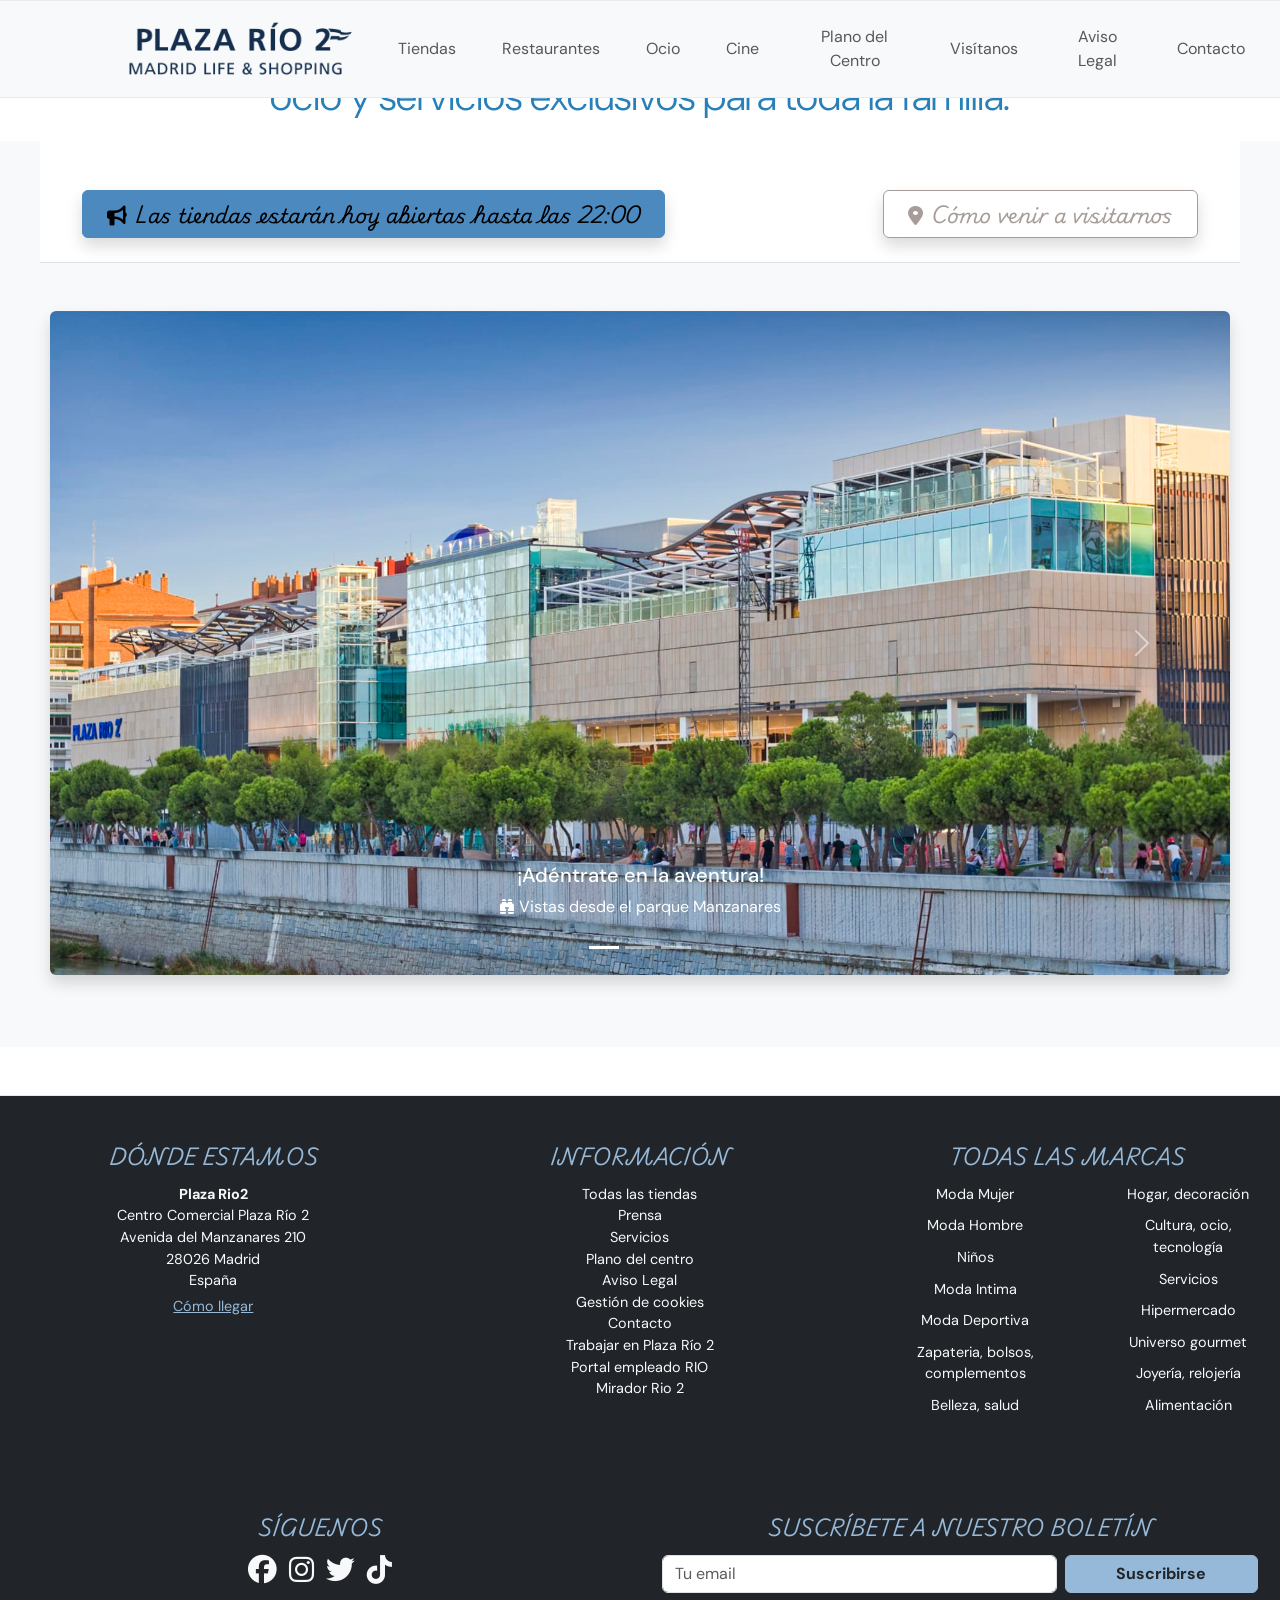
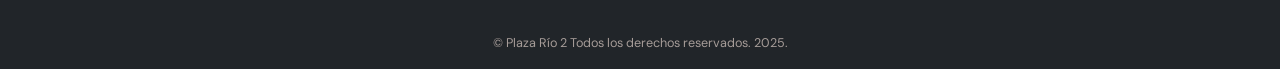
<file: index.html>
<!DOCTYPE html>
<html lang="es">
<head>
  <meta charset="UTF-8">
  <title>Plaza Río 2 - Inicio</title>
  <meta name="viewport" content="width=device-width, initial-scale=1">
  <!-- Icono de la página -->
  <link rel="icon" type="image/png" href="Imágenes/icono.png">
  <!-- Estilos principales -->
  <link rel="stylesheet" href="styles.css">
  <link rel="stylesheet" href="scss/custom.css">
  
  
  <!-- Iconos -->
  <link rel="stylesheet" href="https://cdn.jsdelivr.net/npm/bootstrap-icons@1.13.1/font/bootstrap-icons.min.css">
  <link rel="stylesheet" href="https://cdnjs.cloudflare.com/ajax/libs/font-awesome/6.5.2/css/all.min.css" crossorigin="anonymous" referrerpolicy="no-referrer" />
  <!-- Bootstrap JS -->
  <script src="https://cdn.jsdelivr.net/npm/bootstrap@5.3.5/dist/js/bootstrap.bundle.min.js"></script>
</head>
<body>
  <!-- ===========================
       ENCABEZADO Y NAVEGACIÓN
  ============================ -->
  <header>
    <nav class="navbar navbar-expand-lg navbar bg-light fixed-top ">
      <div class="container-fluid justify-content-center">
        <!-- Logo principal -->
        <a class="navbar-brand" href="index.html">
          <img src="Imágenes/PlazaRio2-Logo.png" alt="Logo Plaza Río 2" class="logo" >
        </a>
        <!-- Botón hamburguesa para móviles -->
        <button class="navbar-toggler" type="button" data-bs-toggle="collapse" data-bs-target="#navbarNav" aria-controls="navbarNav" aria-expanded="false" aria-label="Toggle navigation">
          <span class="navbar-toggler-icon"></span>
        </button>
        <!-- Menú de navegación principal -->
        <div class="collapse navbar-collapse" id="navbarNav">
          <ul class="navbar-nav text-center">
            <li class="nav-item"><a class="nav-link" href="tiendas.html">Tiendas</a></li>
            <li class="nav-item"><a class="nav-link" href="restaurantes.html">Restaurantes</a></li>
            <li class="nav-item"><a class="nav-link" href="ocio.html">Ocio</a></li>
            <li class="nav-item"><a class="nav-link" href="cine.html">Cine</a></li>
            <li class="nav-item"><a class="nav-link" href="plano-centro.html">Plano del Centro</a></li>
            <li class="nav-item"><a class="nav-link" href="visitanos.html">Visítanos</a></li>
            <li class="nav-item"><a class="nav-link" href="avisolegal.html">Aviso Legal</a></li>
            <li class="nav-item"><a class="nav-link" href="contacto.html">Contacto</a></li>
          </ul>
        </div>
      </div>
    </nav>
  </header>

  <!-- ===========================
       CONTENIDO PRINCIPAL
  ============================ -->
  <main class="main-content bg-light py-4">
    <!-- Sección de vídeo de bienvenida -->
    <section class="Vídeo d-flex justify-content-center mb-4">
      <video class="main-video rounded shadow" autoplay muted loop playsinline src="Vídeos\Centro Comercial Plaza Ro 2  Plaza Rio 2.mp4"></video>
    </section>

    <!-- Espacio para futuros contenidos destacados -->
    <section class="d-flex justify-content-center mb-4"></section>

    <!-- Presentación y bienvenida -->
    <section class="presentation-section py-5 text-center">
      <div class="Presentación container">
        <h2 class="título display-2 mb-4 fw-bold text-primary text-white">Bienvenido a Plaza Río 2</h2>
        <a class="boton-titulo btn btn-outline-light btn-lg shadow-sm mx-2 my-1 align-items-lg-center text-center fs-5 px-4 py-2" href="#Carousel" style="font-size: 1.25rem;">
          Descúbrenos<br>
          <i class="bi bi-chevron-double-down" style="font-size: 1.5rem;"></i>
        </a>
      </div>
    </section>



    <!-- Botones rápidos de acceso -->
    <section class="my-5 botones">
      <div class="container">
        <div class="row justify-content-center g-4">
          <div class="col-auto">
            <button class="btn btn-outline-primary btn-xl shadow-sm px-5 py-3 fs-4" onclick="location.href='tiendas.html'">
              <i class="fas fa-store me-2"></i>Tiendas
            </button>
          </div>
          <div class="col-auto">
            <button class="btn btn-outline-success btn-xl shadow-sm px-5 py-3 fs-4" onclick="location.href='restaurantes.html'">
              <i class="fas fa-utensils me-2"></i>Restaurantes
            </button>
          </div>
          <div class="col-auto">
            <button class="btn btn-outline-info btn-xl shadow-sm px-5 py-3 fs-4" onclick="location.href='noticias.html'">
              <i class="fas fa-newspaper me-2"></i>Noticias
            </button>
          </div>
          <div class="col-auto">
            <button class="btn btn-outline-warning btn-xl shadow-sm px-5 py-3 fs-4" data-bs-toggle="modal" data-bs-target="#aviso1">
              <i class="fas fa-clock me-2"></i>Horarios
            </button>
          </div>
        </div>
      </div>
    </section>

    <!-- Información útil: horarios y cómo llegar -->
    <section class="Contenido py-4 bg-white border-top border-bottom">
      <!-- Descripción -->
      <section class="texto-descripción">
        <h2 class="Text-Presentación display-6  text-center">
          <i class="fas fa-map-marker-alt me-2"></i>
            El <strong>centro comercial</strong> de referencia en <strong>Madrid</strong>. Tiendas, restaurantes, ocio y servicios exclusivos para toda la familia.
        </h2>
      </section>
      <section class="texto-horario">
      <div class="container d-flex flex-column flex-md-row align-items-center justify-content-between gap-3">
        <!-- Botón para ver horario de hoy -->
        <div class="mb-3 mb-md-0">
          <button type="button" class="btn btn-primary px-4 py-2 fs-5 shadow" data-bs-toggle="modal" data-bs-target="#aviso1">
        <i class="fas fa-bullhorn me-2"></i>Las tiendas estarán hoy abiertas hasta las 22:00
          </button>
        </div>
        <!-- Botón para ver cómo llegar -->
        <div>
          <a href="visitanos.html" class="btn btn-outline-secondary px-4 py-2 fs-5 shadow">
        <i class="fas fa-map-marker-alt me-2"></i>Cómo venir a visitarnos
          </a>
        </div>
      </div>
      </section>

      <!-- Modal de horarios -->
      <div class="modal fade" id="aviso1" tabindex="-1" aria-labelledby="aviso1Label" aria-hidden="true">
        <div class="modal-dialog modal-md modal-dialog-centered">
          <div class="modal-content">
            <!-- Encabezado del modal -->
            <div class="modal-header bg-primary text-white">
              <h3 class="modal-title text-white" id="aviso1Label"><i class="fas fa-clock me-2"></i>Horario</h3>
              <button type="button" class="btn-close btn-close-white" data-bs-dismiss="modal" aria-label="Cerrar"></button>
            </div>
            <!-- Cuerpo del modal: información de horarios -->
            <div class="modal-body">
              <h4 class="text-center mb-4 card-title fw-bold"><i class="fas fa-question-circle me-2"></i>¿Cuándo venir a visitarnos?</h4>
              <section>
                <div class="row">
                  <!-- Horario general -->
                  <div class="col-md-6 mb-3 mb-md-0">
                    <div class="card border-0 shadow-sm h-100">
                      <div class="card-body">
                        <h5 class=" text-center text-primary">Horario del centro</h5>
                        <div class="d-flex justify-content-center my-3">
                          <img src="Imágenes/reloj.svg" alt="Horario" class="img-fluid" style="max-width:60px;">
                        </div>
                        <ol class=" card-text list-unstyled text-center mb-0">
                          <li class=" card-text">Lunes a Domingo: <strong>10:00 a 22:00</strong></li>
                        </ol>
                      </div>
                    </div>
                  </div>
                  <!-- Festivos -->
                  <div class="col-md-6">
                    <div class="card border-0 shadow-sm h-100 bg-light">
                      <div class="card-body">
                        <h5 class=" text-center text-danger">
                          <i class="fas fa-star me-2"></i>Aperturas Festivos
                        </h5>
                        <p class="card-text text-start mb-0">
                          <strong>Domingos y festivos de apertura:</strong><br>
                          Abrimos todos los domingos y festivos excepto el 25 de diciembre, 1 y 6 de enero y 1 de mayo (abierta zona de restauración).
                        </p>
                      </div>
                    </div>
                  </div>
                </div>
              </section>
            </div>
           
    </section>

    <!-- Carrusel de imágenes del centro comercial -->
    <section id="Carousel" class="Contenido2 carousel-section my-5">
      <div id="demo" class="carousel slide" data-bs-ride="carousel">
        <!-- Imágenes principales -->
        <div class="carousel-inner rounded shadow">
          <div class="carousel-item active">
            <img src="Imágenes/plazario2edificio.jpeg" class="d-block w-100">
            <div class="carousel-caption d-none d-md-block">
              <h5>¡Adéntrate en la aventura!</h5>
              <p><i class="bi bi-binoculars-fill"></i> Vistas desde el parque Manzanares</p>
            </div>
          </div>
          <div class="carousel-item">
            <img src="Imágenes/kidsteamarea.jpeg" class="d-block w-100">
            <div class="carousel-caption d-none d-md-block">
              <h5><i class="fas fa-child me-2"></i>¡Diversión para los más pequeños!</h5>
              <p><i class="fas fa-gamepad me-1"></i>Disfruta del #kidsteamarea del Plaza Río 2</p>
            </div>
          </div>
          <div class="carousel-item">
            <img src="Imágenes/accesoamascotas.jpeg" class="d-block w-100">
            <div class="carousel-caption d-none d-md-block">
              <h5><i class="fas fa-dog me-2"></i>¡Nos gustan los animales!</h5>
              <p><i class="fas fa-paw me-1"></i>Trae a tu amigo canino sin preocupaciones</p>
            </div>
          </div>
        </div>
        <!-- Controles del carrusel -->
        <a class="carousel-control-prev" href="#demo" role="button" data-bs-slide="prev">
          <span class="carousel-control-prev-icon" aria-hidden="true"></span>
          <span class="visually-hidden">Anterior</span>
        </a>
        <a class="carousel-control-next" href="#demo" role="button" data-bs-slide="next">
          <span class="carousel-control-next-icon" aria-hidden="true"></span>
          <span class="visually-hidden">Siguiente</span>
        </a>
        <!-- Indicadores del carrusel -->
        <ol class="carousel-indicators">
          <li data-bs-target="#demo" data-bs-slide-to="0" class="active"></li>
          <li data-bs-target="#demo" data-bs-slide-to="1"></li>
          <li data-bs-target="#demo" data-bs-slide-to="2"></li>
        </ol>
      </div>
    </section>
  </main>

  <!-- ===========================
       PIE DE PÁGINA
  ============================ -->
  <footer class="bg-dark text-light pt-5 pb-3 mt-5">
    <div class="container-fluid">
      <div class="row d-flex align-items-start">
        <!-- Dirección -->
        <div class="address-section col-md-4 mb-4">
          <address>
            <h2 class="h5 text-uppercase text-info mb-3">Dónde estamos</h2>
            <strong>Plaza Rio2</strong>
            <p class="mb-1">
              Centro Comercial Plaza Río 2<br>
              Avenida del Manzanares 210<br>
              28026 Madrid<br>
              España
            </p>
            <a href="visitanos.html" class="text-decoration-underline text-info">Cómo llegar</a>
          </address>
        </div>
        <!-- Enlaces útiles -->
        <div class="info-section col-md-4 mb-4">
          <h2 class="h5 text-uppercase text-info mb-3">Información</h2>
          <ul class="list-unstyled">
            <li><a href="tiendas.html" class="text-light text-decoration-none">Todas las tiendas</a></li>
            <li><a href="noticias.html" class="text-light text-decoration-none">Prensa</a></li>
            <li><a href="ocio.html" class="text-light text-decoration-none">Servicios</a></li>
            <li><a href="plano-centro.html" class="text-light text-decoration-none">Plano del centro</a></li>
            <li><a href="avisolegal.html" class="text-light text-decoration-none">Aviso Legal</a></li>
            <li><a href="avisolegal.html#collapseCookies" class="text-light text-decoration-none">Gestión de cookies</a></li>
            <li><a href="contacto.html" class="text-light text-decoration-none">Contacto</a></li>
            <li><a href="portaldeempleo.html" class="text-light text-decoration-none">Trabajar en Plaza Río 2</a></li>
            <li><a href="portaldeempleo.html" class="text-light text-decoration-none">Portal empleado RIO</a></li>
            <li><a href="ocio.html#miradorrio2" class="text-light text-decoration-none">Mirador Rio 2</a></li>
          </ul>
        </div>
        <!-- Listado de marcas y categorías -->
        <div class="brands-section col-md-4 mb-4">
          <h2 class="h5 text-uppercase text-info mb-3">Todas las marcas</h2>
          <div class="d-flex justify-content-center">
            <ul class="list-unstyled me-4">
              <li><a href="tiendas.html" class="text-light text-decoration-none">Moda Mujer</a></li>
              <li><a href="tiendas.html" class="text-light text-decoration-none">Moda Hombre</a></li>
              <li><a href="tiendas.html" class="text-light text-decoration-none">Niños</a></li>
              <li><a href="tiendas.html" class="text-light text-decoration-none">Moda Intima</a></li>
              <li><a href="tiendas.html" class="text-light text-decoration-none">Moda Deportiva</a></li>
              <li><a href="tiendas.html" class="text-light text-decoration-none">Zapateria, bolsos, complementos</a></li>
              <li><a href="tiendas.html" class="text-light text-decoration-none">Belleza, salud</a></li>
            </ul>
            <ul class="list-unstyled">
              <li><a href="tiendas.html" class="text-light text-decoration-none">Hogar, decoración</a></li>
              <li><a href="tiendas.html" class="text-light text-decoration-none">Cultura, ocio, tecnología</a></li>
              <li><a href="tiendas.html" class="text-light text-decoration-none">Servicios</a></li>
              <li><a href="tiendas.html" class="text-light text-decoration-none">Hipermercado</a></li>
              <li><a href="tiendas.html" class="text-light text-decoration-none">Universo gourmet</a></li>
              <li><a href="tiendas.html" class="text-light text-decoration-none">Joyería, relojería</a></li>
              <li><a href="tiendas.html" class="text-light text-decoration-none">Alimentación</a></li>
            </ul>
          </div>
        </div>
      </div>
    </div>
    <!-- Redes sociales y boletín -->
    <div class="container-fluid pt-4 mt-4">
      <div class="row">
        <!-- Redes sociales -->
        <div class="col-md-6 mb-3">
          <section>
            <h2 class="h5 text-uppercase text-info mb-3">Síguenos</h2>
            <ul class="list-inline mb-2">
              <li class="list-inline-item mx-1">
                <a href="https://www.facebook.com/PlazaRio2/" target="_blank" aria-label="Facebook" class="text-light">
                  <i class="fab fa-facebook fa-2x"></i>
                </a>
              </li>
              <li class="list-inline-item mx-1">
                <a href="https://www.instagram.com/plazario_2/" target="_blank" aria-label="Instagram" class="text-light">
                  <i class="fab fa-instagram fa-2x"></i>
                </a>
              </li>
              <li class="list-inline-item mx-1">
                <a href="https://twitter.com/plazario_2" target="_blank" aria-label="Twitter" class="text-light">
                  <i class="fab fa-twitter fa-2x"></i>
                </a>
              </li>
              <li class="list-inline-item mx-1">
                <a href="https://www.tiktok.com/@plazario2" target="_blank" aria-label="TikTok" class="text-light">
                  <i class="fab fa-tiktok fa-2x"></i>
                </a>
              </li>
            </ul>
          </section>
        </div>
        <!-- Boletín de suscripción -->
        <div class="col-md-6">
          <section>
            <h2 class="h5 text-uppercase text-info mb-3">Suscríbete a nuestro boletín</h2>
            <form  action="http://www.cursos-dise&#241;o.es/mostrar.php" method="post" class="row g-2 align-items-center">
              <div class="col-8">
                <label for="newsletter-email" class="visually-hidden">Tu email</label>
                <input type="email" name="email" id="newsletter-email" class="form-control" placeholder="Tu email" required>
              </div>
              <div class="col-4">
                <button type="submit" class="btn btn-info w-100 text-dark fw-bold">Suscribirse</button>
              </div>
            </form>
          </section>
        </div>
      </div>
      <!-- Copyright -->
      <div class="row mt-4">
        <div class="col text-center text-secondary small">
          &copy; Plaza Río 2 Todos los derechos reservados. 2025.
        </div>
      </div>
    </div>
  </footer>
</body>
</html>
</file>
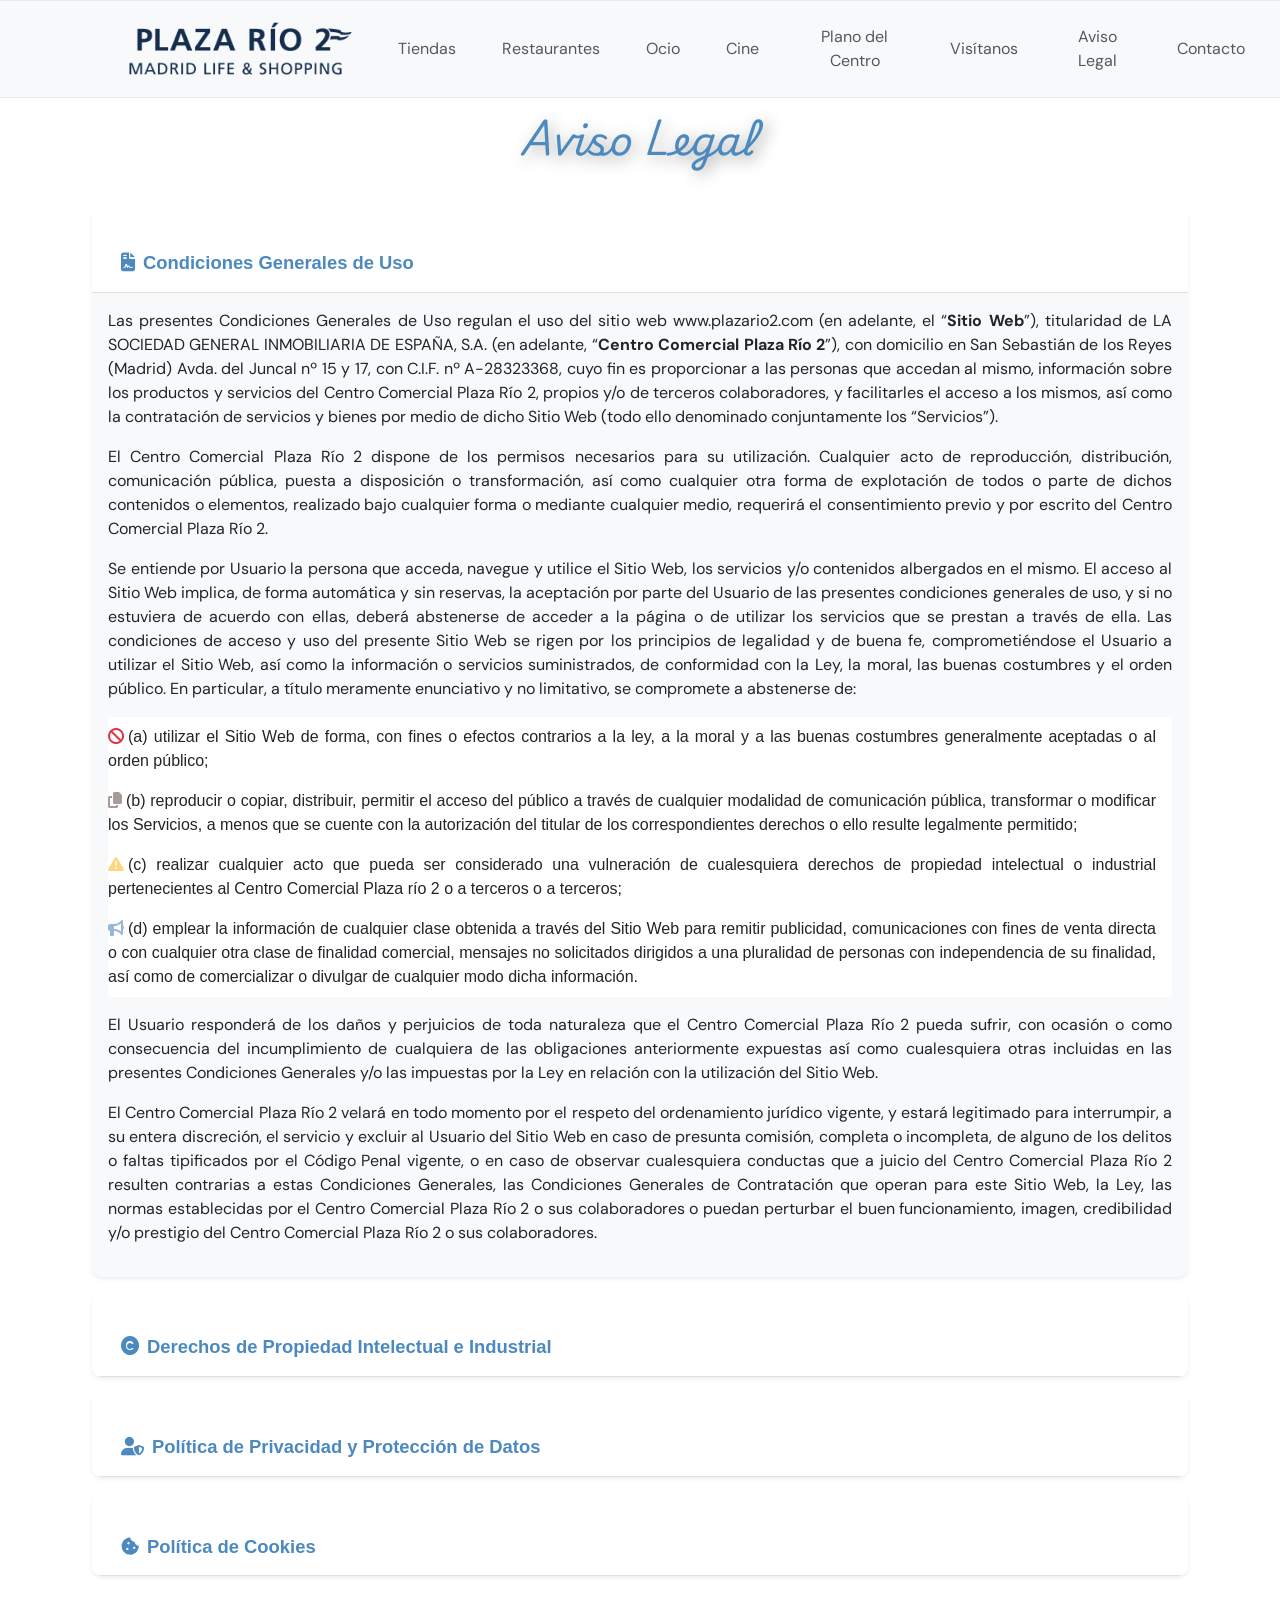
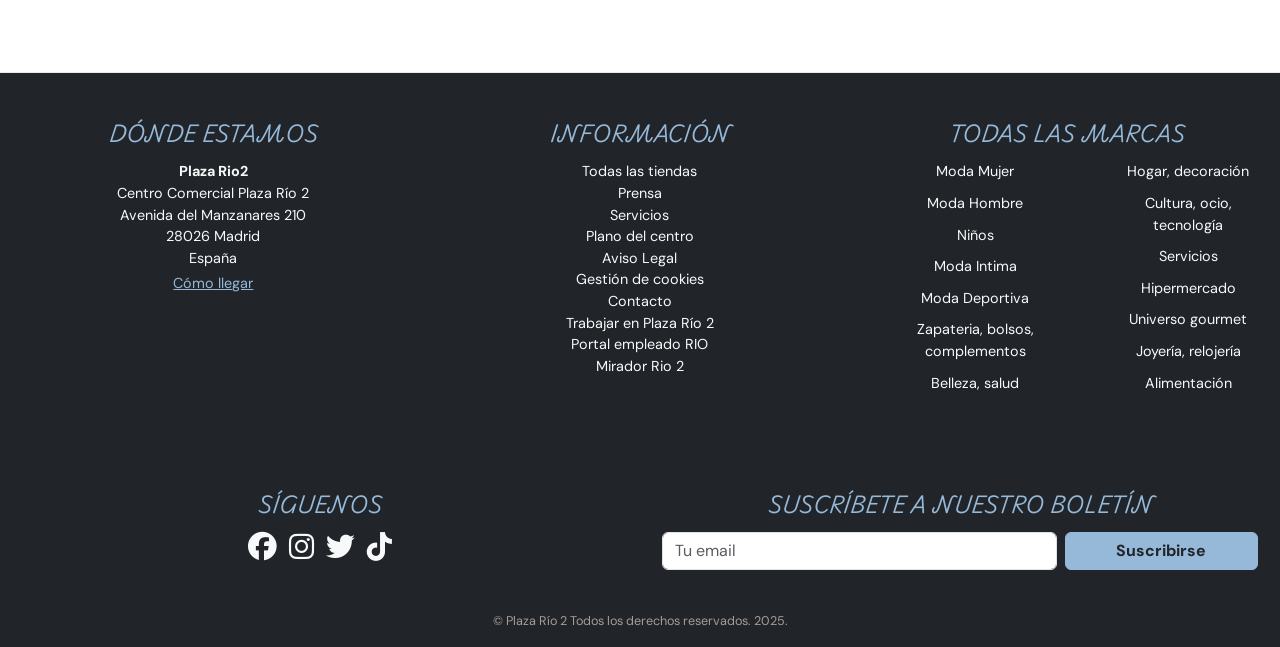
<file: avisolegal.html>
<!DOCTYPE html>
<html lang="es">
<head>
  <!-- Metadatos del documento -->
  <meta charset="UTF-8">
  <title>Aviso Legal</title>
  <link rel="stylesheet" href="styles.css">
  <link rel="icon" type="image/png" href="Imágenes/icono.png">
   <meta name="viewport" content="width=device-width, initial-scale=1">
   <!-- Tus estilos -->
  <link rel="stylesheet" href="styles.css">
  <link rel="stylesheet" href="scss/custom.css">

  <!-- Iconos -->
  <link rel="stylesheet" href="https://cdn.jsdelivr.net/npm/bootstrap-icons@1.13.1/font/bootstrap-icons.min.css">
  <link rel="stylesheet" href="https://cdnjs.cloudflare.com/ajax/libs/font-awesome/6.5.2/css/all.min.css" crossorigin="anonymous" referrerpolicy="no-referrer" />

  <!-- Bootstrap JS -->
  <script src="https://cdn.jsdelivr.net/npm/bootstrap@5.3.5/dist/js/bootstrap.bundle.min.js"></script>
</head>
<body>
  <!-- Encabezado de la página -->
  <header>
    
   <!-- Navbar responsivo -->
  <nav class="navbar navbar-expand-lg navbar-light bg-light fixed-top">
    <div class="container-fluid justify-content-center">
      <!-- Logo -->
      <a class="navbar-brand" href="index.html">
        <img src="Imágenes/PlazaRio2-Logo.png" alt="Logo Plaza Río 2" class="logo">
      </a>
      <!-- Botón hamburguesa para móviles -->
      <button class="navbar-toggler" type="button" data-bs-toggle="collapse" data-bs-target="#navbarNav" aria-controls="navbarNav" aria-expanded="false" aria-label="Toggle navigation">
        <span class="navbar-toggler-icon"></span>
      </button>
      <!-- Contenido del navbar -->
      <div class="collapse navbar-collapse" id="navbarNav">
        <ul class="navbar-nav text-center">
          <li class="nav-item">
            <a class="nav-link" href="tiendas.html">Tiendas</a>
          </li>
          <li class="nav-item">
            <a class="nav-link" href="restaurantes.html">Restaurantes</a>
          </li>
          <li class="nav-item">
            <a class="nav-link" href="ocio.html">Ocio</a>
          </li>
          <li class="nav-item">
            <a class="nav-link" href="cine.html">Cine</a>
          </li>
          <li class="nav-item">
            <a class="nav-link" href="plano-centro.html">Plano del Centro</a>
          </li>
          <li class="nav-item">
            <a class="nav-link" href="visitanos.html">Visítanos</a>
          </li>
          <li class="nav-item">
            <a class="nav-link" href="avisolegal.html">Aviso Legal</a>
          </li>
          <li class="nav-item">
            <a class="nav-link" href="contacto.html">Contacto</a>
          </li>
        </ul>
      </div>
    </div>
  </nav>
  </header>
  
  <!-- Contenido principal de la página -->
  <main class="container my-5 py-4">
    <article>
      <section>
        <h1 class="mb-5 text-center fw-bold text-primary">
          Aviso Legal
        </h1>

        <div class="accordion mb-4" id="avisoLegalAccordion">
          <div class="card border-0 shadow-sm mb-3">
            <div class="card-header bg-white text-primary" id="headingGeneral">
              <h2 class="mb-0">
                <button class="btn btn-link text-primary fw-bold text-start w-100" type="button" data-bs-toggle="collapse" data-bs-target="#collapseGeneral" aria-expanded="true" aria-controls="collapseGeneral">
                  <i class="fas fa-file-contract me-2"></i>Condiciones Generales de Uso
                </button>
              </h2>
            </div>
            <div id="collapseGeneral" class="collapse show" aria-labelledby="headingGeneral" data-bs-parent="#avisoLegalAccordion">
              <div class="card-body bg-light">
                <p>Las presentes Condiciones Generales de Uso regulan el uso del sitio web www.plazario2.com (en adelante, el “<strong>Sitio Web</strong>”), titularidad de LA SOCIEDAD GENERAL INMOBILIARIA DE ESPAÑA, S.A. (en adelante, “<strong>Centro Comercial Plaza Río 2</strong>”), con domicilio en San Sebastián de los Reyes (Madrid) Avda. del Juncal nº 15 y 17, con C.I.F. nº A-28323368, cuyo fin es proporcionar a las personas que accedan al mismo, información sobre los productos y servicios del Centro Comercial Plaza Río 2, propios y/o de terceros colaboradores, y facilitarles el acceso a los mismos, así como la contratación de servicios y bienes por medio de dicho Sitio Web (todo ello denominado conjuntamente los “Servicios”).</p>
                <p>El Centro Comercial Plaza Río 2 dispone de los permisos necesarios para su utilización. Cualquier acto de reproducción, distribución, comunicación pública, puesta a disposición o transformación, así como cualquier otra forma de explotación de todos o parte de dichos contenidos o elementos, realizado bajo cualquier forma o mediante cualquier medio, requerirá el consentimiento previo y por escrito del Centro Comercial Plaza Río 2.</p>
                <p>Se entiende por Usuario la persona que acceda, navegue y utilice el Sitio Web, los servicios y/o contenidos albergados en el mismo. El acceso al Sitio Web implica, de forma automática y sin reservas, la aceptación por parte del Usuario de las presentes condiciones generales de uso, y si no estuviera de acuerdo con ellas, deberá abstenerse de acceder a la página o de utilizar los servicios que se prestan a través de ella. Las condiciones de acceso y uso del presente Sitio Web se rigen por los principios de legalidad y de buena fe, comprometiéndose el Usuario a utilizar el Sitio Web, así como la información o servicios suministrados, de conformidad con la Ley, la moral, las buenas costumbres y el orden público. En particular, a título meramente enunciativo y no limitativo, se compromete a abstenerse de:</p>
                <ul class="list-group list-group-flush mb-3">
                  <li class="list-group-item border-0 ps-0"><i class="fas fa-ban me-1 text-danger"></i>(a) utilizar el Sitio Web de forma, con fines o efectos contrarios a la ley, a la moral y a las buenas costumbres generalmente aceptadas o al orden público;</li>
                  <li class="list-group-item border-0 ps-0"><i class="fas fa-copy me-1 text-secondary"></i>(b) reproducir o copiar, distribuir, permitir el acceso del público a través de cualquier modalidad de comunicación pública, transformar o modificar los Servicios, a menos que se cuente con la autorización del titular de los correspondientes derechos o ello resulte legalmente permitido;</li>
                  <li class="list-group-item border-0 ps-0"><i class="fas fa-exclamation-triangle me-1 text-warning"></i>(c) realizar cualquier acto que pueda ser considerado una vulneración de cualesquiera derechos de propiedad intelectual o industrial pertenecientes al Centro Comercial Plaza río 2 o a terceros o a terceros;</li>
                  <li class="list-group-item border-0 ps-0"><i class="fas fa-bullhorn me-1 text-info"></i>(d) emplear la información de cualquier clase obtenida a través del Sitio Web para remitir publicidad, comunicaciones con fines de venta directa o con cualquier otra clase de finalidad comercial, mensajes no solicitados dirigidos a una pluralidad de personas con independencia de su finalidad, así como de comercializar o divulgar de cualquier modo dicha información.</li>
                </ul>
                <p>El Usuario responderá de los daños y perjuicios de toda naturaleza que el Centro Comercial Plaza Río 2 pueda sufrir, con ocasión o como consecuencia del incumplimiento de cualquiera de las obligaciones anteriormente expuestas así como cualesquiera otras incluidas en las presentes Condiciones Generales y/o las impuestas por la Ley en relación con la utilización del Sitio Web.</p>
                <p>El Centro Comercial Plaza Río 2 velará en todo momento por el respeto del ordenamiento jurídico vigente, y estará legitimado para interrumpir, a su entera discreción, el servicio y excluir al Usuario del Sitio Web en caso de presunta comisión, completa o incompleta, de alguno de los delitos o faltas tipificados por el Código Penal vigente, o en caso de observar cualesquiera conductas que a juicio del Centro Comercial Plaza Río 2 resulten contrarias a estas Condiciones Generales, las Condiciones Generales de Contratación que operan para este Sitio Web, la Ley, las normas establecidas por el Centro Comercial Plaza Río 2 o sus colaboradores o puedan perturbar el buen funcionamiento, imagen, credibilidad y/o prestigio del Centro Comercial Plaza Río 2 o sus colaboradores.</p>
              </div>
            </div>
          </div>
          <div class="card border-0 shadow-sm mb-3">
            <div class="card-header bg-white text-primary" id="headingPropiedad">
              <h2 class="mb-0">
                <button class="btn btn-link text-primary fw-bold text-start w-100 collapsed" type="button" data-bs-toggle="collapse" data-bs-target="#collapsePropiedad" aria-expanded="false" aria-controls="collapsePropiedad">
                  <i class="fas fa-copyright me-2"></i>Derechos de Propiedad Intelectual e Industrial
                </button>
              </h2>
            </div>
            <div id="collapsePropiedad" class="collapse" aria-labelledby="headingPropiedad" data-bs-parent="#avisoLegalAccordion">
              <div class="card-body bg-light">
                <p>El Sitio Web, sus contenidos y derechos de Propiedad Intelectual, la programación y el diseño de la web se encuentran plenamente protegidos por los derechos de autor, quedando prohibida su reproducción, comunicación, divulgación y distribución, a menos que se cuente con la preceptiva autorización. Asimismo, todos los signos distintivos que aparecen en el sitio web son titularidad del Centro Comercial Plaza Río 2 o de terceros, y se encuentran debidamente registrados, quedando prohibida su reproducción o distribución bajo ningún medio, sin la debida, previa y expresa autorización de su titular. El Centro Comercial Plaza Río 2 podrá realizar modificaciones de las presente condiciones generales de uso así como del contenido, presentación y configuración del Sitio Web sin previo aviso, tanto en lo referente a la información de sus servicios, según vaya ampliando y mejorando su oferta, como en relación a cualquier otro elemento que forme parte del mismo. Por todo ello, El Centro Comercial Plaza Río 2 recomienda al Usuario leer los mismos atentamente cada vez que acceda al Sitio Web.</p>
                <p>El Centro Comercial Plaza Río 2 se reserva expresamente la posibilidad de ejercer las acciones legales oportunas contra los Usuarios que violen o infrinjan los derechos de propiedad intelectual e industrial.</p>
              </div>
            </div>
          </div>
          <div class="card border-0 shadow-sm mb-3">
            <div class="card-header bg-white text-primary" id="headingPrivacidad">
              <h2 class="mb-0">
                <button class="btn btn-link text-primary fw-bold text-start w-100 collapsed" type="button" data-bs-toggle="collapse" data-bs-target="#collapsePrivacidad" aria-expanded="false" aria-controls="collapsePrivacidad">
                  <i class="fas fa-user-shield me-2"></i>Política de Privacidad y Protección de Datos
                </button>
              </h2>
            </div>
            <div id="collapsePrivacidad" class="collapse" aria-labelledby="headingPrivacidad" data-bs-parent="#avisoLegalAccordion">
              <div class="card-body bg-light">
                <p>De conformidad con la legislación de Protección de Datos de Carácter Personal, y cualquier otra legislación relevante y actual aplicable, el Usuario queda informado de que los datos personales proporcionados, siempre que proceda, se incorporarán a un archivo automático, que se utilizará únicamente para los fines descritos en el formulario o contrato correspondiente.</p>
                <p>El titular de los datos tiene derecho a obtener confirmación sobre si en el Centro Comercial Plaza Río 2 estamos tratando sus datos personales, por tanto, tiene derecho a acceder a sus datos personales, rectificar los datos inexactos o solicitar su supresión cuando los datos ya no sean necesarios, así como a oponerse al tratamiento de sus datos para alguna finalidad aquí expuesta como por ejemplo para el envío de información comercial.</p>
                <p><i class="fas fa-envelope me-1"></i>Ud. cuenta con los derechos de acceso, rectificación, supresión, oposición, limitación al tratamiento y portabilidad que podrá ejercitar por correo electrónico a la dirección: <a href="mailto:rgpd@scce.es">rgpd@scce.es</a> o por correo físico a: San Sebastián de los Reyes (Madrid) Avda. del Juncal nº 15 y 17, (telef. 91 567 24 00).</p>
                <p>En cualquier caso, el titular de datos puede acudir a la autoridad de control que le corresponda para presentar las reclamaciones que considere adecuadas.</p>
              </div>
            </div>
          </div>
          <div class="card border-0 shadow-sm mb-3">
            <div class="card-header bg-white text-primary" id="headingCookies">
              <h2 class="mb-0">
                <button class="btn btn-link text-primary fw-bold text-start w-100 collapsed" type="button" data-bs-toggle="collapse" data-bs-target="#collapseCookies" aria-expanded="false" aria-controls="collapseCookies">
                  <i class="fas fa-cookie-bite me-2"></i>Política de Cookies
                </button>
              </h2>
            </div>
            <div id="collapseCookies" class="collapse" aria-labelledby="headingCookies" data-bs-parent="#avisoLegalAccordion">
              <div class="card-body bg-light">
                <p>Para que el presente Sitio Web funcione de manera adecuada, PLAZA RÍO 2 algunas veces coloca pequeños ficheros de datos denominados cookies en su dispositivo. Al utilizar nuestro Sitio Web y aceptar la presente política, usted consiente en nuestro uso de cookies de conformidad con las condiciones de la presente política.</p>
                <ul class="list-group list-group-flush mb-3">
                  <li class="list-group-item border-0 ps-0"><i class="fas fa-question-circle me-1 text-primary"></i><strong>¿Qué son las cookies?</strong> Una cookie es un pequeño archivo de texto que un sitio web guarda en su ordenador o dispositivo móvil cuando usted visita el sitio. Permite al sitio web recordar sus acciones y preferencias durante un período de tiempo.</li>
                  <li class="list-group-item border-0 ps-0"><i class="fas fa-sliders-h me-1 text-secondary"></i><strong>Cómo controlar y eliminar Cookies:</strong> Usted puede configurar su navegador de forma que pueda notificar y rechazar cualquier instalación de Cookies por parte de nuestro Sitio Web. Para hacerlo, le rogamos siga las instrucciones de su navegador.</li>
                  <li class="list-group-item border-0 ps-0"><i class="fas fa-list-ul me-1 text-success"></i><strong>Tipos, fines y funcionamiento de Cookies:</strong> Las Cookies pueden ser cookies "persistentes" o cookies "de sesión". Nosotros utilizamos cookies de sesión y cookies persistentes en nuestro sitio web.</li>
                </ul>
                <p><i class="fab fa-google me-1 text-danger"></i>Google ha facilitado un complemento de inhabilitación de las cookies de Google Analytics para los navegadores más habituales: <a href="https://tools.google.com/dlpage/gaoptout?hl=es" target="_blank">Más información</a></p>
              </div>
            </div>
          </div>
        </div>
      </section>
    </article>
  </main>
 
 <!-- ===========================
       PIE DE PÁGINA
  ============================ -->
  <footer class="bg-dark text-light pt-5 pb-3 mt-5">
    <div class="container-fluid">
      <div class="row d-flex align-items-start">
        <!-- Dirección -->
        <div class="address-section col-md-4 mb-4">
          <address>
            <h2 class="h5 text-uppercase text-info mb-3">Dónde estamos</h2>
            <strong>Plaza Rio2</strong>
            <p class="mb-1">
              Centro Comercial Plaza Río 2<br>
              Avenida del Manzanares 210<br>
              28026 Madrid<br>
              España
            </p>
            <a href="visitanos.html" class="text-decoration-underline text-info">Cómo llegar</a>
          </address>
        </div>
        <!-- Enlaces útiles -->
        <div class="info-section col-md-4 mb-4">
          <h2 class="h5 text-uppercase text-info mb-3">Información</h2>
          <ul class="list-unstyled">
            <li><a href="tiendas.html" class="text-light text-decoration-none">Todas las tiendas</a></li>
            <li><a href="noticias.html" class="text-light text-decoration-none">Prensa</a></li>
            <li><a href="ocio.html" class="text-light text-decoration-none">Servicios</a></li>
            <li><a href="plano-centro.html" class="text-light text-decoration-none">Plano del centro</a></li>
            <li><a href="avisolegal.html" class="text-light text-decoration-none">Aviso Legal</a></li>
            <li><a href="avisolegal.html#collapseCookies" class="text-light text-decoration-none">Gestión de cookies</a></li>
            <li><a href="contacto.html" class="text-light text-decoration-none">Contacto</a></li>
            <li><a href="portaldeempleo.html" class="text-light text-decoration-none">Trabajar en Plaza Río 2</a></li>
            <li><a href="portaldeempleo.html" class="text-light text-decoration-none">Portal empleado RIO</a></li>
            <li><a href="ocio.html#miradorrio2" class="text-light text-decoration-none">Mirador Rio 2</a></li>
          </ul>
        </div>
        <!-- Listado de marcas y categorías -->
        <div class="brands-section col-md-4 mb-4">
          <h2 class="h5 text-uppercase text-info mb-3">Todas las marcas</h2>
          <div class="d-flex justify-content-center">
            <ul class="list-unstyled me-4">
              <li><a href="tiendas.html" class="text-light text-decoration-none">Moda Mujer</a></li>
              <li><a href="tiendas.html" class="text-light text-decoration-none">Moda Hombre</a></li>
              <li><a href="tiendas.html" class="text-light text-decoration-none">Niños</a></li>
              <li><a href="tiendas.html" class="text-light text-decoration-none">Moda Intima</a></li>
              <li><a href="tiendas.html" class="text-light text-decoration-none">Moda Deportiva</a></li>
              <li><a href="tiendas.html" class="text-light text-decoration-none">Zapateria, bolsos, complementos</a></li>
              <li><a href="tiendas.html" class="text-light text-decoration-none">Belleza, salud</a></li>
            </ul>
            <ul class="list-unstyled">
              <li><a href="tiendas.html" class="text-light text-decoration-none">Hogar, decoración</a></li>
              <li><a href="tiendas.html" class="text-light text-decoration-none">Cultura, ocio, tecnología</a></li>
              <li><a href="tiendas.html" class="text-light text-decoration-none">Servicios</a></li>
              <li><a href="tiendas.html" class="text-light text-decoration-none">Hipermercado</a></li>
              <li><a href="tiendas.html" class="text-light text-decoration-none">Universo gourmet</a></li>
              <li><a href="tiendas.html" class="text-light text-decoration-none">Joyería, relojería</a></li>
              <li><a href="tiendas.html" class="text-light text-decoration-none">Alimentación</a></li>
            </ul>
          </div>
        </div>
      </div>
    </div>
    
    <!-- Redes sociales y boletín -->
    <div class="container-fluid pt-4 mt-4">
      <div class="row">
        <!-- Redes sociales -->
        <div class="col-md-6 mb-3">
          <section>
            <h2 class="h5 text-uppercase text-info mb-3">Síguenos</h2>
            <ul class="list-inline mb-2">
              <li class="list-inline-item mx-1">
                <a href="https://www.facebook.com/PlazaRio2/" target="_blank" aria-label="Facebook" class="text-light">
                  <i class="fab fa-facebook fa-2x"></i>
                </a>
              </li>
              <li class="list-inline-item mx-1">
                <a href="https://www.instagram.com/plazario_2/" target="_blank" aria-label="Instagram" class="text-light">
                  <i class="fab fa-instagram fa-2x"></i>
                </a>
              </li>
              <li class="list-inline-item mx-1">
                <a href="https://twitter.com/plazario_2" target="_blank" aria-label="Twitter" class="text-light">
                  <i class="fab fa-twitter fa-2x"></i>
                </a>
              </li>
              <li class="list-inline-item mx-1">
                <a href="https://www.tiktok.com/@plazario2" target="_blank" aria-label="TikTok" class="text-light">
                  <i class="fab fa-tiktok fa-2x"></i>
                </a>
              </li>
            </ul>
          </section>
        </div>
        <!-- Boletín de suscripción -->
        <div class="col-md-6">
          <section>
            <h2 class="h5 text-uppercase text-info mb-3">Suscríbete a nuestro boletín</h2>
            <form  action="http://www.cursos-dise&#241;o.es/mostrar.php" method="post" class="row g-2 align-items-center">
              <div class="col-8">
                <label for="newsletter-email" class="visually-hidden">Tu email</label>
                <input type="email" name="email" id="newsletter-email" class="form-control" placeholder="Tu email" required>
              </div>
              <div class="col-4">
                <button type="submit" class="btn btn-info w-100 text-dark fw-bold">Suscribirse</button>
              </div>
            </form>
          </section>
        </div>
      </div>
      <!-- Copyright -->
      <div class="row mt-4">
        <div class="col text-center text-secondary small">
          &copy; Plaza Río 2 Todos los derechos reservados. 2025.
        </div>
      </div>
    </div>
  </footer>
</body>
</html>
</file>
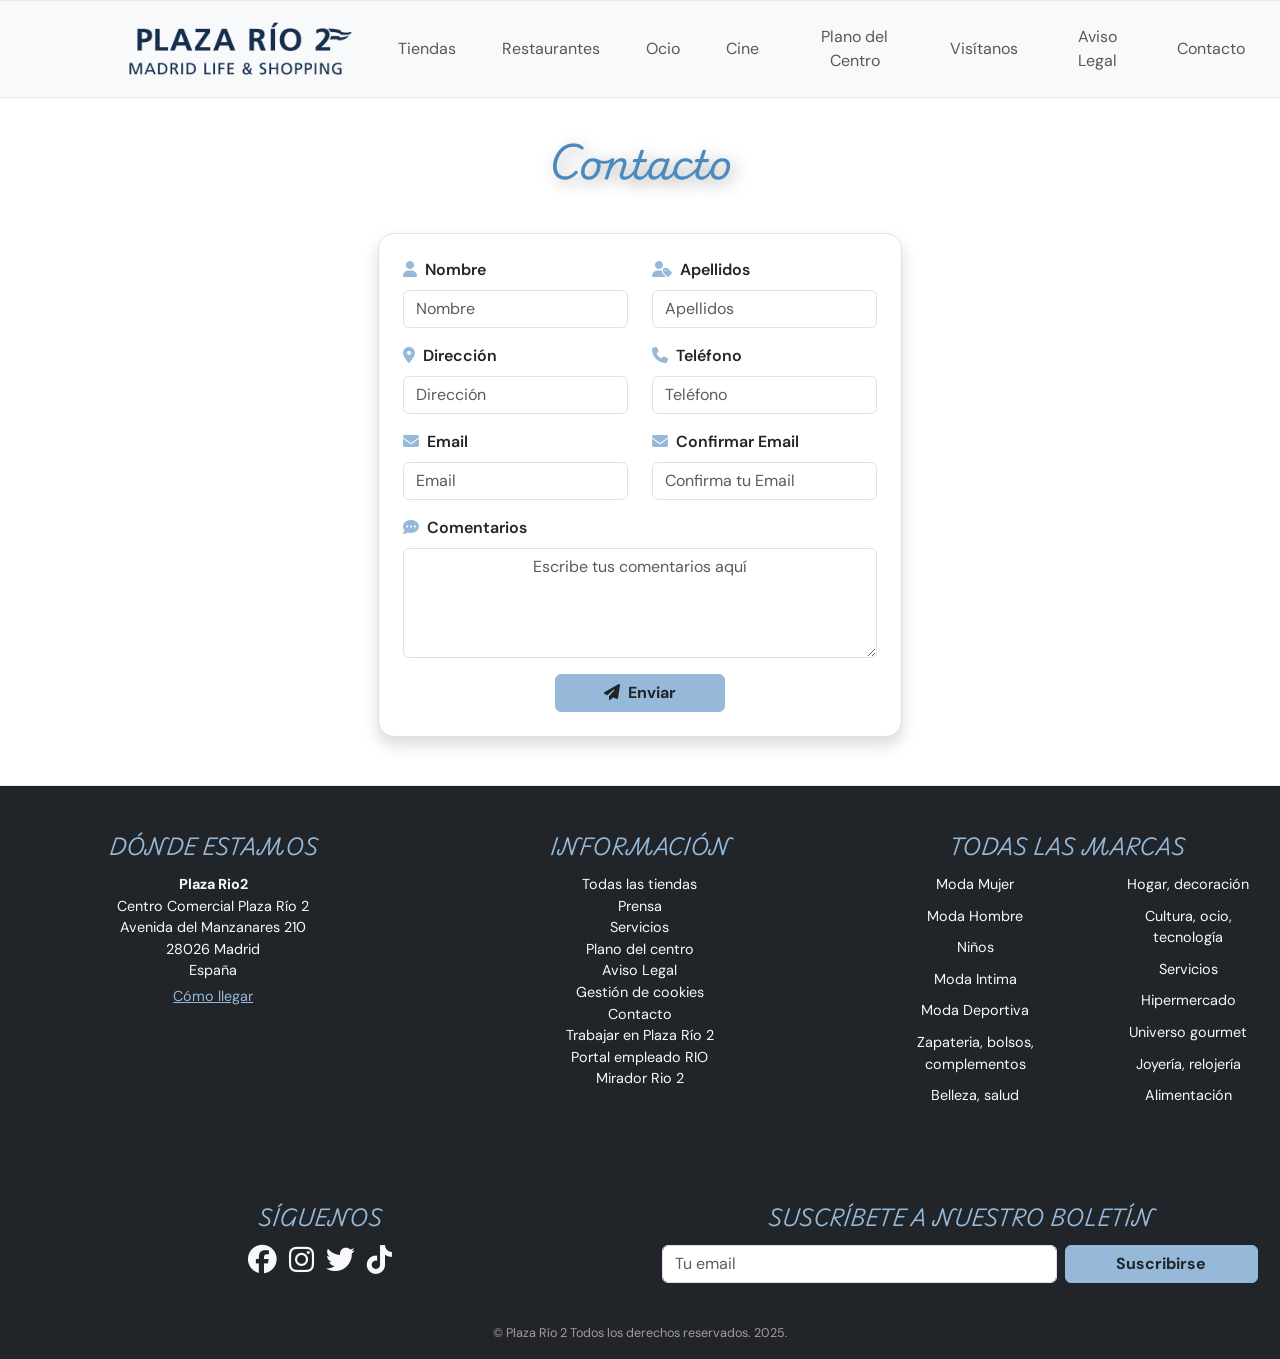
<file: contacto.html>
<!DOCTYPE html>
<html lang="es">
<head>
  <!-- Metadatos básicos -->
  <meta charset="UTF-8">
  <title>Contacto</title>
  <meta name="viewport" content="width=device-width, initial-scale=1">

  <!-- Favicon -->
  <link rel="icon" type="image/png" href="Imágenes/icono.png">

  <!-- Hojas de estilo -->
  <link rel="stylesheet" href="styles.css">
  <link rel="stylesheet" href="scss/custom.css">

  <!-- Iconos -->
  <link rel="stylesheet" href="https://cdn.jsdelivr.net/npm/bootstrap-icons@1.13.1/font/bootstrap-icons.min.css">
  <link rel="stylesheet" href="https://cdnjs.cloudflare.com/ajax/libs/font-awesome/6.5.2/css/all.min.css" crossorigin="anonymous" referrerpolicy="no-referrer" />

  <!-- Bootstrap JS -->
  <script src="https://cdn.jsdelivr.net/npm/bootstrap@5.3.5/dist/js/bootstrap.bundle.min.js"></script>
</head>
<body>
  <!-- =========================
       ENCABEZADO Y NAVEGACIÓN
  ========================== -->
  <header>
    <nav class="navbar navbar-expand-lg navbar-light bg-light fixed-top">
      <div class="container-fluid justify-content-center">
        <!-- Logo -->
        <a class="navbar-brand" href="index.html">
          <img src="Imágenes/PlazaRio2-Logo.png" alt="Logo Plaza Río 2" class="logo">
        </a>
        <!-- Botón hamburguesa para móviles -->
        <button class="navbar-toggler" type="button" data-bs-toggle="collapse" data-bs-target="#navbarNav" aria-controls="navbarNav" aria-expanded="false" aria-label="Toggle navigation">
          <span class="navbar-toggler-icon"></span>
        </button>
        <!-- Menú de navegación -->
        <div class="collapse navbar-collapse" id="navbarNav">
          <ul class="navbar-nav text-center">
            <li class="nav-item"><a class="nav-link" href="tiendas.html">Tiendas</a></li>
            <li class="nav-item"><a class="nav-link" href="restaurantes.html">Restaurantes</a></li>
            <li class="nav-item"><a class="nav-link" href="ocio.html">Ocio</a></li>
            <li class="nav-item"><a class="nav-link" href="cine.html">Cine</a></li>
            <li class="nav-item"><a class="nav-link" href="plano-centro.html">Plano del Centro</a></li>
            <li class="nav-item"><a class="nav-link" href="visitanos.html">Visítanos</a></li>
            <li class="nav-item"><a class="nav-link" href="avisolegal.html">Aviso Legal</a></li>
            <li class="nav-item"><a class="nav-link" href="contacto.html">Contacto</a></li>
          </ul>
        </div>
      </div>
    </nav>
  </header>

  <!-- =========================
       FORMULARIO DE CONTACTO
  ========================== -->
  <main class="container my-5 pt-5 d-flex justify-content-center align-items-center" style="min-height: 70vh;">
    <section class="row justify-content-center w-100">
      <div class="col-md-8 col-lg-6">
        <h1 class="mb-5 text-center fw-bold text-primary">Contacto</h1>
        <form action="http://www.cursos-dise&#241;o.es/mostrar.php" method="post" class="p-4 border rounded-4 shadow bg-white" onsubmit="return validarEmails();">
          <div class="row">
            <!-- Campo Nombre -->
            <div class="col-md-6 mb-3">
              <label for="nombre" class="form-label fw-semibold">
                <i class="fas fa-user me-2 text-info"></i>Nombre
              </label>
              <input type="text" class="form-control text-start" id="nombre" name="nombre" placeholder="Nombre" required>
            </div>
            <!-- Campo Apellidos -->
            <div class="col-md-6 mb-3">
              <label for="apellidos" class="form-label fw-semibold">
                <i class="fas fa-user-tag me-2 text-info"></i>Apellidos
              </label>
              <input type="text" class="form-control text-start" id="apellidos" name="apellidos" placeholder="Apellidos" required>
            </div>
          </div>
          <div class="row">
            <!-- Campo Dirección -->
            <div class="col-md-6 mb-3">
              <label for="direccion" class="form-label fw-semibold">
                <i class="fas fa-map-marker-alt me-2 text-info"></i>Dirección
              </label>
              <input type="text" class="form-control text-start" id="direccion" name="direccion" placeholder="Dirección" required>
            </div>
            <!-- Campo Teléfono -->
            <div class="col-md-6 mb-3">
              <label for="telefono" class="form-label fw-semibold">
                <i class="fas fa-phone me-2 text-info"></i>Teléfono
              </label>
              <input type="tel" class="form-control text-start" id="telefono" name="telefono" placeholder="Teléfono" required>
            </div>
          </div>
          <div class="row">
            <!-- Campo Email -->
            <div class="col-md-6 mb-3">
              <label for="email" class="form-label fw-semibold">
                <i class="fas fa-envelope me-2 text-info"></i>Email
              </label>
              <input type="email" class="form-control text-start" id="email" name="email" placeholder="Email" required>
            </div>
            <!-- Campo Confirmar Email -->
            <div class="col-md-6 mb-3">
              <label for="confirmarEmail" class="form-label fw-semibold">
                <i class="fas fa-envelope me-2 text-info"></i>Confirmar Email
              </label>
              <input type="email" class="form-control text-start" id="confirmarEmail" name="confirmarEmail" placeholder="Confirma tu Email" required>
            </div>
          </div>
          <!-- Campo Comentarios -->
          <div class="mb-3">
            <label for="comentarios" class="form-label fw-semibold">
              <i class="fas fa-comment-dots me-2 text-info"></i>Comentarios
            </label>
            <textarea class="form-control text-center" id="comentarios" name="comentarios" rows="4" placeholder="Escribe tus comentarios aquí" required></textarea>
          </div>
          <!-- Botón Enviar -->
          <div class="text-center">
            <button type="submit" class="btn btn-info px-5 text-dark fw-bold">
              <i class="fas fa-paper-plane me-2"></i>Enviar
            </button>
          </div>
        </form>
      </div>
    </section>
  </main>

  <!-- =========================
       VALIDACIÓN DE EMAILS
  ========================== -->
  <script>
    function validarEmails() {
      var email = document.getElementById('email').value;
      var confirmar = document.getElementById('confirmarEmail').value;
      if (email !== confirmar) {
        alert('Los emails no coinciden.');
        return false;
      }
      return true;
    }
  </script>

  <!-- =========================
       PIE DE PÁGINA
  ========================== -->
  <footer class="bg-dark text-light pt-5 pb-3 mt-5">
    <div class="container-fluid">
      <div class="row d-flex align-items-start">
        <!-- Dirección -->
        <div class="address-section col-md-4 mb-4">
          <address>
            <h2 class="h5 text-uppercase text-info mb-3">Dónde estamos</h2>
            <strong>Plaza Rio2</strong>
            <p class="mb-1">
              Centro Comercial Plaza Río 2<br>
              Avenida del Manzanares 210<br>
              28026 Madrid<br>
              España
            </p>
            <a href="visitanos.html" class="text-decoration-underline text-info">Cómo llegar</a>
          </address>
        </div>
        <!-- Enlaces útiles -->
        <div class="info-section col-md-4 mb-4">
          <h2 class="h5 text-uppercase text-info mb-3">Información</h2>
          <ul class="list-unstyled">
            <li><a href="tiendas.html" class="text-light text-decoration-none">Todas las tiendas</a></li>
            <li><a href="noticias.html" class="text-light text-decoration-none">Prensa</a></li>
            <li><a href="ocio.html" class="text-light text-decoration-none">Servicios</a></li>
            <li><a href="plano-centro.html" class="text-light text-decoration-none">Plano del centro</a></li>
            <li><a href="avisolegal.html" class="text-light text-decoration-none">Aviso Legal</a></li>
            <li><a href="avisolegal.html#collapseCookies" class="text-light text-decoration-none">Gestión de cookies</a></li>
            <li><a href="contacto.html" class="text-light text-decoration-none">Contacto</a></li>
            <li><a href="portaldeempleo.html" class="text-light text-decoration-none">Trabajar en Plaza Río 2</a></li>
            <li><a href="portaldeempleo.html" class="text-light text-decoration-none">Portal empleado RIO</a></li>
            <li><a href="ocio.html#miradorrio2" class="text-light text-decoration-none">Mirador Rio 2</a></li>
          </ul>
        </div>
        <!-- Listado de marcas y categorías -->
        <div class="brands-section col-md-4 mb-4">
          <h2 class="h5 text-uppercase text-info mb-3">Todas las marcas</h2>
          <div class="d-flex justify-content-center">
            <ul class="list-unstyled me-4">
              <li><a href="tiendas.html" class="text-light text-decoration-none">Moda Mujer</a></li>
              <li><a href="tiendas.html" class="text-light text-decoration-none">Moda Hombre</a></li>
              <li><a href="tiendas.html" class="text-light text-decoration-none">Niños</a></li>
              <li><a href="tiendas.html" class="text-light text-decoration-none">Moda Intima</a></li>
              <li><a href="tiendas.html" class="text-light text-decoration-none">Moda Deportiva</a></li>
              <li><a href="tiendas.html" class="text-light text-decoration-none">Zapateria, bolsos, complementos</a></li>
              <li><a href="tiendas.html" class="text-light text-decoration-none">Belleza, salud</a></li>
            </ul>
            <ul class="list-unstyled">
              <li><a href="tiendas.html" class="text-light text-decoration-none">Hogar, decoración</a></li>
              <li><a href="tiendas.html" class="text-light text-decoration-none">Cultura, ocio, tecnología</a></li>
              <li><a href="tiendas.html" class="text-light text-decoration-none">Servicios</a></li>
              <li><a href="tiendas.html" class="text-light text-decoration-none">Hipermercado</a></li>
              <li><a href="tiendas.html" class="text-light text-decoration-none">Universo gourmet</a></li>
              <li><a href="tiendas.html" class="text-light text-decoration-none">Joyería, relojería</a></li>
              <li><a href="tiendas.html" class="text-light text-decoration-none">Alimentación</a></li>
            </ul>
          </div>
        </div>
      </div>
    </div>
    <!-- Redes sociales y boletín -->
    <div class="container-fluid pt-4 mt-4">
      <div class="row">
        <!-- Redes sociales -->
        <div class="col-md-6 mb-3">
          <section>
            <h2 class="h5 text-uppercase text-info mb-3">Síguenos</h2>
            <ul class="list-inline mb-2">
              <li class="list-inline-item mx-1">
                <a href="https://www.facebook.com/PlazaRio2/" target="_blank" aria-label="Facebook" class="text-light">
                  <i class="fab fa-facebook fa-2x"></i>
                </a>
              </li>
              <li class="list-inline-item mx-1">
                <a href="https://www.instagram.com/plazario_2/" target="_blank" aria-label="Instagram" class="text-light">
                  <i class="fab fa-instagram fa-2x"></i>
                </a>
              </li>
              <li class="list-inline-item mx-1">
                <a href="https://twitter.com/plazario_2" target="_blank" aria-label="Twitter" class="text-light">
                  <i class="fab fa-twitter fa-2x"></i>
                </a>
              </li>
              <li class="list-inline-item mx-1">
                <a href="https://www.tiktok.com/@plazario2" target="_blank" aria-label="TikTok" class="text-light">
                  <i class="fab fa-tiktok fa-2x"></i>
                </a>
              </li>
            </ul>
          </section>
        </div>
        <!-- Boletín de suscripción -->
        <div class="col-md-6">
          <section>
            <h2 class="h5 text-uppercase text-info mb-3">Suscríbete a nuestro boletín</h2>
            <form action="http://www.cursos-dise&#241;o.es/mostrar.php" method="post" class="row g-2 align-items-center">
              <div class="col-8">
                <label for="newsletter-email" class="visually-hidden">Tu email</label>
                <input type="email" name="email" id="newsletter-email" class="form-control" placeholder="Tu email" required>
              </div>
              <div class="col-4">
                <button type="submit" class="btn btn-info w-100 text-dark fw-bold">Suscribirse</button>
              </div>
            </form>
          </section>
        </div>
      </div>
      <!-- Copyright -->
      <div class="row mt-4">
        <div class="col text-center text-secondary small">
          &copy; Plaza Río 2 Todos los derechos reservados. 2025.
        </div>
      </div>
    </div>
  </footer>
</body>
</html>
</file>
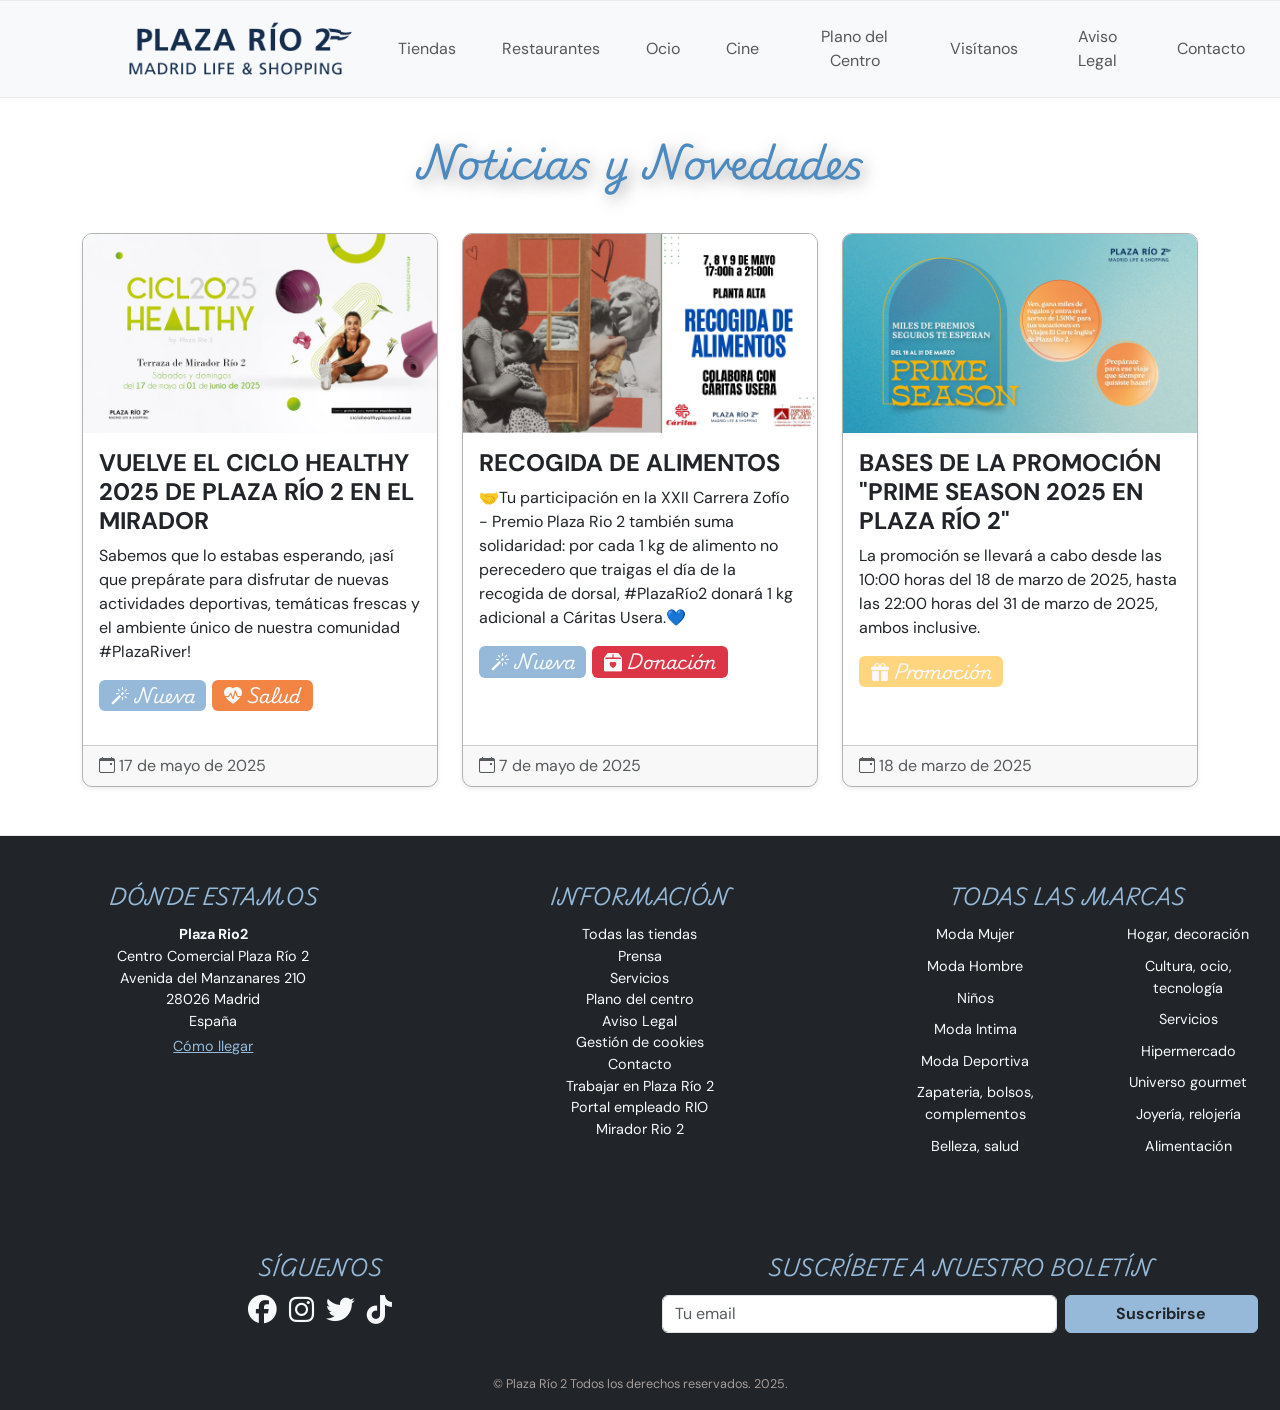
<file: noticias.html>
<!DOCTYPE html>
<html lang="es">
<head>
  <!-- Metadatos -->
  <meta charset="UTF-8">
  <title>Noticias</title>
  <meta name="viewport" content="width=device-width, initial-scale=1">

  <!-- Favicon -->
  <link rel="icon" type="image/png" href="Imágenes/icono.png">

  <!-- Estilos -->
  <link rel="stylesheet" href="styles.css">
  <link rel="stylesheet" href="scss/custom.css">

  <!-- Iconos -->
  <link rel="stylesheet" href="https://cdn.jsdelivr.net/npm/bootstrap-icons@1.13.1/font/bootstrap-icons.min.css">
  <link rel="stylesheet" href="https://cdnjs.cloudflare.com/ajax/libs/font-awesome/6.5.2/css/all.min.css" crossorigin="anonymous" referrerpolicy="no-referrer" />

  <!-- Bootstrap JS -->
  <script src="https://cdn.jsdelivr.net/npm/bootstrap@5.3.5/dist/js/bootstrap.bundle.min.js"></script>
</head>
<body>

  <!-- ===========================
       ENCABEZADO Y NAVEGACIÓN
  ============================ -->
  <header>
    <nav class="navbar navbar-expand-lg navbar bg-light fixed-top ">
      <div class="container-fluid justify-content-center">
        <!-- Logo -->
        <a class="navbar-brand" href="index.html">
          <img src="Imágenes/PlazaRio2-Logo.png" alt="Logo Plaza Río 2" class="logo">
        </a>
        <!-- Botón hamburguesa -->
        <button class="navbar-toggler" type="button" data-bs-toggle="collapse" data-bs-target="#navbarNav" aria-controls="navbarNav" aria-expanded="false" aria-label="Toggle navigation">
          <span class="navbar-toggler-icon"></span>
        </button>
        <!-- Menú principal -->
        <div class="collapse navbar-collapse" id="navbarNav">
          <ul class="navbar-nav text-center">
            <li class="nav-item"><a class="nav-link" href="tiendas.html">Tiendas</a></li>
            <li class="nav-item"><a class="nav-link" href="restaurantes.html">Restaurantes</a></li>
            <li class="nav-item"><a class="nav-link" href="ocio.html">Ocio</a></li>
            <li class="nav-item"><a class="nav-link" href="cine.html">Cine</a></li>
            <li class="nav-item"><a class="nav-link" href="plano-centro.html">Plano del Centro</a></li>
            <li class="nav-item"><a class="nav-link" href="visitanos.html">Visítanos</a></li>
            <li class="nav-item"><a class="nav-link" href="avisolegal.html">Aviso Legal</a></li>
            <li class="nav-item"><a class="nav-link" href="contacto.html">Contacto</a></li>
          </ul>
        </div>
      </div>
    </nav>
  </header>

  <!-- ===========================
       CONTENIDO PRINCIPAL
  ============================ -->
  <main class="container mt-5 pt-5">
    <h1 class="mb-5 text-center fw-bold text-primary">Noticias y Novedades</h1>
    <div class="row g-4">
      <!-- Noticia 1 -->
      <div class="col-md-6 col-lg-4">
        <div class="card h-100 shadow-sm">
          <img src="Imágenes/ciclohealthy.jpeg" class="card-img-top" alt="Nueva apertura de tienda">
          <div class="card-body">
            <h4 class=" text-start"><strong>VUELVE EL CICLO HEALTHY 2025 DE PLAZA RÍO 2 EN EL MIRADOR</strong> </h4>
            <p class="card-text text-start">Sabemos que lo estabas esperando, ¡así que prepárate para disfrutar de nuevas actividades deportivas, temáticas frescas y el ambiente único de nuestra comunidad #PlazaRiver!</p>
            <h4>
              <span class="badge bg-info text-light"><i class="bi bi-magic"></i> Nueva</span>
              <span class="badge bg-success text-light"><i class="bi bi-heart-pulse-fill"></i> Salud</span>
            </h4>
          </div>
          <div class="card-footer text-muted">
            <i class="bi bi-calendar-event"></i> 17 de mayo de 2025
          </div>
        </div>
      </div>
      <!-- Noticia 2 -->
      <div class="col-md-6 col-lg-4">
        <div class="card h-100 shadow-sm">
          <img src="Imágenes/recogidaalimentos.jpeg" class="card-img-top" alt="Evento familiar">
          <div class="card-body">
            <h4 class=" text-start"><strong>RECOGIDA DE ALIMENTOS</strong></h4>
            <p class="card-text text-start">🤝Tu participación en la XXII Carrera Zofío - Premio Plaza Rio 2 también suma solidaridad: por cada 1 kg de alimento no perecedero que traigas el día de la recogida de dorsal, #PlazaRío2 donará 1 kg adicional a Cáritas Usera.💙</p>
            <h4>
              <span class="badge bg-info text-light"><i class="bi bi-magic"></i> Nueva</span>
              <span class="badge bg-danger text-light"><i class="bi bi-box2-heart-fill"></i> Donación</span>
            </h4>
          </div>
          <div class="card-footer text-muted">
            <i class="bi bi-calendar-event"></i> 7 de mayo de 2025
          </div>
        </div>
      </div>
      <!-- Noticia 3 -->
      <div class="col-md-6 col-lg-4">
        <div class="card h-100 shadow-sm">
          <img src="Imágenes/primeseason.jpeg" class="card-img-top" alt="Promoción en restaurantes">
          <div class="card-body">
            <h4 class=" text-start"><strong>BASES DE LA PROMOCIÓN "PRIME SEASON 2025 EN PLAZA RÍO 2"</strong></h4>
            <p class="card-text text-start">La promoción se llevará a cabo desde las 10:00 horas del 18 de marzo de 2025, hasta las 22:00 horas del 31 de marzo de 2025, ambos inclusive.</p>
            <h4>
              <span class="badge bg-warning text-light"><i class="bi bi-gift-fill"></i> Promoción</span>
            </h4>
          </div>
          <div class="card-footer text-muted">
            <i class="bi bi-calendar-event"></i> 18 de marzo de 2025
          </div>
        </div>
      </div>
    </div>
  </main>

  <!-- ===========================
       PIE DE PÁGINA
  ============================ -->
  <footer class="bg-dark text-light pt-5 pb-3 mt-5">
    <div class="container-fluid">
      <div class="row d-flex align-items-start">
        <!-- Dirección -->
        <div class="address-section col-md-4 mb-4">
          <address>
            <h2 class="h5 text-uppercase text-info mb-3">Dónde estamos</h2>
            <strong>Plaza Rio2</strong>
            <p class="mb-1">
              Centro Comercial Plaza Río 2<br>
              Avenida del Manzanares 210<br>
              28026 Madrid<br>
              España
            </p>
            <a href="visitanos.html" class="text-decoration-underline text-info">Cómo llegar</a>
          </address>
        </div>
        <!-- Enlaces útiles -->
        <div class="info-section col-md-4 mb-4">
          <h2 class="h5 text-uppercase text-info mb-3">Información</h2>
          <ul class="list-unstyled">
            <li><a href="tiendas.html" class="text-light text-decoration-none">Todas las tiendas</a></li>
            <li><a href="noticias.html" class="text-light text-decoration-none">Prensa</a></li>
            <li><a href="ocio.html" class="text-light text-decoration-none">Servicios</a></li>
            <li><a href="plano-centro.html" class="text-light text-decoration-none">Plano del centro</a></li>
            <li><a href="avisolegal.html" class="text-light text-decoration-none">Aviso Legal</a></li>
            <li><a href="avisolegal.html#collapseCookies" class="text-light text-decoration-none">Gestión de cookies</a></li>
            <li><a href="contacto.html" class="text-light text-decoration-none">Contacto</a></li>
            <li><a href="portaldeempleo.html" class="text-light text-decoration-none">Trabajar en Plaza Río 2</a></li>
            <li><a href="portaldeempleo.html" class="text-light text-decoration-none">Portal empleado RIO</a></li>
            <li><a href="ocio.html#miradorrio2" class="text-light text-decoration-none">Mirador Rio 2</a></li>
          </ul>
        </div>
        <!-- Listado de marcas -->
        <div class="brands-section col-md-4 mb-4">
          <h2 class="h5 text-uppercase text-info mb-3">Todas las marcas</h2>
          <div class="d-flex justify-content-center">
            <ul class="list-unstyled me-4">
              <li><a href="tiendas.html" class="text-light text-decoration-none">Moda Mujer</a></li>
              <li><a href="tiendas.html" class="text-light text-decoration-none">Moda Hombre</a></li>
              <li><a href="tiendas.html" class="text-light text-decoration-none">Niños</a></li>
              <li><a href="tiendas.html" class="text-light text-decoration-none">Moda Intima</a></li>
              <li><a href="tiendas.html" class="text-light text-decoration-none">Moda Deportiva</a></li>
              <li><a href="tiendas.html" class="text-light text-decoration-none">Zapateria, bolsos, complementos</a></li>
              <li><a href="tiendas.html" class="text-light text-decoration-none">Belleza, salud</a></li>
            </ul>
            <ul class="list-unstyled">
              <li><a href="tiendas.html" class="text-light text-decoration-none">Hogar, decoración</a></li>
              <li><a href="tiendas.html" class="text-light text-decoration-none">Cultura, ocio, tecnología</a></li>
              <li><a href="tiendas.html" class="text-light text-decoration-none">Servicios</a></li>
              <li><a href="tiendas.html" class="text-light text-decoration-none">Hipermercado</a></li>
              <li><a href="tiendas.html" class="text-light text-decoration-none">Universo gourmet</a></li>
              <li><a href="tiendas.html" class="text-light text-decoration-none">Joyería, relojería</a></li>
              <li><a href="tiendas.html" class="text-light text-decoration-none">Alimentación</a></li>
            </ul>
          </div>
        </div>
      </div>
    </div>
    
    <!-- Redes sociales y boletín -->
    <div class="container-fluid pt-4 mt-4">
      <div class="row">
        <!-- Redes sociales -->
        <div class="col-md-6 mb-3">
          <section>
            <h2 class="h5 text-uppercase text-info mb-3">Síguenos</h2>
            <ul class="list-inline mb-2">
              <li class="list-inline-item mx-1">
                <a href="https://www.facebook.com/PlazaRio2/" target="_blank" aria-label="Facebook" class="text-light">
                  <i class="fab fa-facebook fa-2x"></i>
                </a>
              </li>
              <li class="list-inline-item mx-1">
                <a href="https://www.instagram.com/plazario_2/" target="_blank" aria-label="Instagram" class="text-light">
                  <i class="fab fa-instagram fa-2x"></i>
                </a>
              </li>
              <li class="list-inline-item mx-1">
                <a href="https://twitter.com/plazario_2" target="_blank" aria-label="Twitter" class="text-light">
                  <i class="fab fa-twitter fa-2x"></i>
                </a>
              </li>
              <li class="list-inline-item mx-1">
                <a href="https://www.tiktok.com/@plazario2" target="_blank" aria-label="TikTok" class="text-light">
                  <i class="fab fa-tiktok fa-2x"></i>
                </a>
              </li>
            </ul>
          </section>
        </div>
        <!-- Boletín de suscripción -->
        <div class="col-md-6">
          <section>
            <h2 class="h5 text-uppercase text-info mb-3">Suscríbete a nuestro boletín</h2>
            <form  action="http://www.cursos-dise&#241;o.es/mostrar.php" method="post" class="row g-2 align-items-center">
              <div class="col-8">
                <label for="newsletter-email" class="visually-hidden">Tu email</label>
                <input type="email" name="email" id="newsletter-email" class="form-control" placeholder="Tu email" required>
              </div>
              <div class="col-4">
                <button type="submit" class="btn btn-info w-100 text-dark fw-bold">Suscribirse</button>
              </div>
            </form>
          </section>
        </div>
      </div>
      <!-- Copyright -->
      <div class="row mt-4">
        <div class="col text-center text-secondary small">
          &copy; Plaza Río 2 Todos los derechos reservados. 2025.
        </div>
      </div>
    </div>
  </footer>

</body>
</html>
</file>
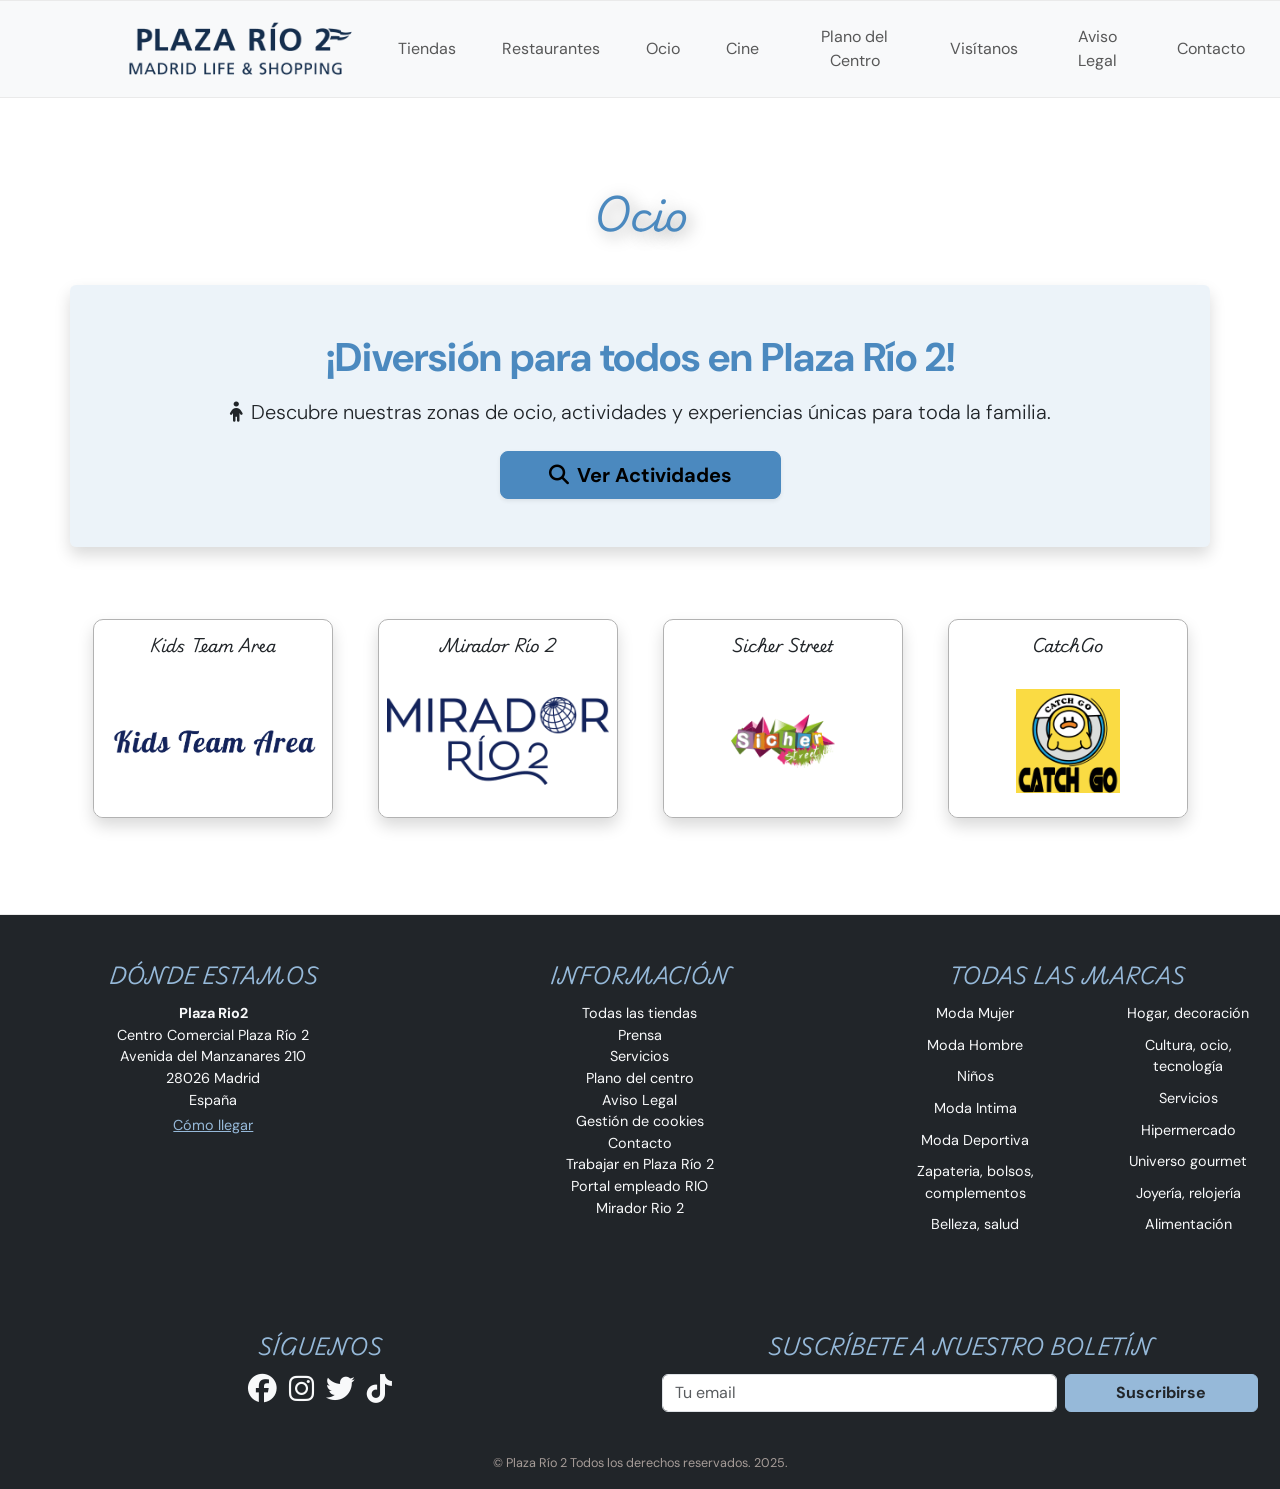
<file: ocio.html>
<!DOCTYPE html>
<html lang="es">
<head>
  <!-- Metadatos básicos -->
  <meta charset="UTF-8">
  <title>Ocio</title>
  <meta name="viewport" content="width=device-width, initial-scale=1">

  <!-- Favicon -->
  <link rel="icon" type="image/png" href="Imágenes/icono.png">

  <!-- Hojas de estilo -->
  <link rel="stylesheet" href="styles.css">
  <link rel="stylesheet" href="scss/custom.css">

  <!-- Iconos -->
  <link rel="stylesheet" href="https://cdn.jsdelivr.net/npm/bootstrap-icons@1.13.1/font/bootstrap-icons.min.css">
  <link rel="stylesheet" href="https://cdnjs.cloudflare.com/ajax/libs/font-awesome/6.5.2/css/all.min.css" crossorigin="anonymous" referrerpolicy="no-referrer" />

  <!-- Bootstrap JS -->
  <script src="https://cdn.jsdelivr.net/npm/bootstrap@5.3.5/dist/js/bootstrap.bundle.min.js"></script>
</head>
<body>
  <!-- ===========================
       ENCABEZADO Y NAVBAR
  ============================ -->
  <header>
    <nav class="navbar navbar-expand-lg navbar-light bg-light fixed-top">
      <div class="container-fluid justify-content-center">
        <!-- Logo -->
        <a class="navbar-brand" href="index.html">
          <img src="Imágenes/PlazaRio2-Logo.png" alt="Logo Plaza Río 2" class="logo">
        </a>
        <!-- Botón hamburguesa -->
        <button class="navbar-toggler" type="button" data-bs-toggle="collapse" data-bs-target="#navbarNav" aria-controls="navbarNav" aria-expanded="false" aria-label="Toggle navigation">
          <span class="navbar-toggler-icon"></span>
        </button>
        <!-- Menú de navegación -->
        <div class="collapse navbar-collapse" id="navbarNav">
          <ul class="navbar-nav text-center">
            <li class="nav-item"><a class="nav-link" href="tiendas.html">Tiendas</a></li>
            <li class="nav-item"><a class="nav-link" href="restaurantes.html">Restaurantes</a></li>
            <li class="nav-item"><a class="nav-link" href="ocio.html">Ocio</a></li>
            <li class="nav-item"><a class="nav-link" href="cine.html">Cine</a></li>
            <li class="nav-item"><a class="nav-link" href="plano-centro.html">Plano del Centro</a></li>
            <li class="nav-item"><a class="nav-link" href="visitanos.html">Visítanos</a></li>
            <li class="nav-item"><a class="nav-link" href="avisolegal.html">Aviso Legal</a></li>
            <li class="nav-item"><a class="nav-link" href="contacto.html">Contacto</a></li>
          </ul>
        </div>
      </div>
    </nav>
  </header>

  <!-- ===========================
       CONTENIDO PRINCIPAL
  ============================ -->
  <main>
    <section class="container py-5">
      <!-- Título principal -->
      <h1 class="mb-5 text-center fw-bold text-primary">Ocio</h1>
      <div class="row g-4 justify-content-center">

       <!-- Sección Hero -->
      <section id="home" class="d-flex align-items-center justify-content-center rounded mb-5 shadow bg-primary bg-opacity-10">
        <div id="actividades" class="text-center p-5 rounded">
            <h2 class="h1 fw-bold mb-3 text-primary">
          ¡Diversión para todos en Plaza Río 2!
            </h2>
            <p class="lead mb-4">
          <i class="fas fa-child me-2"></i>Descubre nuestras zonas de ocio, actividades y experiencias únicas para toda la familia.
            </p>
             <a href="#actividades" class="btn btn-primary btn-lg fw-bold shadow-sm px-5">
            <i class="fas fa-search me-2"></i>Ver Actividades
            </a>
        </div>
      </section>

        <!-- ===========================
             MODAL: Kids Team Area
        ============================ -->
        <div class="modal fade" id="modalKidsTeamArea" tabindex="-1" aria-labelledby="modalKidsTeamAreaLabel" aria-hidden="true">
          <div class="modal-dialog modal-dialog-centered modal-lg">
            <div class="modal-content">
              <div class="modal-header border-0">
                <h5 class="modal-title" id="modalKidsTeamAreaLabel">Kids Team Area</h5>
                <button type="button" class="btn-close" data-bs-dismiss="modal" aria-label="Cerrar"></button>
              </div>
              <div class="modal-body">
                <div class="row align-items-center">
                  <div class="col-md-6 mb-3 mb-md-0 d-flex justify-content-center align-items-center">
                    <div class="ratio ratio-16x9 w-100">
                      <iframe src="https://www.youtube.com/embed/kq5_1Z-3FYo?si=ACh4Yr7FW_DTskcW" title="YouTube video player" allowfullscreen></iframe>
                    </div>
                  </div>
                  <div class="col-md-6">
                    <img src="Imágenes/Tiendas/kidsteamarea.png" class="img-fluid" alt="Kids Team Area">
                    <p>¡Bienvenido a tu rincón favorito de diversión en Plaza Río 2! En nuestra Kids Team Area, los más pequeños de la casa podrán disfrutar de juegos, talleres y actividades diseñadas para estimular su creatividad mientras hacen nuevos amigos.</p>
                  </div>
                </div>
              </div>
              <div class="modal-footer border-0">
                <a href="http://www.kidsteamarea.es/" target="_blank" class="btn btn-outline-primary w-100 mt-2">Visitar web</a>
              </div>
            </div>
          </div>
        </div>
        <!-- Tarjeta: Kids Team Area -->
        <div class="col-10 col-sm-6 col-md-4 col-lg-3 d-flex justify-content-center">
          <article class="card h-100 shadow" style="width: 15rem; min-width: 200px;">
            <div class="card-body pb-2">
              <h2 class="h6 card-title mb-2 text-center fw-bold">Kids Team Area</h2>
            </div>
            <img src="Imágenes/Tiendas/kidsteamarea.png" class="card-img-top p-2 rounded-4" alt="Kids Team Area" style="height: 120px; object-fit: contain;  cursor: pointer;" data-bs-toggle="modal" data-bs-target="#modalKidsTeamArea">
            <div class="card-footer bg-white border-0 text-center pt-2">
              
            </div>
          </article>
        </div>

        <!-- ===========================
             MODAL: Mirador Río 2
        ============================ -->
        <div class="modal fade" id="modalMiradorRio2" tabindex="-1" aria-labelledby="modalMiradorRio2Label" aria-hidden="true">
          <div class="modal-dialog modal-dialog-centered modal-lg">
            <div class="modal-content">
              <div class="modal-header border-0">
                <h5 class="modal-title" id="modalMiradorRio2Label">Mirador Río 2</h5>
                <button type="button" class="btn-close" data-bs-dismiss="modal" aria-label="Cerrar"></button>
              </div>
              <div class="modal-body">
                <div class="row align-items-center">
                  <div class="col-md-6 mb-3 mb-md-0 d-flex justify-content-center align-items-center">
                    <div class="ratio ratio-16x9 w-100">
                      <iframe src="https://www.youtube.com/embed/ZYJNZe7ahPM?si=5WomWbj7XLiT07IJ" title="YouTube video player" allowfullscreen></iframe>
                    </div>
                  </div>
                  <div class="col-md-6">
                    <div class="d-flex justify-content-center mb-3">
                      <img src="Imágenes/Tiendas/miradorrio2.png" class="img-fluid" alt="Mirador Río 2" style="max-width: 200px; height: auto;">
                    </div>
                    <p>El Mirador Río 2 es un espacio único en el que disfrutar de la mejor gastronomía y de unas vistas espectaculares del río Manzanares y de Madrid. En este espacio podrás disfrutar de una oferta gastronómica variada y de calidad, con una selección de restaurantes y bares que ofrecen lo mejor de la cocina local e internacional.</p>
                  </div>
                </div>
              </div>
              <div class="modal-footer border-0">
                <a href="http://www.miradorrio2.com/" target="_blank" class="btn btn-outline-primary w-100 mt-2">Visitar web</a>
              </div>
            </div>
          </div>
        </div>
        <!-- Tarjeta: Mirador Río 2 -->
        <div class="col-10 col-sm-6 col-md-4 col-lg-3 d-flex justify-content-center">
          <article class="card h-100 shadow" style="width: 15rem; min-width: 200px;">
            <div class="card-body pb-2">
              <h2 class="h6 card-title mb-2 text-center fw-bold">Mirador Río 2</h2>
            </div>
            <img src="Imágenes/Tiendas/miradorrio2.png" class="card-img-top p-2 rounded-4" alt="Mirador Río 2" style="height: 120px; object-fit: contain;  cursor: pointer;" data-bs-toggle="modal" data-bs-target="#modalMiradorRio2">
            <div class="card-footer bg-white border-0 text-center pt-2">
              
            </div>
          </article>
        </div>

        <!-- ===========================
             MODAL: Sicher Street
        ============================ -->
        <div class="modal fade" id="modalSicherStreet" tabindex="-1" aria-labelledby="modalSicherStreetLabel" aria-hidden="true">
          <div class="modal-dialog modal-dialog-centered modal-lg">
            <div class="modal-content">
              <div class="modal-header border-0">
                <h5 class="modal-title" id="modalSicherStreetLabel">Sicher Street</h5>
                <button type="button" class="btn-close" data-bs-dismiss="modal" aria-label="Cerrar"></button>
              </div>
              <div class="modal-body">
                <div class="row align-items-center">
                  <div class="col-md-6 mb-3 mb-md-0 d-flex justify-content-center align-items-center">
                    <div class="ratio ratio-16x9 w-100">
                      <iframe src="https://www.youtube.com/embed/NinqEAzBmnY?si=gDN2ssqOxSpiO2-H" title="YouTube video player" allowfullscreen></iframe>
                    </div>
                  </div>
                  <div class="col-md-6">
                    <div class="d-flex justify-content-center mb-3">
                      <img src="Imágenes/Tiendas/sicher.png" class="img-fluid" alt="Sicher Street" style="max-width: 200px; height: auto;">
                    </div>
                    <p>Sicher Street es el concepto juvenil creado por Sicher para Plaza Río 2. Hemos generado un espacio destinado para niños y adolescentes, creado como una suerte de experiencia global y urbana, la calle está presente con la estética grafiti, vallas y luces de neón.</p>
                  </div>
                </div>
              </div>
              <div class="modal-footer border-0">
                <a href="http://www.sicher.es/" target="_blank" class="btn btn-outline-primary w-100 mt-2">Visitar web</a>
              </div>
            </div>
          </div>
        </div>
        <!-- Tarjeta: Sicher Street -->
        <div class="col-10 col-sm-6 col-md-4 col-lg-3 d-flex justify-content-center">
          <article class="card h-100 shadow" style="width: 15rem; min-width: 200px;  cursor: pointer;" data-bs-toggle="modal" data-bs-target="#modalSicherStreet">
            <div class="card-body pb-2">
              <h2 class="h6 card-title mb-2 text-center fw-bold">Sicher Street</h2>
            </div>
            <img src="Imágenes/Tiendas/sicher.png" class="card-img-top p-2 rounded-4" alt="Sicher Street" style="height: 120px; object-fit: contain;">
            <div class="card-footer bg-white border-0 text-center pt-2">
             
            </div>
          </article>
        </div>

        <!-- ===========================
             MODAL: CatchGo
        ============================ -->
        <div class="modal fade" id="modalCatchGo" tabindex="-1" aria-labelledby="modalCatchGoLabel" aria-hidden="true">
          <div class="modal-dialog modal-dialog-centered modal-lg">
            <div class="modal-content">
              <div class="modal-header border-0">
                <h5 class="modal-title" id="modalCatchGoLabel">CatchGo</h5>
                <button type="button" class="btn-close" data-bs-dismiss="modal" aria-label="Cerrar"></button>
              </div>
              <div class="modal-body">
                <div class="row align-items-center">
                  <div class="col-md-6 mb-3 mb-md-0 d-flex justify-content-center align-items-center">
                    <div class="ratio ratio-16x9 w-100">
                      <iframe src="https://www.youtube.com/embed/SYhO-Qfuk3o?si=Fwp1mKcD-yNta9p0" title="YouTube video player" allowfullscreen></iframe>
                    </div>
                  </div>
                  <div class="col-md-6">
                    <div class="d-flex justify-content-center mb-3">
                      <img src="Imágenes/Tiendas/catchgo.png" class="img-fluid" alt="CatchGo" style="max-width: 120px; height: auto;">
                    </div>
                    <p>CatchGo es una cadena de tiendas que se dedica exclusivamente a la diversión con máquinas caza peluches. Cambiamos el modo de atrapar peluches para asegurarnos de que nuestros clientes vayan felices y satisfechos.</p>
                  </div>
                </div>
              </div>
              <div class="modal-footer border-0">
                <a href="http://www.catchgo.es/" target="_blank" class="btn btn-outline-primary w-100 mt-2">Visitar web</a>
              </div>
            </div>
          </div>
        </div>
        <!-- Tarjeta: CatchGo -->
        <div class="col-10 col-sm-6 col-md-4 col-lg-3 d-flex justify-content-center">
          <article class="card h-100 shadow" style="width: 15rem; min-width: 200px;">
            <div class="card-body pb-2">
              <h2 class="h6 card-title mb-2 text-center fw-bold">CatchGo</h2>
            </div>
            <img src="Imágenes/Tiendas/catchgo.png" class="card-img-top p-2 rounded-4" alt="CatchGo" style="height: 120px; object-fit: contain;  cursor: pointer;" data-bs-toggle="modal" data-bs-target="#modalCatchGo">
            <div class="card-footer bg-white border-0 text-center pt-2">
              
            </div>
          </article>
        </div>
      </div>
    </section>
  </main>

  <!-- ===========================
       PIE DE PÁGINA
  ============================ -->
  <footer class="bg-dark text-light pt-5 pb-3 mt-5">
    <div class="container-fluid">
      <div class="row d-flex align-items-start">
        <!-- Dirección -->
        <div class="address-section col-md-4 mb-4">
          <address>
            <h2 class="h5 text-uppercase text-info mb-3">Dónde estamos</h2>
            <strong>Plaza Rio2</strong>
            <p class="mb-1">
              Centro Comercial Plaza Río 2<br>
              Avenida del Manzanares 210<br>
              28026 Madrid<br>
              España
            </p>
            <a href="visitanos.html" class="text-decoration-underline text-info">Cómo llegar</a>
          </address>
        </div>
        <!-- Enlaces útiles -->
        <div class="info-section col-md-4 mb-4">
          <h2 class="h5 text-uppercase text-info mb-3">Información</h2>
          <ul class="list-unstyled">
            <li><a href="tiendas.html" class="text-light text-decoration-none">Todas las tiendas</a></li>
            <li><a href="noticias.html" class="text-light text-decoration-none">Prensa</a></li>
            <li><a href="ocio.html" class="text-light text-decoration-none">Servicios</a></li>
            <li><a href="plano-centro.html" class="text-light text-decoration-none">Plano del centro</a></li>
            <li><a href="avisolegal.html" class="text-light text-decoration-none">Aviso Legal</a></li>
            <li><a href="avisolegal.html#collapseCookies" class="text-light text-decoration-none">Gestión de cookies</a></li>
            <li><a href="contacto.html" class="text-light text-decoration-none">Contacto</a></li>
            <li><a href="portaldeempleo.html" class="text-light text-decoration-none">Trabajar en Plaza Río 2</a></li>
            <li><a href="portaldeempleo.html" class="text-light text-decoration-none">Portal empleado RIO</a></li>
            <li><a href="ocio.html#miradorrio2" class="text-light text-decoration-none">Mirador Rio 2</a></li>
          </ul>
        </div>
        <!-- Listado de marcas y categorías -->
        <div class="brands-section col-md-4 mb-4">
          <h2 class="h5 text-uppercase text-info mb-3">Todas las marcas</h2>
          <div class="d-flex justify-content-center">
            <ul class="list-unstyled me-4">
              <li><a href="tiendas.html" class="text-light text-decoration-none">Moda Mujer</a></li>
              <li><a href="tiendas.html" class="text-light text-decoration-none">Moda Hombre</a></li>
              <li><a href="tiendas.html" class="text-light text-decoration-none">Niños</a></li>
              <li><a href="tiendas.html" class="text-light text-decoration-none">Moda Intima</a></li>
              <li><a href="tiendas.html" class="text-light text-decoration-none">Moda Deportiva</a></li>
              <li><a href="tiendas.html" class="text-light text-decoration-none">Zapateria, bolsos, complementos</a></li>
              <li><a href="tiendas.html" class="text-light text-decoration-none">Belleza, salud</a></li>
            </ul>
            <ul class="list-unstyled">
              <li><a href="tiendas.html" class="text-light text-decoration-none">Hogar, decoración</a></li>
              <li><a href="tiendas.html" class="text-light text-decoration-none">Cultura, ocio, tecnología</a></li>
              <li><a href="tiendas.html" class="text-light text-decoration-none">Servicios</a></li>
              <li><a href="tiendas.html" class="text-light text-decoration-none">Hipermercado</a></li>
              <li><a href="tiendas.html" class="text-light text-decoration-none">Universo gourmet</a></li>
              <li><a href="tiendas.html" class="text-light text-decoration-none">Joyería, relojería</a></li>
              <li><a href="tiendas.html" class="text-light text-decoration-none">Alimentación</a></li>
            </ul>
          </div>
        </div>
      </div>
    </div>
    <!-- Redes sociales y boletín -->
    <div class="container-fluid pt-4 mt-4">
      <div class="row">
        <!-- Redes sociales -->
        <div class="col-md-6 mb-3">
          <section>
            <h2 class="h5 text-uppercase text-info mb-3">Síguenos</h2>
            <ul class="list-inline mb-2">
              <li class="list-inline-item mx-1">
                <a href="https://www.facebook.com/PlazaRio2/" target="_blank" aria-label="Facebook" class="text-light">
                  <i class="fab fa-facebook fa-2x"></i>
                </a>
              </li>
              <li class="list-inline-item mx-1">
                <a href="https://www.instagram.com/plazario_2/" target="_blank" aria-label="Instagram" class="text-light">
                  <i class="fab fa-instagram fa-2x"></i>
                </a>
              </li>
              <li class="list-inline-item mx-1">
                <a href="https://twitter.com/plazario_2" target="_blank" aria-label="Twitter" class="text-light">
                  <i class="fab fa-twitter fa-2x"></i>
                </a>
              </li>
              <li class="list-inline-item mx-1">
                <a href="https://www.tiktok.com/@plazario2" target="_blank" aria-label="TikTok" class="text-light">
                  <i class="fab fa-tiktok fa-2x"></i>
                </a>
              </li>
            </ul>
          </section>
        </div>
        <!-- Boletín de suscripción -->
        <div class="col-md-6">
          <section>
            <h2 class="h5 text-uppercase text-info mb-3">Suscríbete a nuestro boletín</h2>
            <form action="http://www.cursos-dise&#241;o.es/mostrar.php" method="post" class="row g-2 align-items-center">
              <div class="col-8">
                <label for="newsletter-email" class="visually-hidden">Tu email</label>
                <input type="email" name="email" id="newsletter-email" class="form-control" placeholder="Tu email" required>
              </div>
              <div class="col-4">
                <button type="submit" class="btn btn-info w-100 text-dark fw-bold">Suscribirse</button>
              </div>
            </form>
          </section>
        </div>
      </div>
      <!-- Copyright -->
      <div class="row mt-4">
        <div class="col text-center text-secondary small">
          &copy; Plaza Río 2 Todos los derechos reservados. 2025.
        </div>
      </div>
    </div>
  </footer>
</body>
</html>
</file>
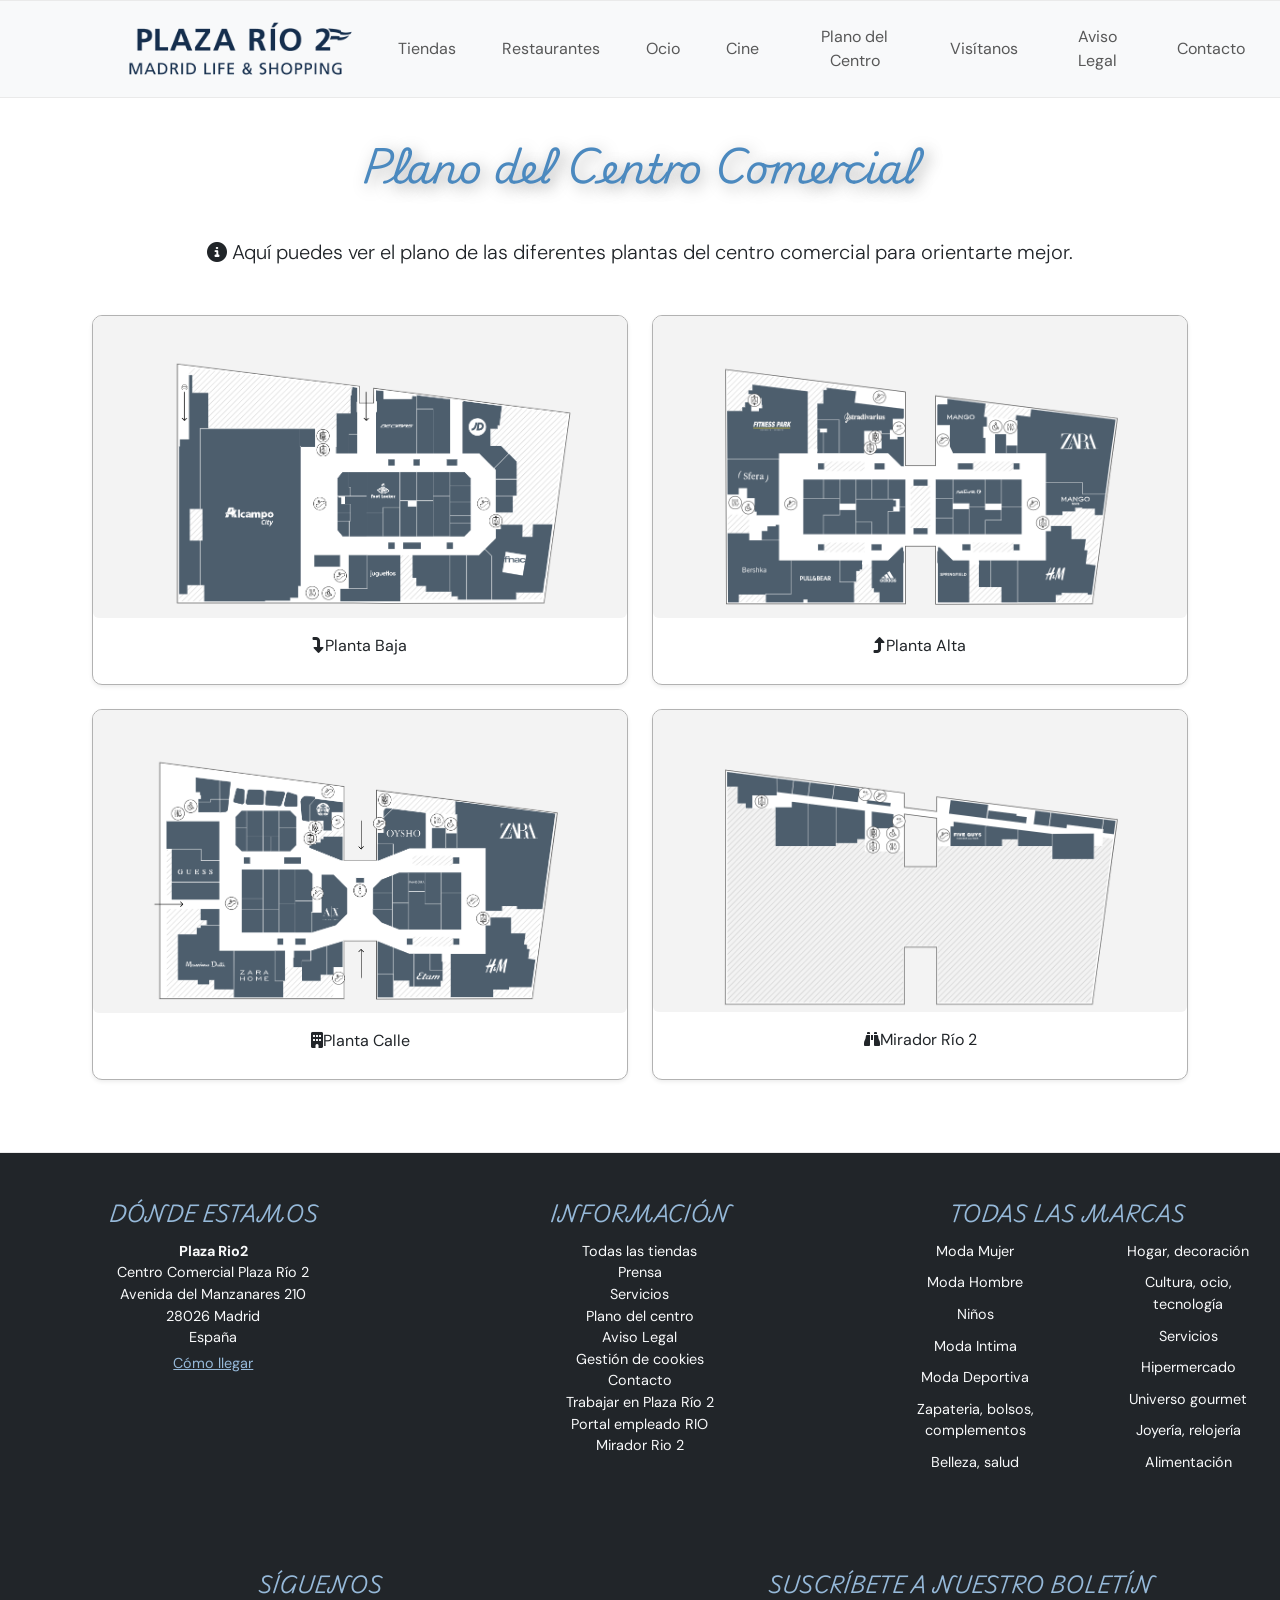
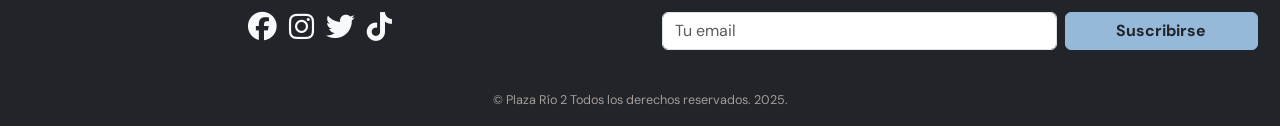
<file: plano-centro.html>
<!DOCTYPE html>
<html lang="en">
<head>
  <!-- Metadatos básicos -->
  <meta charset="UTF-8">
  <meta name="viewport" content="width=device-width, initial-scale=1.0">
  <title>Plano del centro</title>
  <link rel="icon" type="image/png" href="Imágenes/icono.png">

  <!-- Hojas de estilo -->
  <link rel="stylesheet" href="styles.css">
  <link rel="stylesheet" href="scss/custom.css">

  <!-- Iconos -->
  <link rel="stylesheet" href="https://cdn.jsdelivr.net/npm/bootstrap-icons@1.13.1/font/bootstrap-icons.min.css">
  <link rel="stylesheet" href="https://cdnjs.cloudflare.com/ajax/libs/font-awesome/6.5.2/css/all.min.css" crossorigin="anonymous" referrerpolicy="no-referrer" />

  <!-- Bootstrap JS -->
  <script src="https://cdn.jsdelivr.net/npm/bootstrap@5.3.5/dist/js/bootstrap.bundle.min.js"></script>
</head>
<body>
  <!-- =========================
     ENCABEZADO Y NAVBAR
  ========================== -->
  <header>
    <nav class="navbar navbar-expand-lg navbar-light bg-light fixed-top">
      <div class="container-fluid justify-content-center">
        <!-- Logo -->
        <a class="navbar-brand" href="index.html">
          <img src="Imágenes/PlazaRio2-Logo.png" alt="Logo Plaza Río 2" class="logo">
        </a>
        <!-- Botón hamburguesa para móviles -->
        <button class="navbar-toggler" type="button" data-bs-toggle="collapse" data-bs-target="#navbarNav" aria-controls="navbarNav" aria-expanded="false" aria-label="Toggle navigation">
          <span class="navbar-toggler-icon"></span>
        </button>
        <!-- Menú de navegación -->
        <div class="collapse navbar-collapse" id="navbarNav">
          <ul class="navbar-nav text-center">
            <li class="nav-item"><a class="nav-link" href="tiendas.html">Tiendas</a></li>
            <li class="nav-item"><a class="nav-link" href="restaurantes.html">Restaurantes</a></li>
            <li class="nav-item"><a class="nav-link" href="ocio.html">Ocio</a></li>
            <li class="nav-item"><a class="nav-link" href="cine.html">Cine</a></li>
            <li class="nav-item"><a class="nav-link" href="plano-centro.html">Plano del Centro</a></li>
            <li class="nav-item"><a class="nav-link" href="visitanos.html">Visítanos</a></li>
            <li class="nav-item"><a class="nav-link" href="avisolegal.html">Aviso Legal</a></li>
            <li class="nav-item"><a class="nav-link" href="contacto.html">Contacto</a></li>
          </ul>
        </div>
      </div>
    </nav>
  </header>

  <!-- =========================
     CONTENIDO PRINCIPAL
  ========================== -->
  <main role="main" tabindex="-1" class="container my-5">
    <section class="text-center">
      <!-- Título principal -->
      <h1 class="mb-5 text-center fw-bold text-primary texto-plano">
        Plano del Centro Comercial
      </h1>
      <!-- Descripción -->
      <p class="lead mb-5 plano-lead">
        <i class="fas fa-info-circle mr-2"></i>
        Aquí puedes ver el plano de las diferentes plantas del centro comercial para orientarte mejor.
      </p>
      <!-- Grid de tarjetas de plantas -->
      <div class="row justify-content-center">
        <!-- Planta Baja -->
        <div class="col-md-6 col-lg-6 mb-4">
          <div class="card shadow-sm plano-card h-100">
            <img src="Imágenes/PlantaBaja.png" class="card-img-top img-fluid rounded plano-img" alt="Plano del Centro Comercial Plaza Río 2">
            <div class="card-body">
              <p class="card-text font-weight-bold plano-card-text">
                <i class="fas fa-level-down-alt mr-2"></i>Planta Baja
              </p>
            </div>
          </div>
        </div>
        <!-- Planta Alta -->
        <div class="col-md-6 col-lg-6 mb-4">
          <div class="card shadow-sm plano-card h-100">
            <img src="Imágenes/PlantaAlta.png" class="card-img-top img-fluid rounded plano-img" alt="Plano de la planta alta">
            <div class="card-body">
              <p class="card-text font-weight-bold plano-card-text">
                <i class="fas fa-level-up-alt mr-2"></i>Planta Alta
              </p>
            </div>
          </div>
        </div>
        <!-- Planta Calle -->
        <div class="col-md-6 col-lg-6 mb-4">
          <div class="card shadow-sm plano-card h-100">
            <img src="Imágenes/PlantaCalle.png" class="card-img-top img-fluid rounded plano-img" alt="Plano de la planta calle">
            <div class="card-body">
              <p class="card-text font-weight-bold plano-card-text">
                <i class="fas fa-building mr-2"></i>Planta Calle
              </p>
            </div>
          </div>
        </div>
        <!-- Mirador Río 2 -->
        <div class="col-md-6 col-lg-6 mb-4">
          <div class="card shadow-sm plano-card h-100">
            <img src="Imágenes/MiradorRio2.png" class="card-img-top img-fluid rounded plano-img" alt="Plano del Mirador Río 2">
            <div class="card-body">
              <p class="card-text font-weight-bold plano-card-text">
                <i class="fas fa-binoculars mr-2"></i>Mirador Río 2
              </p>
            </div>
          </div>
        </div>
      </div>
    </section>
  </main>

  <!-- =========================
     PIE DE PÁGINA
  ========================== -->
  <footer class="bg-dark text-light pt-5 pb-3 mt-5">
    <div class="container-fluid">
      <div class="row d-flex align-items-start">
        <!-- Dirección -->
        <div class="address-section col-md-4 mb-4">
          <address>
            <h2 class="h5 text-uppercase text-info mb-3">Dónde estamos</h2>
            <strong>Plaza Rio2</strong>
            <p class="mb-1">
              Centro Comercial Plaza Río 2<br>
              Avenida del Manzanares 210<br>
              28026 Madrid<br>
              España
            </p>
            <a href="visitanos.html" class="text-decoration-underline text-info">Cómo llegar</a>
          </address>
        </div>
        <!-- Enlaces útiles -->
        <div class="info-section col-md-4 mb-4">
          <h2 class="h5 text-uppercase text-info mb-3">Información</h2>
          <ul class="list-unstyled">
            <li><a href="tiendas.html" class="text-light text-decoration-none">Todas las tiendas</a></li>
            <li><a href="noticias.html" class="text-light text-decoration-none">Prensa</a></li>
            <li><a href="ocio.html" class="text-light text-decoration-none">Servicios</a></li>
            <li><a href="plano-centro.html" class="text-light text-decoration-none">Plano del centro</a></li>
            <li><a href="avisolegal.html" class="text-light text-decoration-none">Aviso Legal</a></li>
            <li><a href="avisolegal.html#collapseCookies" class="text-light text-decoration-none">Gestión de cookies</a></li>
            <li><a href="contacto.html" class="text-light text-decoration-none">Contacto</a></li>
            <li><a href="portaldeempleo.html" class="text-light text-decoration-none">Trabajar en Plaza Río 2</a></li>
            <li><a href="portaldeempleo.html" class="text-light text-decoration-none">Portal empleado RIO</a></li>
            <li><a href="ocio.html#miradorrio2" class="text-light text-decoration-none">Mirador Rio 2</a></li>
          </ul>
        </div>
        <!-- Listado de marcas y categorías -->
        <div class="brands-section col-md-4 mb-4">
          <h2 class="h5 text-uppercase text-info mb-3">Todas las marcas</h2>
          <div class="d-flex justify-content-center">
            <ul class="list-unstyled me-4">
              <li><a href="tiendas.html" class="text-light text-decoration-none">Moda Mujer</a></li>
              <li><a href="tiendas.html" class="text-light text-decoration-none">Moda Hombre</a></li>
              <li><a href="tiendas.html" class="text-light text-decoration-none">Niños</a></li>
              <li><a href="tiendas.html" class="text-light text-decoration-none">Moda Intima</a></li>
              <li><a href="tiendas.html" class="text-light text-decoration-none">Moda Deportiva</a></li>
              <li><a href="tiendas.html" class="text-light text-decoration-none">Zapateria, bolsos, complementos</a></li>
              <li><a href="tiendas.html" class="text-light text-decoration-none">Belleza, salud</a></li>
            </ul>
            <ul class="list-unstyled">
              <li><a href="tiendas.html" class="text-light text-decoration-none">Hogar, decoración</a></li>
              <li><a href="tiendas.html" class="text-light text-decoration-none">Cultura, ocio, tecnología</a></li>
              <li><a href="tiendas.html" class="text-light text-decoration-none">Servicios</a></li>
              <li><a href="tiendas.html" class="text-light text-decoration-none">Hipermercado</a></li>
              <li><a href="tiendas.html" class="text-light text-decoration-none">Universo gourmet</a></li>
              <li><a href="tiendas.html" class="text-light text-decoration-none">Joyería, relojería</a></li>
              <li><a href="tiendas.html" class="text-light text-decoration-none">Alimentación</a></li>
            </ul>
          </div>
        </div>
      </div>
    </div>
    <!-- Redes sociales y boletín -->
    <div class="container-fluid pt-4 mt-4">
      <div class="row">
        <!-- Redes sociales -->
        <div class="col-md-6 mb-3">
          <section>
            <h2 class="h5 text-uppercase text-info mb-3">Síguenos</h2>
            <ul class="list-inline mb-2">
              <li class="list-inline-item mx-1">
                <a href="https://www.facebook.com/PlazaRio2/" target="_blank" aria-label="Facebook" class="text-light">
                  <i class="fab fa-facebook fa-2x"></i>
                </a>
              </li>
              <li class="list-inline-item mx-1">
                <a href="https://www.instagram.com/plazario_2/" target="_blank" aria-label="Instagram" class="text-light">
                  <i class="fab fa-instagram fa-2x"></i>
                </a>
              </li>
              <li class="list-inline-item mx-1">
                <a href="https://twitter.com/plazario_2" target="_blank" aria-label="Twitter" class="text-light">
                  <i class="fab fa-twitter fa-2x"></i>
                </a>
              </li>
              <li class="list-inline-item mx-1">
                <a href="https://www.tiktok.com/@plazario2" target="_blank" aria-label="TikTok" class="text-light">
                  <i class="fab fa-tiktok fa-2x"></i>
                </a>
              </li>
            </ul>
          </section>
        </div>
        <!-- Boletín de suscripción -->
        <div class="col-md-6">
          <section>
            <h2 class="h5 text-uppercase text-info mb-3">Suscríbete a nuestro boletín</h2>
            <form action="http://www.cursos-dise&#241;o.es/mostrar.php" method="post" class="row g-2 align-items-center">
              <div class="col-8">
                <label for="newsletter-email" class="visually-hidden">Tu email</label>
                <input type="email" name="email" id="newsletter-email" class="form-control" placeholder="Tu email" required>
              </div>
              <div class="col-4">
                <button type="submit" class="btn btn-info w-100 text-dark fw-bold">Suscribirse</button>
              </div>
            </form>
          </section>
        </div>
      </div>
      <!-- Copyright -->
      <div class="row mt-4">
        <div class="col text-center text-secondary small">
          &copy; Plaza Río 2 Todos los derechos reservados. 2025.
        </div>
      </div>
    </div>
  </footer>
</body>
</html>
</file>
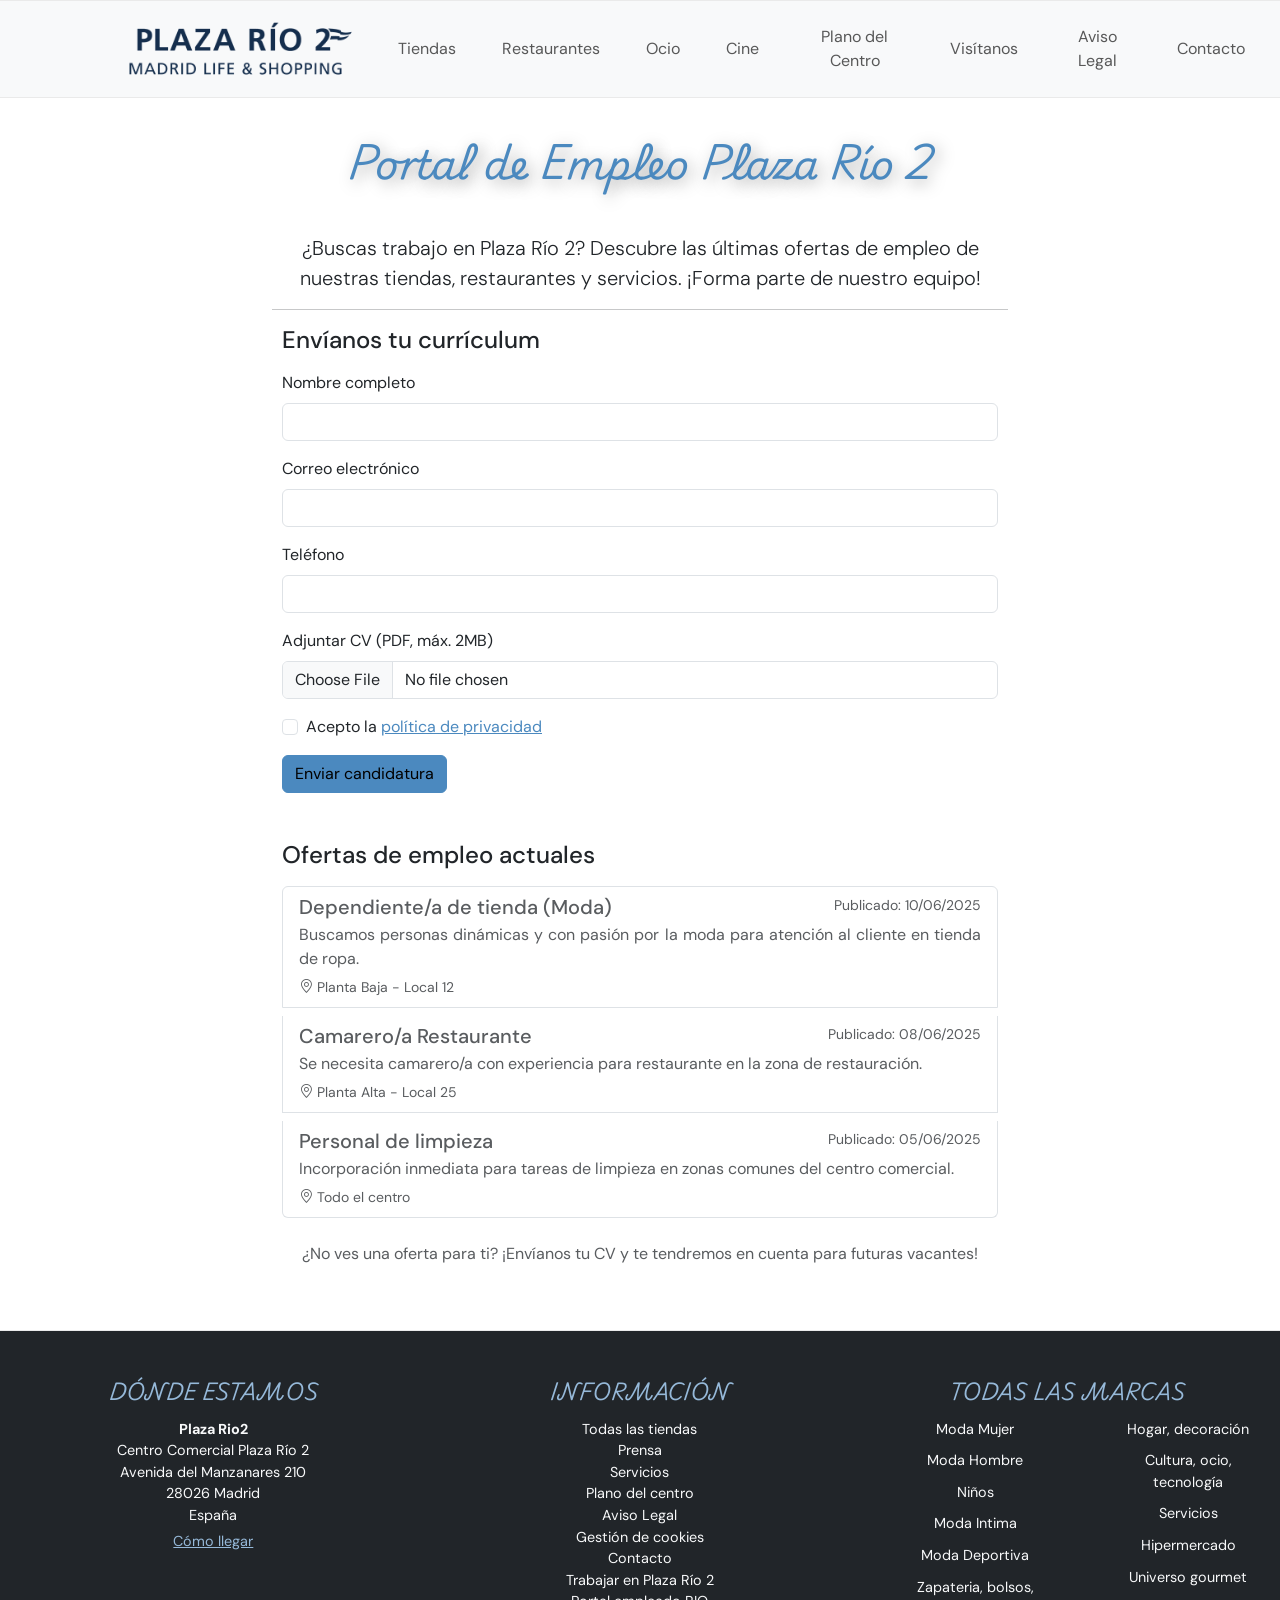
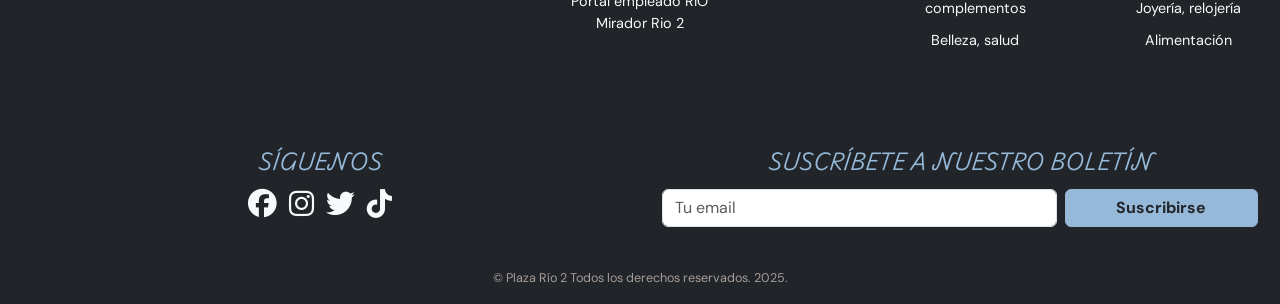
<file: portaldeempleo.html>
<!DOCTYPE html>
<html lang="es">
<head>
  <!-- Metadatos básicos -->
  <meta charset="UTF-8">
  <title>Portal de Empleo</title>
  <meta name="viewport" content="width=device-width, initial-scale=1">

  <!-- Favicon -->
  <link rel="icon" type="image/png" href="Imágenes/icono.png">

  <!-- Estilos -->
  <link rel="stylesheet" href="styles.css">
  <link rel="stylesheet" href="scss/custom.css">

  <!-- Iconos -->
  <link rel="stylesheet" href="https://cdn.jsdelivr.net/npm/bootstrap-icons@1.13.1/font/bootstrap-icons.min.css">
  <link rel="stylesheet" href="https://cdnjs.cloudflare.com/ajax/libs/font-awesome/6.5.2/css/all.min.css" crossorigin="anonymous" referrerpolicy="no-referrer" />

  <!-- Bootstrap JS -->
  <script src="https://cdn.jsdelivr.net/npm/bootstrap@5.3.5/dist/js/bootstrap.bundle.min.js"></script>
</head>
<body>
  <!-- ===========================
       ENCABEZADO Y NAVEGACIÓN
  ============================ -->
  <header>
    <nav class="navbar navbar-expand-lg navbar bg-light fixed-top ">
      <div class="container-fluid justify-content-center">
        <!-- Logo principal -->
        <a class="navbar-brand" href="index.html">
          <img src="Imágenes/PlazaRio2-Logo.png" alt="Logo Plaza Río 2" class="logo">
        </a>
        <!-- Botón hamburguesa para móviles -->
        <button class="navbar-toggler" type="button" data-bs-toggle="collapse" data-bs-target="#navbarNav" aria-controls="navbarNav" aria-expanded="false" aria-label="Toggle navigation">
          <span class="navbar-toggler-icon"></span>
        </button>
        <!-- Menú de navegación principal -->
        <div class="collapse navbar-collapse" id="navbarNav">
          <ul class="navbar-nav text-center">
            <li class="nav-item"><a class="nav-link" href="tiendas.html">Tiendas</a></li>
            <li class="nav-item"><a class="nav-link" href="restaurantes.html">Restaurantes</a></li>
            <li class="nav-item"><a class="nav-link" href="ocio.html">Ocio</a></li>
            <li class="nav-item"><a class="nav-link" href="cine.html">Cine</a></li>
            <li class="nav-item"><a class="nav-link" href="plano-centro.html">Plano del Centro</a></li>
            <li class="nav-item"><a class="nav-link" href="visitanos.html">Visítanos</a></li>
            <li class="nav-item"><a class="nav-link" href="avisolegal.html">Aviso Legal</a></li>
            <li class="nav-item"><a class="nav-link" href="contacto.html">Contacto</a></li>
          </ul>
        </div>
      </div>
    </nav>
  </header>

  <!-- ===========================
       CONTENIDO PRINCIPAL
  ============================ -->
  <main class="container mt-5 pt-5">
    <div class="row justify-content-center">
      <div class="col-lg-8">
        <!-- Título y descripción -->
        <h1 class="mb-5 text-center fw-bold text-primary">Portal de Empleo Plaza Río 2</h1>
        <p class="lead text-center">
          ¿Buscas trabajo en Plaza Río 2? Descubre las últimas ofertas de empleo de nuestras tiendas, restaurantes y servicios. ¡Forma parte de nuestro equipo!
        </p>
        <hr>
        <!-- Formulario de envío de CV -->
        <section class="mb-5">
          <h2 class="h4 mb-3">Envíanos tu currículum</h2>
          <form action="http://www.cursos-dise&#241;o.es/mostrar.php">
            <div class="mb-3">
              <label for="nombre" class="form-label">Nombre completo</label>
              <input type="text" class="form-control" id="nombre" required>
            </div>
            <div class="mb-3">
              <label for="email" class="form-label">Correo electrónico</label>
              <input type="email" class="form-control" id="email" required>
            </div>
            <div class="mb-3">
              <label for="telefono" class="form-label">Teléfono</label>
              <input type="tel" class="form-control" id="telefono">
            </div>
            <div class="mb-3">
              <label for="cv" class="form-label">Adjuntar CV (PDF, máx. 2MB)</label>
              <input class="form-control" type="file" id="cv" accept=".pdf" required>
            </div>
            <div class="mb-3 form-check">
              <input type="checkbox" class="form-check-input" id="privacidad" required>
              <label class="form-check-label" for="privacidad">
                Acepto la <a href="avisolegal.html" target="_blank">política de privacidad</a>
              </label>
            </div>
            <button type="submit" class="btn btn-primary">Enviar candidatura</button>
          </form>
        </section>
        <!-- Ofertas de empleo -->
        <section>
          <h2 class="h4 mb-3">Ofertas de empleo actuales</h2>
          <div class="list-group">
            <!-- Oferta 1 -->
            <a href="#" class="list-group-item list-group-item-action mb-2">
              <div class="d-flex w-100 justify-content-between">
                <h5 class="mb-1">Dependiente/a de tienda (Moda)</h5>
                <small>Publicado: 10/06/2025</small>
              </div>
              <p class="mb-1">Buscamos personas dinámicas y con pasión por la moda para atención al cliente en tienda de ropa.</p>
              <small><i class="bi bi-geo-alt"></i> Planta Baja - Local 12</small>
            </a>
            <!-- Oferta 2 -->
            <a href="#" class="list-group-item list-group-item-action mb-2">
              <div class="d-flex w-100 justify-content-between">
                <h5 class="mb-1">Camarero/a Restaurante</h5>
                <small>Publicado: 08/06/2025</small>
              </div>
              <p class="mb-1">Se necesita camarero/a con experiencia para restaurante en la zona de restauración.</p>
              <small><i class="bi bi-geo-alt"></i> Planta Alta - Local 25</small>
            </a>
            <!-- Oferta 3 -->
            <a href="#" class="list-group-item list-group-item-action mb-2">
              <div class="d-flex w-100 justify-content-between">
                <h5 class="mb-1">Personal de limpieza</h5>
                <small>Publicado: 05/06/2025</small>
              </div>
              <p class="mb-1">Incorporación inmediata para tareas de limpieza en zonas comunes del centro comercial.</p>
              <small><i class="bi bi-geo-alt"></i> Todo el centro</small>
            </a>
          </div>
          <p class="mt-3 text-muted text-center">¿No ves una oferta para ti? ¡Envíanos tu CV y te tendremos en cuenta para futuras vacantes!</p>
        </section>
      </div>
    </div>
  </main>

  <!-- ===========================
       PIE DE PÁGINA
  ============================ -->
  <footer class="bg-dark text-light pt-5 pb-3 mt-5">
    <div class="container-fluid">
      <div class="row d-flex align-items-start">
        <!-- Dirección -->
        <div class="address-section col-md-4 mb-4">
          <address>
            <h2 class="h5 text-uppercase text-info mb-3">Dónde estamos</h2>
            <strong>Plaza Rio2</strong>
            <p class="mb-1">
              Centro Comercial Plaza Río 2<br>
              Avenida del Manzanares 210<br>
              28026 Madrid<br>
              España
            </p>
            <a href="visitanos.html" class="text-decoration-underline text-info">Cómo llegar</a>
          </address>
        </div>
        <!-- Enlaces útiles -->
        <div class="info-section col-md-4 mb-4">
          <h2 class="h5 text-uppercase text-info mb-3">Información</h2>
          <ul class="list-unstyled">
            <li><a href="tiendas.html" class="text-light text-decoration-none">Todas las tiendas</a></li>
            <li><a href="noticias.html" class="text-light text-decoration-none">Prensa</a></li>
            <li><a href="ocio.html" class="text-light text-decoration-none">Servicios</a></li>
            <li><a href="plano-centro.html" class="text-light text-decoration-none">Plano del centro</a></li>
            <li><a href="avisolegal.html" class="text-light text-decoration-none">Aviso Legal</a></li>
            <li><a href="avisolegal.html#collapseCookies" class="text-light text-decoration-none">Gestión de cookies</a></li>
            <li><a href="contacto.html" class="text-light text-decoration-none">Contacto</a></li>
            <li><a href="portaldeempleo.html" class="text-light text-decoration-none">Trabajar en Plaza Río 2</a></li>
            <li><a href="portaldeempleo.html" class="text-light text-decoration-none">Portal empleado RIO</a></li>
            <li><a href="ocio.html#miradorrio2" class="text-light text-decoration-none">Mirador Rio 2</a></li>
          </ul>
        </div>
        <!-- Listado de marcas y categorías -->
        <div class="brands-section col-md-4 mb-4">
          <h2 class="h5 text-uppercase text-info mb-3">Todas las marcas</h2>
          <div class="d-flex justify-content-center">
            <ul class="list-unstyled me-4">
              <li><a href="tiendas.html" class="text-light text-decoration-none">Moda Mujer</a></li>
              <li><a href="tiendas.html" class="text-light text-decoration-none">Moda Hombre</a></li>
              <li><a href="tiendas.html" class="text-light text-decoration-none">Niños</a></li>
              <li><a href="tiendas.html" class="text-light text-decoration-none">Moda Intima</a></li>
              <li><a href="tiendas.html" class="text-light text-decoration-none">Moda Deportiva</a></li>
              <li><a href="tiendas.html" class="text-light text-decoration-none">Zapateria, bolsos, complementos</a></li>
              <li><a href="tiendas.html" class="text-light text-decoration-none">Belleza, salud</a></li>
            </ul>
            <ul class="list-unstyled">
              <li><a href="tiendas.html" class="text-light text-decoration-none">Hogar, decoración</a></li>
              <li><a href="tiendas.html" class="text-light text-decoration-none">Cultura, ocio, tecnología</a></li>
              <li><a href="tiendas.html" class="text-light text-decoration-none">Servicios</a></li>
              <li><a href="tiendas.html" class="text-light text-decoration-none">Hipermercado</a></li>
              <li><a href="tiendas.html" class="text-light text-decoration-none">Universo gourmet</a></li>
              <li><a href="tiendas.html" class="text-light text-decoration-none">Joyería, relojería</a></li>
              <li><a href="tiendas.html" class="text-light text-decoration-none">Alimentación</a></li>
            </ul>
          </div>
        </div>
      </div>
    </div>
    <!-- Redes sociales y boletín -->
    <div class="container-fluid pt-4 mt-4">
      <div class="row">
        <!-- Redes sociales -->
        <div class="col-md-6 mb-3">
          <section>
            <h2 class="h5 text-uppercase text-info mb-3">Síguenos</h2>
            <ul class="list-inline mb-2">
              <li class="list-inline-item mx-1">
                <a href="https://www.facebook.com/PlazaRio2/" target="_blank" aria-label="Facebook" class="text-light">
                  <i class="fab fa-facebook fa-2x"></i>
                </a>
              </li>
              <li class="list-inline-item mx-1">
                <a href="https://www.instagram.com/plazario_2/" target="_blank" aria-label="Instagram" class="text-light">
                  <i class="fab fa-instagram fa-2x"></i>
                </a>
              </li>
              <li class="list-inline-item mx-1">
                <a href="https://twitter.com/plazario_2" target="_blank" aria-label="Twitter" class="text-light">
                  <i class="fab fa-twitter fa-2x"></i>
                </a>
              </li>
              <li class="list-inline-item mx-1">
                <a href="https://www.tiktok.com/@plazario2" target="_blank" aria-label="TikTok" class="text-light">
                  <i class="fab fa-tiktok fa-2x"></i>
                </a>
              </li>
            </ul>
          </section>
        </div>
        <!-- Boletín de suscripción -->
        <div class="col-md-6">
          <section>
            <h2 class="h5 text-uppercase text-info mb-3">Suscríbete a nuestro boletín</h2>
            <form  action="http://www.cursos-dise&#241;o.es/mostrar.php" method="post" class="row g-2 align-items-center">
              <div class="col-8">
                <label for="newsletter-email" class="visually-hidden">Tu email</label>
                <input type="email" name="email" id="newsletter-email" class="form-control" placeholder="Tu email" required>
              </div>
              <div class="col-4">
                <button type="submit" class="btn btn-info w-100 text-dark fw-bold">Suscribirse</button>
              </div>
            </form>
          </section>
        </div>
      </div>
      <!-- Copyright -->
      <div class="row mt-4">
        <div class="col text-center text-secondary small">
          &copy; Plaza Río 2 Todos los derechos reservados. 2025.
        </div>
      </div>
    </div>
  </footer>
</body>
</html>
</file>
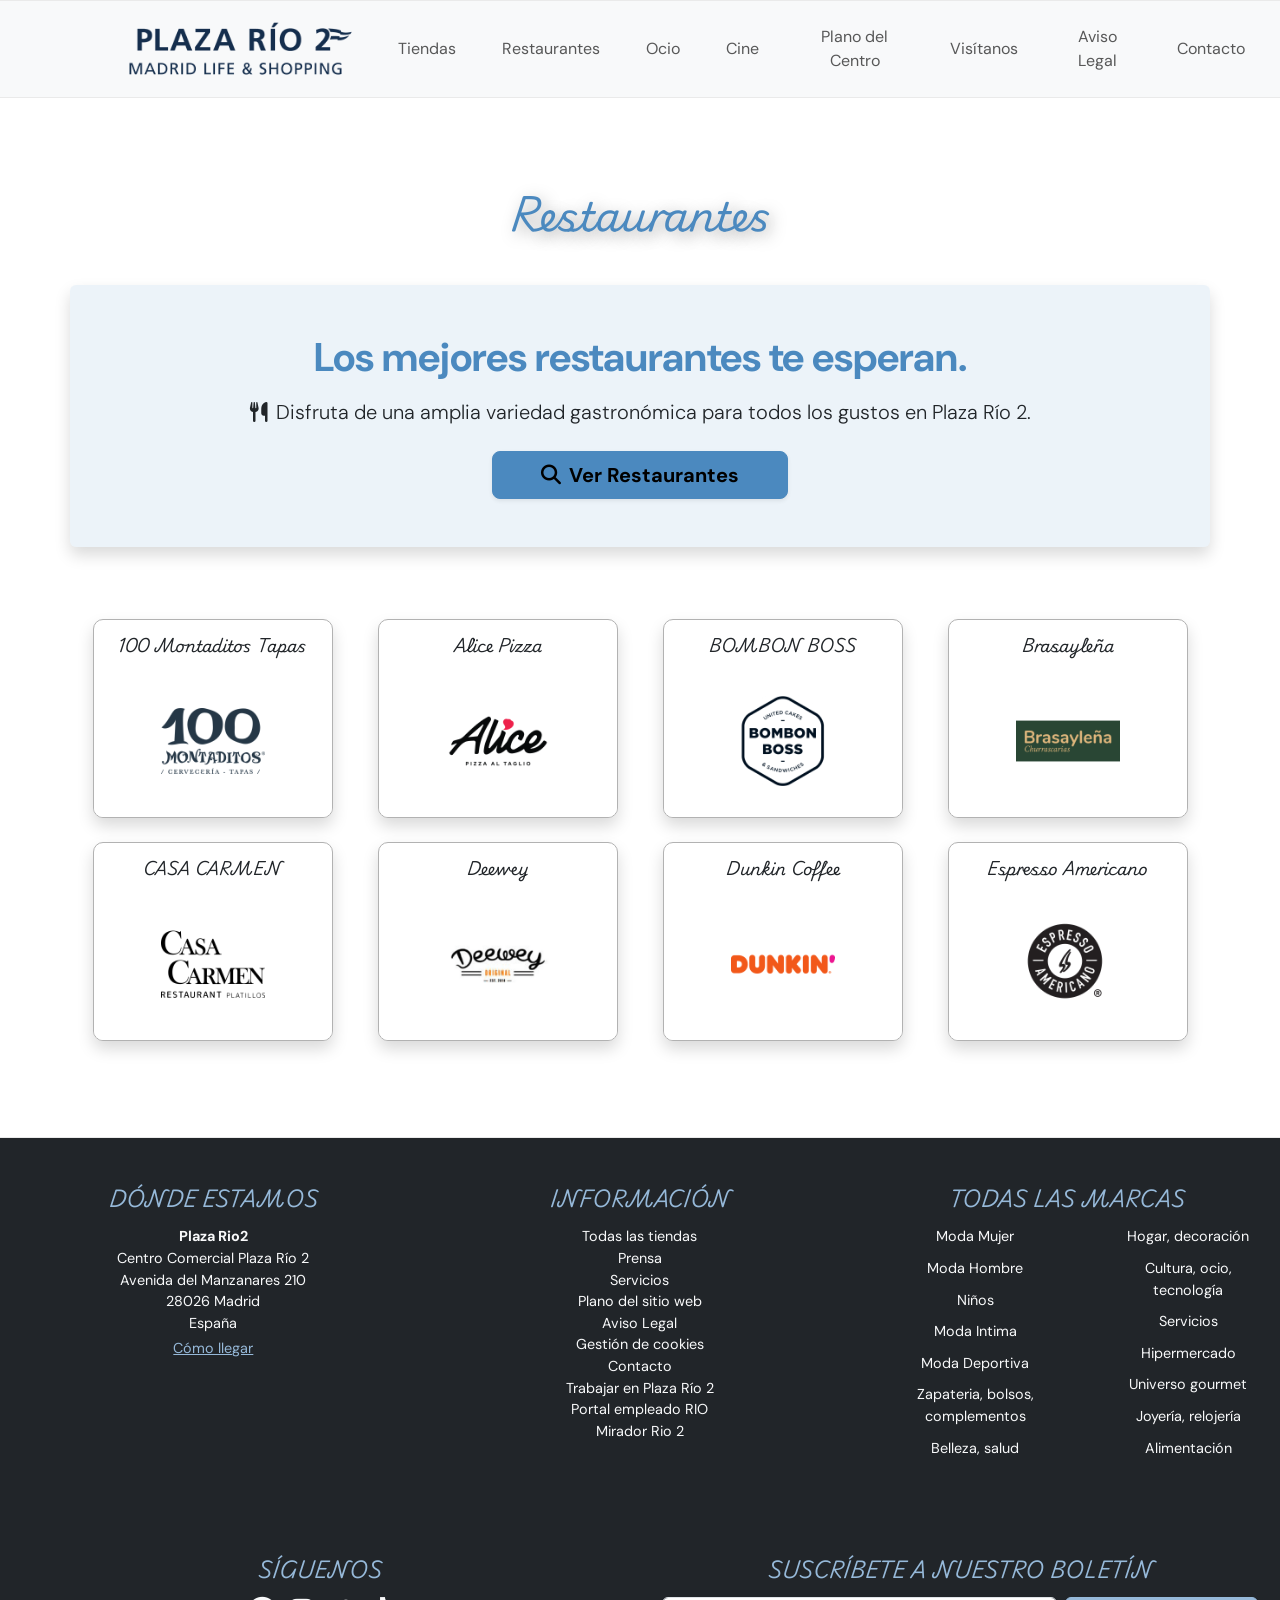
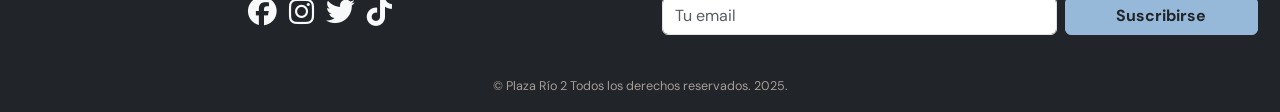
<file: restaurantes.html>
<!DOCTYPE html>

<html lang="es">
<head>
  <!-- Metadatos básicos -->
  <meta charset="UTF-8">
  <title>Restaurantes</title>
  <meta name="viewport" content="width=device-width, initial-scale=1">

  <!-- Favicon -->
  <link rel="icon" type="image/png" href="Imágenes/icono.png">

  <!-- Estilos principales -->
  <link rel="stylesheet" href="styles.css">
  <link rel="stylesheet" href="scss/custom.css">

  <!-- Iconos -->
  <link rel="stylesheet" href="https://cdn.jsdelivr.net/npm/bootstrap-icons@1.13.1/font/bootstrap-icons.min.css">
  <link rel="stylesheet" href="https://cdnjs.cloudflare.com/ajax/libs/font-awesome/6.5.2/css/all.min.css" crossorigin="anonymous" referrerpolicy="no-referrer" />

  <!-- Bootstrap JS -->
  <script src="https://cdn.jsdelivr.net/npm/bootstrap@5.3.5/dist/js/bootstrap.bundle.min.js"></script>
</head>
<body>
  <!-- ======= Header y Navbar ======= -->
  <header>
    <nav class="navbar navbar-expand-lg navbar-light bg-light fixed-top">
      <div class="container-fluid justify-content-center">
        <!-- Logo -->
        <a class="navbar-brand" href="index.html">
          <img src="Imágenes/PlazaRio2-Logo.png" alt="Logo Plaza Río 2" class="logo">
        </a>
        <!-- Botón hamburguesa para móviles -->
        <button class="navbar-toggler" type="button" data-bs-toggle="collapse" data-bs-target="#navbarNav" aria-controls="navbarNav" aria-expanded="false" aria-label="Toggle navigation">
          <span class="navbar-toggler-icon"></span>
        </button>
        <!-- Enlaces del navbar -->
        <div class="collapse navbar-collapse" id="navbarNav">
          <ul class="navbar-nav text-center">
            <li class="nav-item"><a class="nav-link" href="tiendas.html">Tiendas</a></li>
            <li class="nav-item"><a class="nav-link" href="restaurantes.html">Restaurantes</a></li>
            <li class="nav-item"><a class="nav-link" href="ocio.html">Ocio</a></li>
            <li class="nav-item"><a class="nav-link" href="cine.html">Cine</a></li>
            <li class="nav-item"><a class="nav-link" href="plano-centro.html">Plano del Centro</a></li>
            <li class="nav-item"><a class="nav-link" href="visitanos.html">Visítanos</a></li>
            <li class="nav-item"><a class="nav-link" href="avisolegal.html">Aviso Legal</a></li>
            <li class="nav-item"><a class="nav-link" href="contacto.html">Contacto</a></li>
          </ul>
        </div>
      </div>
    </nav>
  </header>

  <!-- ======= Contenido principal ======= -->
  <main>
    <section class="container py-5">
      <h1 class="mb-5 text-center fw-bold text-primary">Restaurantes</h1>
      <div class="row g-4 justify-content-center">

       <!-- Sección Hero -->
      <section id="home" class="d-flex align-items-center justify-content-center rounded mb-5 shadow bg-primary bg-opacity-10">
        <div id= "restaurantes" class="text-center p-5 rounded">
            <h2 class="h1 fw-bold mb-3 text-primary">
            Los mejores restaurantes te esperan.
            </h2>
            <p class="lead mb-4">
            <i class="fas fa-utensils me-2"></i>Disfruta de una amplia variedad gastronómica para todos los gustos en Plaza Río 2.
            </p>
            <a href="#restaurantes" class="btn btn-primary btn-lg fw-bold shadow-sm px-5">
              <i class="fas fa-search me-2"></i>Ver Restaurantes
            </a>
          
        </div>
      </section>

        <!-- ======= Restaurante 100 Montaditos ======= -->
        <!-- Modal -->
        <div class="modal fade" id="modal100Montaditos" tabindex="-1" aria-labelledby="modal100MontaditosLabel" aria-hidden="true">
          <div class="modal-dialog modal-dialog-centered modal-lg">
            <div class="modal-content">
              <div class="modal-header border-0">
                <h5 class="modal-title fw-bold" id="modal100MontaditosLabel">100 Montaditos Tapas</h5>
                <button type="button" class="btn-close" data-bs-dismiss="modal" aria-label="Cerrar"></button>
              </div>
              <div class="modal-body">
                <div class="row align-items-center">
                  <div class="col-md-6 mb-3 mb-md-0">
                    <img src="Imágenes/Restaurantes/Local/100montaditos.jpg" class="img-fluid rounded shadow" alt="Restaurante 100 Montaditos Tapas">
                  </div>
                  <div class="col-md-6">
                    <p>CERVECERIA 100 MONTADITOS es un innovador concepto de restauración basado en una variada oferta de 100 montaditos de diversos productos al precios únicos bajos en torno a 1€. Ofrece al consumidor una modalidad de alimentación sana que se combina con los factores de comodidad, rapidez y alto grado de atención al cliente.</p>
                    <a href="plano-centro.html" target="_blank" class="btn btn-outline-primary w-100 mt-2">Ver en el plano</a>
                  </div>
                </div>
              </div>
              <div class="modal-footer border-0">
                <a href="https://spain.100montaditos.com" target="_blank" class="btn btn-primary w-100">Visitar web</a>
              </div>
            </div>
          </div>
        </div>
        <!-- Card -->
        <div class="col-10 col-sm-6 col-md-4 col-lg-3 d-flex justify-content-center">
          <article class="card h-100 shadow" style="width: 15rem; min-width: 200px; cursor: pointer;" data-bs-toggle="modal" data-bs-target="#modal100Montaditos">
            <div class="card-body pb-2 text-center">
              <h2 class="h6 card-title mb-2 fw-bold">100 Montaditos Tapas</h2>
            </div>
            <img src="Imágenes/Restaurantes/100montaditos.png" class="card-img-top p-2 rounded-4" alt="100 Montaditos Tapas" style="height: 120px; object-fit: contain;">
            <div class="card-footer bg-white border-0 text-center pt-2">
              
            </div>
          </article>
        </div>

        <!-- ======= Restaurante Alice Pizza ======= -->
        <!-- Modal -->
        <div class="modal fade" id="modalAlicePizza" tabindex="-1" aria-labelledby="modalAlicePizzaLabel" aria-hidden="true">
          <div class="modal-dialog modal-dialog-centered modal-lg">
            <div class="modal-content">
              <div class="modal-header border-0">
                <h5 class="modal-title fw-bold" id="modalAlicePizzaLabel">Alice Pizza</h5>
                <button type="button" class="btn-close" data-bs-dismiss="modal" aria-label="Cerrar"></button>
              </div>
              <div class="modal-body">
                <div class="row align-items-center">
                  <div class="col-md-6 mb-3 mb-md-0">
                    <img src="Imágenes/Restaurantes/Local/alicepizza.jpeg" class="img-fluid rounded shadow" alt="Restaurante Alice Pizza">
                  </div>
                  <div class="col-md-6">
                    <p>Directamente desde Roma para todo el mundo, ALICE PIZZA te trae las pizzas más auténticas y sabrosas preparadas de forma tradicional con una variadísima combinación de ingredientes. Además, Alice Pizza Río 2 ha sido galardonado con dos insignias por Recomendación según los comentarios de nuestros clientes y por Excelente Pizza en Restaurant Guru.</p>
                    <a href="plano-centro.html" target="_blank" class="btn btn-outline-primary w-100 mt-2">Ver en el plano</a>
                  </div>
                </div>
              </div>
              <div class="modal-footer border-0">
                <a href="https://www.alicepizza.com" target="_blank" class="btn btn-primary w-100">Visitar web</a>
              </div>
            </div>
          </div>
        </div>
        <!-- Card -->
        <div class="col-10 col-sm-6 col-md-4 col-lg-3 d-flex justify-content-center">
          <article class="card h-100 shadow" style="width: 15rem; min-width: 200px; cursor: pointer;" data-bs-toggle="modal" data-bs-target="#modalAlicePizza">
            <div class="card-body pb-2 text-center">
              <h2 class="h6 card-title mb-2 fw-bold">Alice Pizza</h2>
            </div>
            <img src="Imágenes/Restaurantes/alice.png" class="card-img-top p-2 rounded-4" alt="Alice Pizza" style="height: 120px; object-fit: contain;">
            <div class="card-footer bg-white border-0 text-center pt-2">
              
            </div>
          </article>
        </div>

        <!-- ======= Restaurante Bombon Boss ======= -->
        <!-- Modal -->
        <div class="modal fade" id="modalBombonBoss" tabindex="-1" aria-labelledby="modalBombonBossLabel" aria-hidden="true">
          <div class="modal-dialog modal-dialog-centered modal-lg">
            <div class="modal-content">
              <div class="modal-header border-0">
                <h5 class="modal-title fw-bold" id="modalBombonBossLabel">BOMBON BOSS</h5>
                <button type="button" class="btn-close" data-bs-dismiss="modal" aria-label="Cerrar"></button>
              </div>
              <div class="modal-body">
                <div class="row align-items-center">
                  <div class="col-md-6 mb-3 mb-md-0">
                    <img src="Imágenes/Restaurantes/Local/bombonboss.jpeg" class="img-fluid rounded shadow" alt="Restaurante BOMBON BOSS">
                  </div>
                  <div class="col-md-6">
                    <p>Bombon Boss ofrece desayunos, almuerzos y meriendas. Nuestros desayunos están escrutados por unos exigentes estándares de calidad, por lo que nuestro café, bollería casera y tostadas vienen de un pequeño obrador muy cuidado hasta en el más mínimo detalle, realizando los productos al momento y dándoselo al cliente prácticamente recién hecho.</p>
                    <a href="plano-centro.html" target="_blank" class="btn btn-outline-primary w-100 mt-2">Ver en el plano</a>
                  </div>
                </div>
              </div>
              <div class="modal-footer border-0">
                <a href="https://www.bombonboss.com" target="_blank" class="btn btn-primary w-100">Visitar web</a>
              </div>
            </div>
          </div>
        </div>
        <!-- Card -->
        <div class="col-10 col-sm-6 col-md-4 col-lg-3 d-flex justify-content-center">
          <article class="card h-100 shadow" style="width: 15rem; min-width: 200px; cursor: pointer;" data-bs-toggle="modal" data-bs-target="#modalBombonBoss">
            <div class="card-body pb-2 text-center">
              <h2 class="h6 card-title mb-2 fw-bold">BOMBON BOSS</h2>
            </div>
            <img src="Imágenes/Restaurantes/bombonboss.png" class="card-img-top p-2 rounded-4" alt="BOMBON BOSS" style="height: 120px; object-fit: contain;">
            <div class="card-footer bg-white border-0 text-center pt-2">
              
            </div>
          </article>
        </div>

        <!-- ======= Restaurante Brasayleña ======= -->
        <!-- Modal -->
        <div class="modal fade" id="modalBrasaylena" tabindex="-1" aria-labelledby="modalBrasaylenaLabel" aria-hidden="true">
          <div class="modal-dialog modal-dialog-centered modal-lg">
            <div class="modal-content">
              <div class="modal-header border-0">
                <h5 class="modal-title fw-bold" id="modalBrasaylenaLabel">Brasayleña</h5>
                <button type="button" class="btn-close" data-bs-dismiss="modal" aria-label="Cerrar"></button>
              </div>
              <div class="modal-body">
                <div class="row align-items-center">
                  <div class="col-md-6 mb-3 mb-md-0">
                    <img src="Imágenes/Restaurantes/Local/brasayleña.jpeg" class="img-fluid rounded shadow" alt="Restaurante Brasayleña">
                  </div>
                  <div class="col-md-6">
                    <p>Brasayleña es una cadena de rodizio brasileño, restaurantes de carnes asadas con la mejor calidad precio que se puede encontrar en el sector de la restauración. Es un concepto de restaurante en el que puedes comer carnes y guarniciones de manera ilimitada por un precio fijo.</p>
                    <a href="plano-centro.html" target="_blank" class="btn btn-outline-primary w-100 mt-2">Ver en el plano</a>
                  </div>
                </div>
              </div>
              <div class="modal-footer border-0">
                <a href="https://www.brasaylena.com" target="_blank" class="btn btn-primary w-100">Visitar web</a>
              </div>
            </div>
          </div>
        </div>
        <!-- Card -->
        <div class="col-10 col-sm-6 col-md-4 col-lg-3 d-flex justify-content-center">
          <article class="card h-100 shadow" style="width: 15rem; min-width: 200px; cursor: pointer;" data-bs-toggle="modal" data-bs-target="#modalBrasaylena">
            <div class="card-body pb-2 text-center">
              <h2 class="h6 card-title mb-2 fw-bold">Brasayleña</h2>
            </div>
            <img src="Imágenes/Restaurantes/brasayleña.png" class="card-img-top p-2 rounded-4" alt="Brasayleña" style="height: 120px; object-fit: contain;">
            <div class="card-footer bg-white border-0 text-center pt-2">
              
            </div>
          </article>
        </div>

        <!-- ======= Restaurante Casa Carmen ======= -->
        <!-- Modal -->
        <div class="modal fade" id="modalCasaCarmen" tabindex="-1" aria-labelledby="modalCasaCarmenLabel" aria-hidden="true">
          <div class="modal-dialog modal-dialog-centered modal-lg">
            <div class="modal-content">
              <div class="modal-header border-0">
                <h5 class="modal-title fw-bold" id="modalCasaCarmenLabel">CASA CARMEN</h5>
                <button type="button" class="btn-close" data-bs-dismiss="modal" aria-label="Cerrar"></button>
              </div>
              <div class="modal-body">
                <div class="row align-items-center">
                  <div class="col-md-6 mb-3 mb-md-0">
                    <img src="Imágenes/Restaurantes/Local/casacarmen.jpeg" class="img-fluid rounded shadow" alt="Restaurante CASA CARMEN">
                  </div>
                  <div class="col-md-6">
                    <p>Casa Carmen es más que comida mediterránea, es una experiencia cálida y cercana con un trato personalizado. Es un grupo de restaurantes con una decoración cuidada y elegante que dispone de menús para grupos que varían por temporadas por precios fantásticos, además de una suculenta carta con todo tipo de platos.</p>
                    <a href="plano-centro.html" target="_blank" class="btn btn-outline-primary w-100 mt-2">Ver en el plano</a>
                  </div>
                </div>
              </div>
              <div class="modal-footer border-0">
                <a href="https://www.casacarmenrestaurant.com" target="_blank" class="btn btn-primary w-100">Visitar web</a>
              </div>
            </div>
          </div>
        </div>
        <!-- Card -->
        <div class="col-10 col-sm-6 col-md-4 col-lg-3 d-flex justify-content-center">
          <article class="card h-100 shadow" style="width: 15rem; min-width: 200px; cursor: pointer;" data-bs-toggle="modal" data-bs-target="#modalCasaCarmen">
            <div class="card-body pb-2 text-center">
              <h2 class="h6 card-title mb-2 fw-bold">CASA CARMEN</h2>
            </div>
            <img src="Imágenes/Restaurantes/casacarmen.png" class="card-img-top p-2 rounded-4" alt="CASA CARMEN" style="height: 120px; object-fit: contain;">
            <div class="card-footer bg-white border-0 text-center pt-2">
              
            </div>
          </article>
        </div>

        <!-- ======= Restaurante Deewey ======= -->
        <!-- Modal -->
        <div class="modal fade" id="modalDeewey" tabindex="-1" aria-labelledby="modalDeeweyLabel" aria-hidden="true">
          <div class="modal-dialog modal-dialog-centered modal-lg">
            <div class="modal-content">
              <div class="modal-header border-0">
                <h5 class="modal-title fw-bold" id="modalDeeweyLabel">Deewey</h5>
                <button type="button" class="btn-close" data-bs-dismiss="modal" aria-label="Cerrar"></button>
              </div>
              <div class="modal-body">
                <div class="row align-items-center">
                  <div class="col-md-6 mb-3 mb-md-0">
                    <img src="Imágenes/Restaurantes/Local/deewey.jpg" class="img-fluid rounded shadow" alt="Restaurante Deewey">
                  </div>
                  <div class="col-md-6">
                    <p>Comida rápida saludable y deliciosa, con opciones frescas y equilibradas para todos los gustos. Perfecto para quienes buscan cuidarse sin renunciar al sabor.</p>
                    <a href="plano-centro.html" target="_blank" class="btn btn-outline-primary w-100 mt-2">Ver en el plano</a>
                  </div>
                </div>
              </div>
              <div class="modal-footer border-0">
                <a href="https://www.deewey.com" target="_blank" class="btn btn-primary w-100">Visitar web</a>
              </div>
            </div>
          </div>
        </div>
        <!-- Card -->
        <div class="col-10 col-sm-6 col-md-4 col-lg-3 d-flex justify-content-center">
          <article class="card h-100 shadow" style="width: 15rem; min-width: 200px; cursor: pointer;" data-bs-toggle="modal" data-bs-target="#modalDeewey">
            <div class="card-body pb-2 text-center">
              <h2 class="h6 card-title mb-2 fw-bold">Deewey</h2>
            </div>
            <img src="Imágenes/Restaurantes/deewey.png" class="card-img-top p-2 rounded-4" alt="Deewey" style="height: 120px; object-fit: contain;">
            <div class="card-footer bg-white border-0 text-center pt-2">
              
            </div>
          </article>
        </div>

        <!-- ======= Restaurante Dunkin Coffee ======= -->
        <!-- Modal -->
        <div class="modal fade" id="modalDunkin" tabindex="-1" aria-labelledby="modalDunkinLabel" aria-hidden="true">
          <div class="modal-dialog modal-dialog-centered modal-lg">
            <div class="modal-content">
              <div class="modal-header border-0">
                <h5 class="modal-title fw-bold" id="modalDunkinLabel">Dunkin Coffee</h5>
                <button type="button" class="btn-close" data-bs-dismiss="modal" aria-label="Cerrar"></button>
              </div>
              <div class="modal-body">
                <div class="row align-items-center">
                  <div class="col-md-6 mb-3 mb-md-0">
                    <img src="Imágenes/Restaurantes/Local/dunkincoffee.jpeg" class="img-fluid rounded shadow" alt="Restaurante Dunkin Coffee">
                  </div>
                  <div class="col-md-6">
                    <p>DUNKIN’ COFEE sabe que tomar un café es para ti un momento especial. Es un momento ideal para conversar y compartir experiencias que reúne a amigos, colegas, familia, parejas y compañeros de trabajo.</p>
                    <a href="plano-centro.html" target="_blank" class="btn btn-outline-primary w-100 mt-2">Ver en el plano</a>
                  </div>
                </div>
              </div>
              <div class="modal-footer border-0">
                <a href="https://www.dunkin.es" target="_blank" class="btn btn-primary w-100">Visitar web</a>
              </div>
            </div>
          </div>
        </div>
        <!-- Card -->
        <div class="col-10 col-sm-6 col-md-4 col-lg-3 d-flex justify-content-center">
          <article class="card h-100 shadow" style="width: 15rem; min-width: 200px; cursor: pointer;" data-bs-toggle="modal" data-bs-target="#modalDunkin">
            <div class="card-body pb-2 text-center">
              <h2 class="h6 card-title mb-2 fw-bold">Dunkin Coffee</h2>
            </div>
            <img src="Imágenes/Restaurantes/dunkin.png" class="card-img-top p-2 rounded-4" alt="Dunkin Coffee" style="height: 120px; object-fit: contain;">
            <div class="card-footer bg-white border-0 text-center pt-2">
              
            </div>
          </article>
        </div>

        <!-- ======= Restaurante Espresso Americano ======= -->
        <!-- Modal -->
        <div class="modal fade" id="modalEspressoAmericano" tabindex="-1" aria-labelledby="modalEspressoAmericanoLabel" aria-hidden="true">
          <div class="modal-dialog modal-dialog-centered modal-lg">
            <div class="modal-content">
              <div class="modal-header border-0">
                <h5 class="modal-title fw-bold" id="modalEspressoAmericanoLabel">Espresso Americano</h5>
                <button type="button" class="btn-close" data-bs-dismiss="modal" aria-label="Cerrar"></button>
              </div>
              <div class="modal-body">
                <div class="row align-items-center">
                  <div class="col-md-6 mb-3 mb-md-0">
                    <img src="Imágenes/Restaurantes/Local/espressoamericano.jpg" class="img-fluid rounded shadow" alt="Restaurante Espresso Americano">
                  </div>
                  <div class="col-md-6">
                    <p>Descubre el arte del café en Espresso Americano, donde la pasión por esta exquisita bebida cobra vida. Nuestros coffee shops son un refugio acogedor donde cada taza es una experiencia única. Desde la meticulosa selección de granos hasta la maestría de nuestros baristas, te ofrecemos un viaje sensorial incomparable.</p>
                    <a href="plano-centro.html" target="_blank" class="btn btn-outline-primary w-100 mt-2">Ver en el plano</a>
                  </div>
                </div>
              </div>
              <div class="modal-footer border-0">
                <a href="https://www.espressoamericano.com" target="_blank" class="btn btn-primary w-100">Visitar web</a>
              </div>
            </div>
          </div>
        </div>
        <!-- Card -->
        <div class="col-10 col-sm-6 col-md-4 col-lg-3 d-flex justify-content-center">
          <article class="card h-100 shadow" style="width: 15rem; min-width: 200px; cursor: pointer;" data-bs-toggle="modal" data-bs-target="#modalEspressoAmericano">
            <div class="card-body pb-2 text-center">
              <h2 class="h6 card-title mb-2 fw-bold">Espresso Americano</h2>
            </div>
            <img src="Imágenes/Restaurantes/espressoamericano.png" class="card-img-top p-2 rounded-4" alt="Espresso Americano" style="height: 120px; object-fit: contain;">
            <div class="card-footer bg-white border-0 text-center pt-2">
              
            </div>
          </article>
        </div>

      </div>
    </section>
  </main>

  <!-- ======= Footer ======= -->
  <footer class="bg-dark text-light pt-5 pb-3 mt-5">
    <div class="container-fluid">
      <div class="row d-flex align-items-start">
        <!-- Dirección -->
        <div class="address-section col-md-4 mb-4">
          <address>
            <h2 class="h5 text-uppercase text-info mb-3">Dónde estamos</h2>
            <strong>Plaza Rio2</strong>
            <p class="mb-1">Centro Comercial Plaza Río 2<br>
              Avenida del Manzanares 210<br>
              28026 Madrid<br>
              España</p>
            <a href="visitanos.html" class="text-decoration-underline text-info">Cómo llegar</a>
          </address>
        </div>
        <!-- Información útil -->
        <div class="info-section col-md-4 mb-4">
          <h2 class="h5 text-uppercase text-info mb-3">Información</h2>
          <ul class="list-unstyled">
            <li><a href="tiendas.html" class="text-light text-decoration-none">Todas las tiendas</a></li>
            <li><a href="/prensa" class="text-light text-decoration-none">Prensa</a></li>
            <li><a href="ocio.html" class="text-light text-decoration-none">Servicios</a></li>
            <li><a href="/plano-del-sitio-web" class="text-light text-decoration-none">Plano del sitio web</a></li>
            <li><a href="avisolegal.html" class="text-light text-decoration-none">Aviso Legal</a></li>
            <li><a href="avisolegal.html#collapseCookies" class="text-light text-decoration-none">Gestión de cookies</a></li>
            <li><a href="contacto.html" class="text-light text-decoration-none">Contacto</a></li>
            <li><a href="/trabajar-en-plaza-rio" class="text-light text-decoration-none">Trabajar en Plaza Río 2</a></li>
            <li><a href="" class="text-light text-decoration-none">Portal empleado RIO</a></li>
            <li><a href="ocio.html#miradorrio2" class="text-light text-decoration-none">Mirador Rio 2</a></li>
          </ul>
        </div>
        <!-- Marcas y categorías -->
        <div class="brands-section col-md-4 mb-4">
          <h2 class="h5 text-uppercase text-info mb-3">Todas las marcas</h2>
          <div class="d-flex justify-content-center">
            <ul class="list-unstyled me-4">
              <li><a href="tiendas.html" class="text-light text-decoration-none">Moda Mujer</a></li>
              <li><a href="tiendas.html" class="text-light text-decoration-none">Moda Hombre</a></li>
              <li><a href="tiendas.html" class="text-light text-decoration-none">Niños</a></li>
              <li><a href="tiendas.html" class="text-light text-decoration-none">Moda Intima</a></li>
              <li><a href="tiendas.html" class="text-light text-decoration-none">Moda Deportiva</a></li>
              <li><a href="tiendas.html" class="text-light text-decoration-none">Zapateria, bolsos, complementos</a></li>
              <li><a href="tiendas.html" class="text-light text-decoration-none">Belleza, salud</a></li>
            </ul>
            <ul class="list-unstyled">
              <li><a href="tiendas.html" class="text-light text-decoration-none">Hogar, decoración</a></li>
              <li><a href="tiendas.html" class="text-light text-decoration-none">Cultura, ocio, tecnología</a></li>
              <li><a href="tiendas.html" class="text-light text-decoration-none">Servicios</a></li>
              <li><a href="tiendas.html" class="text-light text-decoration-none">Hipermercado</a></li>
              <li><a href="tiendas.html" class="text-light text-decoration-none">Universo gourmet</a></li>
              <li><a href="tiendas.html" class="text-light text-decoration-none">Joyería, relojería</a></li>
              <li><a href="tiendas.html" class="text-light text-decoration-none">Alimentación</a></li>
            </ul>
          </div>
        </div>
      </div>
    </div>
    <!-- Redes sociales y boletín -->
    <div class="container-fluid pt-4 mt-4">
      <div class="row">
        <!-- Redes sociales -->
        <div class="col-md-6 mb-3">
          <section>
            <h2 class="h5 text-uppercase text-info mb-3">Síguenos</h2>
            <ul class="list-inline mb-2">
              <li class="list-inline-item mx-1">
                <a href="https://www.facebook.com/PlazaRio2/" target="_blank" aria-label="Facebook" class="text-light">
                  <i class="fab fa-facebook fa-2x"></i>
                </a>
              </li>
              <li class="list-inline-item mx-1">
                <a href="https://www.instagram.com/plazario_2/" target="_blank" aria-label="Instagram" class="text-light">
                  <i class="fab fa-instagram fa-2x"></i>
                </a>
              </li>
              <li class="list-inline-item mx-1">
                <a href="https://twitter.com/plazario_2" target="_blank" aria-label="Twitter" class="text-light">
                  <i class="fab fa-twitter fa-2x"></i>
                </a>
              </li>
              <li class="list-inline-item mx-1">
                <a href="https://www.tiktok.com/@plazario2" target="_blank" aria-label="TikTok" class="text-light">
                  <i class="fab fa-tiktok fa-2x"></i>
                </a>
              </li>
            </ul>
          </section>
        </div>
        <!-- Boletín de suscripción -->
        <div class="col-md-6">
          <section>
            <h2 class="h5 text-uppercase text-info mb-3">Suscríbete a nuestro boletín</h2>
            <form action="http://www.cursos-dise&#241;o.es/mostrar.php" method="post" class="row g-2 align-items-center">
              <div class="col-8">
                <label for="newsletter-email" class="visually-hidden">Tu email</label>
                <input type="email" name="email" id="newsletter-email" class="form-control" placeholder="Tu email" required>
              </div>
              <div class="col-4">
                <button type="submit" class="btn btn-info w-100 text-dark fw-bold">Suscribirse</button>
              </div>
            </form>
          </section>
        </div>
      </div>
      <!-- Copyright -->
      <div class="row mt-4">
        <div class="col text-center text-secondary small">
          &copy; Plaza Río 2 Todos los derechos reservados. 2025.
        </div>
      </div>
    </div>
  </footer>
</body>
</html>
</file>
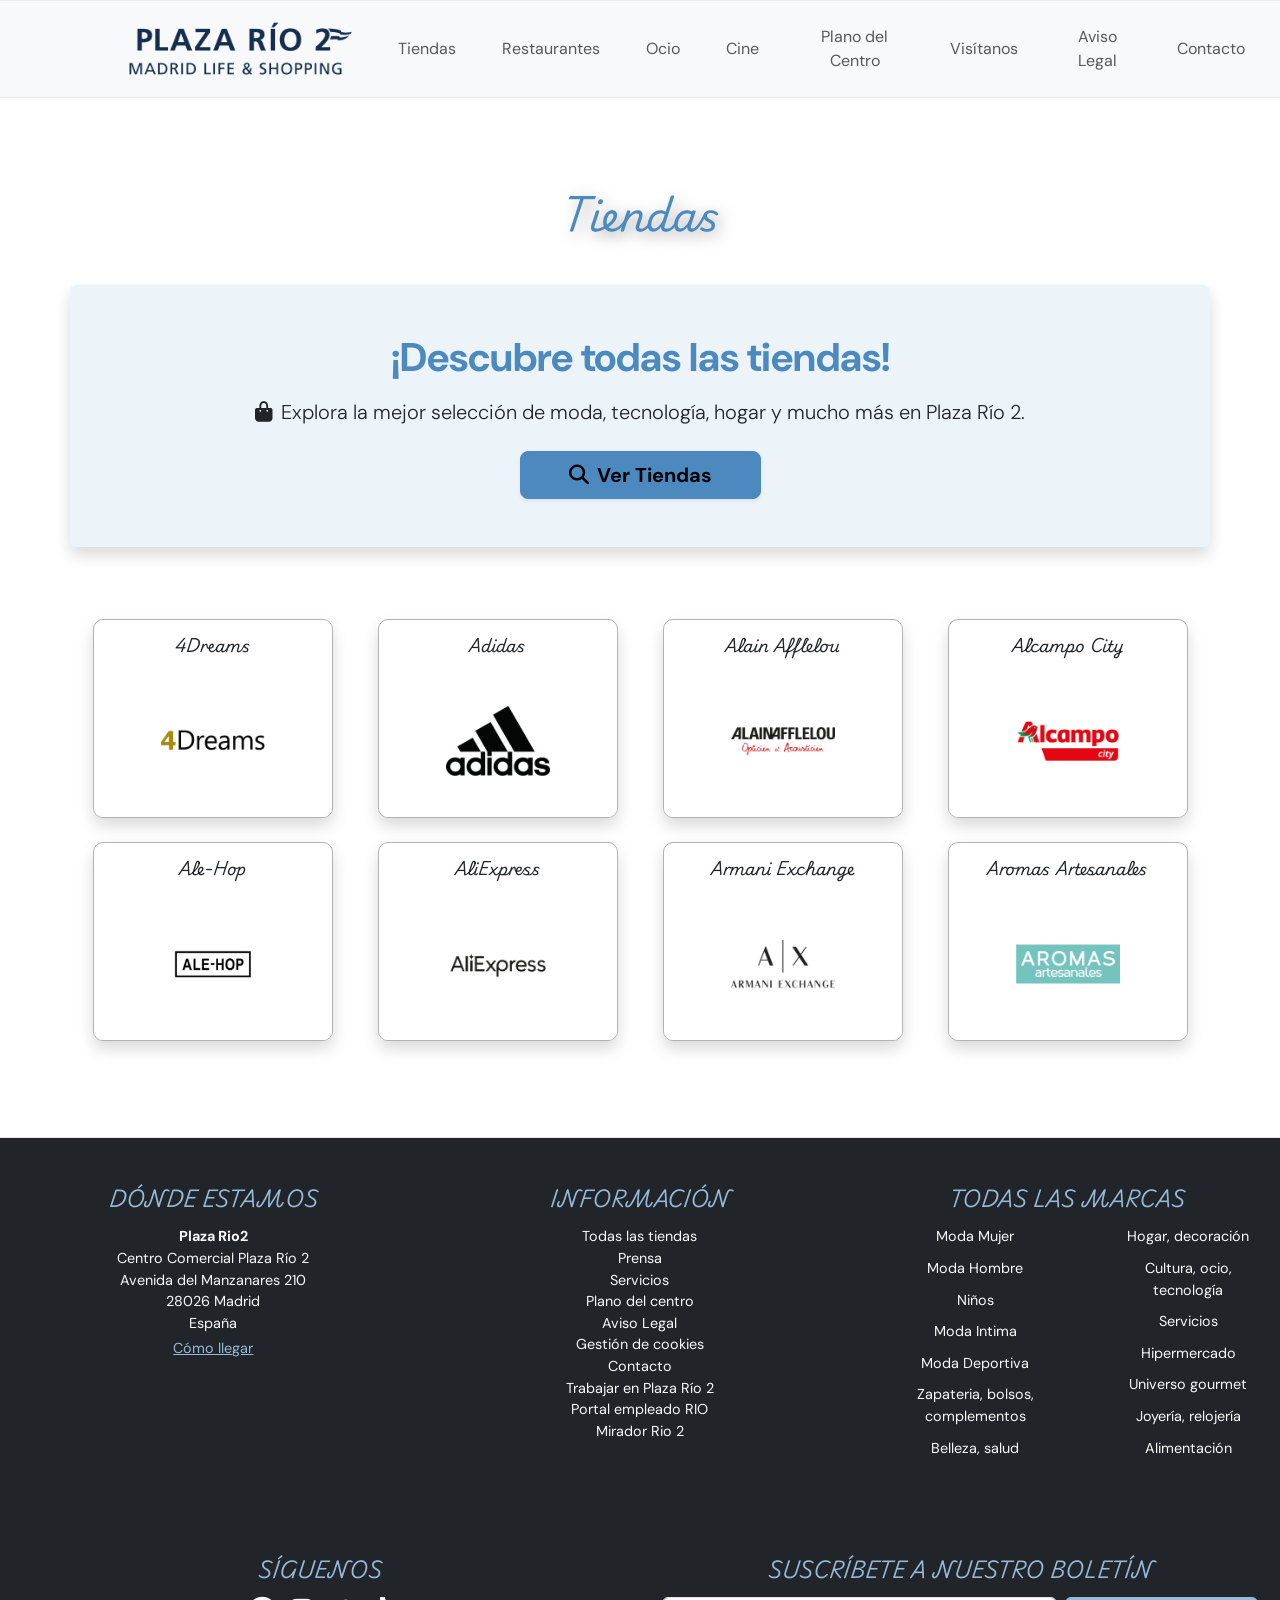
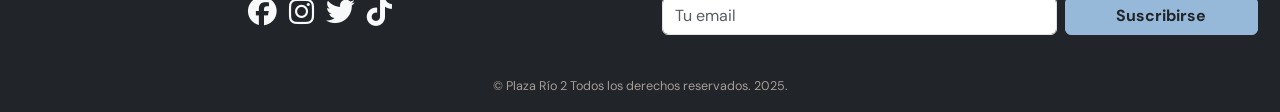
<file: tiendas.html>
<!DOCTYPE html>
<html lang="es">
<head>
  <meta charset="UTF-8">
  <title>Tiendas</title>
  <!-- Estilos principales -->
  <link rel="stylesheet" href="styles.css">
  <link rel="stylesheet" href="scss/custom.css">
  <!-- Icono de la página -->
  <link rel="icon" type="image/png" href="Imágenes/icono.png">
  <meta name="viewport" content="width=device-width, initial-scale=1">
  <!-- Iconos externos -->
  <link rel="stylesheet" href="https://cdn.jsdelivr.net/npm/bootstrap-icons@1.13.1/font/bootstrap-icons.min.css">
  <link rel="stylesheet" href="https://cdnjs.cloudflare.com/ajax/libs/font-awesome/6.5.2/css/all.min.css" crossorigin="anonymous" referrerpolicy="no-referrer" />
  <!-- Bootstrap JS -->
  <script src="https://cdn.jsdelivr.net/npm/bootstrap@5.3.5/dist/js/bootstrap.bundle.min.js"></script>
</head>
<body>
  <!-- ===========================
       CABECERA Y NAVBAR
  ============================ -->
  <header>
    <nav class="navbar navbar-expand-lg navbar-light bg-light fixed-top">
      <div class="container-fluid justify-content-center">
        <!-- Logo -->
        <a class="navbar-brand" href="index.html">
          <img src="Imágenes/PlazaRio2-Logo.png" alt="Logo Plaza Río 2" class="logo">
        </a>
        <!-- Botón hamburguesa para móviles -->
        <button class="navbar-toggler" type="button" data-bs-toggle="collapse" data-bs-target="#navbarNav" aria-controls="navbarNav" aria-expanded="false" aria-label="Toggle navigation">
          <span class="navbar-toggler-icon"></span>
        </button>
        <!-- Menú de navegación -->
        <div class="collapse navbar-collapse" id="navbarNav">
          <ul class="navbar-nav text-center">
            <li class="nav-item"><a class="nav-link" href="tiendas.html">Tiendas</a></li>
            <li class="nav-item"><a class="nav-link" href="restaurantes.html">Restaurantes</a></li>
            <li class="nav-item"><a class="nav-link" href="ocio.html">Ocio</a></li>
            <li class="nav-item"><a class="nav-link" href="cine.html">Cine</a></li>
            <li class="nav-item"><a class="nav-link" href="plano-centro.html">Plano del Centro</a></li>
            <li class="nav-item"><a class="nav-link" href="visitanos.html">Visítanos</a></li>
            <li class="nav-item"><a class="nav-link" href="avisolegal.html">Aviso Legal</a></li>
            <li class="nav-item"><a class="nav-link" href="contacto.html">Contacto</a></li>
          </ul>
        </div>
      </div>
    </nav>
  </header>

  <!-- ===========================
       CONTENIDO PRINCIPAL
  ============================ -->
  <main>

    <section class="container py-5">
      <h1 class="mb-5 text-center fw-bold text-primary">Tiendas</h1>
      <div class="row g-4 justify-content-center">

       <!-- Sección Hero -->
      <section id="home" class="d-flex align-items-center justify-content-center rounded mb-5 shadow bg-primary bg-opacity-10">
        <div id="tiendas" class="text-center p-5 rounded">
          <h2 class="h1 fw-bold mb-3 text-primary">
            ¡Descubre todas las tiendas!
          </h2>
          <p class="lead mb-4">
            <i class="fas fa-shopping-bag me-2 "></i>Explora la mejor selección de moda, tecnología, hogar y mucho más en Plaza Río 2.
          </p>
            <a href="#tiendas" class="btn btn-primary btn-lg fw-bold shadow-sm px-5">
            <i class="fas fa-search me-2"></i>Ver Tiendas
            </a>
          
        </div>
      </section>

        <!-- ========== MODALES Y CARDS DE TIENDAS ========== -->
        
        <!-- Modal 4Dreams -->
        <div class="modal fade" id="modal4Dreams" tabindex="-1" aria-labelledby="modal4DreamsLabel" aria-hidden="true">
          <div class="modal-dialog modal-dialog-centered modal-lg">
            <div class="modal-content">
              <div class="modal-header border-0">
                <h5 class="modal-title fw-bold" id="modal4DreamsLabel">4Dreams</h5>
                <button type="button" class="btn-close" data-bs-dismiss="modal" aria-label="Cerrar"></button>
              </div>
              <div class="modal-body">
                <div class="row align-items-center">
                  <div class="col-md-6 mb-3 mb-md-0">
                    <img src="Imágenes/Tiendas/Local/4dreams.jpeg" class="img-fluid rounded shadow" alt="Tienda 4Dreams">
                  </div>
                  <div class="col-md-6">
                    <p>4Dreams es una tienda especializada en productos para el hogar y decoración. Ofrecen una amplia gama de artículos que combinan funcionalidad y diseño, ideales para transformar cualquier espacio en un lugar acogedor y único. Desde muebles hasta pequeños detalles decorativos, 4Dreams tiene todo lo que necesitas para hacer realidad tus sueños de diseño interior.</p>
                    <a href="plano-centro.html" target="_blank" class="btn btn-outline-primary w-100 mt-2">Ver en el plano</a>
                  </div>
                </div>
              </div>
              <div class="modal-footer border-0">
                <a href="https://4dreams.es/" target="_blank" class="btn btn-primary w-100">Visitar web</a>
              </div>
            </div>
          </div>
        </div>
        <!-- Card 4Dreams -->
        <div  class="col-10 col-sm-6 col-md-4 col-lg-3 d-flex justify-content-center">
            <article class="card h-100 shadow" style="width: 15rem; min-width: 200px; cursor: pointer;" data-bs-toggle="modal" data-bs-target="#modal4Dreams">
            <div class="card-body pb-2 text-center">
              <h2 class="h6 card-title mb-2 fw-bold">4Dreams</h2>
            </div>
            <img src="Imágenes/Tiendas/4dreams.png" class="card-img-top p-2 rounded-4" alt="4Dreams" style="height: 120px; object-fit: contain;">
            <div class="card-footer bg-white border-0 text-center pt-2">
             
            </div>
            </article>
        </div>

        <!-- Modal Adidas -->
        <div class="modal fade" id="modalAdidas" tabindex="-1" aria-labelledby="modalAdidasLabel" aria-hidden="true">
          <div class="modal-dialog modal-dialog-centered modal-lg">
            <div class="modal-content">
              <div class="modal-header border-0">
                <h5 class="modal-title fw-bold" id="modalAdidasLabel">Adidas</h5>
                <button type="button" class="btn-close" data-bs-dismiss="modal" aria-label="Cerrar"></button>
              </div>
              <div class="modal-body">
                <div class="row align-items-center">
                  <div class="col-md-6 mb-3 mb-md-0">
                    <img src="Imágenes/Tiendas/Local/adidas.jpeg" class="img-fluid rounded shadow" alt="Tienda Adidas">
                  </div>
                  <div class="col-md-6">
                    <p>Adidas es una marca líder mundial en ropa y accesorios deportivos. Con una larga trayectoria en innovación y diseño, ofrece productos de alta calidad para deportistas y amantes del deporte. Desde zapatillas de running hasta ropa casual con estilo, Adidas combina rendimiento y moda para ayudarte a alcanzar tus metas.</p>
                    
                    <a href="plano-centro.html" target="_blank" class="btn btn-outline-primary w-100 mt-2">Ver en el plano</a>
                  </div>
                </div>
              </div>
              <div class="modal-footer border-0">
                <a href="https://www.adidas.com" target="_blank" class="btn btn-primary w-100">Visitar web</a>
              </div>
            </div>
          </div>
        </div>
        <!-- Card Adidas -->
        <div class="col-10 col-sm-6 col-md-4 col-lg-3 d-flex justify-content-center">
          <article class="card h-100 shadow" style="width: 15rem; min-width: 200px; cursor: pointer;" data-bs-toggle="modal" data-bs-target="#modalAdidas">
            <div class="card-body pb-2 text-center">
              <h2 class="h6 card-title mb-2 fw-bold">Adidas</h2>
            </div>
            <img src="Imágenes/Tiendas/adidas.png" class="card-img-top p-2 rounded-4" alt="Adidas" style="height: 120px; object-fit: contain;">
            <div class="card-footer bg-white border-0 text-center pt-2">
             
            </div>
          </article>
        </div>

        <!-- Modal Alain Afflelou -->
        <div class="modal fade" id="modalAlainAfflelou" tabindex="-1" aria-labelledby="modalAlainAfflelouLabel" aria-hidden="true">
          <div class="modal-dialog modal-dialog-centered modal-lg">
            <div class="modal-content">
              <div class="modal-header border-0">
                <h5 class="modal-title fw-bold" id="modalAlainAfflelouLabel">Alain Afflelou</h5>
                <button type="button" class="btn-close" data-bs-dismiss="modal" aria-label="Cerrar"></button>
              </div>
              <div class="modal-body">
                <div class="row align-items-center">
                  <div class="col-md-6 mb-3 mb-md-0">
                    <img src="Imágenes/Tiendas/Local/alainafflelou.jpeg" class="img-fluid rounded shadow" alt="Tienda Alain Afflelou">
                  </div>
                  <div class="col-md-6">
                   <p>Alain Afflelou es una óptica reconocida por su compromiso con la salud visual y el diseño innovador. Ofrecen una amplia variedad de gafas graduadas, lentes de contacto y gafas de sol, adaptadas a las necesidades de cada cliente. Con tecnología avanzada y un enfoque en la moda, Alain Afflelou garantiza calidad y estilo en cada producto.</p>
                     
                    <a href="plano-centro.html" target="_blank" class="btn btn-outline-primary w-100 mt-2">Ver en el plano</a>
                  </div>
                </div>
              </div>
              <div class="modal-footer border-0">
                <a href="https://www.afflelou.es" target="_blank" class="btn btn-primary w-100">Visitar web</a>
              </div>
            </div>
          </div>
        </div>
        <!-- Card Alain Afflelou -->
        <div class="col-10 col-sm-6 col-md-4 col-lg-3 d-flex justify-content-center">
          <article class="card h-100 shadow" style="width: 15rem; min-width: 200px; cursor: pointer;" data-bs-toggle="modal" data-bs-target="#modalAlainAfflelou">
            <div class="card-body pb-2 text-center">
              <h2 class="h6 card-title mb-2 fw-bold">Alain Afflelou</h2>
            </div>
            <img src="Imágenes/Tiendas/alainafflelou.png" class="card-img-top p-2 rounded-4" alt="Alain Afflelou" style="height: 120px; object-fit: contain;">
            <div class="card-footer bg-white border-0 text-center pt-2">
              
            </div>
          </article>
        </div>

        <!-- Modal Alcampo City -->
        <div class="modal fade" id="modalAlcampoCity" tabindex="-1" aria-labelledby="modalAlcampoCityLabel" aria-hidden="true">
          <div class="modal-dialog modal-dialog-centered modal-lg">
            <div class="modal-content">
              <div class="modal-header border-0">
                <h5 class="modal-title fw-bold" id="modalAlcampoCityLabel">Alcampo City</h5>
                <button type="button" class="btn-close" data-bs-dismiss="modal" aria-label="Cerrar"></button>
              </div>
              <div class="modal-body">
                <div class="row align-items-center">
                  <div class="col-md-6 mb-3 mb-md-0">
                    <img src="Imágenes/Tiendas/Local/alcampocity.jpeg" class="img-fluid rounded shadow" alt="Tienda Alcampo City">
                  </div>
                  <div class="col-md-6">
                    <p>Alcampo City es un supermercado que ofrece una amplia variedad de productos de alta calidad a precios competitivos. Desde alimentos frescos y productos de limpieza hasta artículos para el hogar, Alcampo City se esfuerza por satisfacer las necesidades diarias de sus clientes con un excelente servicio y promociones constantes.</p>
                     
                    <a href="plano-centro.html" target="_blank" class="btn btn-outline-primary w-100 mt-2">Ver en el plano</a>
                  </div>
                </div>
              </div>
              <div class="modal-footer border-0">
                <a href="https://www.alcampo.es" target="_blank" class="btn btn-primary w-100">Visitar web</a>
              </div>
            </div>
          </div>
        </div>
        <!-- Card Alcampo City -->
        <div class="col-10 col-sm-6 col-md-4 col-lg-3 d-flex justify-content-center">
          <article class="card h-100 shadow" style="width: 15rem; min-width: 200px; cursor: pointer;" data-bs-toggle="modal" data-bs-target="#modalAlcampoCity">
            <div class="card-body pb-2 text-center">
              <h2 class="h6 card-title mb-2 fw-bold">Alcampo City</h2>
            </div>
            <img src="Imágenes/Tiendas/alcampo.png" class="card-img-top p-2 rounded-4" alt="Alcampo City" style="height: 120px; object-fit: contain;">
            <div class="card-footer bg-white border-0 text-center pt-2">
              
            </div>
          </article>
        </div>

        <!-- Modal Ale-Hop -->
        <div class="modal fade" id="modalAleHop" tabindex="-1" aria-labelledby="modalAleHopLabel" aria-hidden="true">
          <div class="modal-dialog modal-dialog-centered modal-lg">
            <div class="modal-content">
              <div class="modal-header border-0">
                <h5 class="modal-title fw-bold" id="modalAleHopLabel">Ale-Hop</h5>
                <button type="button" class="btn-close" data-bs-dismiss="modal" aria-label="Cerrar"></button>
              </div>
              <div class="modal-body">
                <div class="row align-items-center">
                  <div class="col-md-6 mb-3 mb-md-0">
                    <img src="Imágenes/Tiendas/Local/alehop.jpeg" class="img-fluid rounded shadow" alt="Tienda Ale-Hop">
                  </div>
                  <div class="col-md-6">
                     <p>Ale-Hop es una tienda conocida por su amplia selección de regalos y accesorios originales. Desde artículos de papelería y decoración hasta gadgets divertidos, Ale-Hop ofrece productos únicos y asequibles que son perfectos para cualquier ocasión. Su ambiente alegre y creativo hace que cada visita sea una experiencia divertida.</p>
                     
                    <a href="plano-centro.html" target="_blank" class="btn btn-outline-primary w-100 mt-2">Ver en el plano</a>
                  </div>
                </div>
              </div>
              <div class="modal-footer border-0">
                <a href="https://www.ale-hop.org" target="_blank" class="btn btn-primary w-100">Visitar web</a>
              </div>
            </div>
          </div>
        </div>
        <!-- Card Ale-Hop -->
        <div class="col-10 col-sm-6 col-md-4 col-lg-3 d-flex justify-content-center">
          <article class="card h-100 shadow" style="width: 15rem; min-width: 200px; cursor: pointer;" data-bs-toggle="modal" data-bs-target="#modalAleHop">
            <div class="card-body pb-2 text-center">
              <h2 class="h6 card-title mb-2 fw-bold">Ale-Hop</h2>
            </div>
            <img src="Imágenes/Tiendas/alehop.png" class="card-img-top p-2 rounded-4" alt="Ale-Hop" style="height: 120px; object-fit: contain;">
            <div class="card-footer bg-white border-0 text-center pt-2">
              
            </div>
          </article>
        </div>

        <!-- Modal AliExpress -->
        <div class="modal fade" id="modalAliExpress" tabindex="-1" aria-labelledby="modalAliExpressLabel" aria-hidden="true">
          <div class="modal-dialog modal-dialog-centered modal-lg">
            <div class="modal-content">
              <div class="modal-header border-0">
                <h5 class="modal-title fw-bold" id="modalAliExpressLabel">AliExpress</h5>
                <button type="button" class="btn-close" data-bs-dismiss="modal" aria-label="Cerrar"></button>
              </div>
              <div class="modal-body">
                <div class="row align-items-center">
                  <div class="col-md-6 mb-3 mb-md-0">
                    <img src="Imágenes/Tiendas/Local/aliexpress.jpeg" class="img-fluid rounded shadow" alt="Tienda AliExpress">
                  </div>
                  <div class="col-md-6">
                    <p>AliExpress es una plataforma global de comercio electrónico que ofrece una amplia variedad de productos a precios competitivos. Desde electrónica y moda hasta artículos para el hogar y accesorios, AliExpress conecta a millones de compradores con vendedores de todo el mundo. Su compromiso con la accesibilidad y la diversidad de productos lo convierte en un destino ideal para encontrar todo lo que necesitas en un solo lugar.</p>
                    
                    <a href="plano-centro.html" target="_blank" class="btn btn-outline-primary w-100 mt-2">Ver en el plano</a>
                  </div>
                </div>
              </div>
              <div class="modal-footer border-0">
                <a href="https://www.aliexpress.com" target="_blank" class="btn btn-primary w-100">Visitar web</a>
              </div>
            </div>
          </div>
        </div>
        <!-- Card AliExpress -->
        <div class="col-10 col-sm-6 col-md-4 col-lg-3 d-flex justify-content-center">
          <article class="card h-100 shadow" style="width: 15rem; min-width: 200px; cursor: pointer;" data-bs-toggle="modal" data-bs-target="#modalAliExpress">
            <div class="card-body pb-2 text-center">
              <h2 class="h6 card-title mb-2 fw-bold">AliExpress</h2>
            </div>
            <img src="Imágenes/Tiendas/aliexpress.png" class="card-img-top p-2 rounded-4" alt="AliExpress" style="height: 120px; object-fit: contain;">
            <div class="card-footer bg-white border-0 text-center pt-2">
              
            </div>
          </article>
        </div>

        <!-- Modal Armani Exchange -->
        <div class="modal fade" id="modalArmaniExchange" tabindex="-1" aria-labelledby="modalArmaniExchangeLabel" aria-hidden="true">
          <div class="modal-dialog modal-dialog-centered modal-lg">
            <div class="modal-content">
              <div class="modal-header border-0">
                <h5 class="modal-title fw-bold" id="modalArmaniExchangeLabel">Armani Exchange</h5>
                <button type="button" class="btn-close" data-bs-dismiss="modal" aria-label="Cerrar"></button>
              </div>
              <div class="modal-body">
                <div class="row align-items-center">
                  <div class="col-md-6 mb-3 mb-md-0">
                    <img src="Imágenes/Tiendas/Local/armaniexchange.jpeg" class="img-fluid rounded shadow" alt="Tienda Armani Exchange">
                  </div>
                  <div class="col-md-6">
                    <p>Armani Exchange es la línea más joven y urbana de la reconocida casa de moda italiana Armani. Ofrece ropa, accesorios y calzado con un estilo moderno, sofisticado y accesible, dirigido a un público dinámico que busca las últimas tendencias en moda internacional.</p>
                     
                    <a href="plano-centro.html" target="_blank" class="btn btn-outline-primary w-100 mt-2">Ver en el plano</a>
                  </div>
                </div>
              </div>
              <div class="modal-footer border-0">
                <a href="https://www.armaniexchange.com" target="_blank" class="btn btn-primary w-100">Visitar web</a>
              </div>
            </div>
          </div>
        </div>
        <!-- Card Armani Exchange -->
        <div class="col-10 col-sm-6 col-md-4 col-lg-3 d-flex justify-content-center">
          <article class="card h-100 shadow" style="width: 15rem; min-width: 200px; cursor: pointer;" data-bs-toggle="modal" data-bs-target="#modalArmaniExchange">
            <div class="card-body pb-2 text-center">
              <h2 class="h6 card-title mb-2 fw-bold">Armani Exchange</h2>
            </div>
            <img src="Imágenes/Tiendas/armaniexchange.png" class="card-img-top p-2 rounded-4" alt="Armani Exchange" style="height: 120px; object-fit: contain;">
            <div class="card-footer bg-white border-0 text-center pt-2">
              
            </div>
          </article>
        </div>

        <!-- Modal Aromas Artesanales -->
        <div class="modal fade" id="modalAromasArtesanales" tabindex="-1" aria-labelledby="modalAromasArtesanalesLabel" aria-hidden="true">
          <div class="modal-dialog modal-dialog-centered modal-lg">
            <div class="modal-content">
              <div class="modal-header border-0">
                <h5 class="modal-title fw-bold" id="modalAromasArtesanalesLabel">Aromas Artesanales</h5>
                <button type="button" class="btn-close" data-bs-dismiss="modal" aria-label="Cerrar"></button>
              </div>
              <div class="modal-body">
                <div class="row align-items-center">
                  <div class="col-md-6 mb-3 mb-md-0">
                    <img src="Imágenes/Tiendas/Local/aromasartesanales.jpeg" class="img-fluid rounded shadow" alt="Tienda Aromas Artesanales">
                  </div>
                  <div class="col-md-6">
                     <p>Aromas Artesanales es una tienda especializada en fragancias y productos aromáticos hechos a mano. Descubre velas, inciensos, aceites esenciales y ambientadores únicos, elaborados con ingredientes naturales para crear ambientes acogedores y personalizados en tu hogar o espacio de trabajo.</p>
                  
                    <a href="plano-centro.html" target="_blank" class="btn btn-outline-primary w-100 mt-2">Ver en el plano</a>
                  </div>
                </div>
              </div>
              <div class="modal-footer border-0">
                <a href="https://aromasartesanales.com" target="_blank" class="btn btn-primary w-100">Visitar web</a>
              </div>
            </div>
          </div>
        </div>
        <!-- Card Aromas Artesanales -->
        <div class="col-10 col-sm-6 col-md-4 col-lg-3 d-flex justify-content-center">
          <article class="card h-100 shadow" style="width: 15rem; min-width: 200px; cursor: pointer;" data-bs-toggle="modal" data-bs-target="#modalAromasArtesanales">
            <div class="card-body pb-2 text-center">
              <h2 class="h6 card-title mb-2 fw-bold">Aromas Artesanales</h2>
            </div>
            <img src="Imágenes/Tiendas/aromasartesanales.png" class="card-img-top p-2 rounded-4" alt="Aromas Artesanales" style="height: 120px; object-fit: contain;">
            <div class="card-footer bg-white border-0 text-center pt-2">
              
            </div>
          </article>
        </div>
        <!-- ========== FIN MODALES Y CARDS ========== -->

      </div>
    </section>
  </main>

  <!-- ===========================
       PIE DE PÁGINA
  ============================ -->
  <footer class="bg-dark text-light pt-5 pb-3 mt-5">
    <div class="container-fluid">
      <div class="row d-flex align-items-start">
        <!-- Dirección -->
        <div class="address-section col-md-4 mb-4">
          <address>
            <h2 class="h5 text-uppercase text-info mb-3">Dónde estamos</h2>
            <strong>Plaza Rio2</strong>
            <p class="mb-1">
              Centro Comercial Plaza Río 2<br>
              Avenida del Manzanares 210<br>
              28026 Madrid<br>
              España
            </p>
            <a href="visitanos.html" class="text-decoration-underline text-info">Cómo llegar</a>
          </address>
        </div>
        <!-- Enlaces útiles -->
        <div class="info-section col-md-4 mb-4">
          <h2 class="h5 text-uppercase text-info mb-3">Información</h2>
          <ul class="list-unstyled">
            <li><a href="tiendas.html" class="text-light text-decoration-none">Todas las tiendas</a></li>
            <li><a href="noticias.html" class="text-light text-decoration-none">Prensa</a></li>
            <li><a href="ocio.html" class="text-light text-decoration-none">Servicios</a></li>
            <li><a href="plano-centro.html" class="text-light text-decoration-none">Plano del centro</a></li>
            <li><a href="avisolegal.html" class="text-light text-decoration-none">Aviso Legal</a></li>
            <li><a href="avisolegal.html#collapseCookies" class="text-light text-decoration-none">Gestión de cookies</a></li>
            <li><a href="contacto.html" class="text-light text-decoration-none">Contacto</a></li>
            <li><a href="portaldeempleo.html" class="text-light text-decoration-none">Trabajar en Plaza Río 2</a></li>
            <li><a href="portaldeempleo.html" class="text-light text-decoration-none">Portal empleado RIO</a></li>
            <li><a href="ocio.html#miradorrio2" class="text-light text-decoration-none">Mirador Rio 2</a></li>
          </ul>
        </div>
        <!-- Listado de marcas y categorías -->
        <div class="brands-section col-md-4 mb-4">
          <h2 class="h5 text-uppercase text-info mb-3">Todas las marcas</h2>
          <div class="d-flex justify-content-center">
            <ul class="list-unstyled me-4">
              <li><a href="tiendas.html" class="text-light text-decoration-none">Moda Mujer</a></li>
              <li><a href="tiendas.html" class="text-light text-decoration-none">Moda Hombre</a></li>
              <li><a href="tiendas.html" class="text-light text-decoration-none">Niños</a></li>
              <li><a href="tiendas.html" class="text-light text-decoration-none">Moda Intima</a></li>
              <li><a href="tiendas.html" class="text-light text-decoration-none">Moda Deportiva</a></li>
              <li><a href="tiendas.html" class="text-light text-decoration-none">Zapateria, bolsos, complementos</a></li>
              <li><a href="tiendas.html" class="text-light text-decoration-none">Belleza, salud</a></li>
            </ul>
            <ul class="list-unstyled">
              <li><a href="tiendas.html" class="text-light text-decoration-none">Hogar, decoración</a></li>
              <li><a href="tiendas.html" class="text-light text-decoration-none">Cultura, ocio, tecnología</a></li>
              <li><a href="tiendas.html" class="text-light text-decoration-none">Servicios</a></li>
              <li><a href="tiendas.html" class="text-light text-decoration-none">Hipermercado</a></li>
              <li><a href="tiendas.html" class="text-light text-decoration-none">Universo gourmet</a></li>
              <li><a href="tiendas.html" class="text-light text-decoration-none">Joyería, relojería</a></li>
              <li><a href="tiendas.html" class="text-light text-decoration-none">Alimentación</a></li>
            </ul>
          </div>
        </div>
      </div>
    </div>
    <!-- Redes sociales y boletín -->
    <div class="container-fluid pt-4 mt-4">
      <div class="row">
        <!-- Redes sociales -->
        <div class="col-md-6 mb-3">
          <section>
            <h2 class="h5 text-uppercase text-info mb-3">Síguenos</h2>
            <ul class="list-inline mb-2">
              <li class="list-inline-item mx-1">
                <a href="https://www.facebook.com/PlazaRio2/" target="_blank" aria-label="Facebook" class="text-light">
                  <i class="fab fa-facebook fa-2x"></i>
                </a>
              </li>
              <li class="list-inline-item mx-1">
                <a href="https://www.instagram.com/plazario_2/" target="_blank" aria-label="Instagram" class="text-light">
                  <i class="fab fa-instagram fa-2x"></i>
                </a>
              </li>
              <li class="list-inline-item mx-1">
                <a href="https://twitter.com/plazario_2" target="_blank" aria-label="Twitter" class="text-light">
                  <i class="fab fa-twitter fa-2x"></i>
                </a>
              </li>
              <li class="list-inline-item mx-1">
                <a href="https://www.tiktok.com/@plazario2" target="_blank" aria-label="TikTok" class="text-light">
                  <i class="fab fa-tiktok fa-2x"></i>
                </a>
              </li>
            </ul>
          </section>
        </div>
        <!-- Boletín de suscripción -->
        <div class="col-md-6">
          <section>
            <h2 class="h5 text-uppercase text-info mb-3">Suscríbete a nuestro boletín</h2>
            <form  action="http://www.cursos-dise&#241;o.es/mostrar.php" method="post" class="row g-2 align-items-center">
              <div class="col-8">
                <label for="newsletter-email" class="visually-hidden">Tu email</label>
                <input type="email" name="email" id="newsletter-email" class="form-control" placeholder="Tu email" required>
              </div>
              <div class="col-4">
                <button type="submit" class="btn btn-info w-100 text-dark fw-bold">Suscribirse</button>
              </div>
            </form>
          </section>
        </div>
      </div>
      <!-- Copyright -->
      <div class="row mt-4">
        <div class="col text-center text-secondary small">
          &copy; Plaza Río 2 Todos los derechos reservados. 2025.
        </div>
      </div>
    </div>
  </footer>
</body>
</html>
</file>
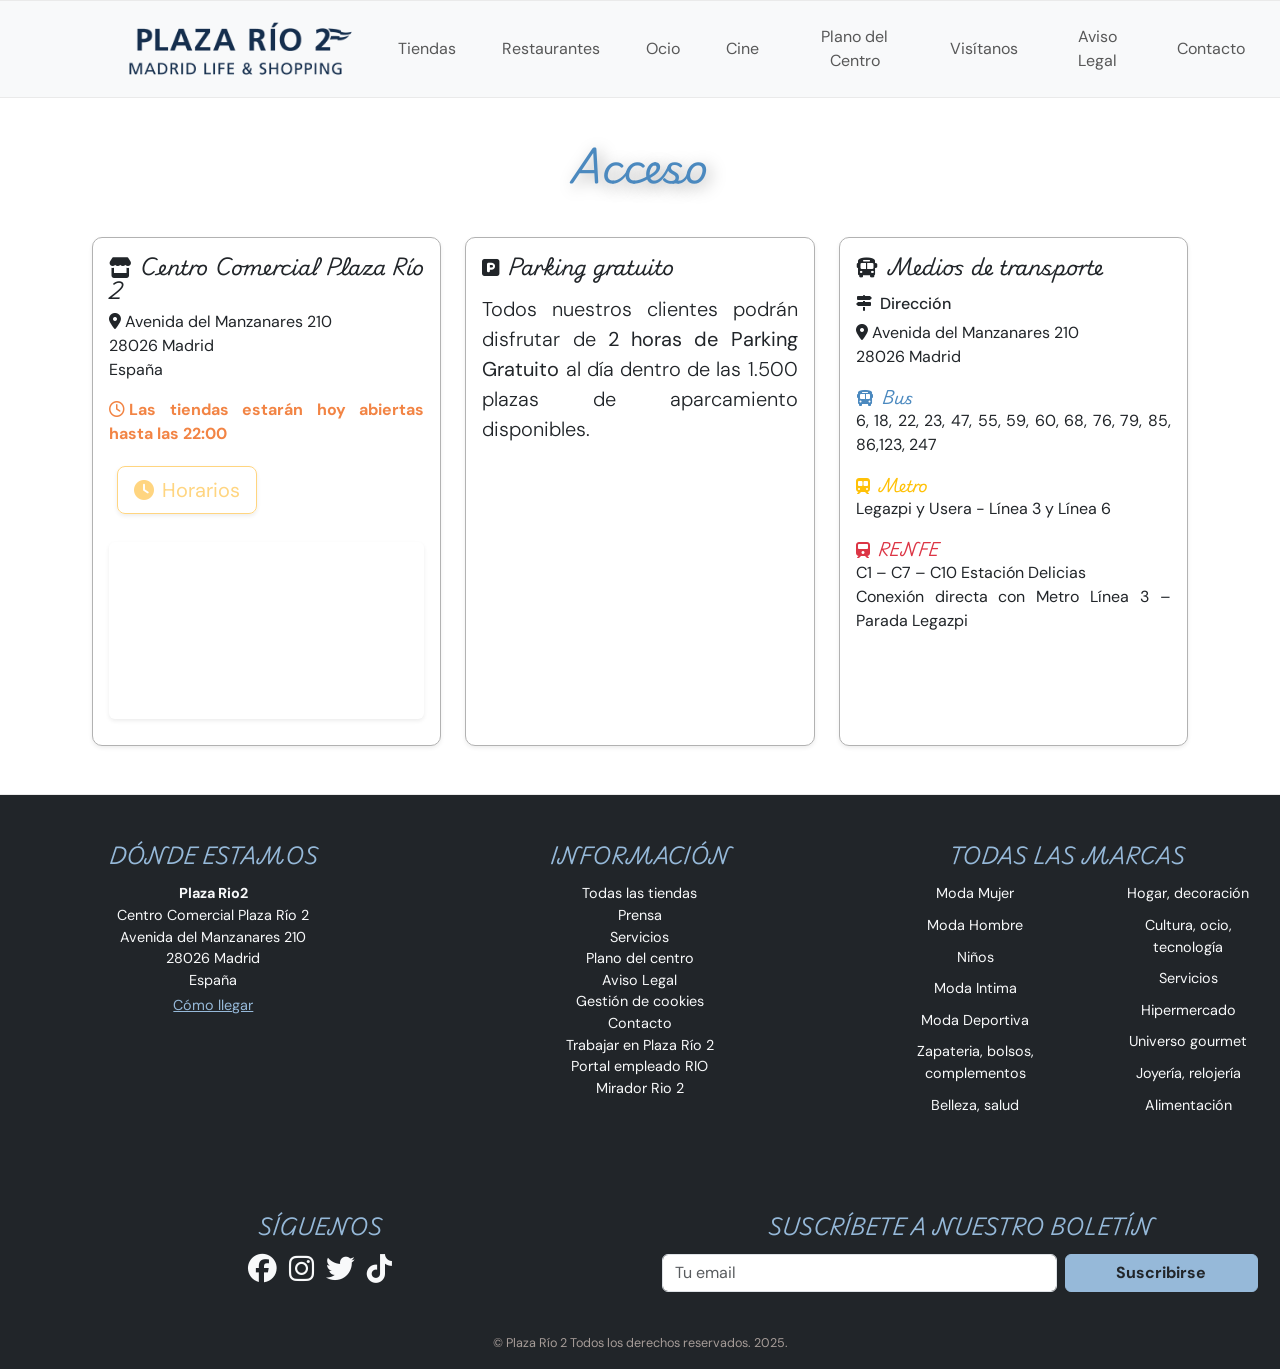
<file: visitanos.html>
<!DOCTYPE html>

<html lang="en">
<head>
  <!-- Metadatos básicos -->
  <meta charset="UTF-8">
  <meta name="viewport" content="width=device-width, initial-scale=1.0">
  <title>Acceso - Centro Comercial Plaza Río 2</title>
  <link rel="icon" type="image/png" href="Imágenes/icono.png">

  <!-- Estilos -->
  <link rel="stylesheet" href="styles.css">
  <link rel="stylesheet" href="scss/custom.css">

  <!-- Iconos -->
  <link rel="stylesheet" href="https://cdn.jsdelivr.net/npm/bootstrap-icons@1.13.1/font/bootstrap-icons.min.css">
  <link rel="stylesheet" href="https://cdnjs.cloudflare.com/ajax/libs/font-awesome/6.5.2/css/all.min.css" crossorigin="anonymous" referrerpolicy="no-referrer" />

  <!-- Bootstrap JS -->
  <script src="https://cdn.jsdelivr.net/npm/bootstrap@5.3.5/dist/js/bootstrap.bundle.min.js"></script>
</head>
<body>
  <!-- ===========================
     HEADER Y NAVBAR
  ============================ -->
  <header>
    <nav class="navbar navbar-expand-lg navbar-light bg-light fixed-top">
      <div class="container-fluid justify-content-center">
        <!-- Logo -->
        <a class="navbar-brand" href="index.html">
          <img src="Imágenes/PlazaRio2-Logo.png" alt="Logo Plaza Río 2" class="logo">
        </a>
        <!-- Botón hamburguesa para móviles -->
        <button class="navbar-toggler" type="button" data-bs-toggle="collapse" data-bs-target="#navbarNav" aria-controls="navbarNav" aria-expanded="false" aria-label="Toggle navigation">
          <span class="navbar-toggler-icon"></span>
        </button>
        <!-- Menú de navegación -->
        <div class="collapse navbar-collapse" id="navbarNav">
          <ul class="navbar-nav text-center">
            <li class="nav-item"><a class="nav-link" href="tiendas.html">Tiendas</a></li>
            <li class="nav-item"><a class="nav-link" href="restaurantes.html">Restaurantes</a></li>
            <li class="nav-item"><a class="nav-link" href="ocio.html">Ocio</a></li>
            <li class="nav-item"><a class="nav-link" href="cine.html">Cine</a></li>
            <li class="nav-item"><a class="nav-link" href="plano-centro.html">Plano del Centro</a></li>
            <li class="nav-item"><a class="nav-link" href="visitanos.html">Visítanos</a></li>
            <li class="nav-item"><a class="nav-link" href="avisolegal.html">Aviso Legal</a></li>
            <li class="nav-item"><a class="nav-link" href="contacto.html">Contacto</a></li>
          </ul>
        </div>
      </div>
    </nav>
  </header>

  <!-- ===========================
     CONTENIDO PRINCIPAL
  ============================ -->
  <main role="main" tabindex="-1" class="container my-5">
    <section>
      <!-- Título y subtítulo -->
      <h1 class="mb-5 text-center fw-bold text-primary texto-plano">Acceso</h1>
      
      <div class="row g-4">
        <!-- Columna: El centro -->
        <div class="col-md-4">
          <div class="card shadow-sm h-100">
            <div class="card-body">
              <address class="mb-4">
                <h3 class="h5 card-title"><i class="fas fa-store me-2"></i>Centro Comercial Plaza Río 2</h3>
                <p><i class="fas fa-map-marker-alt me-1"></i>Avenida del Manzanares 210<br>28026 Madrid<br>España</p>
                <p class="text-success fw-bold"><i class="far fa-clock me-1"></i>Las tiendas estarán hoy abiertas hasta las 22:00</p>
                <!-- Botón para abrir modal de horarios -->
                <button class="btn btn-outline-warning btn-lg shadow-sm mx-2 my-1" data-bs-toggle="modal" data-bs-target="#aviso1">
                  <i class="fas fa-clock me-2"></i>Horarios
                </button>
              </address>
              <!-- Mapa Google Maps -->
              <div class="ratio ratio-16x9 rounded shadow-sm overflow-hidden">
                <iframe src="https://www.google.com/maps/embed?pb=!1m18!1m12!1m3!1d6077.293257929698!2d-3.710663772097049!3d40.39452381747084!2m3!1f0!2f0!3f0!3m2!1i1024!2i768!4f13.1!3m3!1m2!1s0xd42264a5f32eaf9%3A0x511d4a578e2c1b5c!2sCentro+Comercial+Plaza+Rio+2!5e0!3m2!1sen!2sus!4v1504628122834" width="600" height="450" frameborder="0" allowfullscreen></iframe>
              </div>
            </div>
          </div>
        </div>
        <!-- Columna: Parking gratuito -->
        <div class="col-md-4">
          <div class="card shadow-sm h-100" aria-label="Información sobre parking gratuito">
            <div class="card-body">
              <h3 class="h5 mb-3 card-title"><i class="fas fa-parking me-2"></i>Parking gratuito</h3>
              <p class="lead">Todos nuestros clientes podrán disfrutar de <strong>2 horas de Parking Gratuito</strong> al día dentro de las 1.500 plazas de aparcamiento disponibles.</p>
            </div>
          </div>
        </div>
        <!-- Columna: Medios de transporte -->
        <div class="col-md-4">
          <div class="card shadow-sm h-100">
            <div class="card-body">
              <h3 class="  h5 mb-3 card-title "><i class="fas fa-bus me-2"></i>Medios de transporte</h3>
              <h4 class="h6"><i class="fas fa-map-signs me-2"></i>Dirección</h4>
              <p><i class="fas fa-map-marker-alt me-1"></i>Avenida del Manzanares 210<br>28026 Madrid</p>
                <h4 class=" modal-title h6 mt-3 text-primary fw-bold"><i class="fas fa-bus me-2"></i>Bus</h4>
              <p>6, 18, 22, 23, 47, 55, 59, 60, 68, 76, 79, 85, 86,123, 247</p>
                <h4 class=" modal-title h6 mt-3 fw-bold" style="color: #ffc107;"><i class="fas fa-subway me-2"></i>Metro</h4>
              <p>Legazpi y Usera - Línea 3 y Línea 6</p>
                <h4 class=" modal-title h6 mt-3 text-danger fw-bold"><i class="fas fa-train me-2"></i>RENFE</h4>
              <p>C1 – C7 – C10 Estación Delicias<br>Conexión directa con Metro Línea 3 – Parada Legazpi</p>
            </div>
          </div>
        </div>
      </div>
    </section>
  </main>

  <!-- ===========================
     PIE DE PÁGINA (FOOTER)
  ============================ -->
  <footer class="bg-dark text-light pt-5 pb-3 mt-5">
    <div class="container-fluid">
      <div class="row d-flex align-items-start">
        <!-- Dirección -->
        <div class="address-section col-md-4 mb-4">
          <address>
            <h2 class="h5 text-uppercase text-info mb-3">Dónde estamos</h2>
            <strong>Plaza Rio2</strong>
            <p class="mb-1">
              Centro Comercial Plaza Río 2<br>
              Avenida del Manzanares 210<br>
              28026 Madrid<br>
              España
            </p>
            <a href="visitanos.html" class="text-decoration-underline text-info">Cómo llegar</a>
          </address>
        </div>
        <!-- Enlaces útiles -->
        <div class="info-section col-md-4 mb-4">
          <h2 class="h5 text-uppercase text-info mb-3">Información</h2>
          <ul class="list-unstyled">
            <li><a href="tiendas.html" class="text-light text-decoration-none">Todas las tiendas</a></li>
            <li><a href="noticias.html" class="text-light text-decoration-none">Prensa</a></li>
            <li><a href="ocio.html" class="text-light text-decoration-none">Servicios</a></li>
            <li><a href="plano-centro.html" class="text-light text-decoration-none">Plano del centro</a></li>
            <li><a href="avisolegal.html" class="text-light text-decoration-none">Aviso Legal</a></li>
            <li><a href="avisolegal.html#collapseCookies" class="text-light text-decoration-none">Gestión de cookies</a></li>
            <li><a href="contacto.html" class="text-light text-decoration-none">Contacto</a></li>
            <li><a href="portaldeempleo.html" class="text-light text-decoration-none">Trabajar en Plaza Río 2</a></li>
            <li><a href="portaldeempleo.html" class="text-light text-decoration-none">Portal empleado RIO</a></li>
            <li><a href="ocio.html#miradorrio2" class="text-light text-decoration-none">Mirador Rio 2</a></li>
          </ul>
        </div>
        <!-- Listado de marcas y categorías -->
        <div class="brands-section col-md-4 mb-4">
          <h2 class="h5 text-uppercase text-info mb-3">Todas las marcas</h2>
          <div class="d-flex justify-content-center">
            <ul class="list-unstyled me-4">
              <li><a href="tiendas.html" class="text-light text-decoration-none">Moda Mujer</a></li>
              <li><a href="tiendas.html" class="text-light text-decoration-none">Moda Hombre</a></li>
              <li><a href="tiendas.html" class="text-light text-decoration-none">Niños</a></li>
              <li><a href="tiendas.html" class="text-light text-decoration-none">Moda Intima</a></li>
              <li><a href="tiendas.html" class="text-light text-decoration-none">Moda Deportiva</a></li>
              <li><a href="tiendas.html" class="text-light text-decoration-none">Zapateria, bolsos, complementos</a></li>
              <li><a href="tiendas.html" class="text-light text-decoration-none">Belleza, salud</a></li>
            </ul>
            <ul class="list-unstyled">
              <li><a href="tiendas.html" class="text-light text-decoration-none">Hogar, decoración</a></li>
              <li><a href="tiendas.html" class="text-light text-decoration-none">Cultura, ocio, tecnología</a></li>
              <li><a href="tiendas.html" class="text-light text-decoration-none">Servicios</a></li>
              <li><a href="tiendas.html" class="text-light text-decoration-none">Hipermercado</a></li>
              <li><a href="tiendas.html" class="text-light text-decoration-none">Universo gourmet</a></li>
              <li><a href="tiendas.html" class="text-light text-decoration-none">Joyería, relojería</a></li>
              <li><a href="tiendas.html" class="text-light text-decoration-none">Alimentación</a></li>
            </ul>
          </div>
        </div>
      </div>
    </div>
    <!-- Redes sociales y boletín -->
    <div class="container-fluid pt-4 mt-4">
      <div class="row">
        <!-- Redes sociales -->
        <div class="col-md-6 mb-3">
          <section>
            <h2 class="h5 text-uppercase text-info mb-3">Síguenos</h2>
            <ul class="list-inline mb-2">
              <li class="list-inline-item mx-1">
                <a href="https://www.facebook.com/PlazaRio2/" target="_blank" aria-label="Facebook" class="text-light">
                  <i class="fab fa-facebook fa-2x"></i>
                </a>
              </li>
              <li class="list-inline-item mx-1">
                <a href="https://www.instagram.com/plazario_2/" target="_blank" aria-label="Instagram" class="text-light">
                  <i class="fab fa-instagram fa-2x"></i>
                </a>
              </li>
              <li class="list-inline-item mx-1">
                <a href="https://twitter.com/plazario_2" target="_blank" aria-label="Twitter" class="text-light">
                  <i class="fab fa-twitter fa-2x"></i>
                </a>
              </li>
              <li class="list-inline-item mx-1">
                <a href="https://www.tiktok.com/@plazario2" target="_blank" aria-label="TikTok" class="text-light">
                  <i class="fab fa-tiktok fa-2x"></i>
                </a>
              </li>
            </ul>
          </section>
        </div>
        <!-- Boletín de suscripción -->
        <div class="col-md-6">
          <section>
            <h2 class="h5 text-uppercase text-info mb-3">Suscríbete a nuestro boletín</h2>
            <form action="/submit" method="post" class="row g-2 align-items-center">
              <div class="col-8">
                <label for="newsletter-email" class="visually-hidden">Tu email</label>
                <input type="email" name="email" id="newsletter-email" class="form-control" placeholder="Tu email" required>
              </div>
              <div class="col-4">
                <button type="submit" class="btn btn-info w-100 text-dark fw-bold">Suscribirse</button>
              </div>
            </form>
          </section>
        </div>
      </div>
      <!-- Copyright -->
      <div class="row mt-4">
        <div class="col text-center text-secondary small">
          &copy; Plaza Río 2 Todos los derechos reservados. 2025.
        </div>
      </div>
    </div>
  </footer>

   <!-- Modal de horarios -->
      <div class="modal fade" id="aviso1" tabindex="-1" aria-labelledby="aviso1Label" aria-hidden="true">
        <div class="modal-dialog modal-md modal-dialog-centered">
          <div class="modal-content">
            <!-- Encabezado del modal -->
            <div class="modal-header bg-primary text-white">
              <h3 class="modal-title text-white" id="aviso1Label"><i class="fas fa-clock me-2"></i>Horario</h3>
              <button type="button" class="btn-close btn-close-white" data-bs-dismiss="modal" aria-label="Cerrar"></button>
            </div>
            <!-- Cuerpo del modal: información de horarios -->
            <div class="modal-body">
              <h4 class="text-center mb-4 card-title fw-bold"><i class="fas fa-question-circle me-2"></i>¿Cuándo venir a visitarnos?</h4>
              <section>
                <div class="row">
                  <!-- Horario general -->
                  <div class="col-md-6 mb-3 mb-md-0">
                    <div class="card border-0 shadow-sm h-100">
                      <div class="card-body">
                        <h5 class=" text-center text-primary">Horario del centro</h5>
                        <div class="d-flex justify-content-center my-3">
                          <img src="Imágenes/reloj.svg" alt="Horario" class="img-fluid" style="max-width:60px;">
                        </div>
                        <ol class=" card-text list-unstyled text-center mb-0">
                          <li class=" card-text">Lunes a Domingo: <strong>10:00 a 22:00</strong></li>
                        </ol>
                      </div>
                    </div>
                  </div>
                  <!-- Festivos -->
                  <div class="col-md-6">
                    <div class="card border-0 shadow-sm h-100 bg-light">
                      <div class="card-body">
                        <h5 class=" text-center text-danger">
                          <i class="fas fa-star me-2"></i>Aperturas Festivos
                        </h5>
                        <p class="card-text text-start mb-0">
                          <strong>Domingos y festivos de apertura:</strong><br>
                          Abrimos todos los domingos y festivos excepto el 25 de diciembre, 1 y 6 de enero y 1 de mayo (abierta zona de restauración).
                        </p>
                      </div>
                    </div>
                  </div>
                </div>
              </section>
            </div>
           
    </section>
</body>
</html>
</file>
<file: styles.css>
/* 1. Importación de fuentes desde Google Fonts */
@import url('https://fonts.googleapis.com/css2?family=Corben:wght@400;700&family=DM+Sans:ital,opsz,wght@0,9..40,100..1000;1,9..40,100..1000&family=Playwrite+DK+Loopet:wght@100..400&display=swap');
@import url('https://fonts.googleapis.com/css2?family=Cabin+Sketch:wght@400;700&display=swap');

/* 2. Ajustes globales y tipografía base */
html, body {
     overflow-x: hidden;
     text-align: justify;
     font-family: 'DM Sans', Arial, sans-serif;
     scroll-behavior: smooth;
     margin: 0;
     padding: 0;
     background-color: #F2D9BB;
     color: #333;
}

ul, main ul, main ol {
     list-style-type: none;
     padding-left: 0;
     font-family: 'Jost', Arial, sans-serif;
}

code, pre {
     font-family: 'DM Sans', Arial, sans-serif;
}

/* 3. Tipografía por elementos */
h1, .título {
     font-family: 'Playwrite DK Loopet', 'Jost', Arial, sans-serif!important;
     text-shadow: 4px 4px 16px rgba(0,0,0,0.35);
}

.botón-título{
     text-shadow: 4px 4px 16px rgba(0,0,0,0.35);

}

h2, h3 {
     font-family: 'Jost', Arial, sans-serif;
}

h2 {
     font-size: 1.5rem;
     margin-bottom: 20px;
     color: #000;
     font-family: 'DM Sans', Arial, sans-serif;
}

main h2, main h3 {
     color: #2980b9;
     margin-top: 1.5rem;
     margin-bottom: 1rem;
}

/* 4. Header y navegación */
header {
     background-color: #F2D9BB;
     border-bottom: 1px solid #eaeaea;
     padding: 20px 0;
     text-align: center;
     font-family: 'Playwrite DK Loopet', 'Jost', Arial, sans-serif;
}

header h1 {
     margin: 0;
     font-size: 2rem;
     color: #000;
}

nav {
     position: fixed;
     z-index: 1000;
     display: flex;
     align-items: center;
     justify-content: center;
     background-color: #f8f8f8;
     border-top: 1px solid #eaeaea;
     border-bottom: 1px solid #eaeaea;
     font-family: 'Jost', Arial, sans-serif;
     width: 100%;
}

.logo {
     height: 70px;
     margin-left: 100px;
}

nav ul {
     display: flex;
     justify-content: center;
     align-items: center;
     text-align: center;
}

nav ul li {
     margin: 0 15px;
}

nav ul li a {
     text-decoration: none;
     color: #333;
     font-weight: 600;
     transition: color 0.3s;
     font-family: 'DM Sans', Arial, sans-serif;
}

nav ul li a:hover {
     color: #007bff;
}

/* 5. Main y secciones */
main {
     margin-top: 100px;
     font-family: 'DM Sans', Arial, sans-serif;
}

section {
     padding: 0px 10px;
     max-width: 1200px;
     margin: 0 auto;
     font-family: 'DM Sans', Arial, sans-serif;
}

.botones{
     display: flex;
     justify-content: center;
     margin-top: -500px;
     font-family: 'Playwrite DK Loopet', 'Jost', Arial, sans-serif;
     font-weight: 400;
     font-size: 0.9rem;
     gap: 40px; /* Aumenta la separación entre botones */
}

@media (max-width: 1024px) {
     .botones {
          flex-direction: column;
          gap: 64px; /* Más separación vertical en pantallas medianas */
          margin-top: -400px;
     }
}

@media (max-width: 768px) {
     .botones {
          flex-direction: column;
          gap: 80px; /* Aumenta aún más la separación en pantallas pequeñas */
          margin-top: -400px;
     }
}

.Presentación {
     margin-top: -570px;
     margin-bottom: -800px;
     text-shadow: 2px 2px 8px rgba(0,0,0,0.25);
     font-family: 'Playwrite DK Loopet', 'Jost', Arial, sans-serif;
     text-align: center;
}

.texto-horario{
     font-family: 'Playwrite DK Loopet', 'Jost', Arial, sans-serif;
  font-weight: 700;
}

.Text-Presentación, .texto-descripción {
     text-align: center;
     font-family: 'DM Sans', Arial, sans-serif;
  font-weight: 700;
  
}

.texto-descripción{
     margin-bottom: 70px;
     
}

.modal-title{
     font-family: 'Playwrite DK Loopet', 'Jost', Arial, sans-serif;
  font-weight: 700;
     font-size: 2.5rem;
     

}

.Contenido {
     font-family: 'DM Sans', Arial, sans-serif;
}

.Vídeo {
     margin-top: -500px;
     margin-bottom: -800px;
}

.texto-plano{
     margin-top: 100px;
}

.presentation-section{
     margin-bottom: -150px;
}



/* 6. Cards y contenido */
.card {
     background-color: #fff;
     border: 1px solid #7f7f7f;
     border-radius: 5px;
     box-shadow: 0 2px 5px rgba(0,0,0,0.05);
     overflow: hidden;
     transition: transform 0.3s;
     font-family: 'DM Sans', Arial, sans-serif;
}

.card-title{
     font-family: 'Playwrite DK Loopet', 'Jost', Arial, sans-serif;
     font-size: 1.5rem;
     color: #333;
    
  
    
}

.card:hover {
     transform: translateY(-5px);
}

.card img {
     width: 100%;
     height: auto;
     display: block;
}

.card-content {
     padding: 20px;
     font-family: 'DM Sans', Arial, sans-serif;
}

.card-content h3 {
     margin-top: 0;
     font-size: 1.2rem;
     color: #000;
     font-family: 'Jost', Arial, sans-serif;
}

.card-content p {
     font-size: 1rem;
     color: #666;
     font-family: 'DM Sans', Arial, sans-serif;
}

/* 7. Footer y marcas */
footer {
     background-color: #f8f8f8;
     border-top: 1px solid #eaeaea;
     text-align: center;
     padding: 20px 0;
     font-size: 0.9rem;
     color: #999;
     font-family: 'DM Sans', Arial, sans-serif;
}

footer h2, .brands-section h2 {
     margin-bottom: 12px;
     font-family: 'Playwrite DK Loopet', 'Jost', Arial, sans-serif;
}

.brands-section ul li {
     margin-bottom: 10px;
   font-family: 'DM Sans', Arial, sans-serif;
}

.text-light{
     font-family: 'DM Sans', Arial, sans-serif;
}

.badge{
      font-family: 'Playwrite DK Loopet', 'Jost', Arial, sans-serif;
     font-size: 1.5rem;
     color: #333;
    

}



/* 8. Aviso legal y contenido legal */
.avisolegal {
     background: #fff;
     border-radius: 16px;
     box-shadow: 0 4px 24px rgba(0,0,0,0.08);
     font-family: 'DM Sans', Arial, sans-serif;
}

main .card-header {
     background: #f8f9fa;
     border-bottom: 1px solid #e1e1e1;
     font-family: 'Jost', Arial, sans-serif;
}

main .card {
     border-radius: 10px;
     margin-bottom: 10px;
     border: 1px solid #b2b2b2;
     font-family: 'DM Sans', Arial, sans-serif;
}

main .btn-link {
     color: #4B89BF;
     text-decoration: none;
     font-size: 1.15rem;
     transition: color 0.2s;
     font-family: 'Jost', Arial, sans-serif;
}

main .btn-link:hover, main .btn-link:focus {
     color: #1a5276;
     text-decoration: underline;
}

main .legal-content::-webkit-scrollbar {
     width: 8px;
     background: #f1f1f1;
}

main .legal-content::-webkit-scrollbar-thumb {
     background: #d1d1d1;
     border-radius: 4px;
}

/* 9. Otros */
#collapseCookies {
     scroll-margin-top: 80px;
}

/* 10. Responsive Design */

/* --- Tablets --- */
@media (max-width: 1024px) {
     main {
          margin-top: 80px;
     }

     .logo {
          height: 60px;
          margin-left: 0px;
     }
}

/* --- Tablets y móviles --- */
@media (max-width: 768px) {
     nav ul {
          flex-direction: column;
          gap: 10px;
     }
     .logo {
          height: 50px;
          align-items: center;
          margin-left: 0;
     }
     header {
          padding: 10px 0;
     }
     main {
          margin-top: 70px;
          padding: 0 10px;
     }
     section {
          padding: 0 5px;
     }
     .card-content {
          padding: 12px;
     }
}

/* --- Móviles pequeños --- */
@media (max-width: 480px) {
     nav {
          flex-direction: column;
          padding: 5px 0;
     }
     nav ul {
          flex-direction: column;
          gap: 5px;
     }
     .logo {
          height: 40px;
          margin-left: 0;
          align-items: center;
     }
     header h1 {
          font-size: 1.2rem;
     }
     h2 {
          font-size: 1.1rem;
     }
     .card {
          margin-bottom: 16px;
     }
     .card-content {
          padding: 8px;
     }
     section {
          padding: 0 2px;
     }
}
</file>
<file: scss/custom.css>
@charset "UTF-8";
/* 2. Paleta de colores */
/* Color Theme Swatches in Hex */
.Plaza-Río-2-1-hex {
  color: #4B89BF;
}

.Plaza-Río-2-2-hex {
  color: #96B9D9;
}

.Plaza-Río-2-3-hex {
  color: #F2D9BB;
}

.Plaza-Río-2-4-hex {
  color: #F28444;
}

.Plaza-Río-2-5-hex {
  color: #A69C98;
}

/* Color Theme Swatches in RGBA */
.Plaza-Río-2-1-rgba {
  color: rgb(75, 137, 191);
}

.Plaza-Río-2-2-rgba {
  color: rgb(150, 185, 217);
}

.Plaza-Río-2-3-rgba {
  color: rgb(242, 217, 187);
}

.Plaza-Río-2-4-rgba {
  color: rgb(242, 132, 68);
}

.Plaza-Río-2-5-rgba {
  color: rgb(166, 156, 152);
}

/* Color Theme Swatches in HSLA */
.Plaza-Río-2-1-hsla {
  color: hsl(207, 47%, 52%);
}

.Plaza-Río-2-2-hsla {
  color: hsl(208, 46%, 71%);
}

.Plaza-Río-2-3-hsla {
  color: hsl(32, 67%, 84%);
}

.Plaza-Río-2-4-hsla {
  color: hsl(22, 86%, 60%);
}

.Plaza-Río-2-5-hsla {
  color: hsl(17, 7%, 62%);
}

/*!
 * Bootstrap  v5.3.6 (https://getbootstrap.com/)
 * Copyright 2011-2025 The Bootstrap Authors
 * Licensed under MIT (https://github.com/twbs/bootstrap/blob/main/LICENSE)
 */
:root,
[data-bs-theme=light] {
  --bs-blue: #0d6efd;
  --bs-indigo: #6610f2;
  --bs-purple: #6f42c1;
  --bs-pink: #d63384;
  --bs-red: #dc3545;
  --bs-orange: #fd7e14;
  --bs-yellow: #ffc107;
  --bs-green: #198754;
  --bs-teal: #20c997;
  --bs-cyan: #0dcaf0;
  --bs-black: #000;
  --bs-white: #fff;
  --bs-gray: #6c757d;
  --bs-gray-dark: #343a40;
  --bs-gray-100: #f8f9fa;
  --bs-gray-200: #e9ecef;
  --bs-gray-300: #dee2e6;
  --bs-gray-400: #ced4da;
  --bs-gray-500: #adb5bd;
  --bs-gray-600: #6c757d;
  --bs-gray-700: #495057;
  --bs-gray-800: #343a40;
  --bs-gray-900: #212529;
  --bs-primary: #4B89BF;
  --bs-secondary: #A69C98;
  --bs-success: #F28444;
  --bs-info: #96B9D9;
  --bs-warning: #FFD580;
  --bs-danger: #dc3545;
  --bs-light: #f8f9fa;
  --bs-dark: #212529;
  --bs-primary-rgb: 75, 137, 191;
  --bs-secondary-rgb: 166, 156, 152;
  --bs-success-rgb: 242, 132, 68;
  --bs-info-rgb: 150, 185, 217;
  --bs-warning-rgb: 255, 213, 128;
  --bs-danger-rgb: 220, 53, 69;
  --bs-light-rgb: 248, 249, 250;
  --bs-dark-rgb: 33, 37, 41;
  --bs-primary-text-emphasis: #1e374c;
  --bs-secondary-text-emphasis: #423e3d;
  --bs-success-text-emphasis: #61351b;
  --bs-info-text-emphasis: #3c4a57;
  --bs-warning-text-emphasis: #665533;
  --bs-danger-text-emphasis: #58151c;
  --bs-light-text-emphasis: #495057;
  --bs-dark-text-emphasis: #495057;
  --bs-primary-bg-subtle: #dbe7f2;
  --bs-secondary-bg-subtle: #edebea;
  --bs-success-bg-subtle: #fce6da;
  --bs-info-bg-subtle: #eaf1f7;
  --bs-warning-bg-subtle: #fff7e6;
  --bs-danger-bg-subtle: #f8d7da;
  --bs-light-bg-subtle: #fcfcfd;
  --bs-dark-bg-subtle: #ced4da;
  --bs-primary-border-subtle: #b7d0e5;
  --bs-secondary-border-subtle: #dbd7d6;
  --bs-success-border-subtle: #faceb4;
  --bs-info-border-subtle: #d5e3f0;
  --bs-warning-border-subtle: #ffeecc;
  --bs-danger-border-subtle: #f1aeb5;
  --bs-light-border-subtle: #e9ecef;
  --bs-dark-border-subtle: #adb5bd;
  --bs-white-rgb: 255, 255, 255;
  --bs-black-rgb: 0, 0, 0;
  --bs-font-sans-serif: system-ui, -apple-system, "Segoe UI", Roboto, "Helvetica Neue", "Noto Sans", "Liberation Sans", Arial, sans-serif, "Apple Color Emoji", "Segoe UI Emoji", "Segoe UI Symbol", "Noto Color Emoji";
  --bs-font-monospace: SFMono-Regular, Menlo, Monaco, Consolas, "Liberation Mono", "Courier New", monospace;
  --bs-gradient: linear-gradient(180deg, rgba(255, 255, 255, 0.15), rgba(255, 255, 255, 0));
  --bs-body-font-family: var(--bs-font-sans-serif);
  --bs-body-font-size: 1rem;
  --bs-body-font-weight: 400;
  --bs-body-line-height: 1.5;
  --bs-body-color: #212529;
  --bs-body-color-rgb: 33, 37, 41;
  --bs-body-bg: #fff;
  --bs-body-bg-rgb: 255, 255, 255;
  --bs-emphasis-color: #000;
  --bs-emphasis-color-rgb: 0, 0, 0;
  --bs-secondary-color: rgba(33, 37, 41, 0.75);
  --bs-secondary-color-rgb: 33, 37, 41;
  --bs-secondary-bg: #e9ecef;
  --bs-secondary-bg-rgb: 233, 236, 239;
  --bs-tertiary-color: rgba(33, 37, 41, 0.5);
  --bs-tertiary-color-rgb: 33, 37, 41;
  --bs-tertiary-bg: #f8f9fa;
  --bs-tertiary-bg-rgb: 248, 249, 250;
  --bs-heading-color: inherit;
  --bs-link-color: #4B89BF;
  --bs-link-color-rgb: 75, 137, 191;
  --bs-link-decoration: underline;
  --bs-link-hover-color: #3c6e99;
  --bs-link-hover-color-rgb: 60, 110, 153;
  --bs-code-color: #d63384;
  --bs-highlight-color: #212529;
  --bs-highlight-bg: #fff3cd;
  --bs-border-width: 1px;
  --bs-border-style: solid;
  --bs-border-color: #dee2e6;
  --bs-border-color-translucent: rgba(0, 0, 0, 0.175);
  --bs-border-radius: 0.375rem;
  --bs-border-radius-sm: 0.25rem;
  --bs-border-radius-lg: 0.5rem;
  --bs-border-radius-xl: 1rem;
  --bs-border-radius-xxl: 2rem;
  --bs-border-radius-2xl: var(--bs-border-radius-xxl);
  --bs-border-radius-pill: 50rem;
  --bs-box-shadow: 0 0.5rem 1rem rgba(0, 0, 0, 0.15);
  --bs-box-shadow-sm: 0 0.125rem 0.25rem rgba(0, 0, 0, 0.075);
  --bs-box-shadow-lg: 0 1rem 3rem rgba(0, 0, 0, 0.175);
  --bs-box-shadow-inset: inset 0 1px 2px rgba(0, 0, 0, 0.075);
  --bs-focus-ring-width: 0.25rem;
  --bs-focus-ring-opacity: 0.25;
  --bs-focus-ring-color: rgba(75, 137, 191, 0.25);
  --bs-form-valid-color: #F28444;
  --bs-form-valid-border-color: #F28444;
  --bs-form-invalid-color: #dc3545;
  --bs-form-invalid-border-color: #dc3545;
}

[data-bs-theme=dark] {
  color-scheme: dark;
  --bs-body-color: #dee2e6;
  --bs-body-color-rgb: 222, 226, 230;
  --bs-body-bg: #212529;
  --bs-body-bg-rgb: 33, 37, 41;
  --bs-emphasis-color: #fff;
  --bs-emphasis-color-rgb: 255, 255, 255;
  --bs-secondary-color: rgba(222, 226, 230, 0.75);
  --bs-secondary-color-rgb: 222, 226, 230;
  --bs-secondary-bg: #343a40;
  --bs-secondary-bg-rgb: 52, 58, 64;
  --bs-tertiary-color: rgba(222, 226, 230, 0.5);
  --bs-tertiary-color-rgb: 222, 226, 230;
  --bs-tertiary-bg: #2b3035;
  --bs-tertiary-bg-rgb: 43, 48, 53;
  --bs-primary-text-emphasis: #93b8d9;
  --bs-secondary-text-emphasis: #cac4c1;
  --bs-success-text-emphasis: #f7b58f;
  --bs-info-text-emphasis: #c0d5e8;
  --bs-warning-text-emphasis: #ffe6b3;
  --bs-danger-text-emphasis: #ea868f;
  --bs-light-text-emphasis: #f8f9fa;
  --bs-dark-text-emphasis: #dee2e6;
  --bs-primary-bg-subtle: #0f1b26;
  --bs-secondary-bg-subtle: #211f1e;
  --bs-success-bg-subtle: #301a0e;
  --bs-info-bg-subtle: #1e252b;
  --bs-warning-bg-subtle: #332b1a;
  --bs-danger-bg-subtle: #2c0b0e;
  --bs-light-bg-subtle: #343a40;
  --bs-dark-bg-subtle: #1a1d20;
  --bs-primary-border-subtle: #2d5273;
  --bs-secondary-border-subtle: #645e5b;
  --bs-success-border-subtle: #914f29;
  --bs-info-border-subtle: #5a6f82;
  --bs-warning-border-subtle: #99804d;
  --bs-danger-border-subtle: #842029;
  --bs-light-border-subtle: #495057;
  --bs-dark-border-subtle: #343a40;
  --bs-heading-color: inherit;
  --bs-link-color: #93b8d9;
  --bs-link-hover-color: #a9c6e1;
  --bs-link-color-rgb: 147, 184, 217;
  --bs-link-hover-color-rgb: 169, 198, 225;
  --bs-code-color: #e685b5;
  --bs-highlight-color: #dee2e6;
  --bs-highlight-bg: #664d03;
  --bs-border-color: #495057;
  --bs-border-color-translucent: rgba(255, 255, 255, 0.15);
  --bs-form-valid-color: #75b798;
  --bs-form-valid-border-color: #75b798;
  --bs-form-invalid-color: #ea868f;
  --bs-form-invalid-border-color: #ea868f;
}

*,
*::before,
*::after {
  box-sizing: border-box;
}

@media (prefers-reduced-motion: no-preference) {
  :root {
    scroll-behavior: smooth;
  }
}

body {
  margin: 0;
  font-family: var(--bs-body-font-family);
  font-size: var(--bs-body-font-size);
  font-weight: var(--bs-body-font-weight);
  line-height: var(--bs-body-line-height);
  color: var(--bs-body-color);
  text-align: var(--bs-body-text-align);
  background-color: var(--bs-body-bg);
  -webkit-text-size-adjust: 100%;
  -webkit-tap-highlight-color: rgba(0, 0, 0, 0);
}

hr {
  margin: 1rem 0;
  color: inherit;
  border: 0;
  border-top: var(--bs-border-width) solid;
  opacity: 0.25;
}

h6, .h6, h5, .h5, h4, .h4, h3, .h3, h2, .h2, h1, .h1 {
  margin-top: 0;
  margin-bottom: 0.5rem;
  font-weight: 500;
  line-height: 1.2;
  color: var(--bs-heading-color);
}

h1, .h1 {
  font-size: calc(1.375rem + 1.5vw);
}
@media (min-width: 1200px) {
  h1, .h1 {
    font-size: 2.5rem;
  }
}

h2, .h2 {
  font-size: calc(1.325rem + 0.9vw);
}
@media (min-width: 1200px) {
  h2, .h2 {
    font-size: 2rem;
  }
}

h3, .h3 {
  font-size: calc(1.3rem + 0.6vw);
}
@media (min-width: 1200px) {
  h3, .h3 {
    font-size: 1.75rem;
  }
}

h4, .h4 {
  font-size: calc(1.275rem + 0.3vw);
}
@media (min-width: 1200px) {
  h4, .h4 {
    font-size: 1.5rem;
  }
}

h5, .h5 {
  font-size: 1.25rem;
}

h6, .h6 {
  font-size: 1rem;
}

p {
  margin-top: 0;
  margin-bottom: 1rem;
}

abbr[title] {
  -webkit-text-decoration: underline dotted;
          text-decoration: underline dotted;
  cursor: help;
  -webkit-text-decoration-skip-ink: none;
          text-decoration-skip-ink: none;
}

address {
  margin-bottom: 1rem;
  font-style: normal;
  line-height: inherit;
}

ol,
ul {
  padding-left: 2rem;
}

ol,
ul,
dl {
  margin-top: 0;
  margin-bottom: 1rem;
}

ol ol,
ul ul,
ol ul,
ul ol {
  margin-bottom: 0;
}

dt {
  font-weight: 700;
}

dd {
  margin-bottom: 0.5rem;
  margin-left: 0;
}

blockquote {
  margin: 0 0 1rem;
}

b,
strong {
  font-weight: bolder;
}

small, .small {
  font-size: 0.875em;
}

mark, .mark {
  padding: 0.1875em;
  color: var(--bs-highlight-color);
  background-color: var(--bs-highlight-bg);
}

sub,
sup {
  position: relative;
  font-size: 0.75em;
  line-height: 0;
  vertical-align: baseline;
}

sub {
  bottom: -0.25em;
}

sup {
  top: -0.5em;
}

a {
  color: rgba(var(--bs-link-color-rgb), var(--bs-link-opacity, 1));
  text-decoration: underline;
}
a:hover {
  --bs-link-color-rgb: var(--bs-link-hover-color-rgb);
}

a:not([href]):not([class]), a:not([href]):not([class]):hover {
  color: inherit;
  text-decoration: none;
}

pre,
code,
kbd,
samp {
  font-family: var(--bs-font-monospace);
  font-size: 1em;
}

pre {
  display: block;
  margin-top: 0;
  margin-bottom: 1rem;
  overflow: auto;
  font-size: 0.875em;
}
pre code {
  font-size: inherit;
  color: inherit;
  word-break: normal;
}

code {
  font-size: 0.875em;
  color: var(--bs-code-color);
  word-wrap: break-word;
}
a > code {
  color: inherit;
}

kbd {
  padding: 0.1875rem 0.375rem;
  font-size: 0.875em;
  color: var(--bs-body-bg);
  background-color: var(--bs-body-color);
  border-radius: 0.25rem;
}
kbd kbd {
  padding: 0;
  font-size: 1em;
}

figure {
  margin: 0 0 1rem;
}

img,
svg {
  vertical-align: middle;
}

table {
  caption-side: bottom;
  border-collapse: collapse;
}

caption {
  padding-top: 0.5rem;
  padding-bottom: 0.5rem;
  color: var(--bs-secondary-color);
  text-align: left;
}

th {
  text-align: inherit;
  text-align: -webkit-match-parent;
}

thead,
tbody,
tfoot,
tr,
td,
th {
  border-color: inherit;
  border-style: solid;
  border-width: 0;
}

label {
  display: inline-block;
}

button {
  border-radius: 0;
}

button:focus:not(:focus-visible) {
  outline: 0;
}

input,
button,
select,
optgroup,
textarea {
  margin: 0;
  font-family: inherit;
  font-size: inherit;
  line-height: inherit;
}

button,
select {
  text-transform: none;
}

[role=button] {
  cursor: pointer;
}

select {
  word-wrap: normal;
}
select:disabled {
  opacity: 1;
}

[list]:not([type=date]):not([type=datetime-local]):not([type=month]):not([type=week]):not([type=time])::-webkit-calendar-picker-indicator {
  display: none !important;
}

button,
[type=button],
[type=reset],
[type=submit] {
  -webkit-appearance: button;
}
button:not(:disabled),
[type=button]:not(:disabled),
[type=reset]:not(:disabled),
[type=submit]:not(:disabled) {
  cursor: pointer;
}

::-moz-focus-inner {
  padding: 0;
  border-style: none;
}

textarea {
  resize: vertical;
}

fieldset {
  min-width: 0;
  padding: 0;
  margin: 0;
  border: 0;
}

legend {
  float: left;
  width: 100%;
  padding: 0;
  margin-bottom: 0.5rem;
  line-height: inherit;
  font-size: calc(1.275rem + 0.3vw);
}
@media (min-width: 1200px) {
  legend {
    font-size: 1.5rem;
  }
}
legend + * {
  clear: left;
}

::-webkit-datetime-edit-fields-wrapper,
::-webkit-datetime-edit-text,
::-webkit-datetime-edit-minute,
::-webkit-datetime-edit-hour-field,
::-webkit-datetime-edit-day-field,
::-webkit-datetime-edit-month-field,
::-webkit-datetime-edit-year-field {
  padding: 0;
}

::-webkit-inner-spin-button {
  height: auto;
}

[type=search] {
  -webkit-appearance: textfield;
  outline-offset: -2px;
}

/* rtl:raw:
[type="tel"],
[type="url"],
[type="email"],
[type="number"] {
  direction: ltr;
}
*/
::-webkit-search-decoration {
  -webkit-appearance: none;
}

::-webkit-color-swatch-wrapper {
  padding: 0;
}

::file-selector-button {
  font: inherit;
  -webkit-appearance: button;
}

output {
  display: inline-block;
}

iframe {
  border: 0;
}

summary {
  display: list-item;
  cursor: pointer;
}

progress {
  vertical-align: baseline;
}

[hidden] {
  display: none !important;
}

.lead {
  font-size: 1.25rem;
  font-weight: 300;
}

.display-1 {
  font-weight: 300;
  line-height: 1.2;
  font-size: calc(1.625rem + 4.5vw);
}
@media (min-width: 1200px) {
  .display-1 {
    font-size: 5rem;
  }
}

.display-2 {
  font-weight: 300;
  line-height: 1.2;
  font-size: calc(1.575rem + 3.9vw);
}
@media (min-width: 1200px) {
  .display-2 {
    font-size: 4.5rem;
  }
}

.display-3 {
  font-weight: 300;
  line-height: 1.2;
  font-size: calc(1.525rem + 3.3vw);
}
@media (min-width: 1200px) {
  .display-3 {
    font-size: 4rem;
  }
}

.display-4 {
  font-weight: 300;
  line-height: 1.2;
  font-size: calc(1.475rem + 2.7vw);
}
@media (min-width: 1200px) {
  .display-4 {
    font-size: 3.5rem;
  }
}

.display-5 {
  font-weight: 300;
  line-height: 1.2;
  font-size: calc(1.425rem + 2.1vw);
}
@media (min-width: 1200px) {
  .display-5 {
    font-size: 3rem;
  }
}

.display-6 {
  font-weight: 300;
  line-height: 1.2;
  font-size: calc(1.375rem + 1.5vw);
}
@media (min-width: 1200px) {
  .display-6 {
    font-size: 2.5rem;
  }
}

.list-unstyled {
  padding-left: 0;
  list-style: none;
}

.list-inline {
  padding-left: 0;
  list-style: none;
}

.list-inline-item {
  display: inline-block;
}
.list-inline-item:not(:last-child) {
  margin-right: 0.5rem;
}

.initialism {
  font-size: 0.875em;
  text-transform: uppercase;
}

.blockquote {
  margin-bottom: 1rem;
  font-size: 1.25rem;
}
.blockquote > :last-child {
  margin-bottom: 0;
}

.blockquote-footer {
  margin-top: -1rem;
  margin-bottom: 1rem;
  font-size: 0.875em;
  color: #6c757d;
}
.blockquote-footer::before {
  content: "— ";
}

.img-fluid {
  max-width: 100%;
  height: auto;
}

.img-thumbnail {
  padding: 0.25rem;
  background-color: var(--bs-body-bg);
  border: var(--bs-border-width) solid var(--bs-border-color);
  border-radius: var(--bs-border-radius);
  max-width: 100%;
  height: auto;
}

.figure {
  display: inline-block;
}

.figure-img {
  margin-bottom: 0.5rem;
  line-height: 1;
}

.figure-caption {
  font-size: 0.875em;
  color: var(--bs-secondary-color);
}

.container,
.container-fluid,
.container-xxl,
.container-xl,
.container-lg,
.container-md,
.container-sm {
  --bs-gutter-x: 1.5rem;
  --bs-gutter-y: 0;
  width: 100%;
  padding-right: calc(var(--bs-gutter-x) * 0.5);
  padding-left: calc(var(--bs-gutter-x) * 0.5);
  margin-right: auto;
  margin-left: auto;
}

@media (min-width: 576px) {
  .container-sm, .container {
    max-width: 540px;
  }
}
@media (min-width: 768px) {
  .container-md, .container-sm, .container {
    max-width: 720px;
  }
}
@media (min-width: 992px) {
  .container-lg, .container-md, .container-sm, .container {
    max-width: 960px;
  }
}
@media (min-width: 1200px) {
  .container-xl, .container-lg, .container-md, .container-sm, .container {
    max-width: 1140px;
  }
}
@media (min-width: 1400px) {
  .container-xxl, .container-xl, .container-lg, .container-md, .container-sm, .container {
    max-width: 1320px;
  }
}
:root {
  --bs-breakpoint-xs: 0;
  --bs-breakpoint-sm: 576px;
  --bs-breakpoint-md: 768px;
  --bs-breakpoint-lg: 992px;
  --bs-breakpoint-xl: 1200px;
  --bs-breakpoint-xxl: 1400px;
}

.row {
  --bs-gutter-x: 1.5rem;
  --bs-gutter-y: 0;
  display: flex;
  flex-wrap: wrap;
  margin-top: calc(-1 * var(--bs-gutter-y));
  margin-right: calc(-0.5 * var(--bs-gutter-x));
  margin-left: calc(-0.5 * var(--bs-gutter-x));
}
.row > * {
  flex-shrink: 0;
  width: 100%;
  max-width: 100%;
  padding-right: calc(var(--bs-gutter-x) * 0.5);
  padding-left: calc(var(--bs-gutter-x) * 0.5);
  margin-top: var(--bs-gutter-y);
}

.col {
  flex: 1 0 0;
}

.row-cols-auto > * {
  flex: 0 0 auto;
  width: auto;
}

.row-cols-1 > * {
  flex: 0 0 auto;
  width: 100%;
}

.row-cols-2 > * {
  flex: 0 0 auto;
  width: 50%;
}

.row-cols-3 > * {
  flex: 0 0 auto;
  width: 33.33333333%;
}

.row-cols-4 > * {
  flex: 0 0 auto;
  width: 25%;
}

.row-cols-5 > * {
  flex: 0 0 auto;
  width: 20%;
}

.row-cols-6 > * {
  flex: 0 0 auto;
  width: 16.66666667%;
}

.col-auto {
  flex: 0 0 auto;
  width: auto;
}

.col-1 {
  flex: 0 0 auto;
  width: 8.33333333%;
}

.col-2 {
  flex: 0 0 auto;
  width: 16.66666667%;
}

.col-3 {
  flex: 0 0 auto;
  width: 25%;
}

.col-4 {
  flex: 0 0 auto;
  width: 33.33333333%;
}

.col-5 {
  flex: 0 0 auto;
  width: 41.66666667%;
}

.col-6 {
  flex: 0 0 auto;
  width: 50%;
}

.col-7 {
  flex: 0 0 auto;
  width: 58.33333333%;
}

.col-8 {
  flex: 0 0 auto;
  width: 66.66666667%;
}

.col-9 {
  flex: 0 0 auto;
  width: 75%;
}

.col-10 {
  flex: 0 0 auto;
  width: 83.33333333%;
}

.col-11 {
  flex: 0 0 auto;
  width: 91.66666667%;
}

.col-12 {
  flex: 0 0 auto;
  width: 100%;
}

.offset-1 {
  margin-left: 8.33333333%;
}

.offset-2 {
  margin-left: 16.66666667%;
}

.offset-3 {
  margin-left: 25%;
}

.offset-4 {
  margin-left: 33.33333333%;
}

.offset-5 {
  margin-left: 41.66666667%;
}

.offset-6 {
  margin-left: 50%;
}

.offset-7 {
  margin-left: 58.33333333%;
}

.offset-8 {
  margin-left: 66.66666667%;
}

.offset-9 {
  margin-left: 75%;
}

.offset-10 {
  margin-left: 83.33333333%;
}

.offset-11 {
  margin-left: 91.66666667%;
}

.g-0,
.gx-0 {
  --bs-gutter-x: 0;
}

.g-0,
.gy-0 {
  --bs-gutter-y: 0;
}

.g-1,
.gx-1 {
  --bs-gutter-x: 0.25rem;
}

.g-1,
.gy-1 {
  --bs-gutter-y: 0.25rem;
}

.g-2,
.gx-2 {
  --bs-gutter-x: 0.5rem;
}

.g-2,
.gy-2 {
  --bs-gutter-y: 0.5rem;
}

.g-3,
.gx-3 {
  --bs-gutter-x: 1rem;
}

.g-3,
.gy-3 {
  --bs-gutter-y: 1rem;
}

.g-4,
.gx-4 {
  --bs-gutter-x: 1.5rem;
}

.g-4,
.gy-4 {
  --bs-gutter-y: 1.5rem;
}

.g-5,
.gx-5 {
  --bs-gutter-x: 3rem;
}

.g-5,
.gy-5 {
  --bs-gutter-y: 3rem;
}

@media (min-width: 576px) {
  .col-sm {
    flex: 1 0 0;
  }
  .row-cols-sm-auto > * {
    flex: 0 0 auto;
    width: auto;
  }
  .row-cols-sm-1 > * {
    flex: 0 0 auto;
    width: 100%;
  }
  .row-cols-sm-2 > * {
    flex: 0 0 auto;
    width: 50%;
  }
  .row-cols-sm-3 > * {
    flex: 0 0 auto;
    width: 33.33333333%;
  }
  .row-cols-sm-4 > * {
    flex: 0 0 auto;
    width: 25%;
  }
  .row-cols-sm-5 > * {
    flex: 0 0 auto;
    width: 20%;
  }
  .row-cols-sm-6 > * {
    flex: 0 0 auto;
    width: 16.66666667%;
  }
  .col-sm-auto {
    flex: 0 0 auto;
    width: auto;
  }
  .col-sm-1 {
    flex: 0 0 auto;
    width: 8.33333333%;
  }
  .col-sm-2 {
    flex: 0 0 auto;
    width: 16.66666667%;
  }
  .col-sm-3 {
    flex: 0 0 auto;
    width: 25%;
  }
  .col-sm-4 {
    flex: 0 0 auto;
    width: 33.33333333%;
  }
  .col-sm-5 {
    flex: 0 0 auto;
    width: 41.66666667%;
  }
  .col-sm-6 {
    flex: 0 0 auto;
    width: 50%;
  }
  .col-sm-7 {
    flex: 0 0 auto;
    width: 58.33333333%;
  }
  .col-sm-8 {
    flex: 0 0 auto;
    width: 66.66666667%;
  }
  .col-sm-9 {
    flex: 0 0 auto;
    width: 75%;
  }
  .col-sm-10 {
    flex: 0 0 auto;
    width: 83.33333333%;
  }
  .col-sm-11 {
    flex: 0 0 auto;
    width: 91.66666667%;
  }
  .col-sm-12 {
    flex: 0 0 auto;
    width: 100%;
  }
  .offset-sm-0 {
    margin-left: 0;
  }
  .offset-sm-1 {
    margin-left: 8.33333333%;
  }
  .offset-sm-2 {
    margin-left: 16.66666667%;
  }
  .offset-sm-3 {
    margin-left: 25%;
  }
  .offset-sm-4 {
    margin-left: 33.33333333%;
  }
  .offset-sm-5 {
    margin-left: 41.66666667%;
  }
  .offset-sm-6 {
    margin-left: 50%;
  }
  .offset-sm-7 {
    margin-left: 58.33333333%;
  }
  .offset-sm-8 {
    margin-left: 66.66666667%;
  }
  .offset-sm-9 {
    margin-left: 75%;
  }
  .offset-sm-10 {
    margin-left: 83.33333333%;
  }
  .offset-sm-11 {
    margin-left: 91.66666667%;
  }
  .g-sm-0,
  .gx-sm-0 {
    --bs-gutter-x: 0;
  }
  .g-sm-0,
  .gy-sm-0 {
    --bs-gutter-y: 0;
  }
  .g-sm-1,
  .gx-sm-1 {
    --bs-gutter-x: 0.25rem;
  }
  .g-sm-1,
  .gy-sm-1 {
    --bs-gutter-y: 0.25rem;
  }
  .g-sm-2,
  .gx-sm-2 {
    --bs-gutter-x: 0.5rem;
  }
  .g-sm-2,
  .gy-sm-2 {
    --bs-gutter-y: 0.5rem;
  }
  .g-sm-3,
  .gx-sm-3 {
    --bs-gutter-x: 1rem;
  }
  .g-sm-3,
  .gy-sm-3 {
    --bs-gutter-y: 1rem;
  }
  .g-sm-4,
  .gx-sm-4 {
    --bs-gutter-x: 1.5rem;
  }
  .g-sm-4,
  .gy-sm-4 {
    --bs-gutter-y: 1.5rem;
  }
  .g-sm-5,
  .gx-sm-5 {
    --bs-gutter-x: 3rem;
  }
  .g-sm-5,
  .gy-sm-5 {
    --bs-gutter-y: 3rem;
  }
}
@media (min-width: 768px) {
  .col-md {
    flex: 1 0 0;
  }
  .row-cols-md-auto > * {
    flex: 0 0 auto;
    width: auto;
  }
  .row-cols-md-1 > * {
    flex: 0 0 auto;
    width: 100%;
  }
  .row-cols-md-2 > * {
    flex: 0 0 auto;
    width: 50%;
  }
  .row-cols-md-3 > * {
    flex: 0 0 auto;
    width: 33.33333333%;
  }
  .row-cols-md-4 > * {
    flex: 0 0 auto;
    width: 25%;
  }
  .row-cols-md-5 > * {
    flex: 0 0 auto;
    width: 20%;
  }
  .row-cols-md-6 > * {
    flex: 0 0 auto;
    width: 16.66666667%;
  }
  .col-md-auto {
    flex: 0 0 auto;
    width: auto;
  }
  .col-md-1 {
    flex: 0 0 auto;
    width: 8.33333333%;
  }
  .col-md-2 {
    flex: 0 0 auto;
    width: 16.66666667%;
  }
  .col-md-3 {
    flex: 0 0 auto;
    width: 25%;
  }
  .col-md-4 {
    flex: 0 0 auto;
    width: 33.33333333%;
  }
  .col-md-5 {
    flex: 0 0 auto;
    width: 41.66666667%;
  }
  .col-md-6 {
    flex: 0 0 auto;
    width: 50%;
  }
  .col-md-7 {
    flex: 0 0 auto;
    width: 58.33333333%;
  }
  .col-md-8 {
    flex: 0 0 auto;
    width: 66.66666667%;
  }
  .col-md-9 {
    flex: 0 0 auto;
    width: 75%;
  }
  .col-md-10 {
    flex: 0 0 auto;
    width: 83.33333333%;
  }
  .col-md-11 {
    flex: 0 0 auto;
    width: 91.66666667%;
  }
  .col-md-12 {
    flex: 0 0 auto;
    width: 100%;
  }
  .offset-md-0 {
    margin-left: 0;
  }
  .offset-md-1 {
    margin-left: 8.33333333%;
  }
  .offset-md-2 {
    margin-left: 16.66666667%;
  }
  .offset-md-3 {
    margin-left: 25%;
  }
  .offset-md-4 {
    margin-left: 33.33333333%;
  }
  .offset-md-5 {
    margin-left: 41.66666667%;
  }
  .offset-md-6 {
    margin-left: 50%;
  }
  .offset-md-7 {
    margin-left: 58.33333333%;
  }
  .offset-md-8 {
    margin-left: 66.66666667%;
  }
  .offset-md-9 {
    margin-left: 75%;
  }
  .offset-md-10 {
    margin-left: 83.33333333%;
  }
  .offset-md-11 {
    margin-left: 91.66666667%;
  }
  .g-md-0,
  .gx-md-0 {
    --bs-gutter-x: 0;
  }
  .g-md-0,
  .gy-md-0 {
    --bs-gutter-y: 0;
  }
  .g-md-1,
  .gx-md-1 {
    --bs-gutter-x: 0.25rem;
  }
  .g-md-1,
  .gy-md-1 {
    --bs-gutter-y: 0.25rem;
  }
  .g-md-2,
  .gx-md-2 {
    --bs-gutter-x: 0.5rem;
  }
  .g-md-2,
  .gy-md-2 {
    --bs-gutter-y: 0.5rem;
  }
  .g-md-3,
  .gx-md-3 {
    --bs-gutter-x: 1rem;
  }
  .g-md-3,
  .gy-md-3 {
    --bs-gutter-y: 1rem;
  }
  .g-md-4,
  .gx-md-4 {
    --bs-gutter-x: 1.5rem;
  }
  .g-md-4,
  .gy-md-4 {
    --bs-gutter-y: 1.5rem;
  }
  .g-md-5,
  .gx-md-5 {
    --bs-gutter-x: 3rem;
  }
  .g-md-5,
  .gy-md-5 {
    --bs-gutter-y: 3rem;
  }
}
@media (min-width: 992px) {
  .col-lg {
    flex: 1 0 0;
  }
  .row-cols-lg-auto > * {
    flex: 0 0 auto;
    width: auto;
  }
  .row-cols-lg-1 > * {
    flex: 0 0 auto;
    width: 100%;
  }
  .row-cols-lg-2 > * {
    flex: 0 0 auto;
    width: 50%;
  }
  .row-cols-lg-3 > * {
    flex: 0 0 auto;
    width: 33.33333333%;
  }
  .row-cols-lg-4 > * {
    flex: 0 0 auto;
    width: 25%;
  }
  .row-cols-lg-5 > * {
    flex: 0 0 auto;
    width: 20%;
  }
  .row-cols-lg-6 > * {
    flex: 0 0 auto;
    width: 16.66666667%;
  }
  .col-lg-auto {
    flex: 0 0 auto;
    width: auto;
  }
  .col-lg-1 {
    flex: 0 0 auto;
    width: 8.33333333%;
  }
  .col-lg-2 {
    flex: 0 0 auto;
    width: 16.66666667%;
  }
  .col-lg-3 {
    flex: 0 0 auto;
    width: 25%;
  }
  .col-lg-4 {
    flex: 0 0 auto;
    width: 33.33333333%;
  }
  .col-lg-5 {
    flex: 0 0 auto;
    width: 41.66666667%;
  }
  .col-lg-6 {
    flex: 0 0 auto;
    width: 50%;
  }
  .col-lg-7 {
    flex: 0 0 auto;
    width: 58.33333333%;
  }
  .col-lg-8 {
    flex: 0 0 auto;
    width: 66.66666667%;
  }
  .col-lg-9 {
    flex: 0 0 auto;
    width: 75%;
  }
  .col-lg-10 {
    flex: 0 0 auto;
    width: 83.33333333%;
  }
  .col-lg-11 {
    flex: 0 0 auto;
    width: 91.66666667%;
  }
  .col-lg-12 {
    flex: 0 0 auto;
    width: 100%;
  }
  .offset-lg-0 {
    margin-left: 0;
  }
  .offset-lg-1 {
    margin-left: 8.33333333%;
  }
  .offset-lg-2 {
    margin-left: 16.66666667%;
  }
  .offset-lg-3 {
    margin-left: 25%;
  }
  .offset-lg-4 {
    margin-left: 33.33333333%;
  }
  .offset-lg-5 {
    margin-left: 41.66666667%;
  }
  .offset-lg-6 {
    margin-left: 50%;
  }
  .offset-lg-7 {
    margin-left: 58.33333333%;
  }
  .offset-lg-8 {
    margin-left: 66.66666667%;
  }
  .offset-lg-9 {
    margin-left: 75%;
  }
  .offset-lg-10 {
    margin-left: 83.33333333%;
  }
  .offset-lg-11 {
    margin-left: 91.66666667%;
  }
  .g-lg-0,
  .gx-lg-0 {
    --bs-gutter-x: 0;
  }
  .g-lg-0,
  .gy-lg-0 {
    --bs-gutter-y: 0;
  }
  .g-lg-1,
  .gx-lg-1 {
    --bs-gutter-x: 0.25rem;
  }
  .g-lg-1,
  .gy-lg-1 {
    --bs-gutter-y: 0.25rem;
  }
  .g-lg-2,
  .gx-lg-2 {
    --bs-gutter-x: 0.5rem;
  }
  .g-lg-2,
  .gy-lg-2 {
    --bs-gutter-y: 0.5rem;
  }
  .g-lg-3,
  .gx-lg-3 {
    --bs-gutter-x: 1rem;
  }
  .g-lg-3,
  .gy-lg-3 {
    --bs-gutter-y: 1rem;
  }
  .g-lg-4,
  .gx-lg-4 {
    --bs-gutter-x: 1.5rem;
  }
  .g-lg-4,
  .gy-lg-4 {
    --bs-gutter-y: 1.5rem;
  }
  .g-lg-5,
  .gx-lg-5 {
    --bs-gutter-x: 3rem;
  }
  .g-lg-5,
  .gy-lg-5 {
    --bs-gutter-y: 3rem;
  }
}
@media (min-width: 1200px) {
  .col-xl {
    flex: 1 0 0;
  }
  .row-cols-xl-auto > * {
    flex: 0 0 auto;
    width: auto;
  }
  .row-cols-xl-1 > * {
    flex: 0 0 auto;
    width: 100%;
  }
  .row-cols-xl-2 > * {
    flex: 0 0 auto;
    width: 50%;
  }
  .row-cols-xl-3 > * {
    flex: 0 0 auto;
    width: 33.33333333%;
  }
  .row-cols-xl-4 > * {
    flex: 0 0 auto;
    width: 25%;
  }
  .row-cols-xl-5 > * {
    flex: 0 0 auto;
    width: 20%;
  }
  .row-cols-xl-6 > * {
    flex: 0 0 auto;
    width: 16.66666667%;
  }
  .col-xl-auto {
    flex: 0 0 auto;
    width: auto;
  }
  .col-xl-1 {
    flex: 0 0 auto;
    width: 8.33333333%;
  }
  .col-xl-2 {
    flex: 0 0 auto;
    width: 16.66666667%;
  }
  .col-xl-3 {
    flex: 0 0 auto;
    width: 25%;
  }
  .col-xl-4 {
    flex: 0 0 auto;
    width: 33.33333333%;
  }
  .col-xl-5 {
    flex: 0 0 auto;
    width: 41.66666667%;
  }
  .col-xl-6 {
    flex: 0 0 auto;
    width: 50%;
  }
  .col-xl-7 {
    flex: 0 0 auto;
    width: 58.33333333%;
  }
  .col-xl-8 {
    flex: 0 0 auto;
    width: 66.66666667%;
  }
  .col-xl-9 {
    flex: 0 0 auto;
    width: 75%;
  }
  .col-xl-10 {
    flex: 0 0 auto;
    width: 83.33333333%;
  }
  .col-xl-11 {
    flex: 0 0 auto;
    width: 91.66666667%;
  }
  .col-xl-12 {
    flex: 0 0 auto;
    width: 100%;
  }
  .offset-xl-0 {
    margin-left: 0;
  }
  .offset-xl-1 {
    margin-left: 8.33333333%;
  }
  .offset-xl-2 {
    margin-left: 16.66666667%;
  }
  .offset-xl-3 {
    margin-left: 25%;
  }
  .offset-xl-4 {
    margin-left: 33.33333333%;
  }
  .offset-xl-5 {
    margin-left: 41.66666667%;
  }
  .offset-xl-6 {
    margin-left: 50%;
  }
  .offset-xl-7 {
    margin-left: 58.33333333%;
  }
  .offset-xl-8 {
    margin-left: 66.66666667%;
  }
  .offset-xl-9 {
    margin-left: 75%;
  }
  .offset-xl-10 {
    margin-left: 83.33333333%;
  }
  .offset-xl-11 {
    margin-left: 91.66666667%;
  }
  .g-xl-0,
  .gx-xl-0 {
    --bs-gutter-x: 0;
  }
  .g-xl-0,
  .gy-xl-0 {
    --bs-gutter-y: 0;
  }
  .g-xl-1,
  .gx-xl-1 {
    --bs-gutter-x: 0.25rem;
  }
  .g-xl-1,
  .gy-xl-1 {
    --bs-gutter-y: 0.25rem;
  }
  .g-xl-2,
  .gx-xl-2 {
    --bs-gutter-x: 0.5rem;
  }
  .g-xl-2,
  .gy-xl-2 {
    --bs-gutter-y: 0.5rem;
  }
  .g-xl-3,
  .gx-xl-3 {
    --bs-gutter-x: 1rem;
  }
  .g-xl-3,
  .gy-xl-3 {
    --bs-gutter-y: 1rem;
  }
  .g-xl-4,
  .gx-xl-4 {
    --bs-gutter-x: 1.5rem;
  }
  .g-xl-4,
  .gy-xl-4 {
    --bs-gutter-y: 1.5rem;
  }
  .g-xl-5,
  .gx-xl-5 {
    --bs-gutter-x: 3rem;
  }
  .g-xl-5,
  .gy-xl-5 {
    --bs-gutter-y: 3rem;
  }
}
@media (min-width: 1400px) {
  .col-xxl {
    flex: 1 0 0;
  }
  .row-cols-xxl-auto > * {
    flex: 0 0 auto;
    width: auto;
  }
  .row-cols-xxl-1 > * {
    flex: 0 0 auto;
    width: 100%;
  }
  .row-cols-xxl-2 > * {
    flex: 0 0 auto;
    width: 50%;
  }
  .row-cols-xxl-3 > * {
    flex: 0 0 auto;
    width: 33.33333333%;
  }
  .row-cols-xxl-4 > * {
    flex: 0 0 auto;
    width: 25%;
  }
  .row-cols-xxl-5 > * {
    flex: 0 0 auto;
    width: 20%;
  }
  .row-cols-xxl-6 > * {
    flex: 0 0 auto;
    width: 16.66666667%;
  }
  .col-xxl-auto {
    flex: 0 0 auto;
    width: auto;
  }
  .col-xxl-1 {
    flex: 0 0 auto;
    width: 8.33333333%;
  }
  .col-xxl-2 {
    flex: 0 0 auto;
    width: 16.66666667%;
  }
  .col-xxl-3 {
    flex: 0 0 auto;
    width: 25%;
  }
  .col-xxl-4 {
    flex: 0 0 auto;
    width: 33.33333333%;
  }
  .col-xxl-5 {
    flex: 0 0 auto;
    width: 41.66666667%;
  }
  .col-xxl-6 {
    flex: 0 0 auto;
    width: 50%;
  }
  .col-xxl-7 {
    flex: 0 0 auto;
    width: 58.33333333%;
  }
  .col-xxl-8 {
    flex: 0 0 auto;
    width: 66.66666667%;
  }
  .col-xxl-9 {
    flex: 0 0 auto;
    width: 75%;
  }
  .col-xxl-10 {
    flex: 0 0 auto;
    width: 83.33333333%;
  }
  .col-xxl-11 {
    flex: 0 0 auto;
    width: 91.66666667%;
  }
  .col-xxl-12 {
    flex: 0 0 auto;
    width: 100%;
  }
  .offset-xxl-0 {
    margin-left: 0;
  }
  .offset-xxl-1 {
    margin-left: 8.33333333%;
  }
  .offset-xxl-2 {
    margin-left: 16.66666667%;
  }
  .offset-xxl-3 {
    margin-left: 25%;
  }
  .offset-xxl-4 {
    margin-left: 33.33333333%;
  }
  .offset-xxl-5 {
    margin-left: 41.66666667%;
  }
  .offset-xxl-6 {
    margin-left: 50%;
  }
  .offset-xxl-7 {
    margin-left: 58.33333333%;
  }
  .offset-xxl-8 {
    margin-left: 66.66666667%;
  }
  .offset-xxl-9 {
    margin-left: 75%;
  }
  .offset-xxl-10 {
    margin-left: 83.33333333%;
  }
  .offset-xxl-11 {
    margin-left: 91.66666667%;
  }
  .g-xxl-0,
  .gx-xxl-0 {
    --bs-gutter-x: 0;
  }
  .g-xxl-0,
  .gy-xxl-0 {
    --bs-gutter-y: 0;
  }
  .g-xxl-1,
  .gx-xxl-1 {
    --bs-gutter-x: 0.25rem;
  }
  .g-xxl-1,
  .gy-xxl-1 {
    --bs-gutter-y: 0.25rem;
  }
  .g-xxl-2,
  .gx-xxl-2 {
    --bs-gutter-x: 0.5rem;
  }
  .g-xxl-2,
  .gy-xxl-2 {
    --bs-gutter-y: 0.5rem;
  }
  .g-xxl-3,
  .gx-xxl-3 {
    --bs-gutter-x: 1rem;
  }
  .g-xxl-3,
  .gy-xxl-3 {
    --bs-gutter-y: 1rem;
  }
  .g-xxl-4,
  .gx-xxl-4 {
    --bs-gutter-x: 1.5rem;
  }
  .g-xxl-4,
  .gy-xxl-4 {
    --bs-gutter-y: 1.5rem;
  }
  .g-xxl-5,
  .gx-xxl-5 {
    --bs-gutter-x: 3rem;
  }
  .g-xxl-5,
  .gy-xxl-5 {
    --bs-gutter-y: 3rem;
  }
}
.table {
  --bs-table-color-type: initial;
  --bs-table-bg-type: initial;
  --bs-table-color-state: initial;
  --bs-table-bg-state: initial;
  --bs-table-color: var(--bs-emphasis-color);
  --bs-table-bg: var(--bs-body-bg);
  --bs-table-border-color: var(--bs-border-color);
  --bs-table-accent-bg: transparent;
  --bs-table-striped-color: var(--bs-emphasis-color);
  --bs-table-striped-bg: rgba(var(--bs-emphasis-color-rgb), 0.05);
  --bs-table-active-color: var(--bs-emphasis-color);
  --bs-table-active-bg: rgba(var(--bs-emphasis-color-rgb), 0.1);
  --bs-table-hover-color: var(--bs-emphasis-color);
  --bs-table-hover-bg: rgba(var(--bs-emphasis-color-rgb), 0.075);
  width: 100%;
  margin-bottom: 1rem;
  vertical-align: top;
  border-color: var(--bs-table-border-color);
}
.table > :not(caption) > * > * {
  padding: 0.5rem 0.5rem;
  color: var(--bs-table-color-state, var(--bs-table-color-type, var(--bs-table-color)));
  background-color: var(--bs-table-bg);
  border-bottom-width: var(--bs-border-width);
  box-shadow: inset 0 0 0 9999px var(--bs-table-bg-state, var(--bs-table-bg-type, var(--bs-table-accent-bg)));
}
.table > tbody {
  vertical-align: inherit;
}
.table > thead {
  vertical-align: bottom;
}

.table-group-divider {
  border-top: calc(var(--bs-border-width) * 2) solid currentcolor;
}

.caption-top {
  caption-side: top;
}

.table-sm > :not(caption) > * > * {
  padding: 0.25rem 0.25rem;
}

.table-bordered > :not(caption) > * {
  border-width: var(--bs-border-width) 0;
}
.table-bordered > :not(caption) > * > * {
  border-width: 0 var(--bs-border-width);
}

.table-borderless > :not(caption) > * > * {
  border-bottom-width: 0;
}
.table-borderless > :not(:first-child) {
  border-top-width: 0;
}

.table-striped > tbody > tr:nth-of-type(odd) > * {
  --bs-table-color-type: var(--bs-table-striped-color);
  --bs-table-bg-type: var(--bs-table-striped-bg);
}

.table-striped-columns > :not(caption) > tr > :nth-child(even) {
  --bs-table-color-type: var(--bs-table-striped-color);
  --bs-table-bg-type: var(--bs-table-striped-bg);
}

.table-active {
  --bs-table-color-state: var(--bs-table-active-color);
  --bs-table-bg-state: var(--bs-table-active-bg);
}

.table-hover > tbody > tr:hover > * {
  --bs-table-color-state: var(--bs-table-hover-color);
  --bs-table-bg-state: var(--bs-table-hover-bg);
}

.table-primary {
  --bs-table-color: #000;
  --bs-table-bg: #dbe7f2;
  --bs-table-border-color: #afb9c2;
  --bs-table-striped-bg: #d0dbe6;
  --bs-table-striped-color: #000;
  --bs-table-active-bg: #c5d0da;
  --bs-table-active-color: #000;
  --bs-table-hover-bg: #cbd6e0;
  --bs-table-hover-color: #000;
  color: var(--bs-table-color);
  border-color: var(--bs-table-border-color);
}

.table-secondary {
  --bs-table-color: #000;
  --bs-table-bg: #edebea;
  --bs-table-border-color: #bebcbb;
  --bs-table-striped-bg: #e1dfde;
  --bs-table-striped-color: #000;
  --bs-table-active-bg: #d5d4d3;
  --bs-table-active-color: #000;
  --bs-table-hover-bg: #dbd9d8;
  --bs-table-hover-color: #000;
  color: var(--bs-table-color);
  border-color: var(--bs-table-border-color);
}

.table-success {
  --bs-table-color: #000;
  --bs-table-bg: #fce6da;
  --bs-table-border-color: #cab8ae;
  --bs-table-striped-bg: #efdbcf;
  --bs-table-striped-color: #000;
  --bs-table-active-bg: #e3cfc4;
  --bs-table-active-color: #000;
  --bs-table-hover-bg: #e9d5ca;
  --bs-table-hover-color: #000;
  color: var(--bs-table-color);
  border-color: var(--bs-table-border-color);
}

.table-info {
  --bs-table-color: #000;
  --bs-table-bg: #eaf1f7;
  --bs-table-border-color: #bbc1c6;
  --bs-table-striped-bg: #dee5eb;
  --bs-table-striped-color: #000;
  --bs-table-active-bg: #d3d9de;
  --bs-table-active-color: #000;
  --bs-table-hover-bg: #d8dfe4;
  --bs-table-hover-color: #000;
  color: var(--bs-table-color);
  border-color: var(--bs-table-border-color);
}

.table-warning {
  --bs-table-color: #000;
  --bs-table-bg: #fff7e6;
  --bs-table-border-color: #ccc6b8;
  --bs-table-striped-bg: #f2ebdb;
  --bs-table-striped-color: #000;
  --bs-table-active-bg: #e6decf;
  --bs-table-active-color: #000;
  --bs-table-hover-bg: #ece4d5;
  --bs-table-hover-color: #000;
  color: var(--bs-table-color);
  border-color: var(--bs-table-border-color);
}

.table-danger {
  --bs-table-color: #000;
  --bs-table-bg: #f8d7da;
  --bs-table-border-color: #c6acae;
  --bs-table-striped-bg: #eccccf;
  --bs-table-striped-color: #000;
  --bs-table-active-bg: #dfc2c4;
  --bs-table-active-color: #000;
  --bs-table-hover-bg: #e5c7ca;
  --bs-table-hover-color: #000;
  color: var(--bs-table-color);
  border-color: var(--bs-table-border-color);
}

.table-light {
  --bs-table-color: #000;
  --bs-table-bg: #f8f9fa;
  --bs-table-border-color: #c6c7c8;
  --bs-table-striped-bg: #ecedee;
  --bs-table-striped-color: #000;
  --bs-table-active-bg: #dfe0e1;
  --bs-table-active-color: #000;
  --bs-table-hover-bg: #e5e6e7;
  --bs-table-hover-color: #000;
  color: var(--bs-table-color);
  border-color: var(--bs-table-border-color);
}

.table-dark {
  --bs-table-color: #fff;
  --bs-table-bg: #212529;
  --bs-table-border-color: #4d5154;
  --bs-table-striped-bg: #2c3034;
  --bs-table-striped-color: #fff;
  --bs-table-active-bg: #373b3e;
  --bs-table-active-color: #fff;
  --bs-table-hover-bg: #323539;
  --bs-table-hover-color: #fff;
  color: var(--bs-table-color);
  border-color: var(--bs-table-border-color);
}

.table-responsive {
  overflow-x: auto;
  -webkit-overflow-scrolling: touch;
}

@media (max-width: 575.98px) {
  .table-responsive-sm {
    overflow-x: auto;
    -webkit-overflow-scrolling: touch;
  }
}
@media (max-width: 767.98px) {
  .table-responsive-md {
    overflow-x: auto;
    -webkit-overflow-scrolling: touch;
  }
}
@media (max-width: 991.98px) {
  .table-responsive-lg {
    overflow-x: auto;
    -webkit-overflow-scrolling: touch;
  }
}
@media (max-width: 1199.98px) {
  .table-responsive-xl {
    overflow-x: auto;
    -webkit-overflow-scrolling: touch;
  }
}
@media (max-width: 1399.98px) {
  .table-responsive-xxl {
    overflow-x: auto;
    -webkit-overflow-scrolling: touch;
  }
}
.form-label {
  margin-bottom: 0.5rem;
}

.col-form-label {
  padding-top: calc(0.375rem + var(--bs-border-width));
  padding-bottom: calc(0.375rem + var(--bs-border-width));
  margin-bottom: 0;
  font-size: inherit;
  line-height: 1.5;
}

.col-form-label-lg {
  padding-top: calc(0.5rem + var(--bs-border-width));
  padding-bottom: calc(0.5rem + var(--bs-border-width));
  font-size: 1.25rem;
}

.col-form-label-sm {
  padding-top: calc(0.25rem + var(--bs-border-width));
  padding-bottom: calc(0.25rem + var(--bs-border-width));
  font-size: 0.875rem;
}

.form-text {
  margin-top: 0.25rem;
  font-size: 0.875em;
  color: var(--bs-secondary-color);
}

.form-control {
  display: block;
  width: 100%;
  padding: 0.375rem 0.75rem;
  font-size: 1rem;
  font-weight: 400;
  line-height: 1.5;
  color: var(--bs-body-color);
  -webkit-appearance: none;
     -moz-appearance: none;
          appearance: none;
  background-color: var(--bs-body-bg);
  background-clip: padding-box;
  border: var(--bs-border-width) solid var(--bs-border-color);
  border-radius: var(--bs-border-radius);
  transition: border-color 0.15s ease-in-out, box-shadow 0.15s ease-in-out;
}
@media (prefers-reduced-motion: reduce) {
  .form-control {
    transition: none;
  }
}
.form-control[type=file] {
  overflow: hidden;
}
.form-control[type=file]:not(:disabled):not([readonly]) {
  cursor: pointer;
}
.form-control:focus {
  color: var(--bs-body-color);
  background-color: var(--bs-body-bg);
  border-color: #a5c4df;
  outline: 0;
  box-shadow: 0 0 0 0.25rem rgba(75, 137, 191, 0.25);
}
.form-control::-webkit-date-and-time-value {
  min-width: 85px;
  height: 1.5em;
  margin: 0;
}
.form-control::-webkit-datetime-edit {
  display: block;
  padding: 0;
}
.form-control::-moz-placeholder {
  color: var(--bs-secondary-color);
  opacity: 1;
}
.form-control::placeholder {
  color: var(--bs-secondary-color);
  opacity: 1;
}
.form-control:disabled {
  background-color: var(--bs-secondary-bg);
  opacity: 1;
}
.form-control::file-selector-button {
  padding: 0.375rem 0.75rem;
  margin: -0.375rem -0.75rem;
  margin-inline-end: 0.75rem;
  color: var(--bs-body-color);
  background-color: var(--bs-tertiary-bg);
  pointer-events: none;
  border-color: inherit;
  border-style: solid;
  border-width: 0;
  border-inline-end-width: var(--bs-border-width);
  border-radius: 0;
  transition: color 0.15s ease-in-out, background-color 0.15s ease-in-out, border-color 0.15s ease-in-out, box-shadow 0.15s ease-in-out;
}
@media (prefers-reduced-motion: reduce) {
  .form-control::file-selector-button {
    transition: none;
  }
}
.form-control:hover:not(:disabled):not([readonly])::file-selector-button {
  background-color: var(--bs-secondary-bg);
}

.form-control-plaintext {
  display: block;
  width: 100%;
  padding: 0.375rem 0;
  margin-bottom: 0;
  line-height: 1.5;
  color: var(--bs-body-color);
  background-color: transparent;
  border: solid transparent;
  border-width: var(--bs-border-width) 0;
}
.form-control-plaintext:focus {
  outline: 0;
}
.form-control-plaintext.form-control-sm, .form-control-plaintext.form-control-lg {
  padding-right: 0;
  padding-left: 0;
}

.form-control-sm {
  min-height: calc(1.5em + 0.5rem + calc(var(--bs-border-width) * 2));
  padding: 0.25rem 0.5rem;
  font-size: 0.875rem;
  border-radius: var(--bs-border-radius-sm);
}
.form-control-sm::file-selector-button {
  padding: 0.25rem 0.5rem;
  margin: -0.25rem -0.5rem;
  margin-inline-end: 0.5rem;
}

.form-control-lg {
  min-height: calc(1.5em + 1rem + calc(var(--bs-border-width) * 2));
  padding: 0.5rem 1rem;
  font-size: 1.25rem;
  border-radius: var(--bs-border-radius-lg);
}
.form-control-lg::file-selector-button {
  padding: 0.5rem 1rem;
  margin: -0.5rem -1rem;
  margin-inline-end: 1rem;
}

textarea.form-control {
  min-height: calc(1.5em + 0.75rem + calc(var(--bs-border-width) * 2));
}
textarea.form-control-sm {
  min-height: calc(1.5em + 0.5rem + calc(var(--bs-border-width) * 2));
}
textarea.form-control-lg {
  min-height: calc(1.5em + 1rem + calc(var(--bs-border-width) * 2));
}

.form-control-color {
  width: 3rem;
  height: calc(1.5em + 0.75rem + calc(var(--bs-border-width) * 2));
  padding: 0.375rem;
}
.form-control-color:not(:disabled):not([readonly]) {
  cursor: pointer;
}
.form-control-color::-moz-color-swatch {
  border: 0 !important;
  border-radius: var(--bs-border-radius);
}
.form-control-color::-webkit-color-swatch {
  border: 0 !important;
  border-radius: var(--bs-border-radius);
}
.form-control-color.form-control-sm {
  height: calc(1.5em + 0.5rem + calc(var(--bs-border-width) * 2));
}
.form-control-color.form-control-lg {
  height: calc(1.5em + 1rem + calc(var(--bs-border-width) * 2));
}

.form-select {
  --bs-form-select-bg-img: url("data:image/svg+xml,%3csvg xmlns='http://www.w3.org/2000/svg' viewBox='0 0 16 16'%3e%3cpath fill='none' stroke='%23343a40' stroke-linecap='round' stroke-linejoin='round' stroke-width='2' d='m2 5 6 6 6-6'/%3e%3c/svg%3e");
  display: block;
  width: 100%;
  padding: 0.375rem 2.25rem 0.375rem 0.75rem;
  font-size: 1rem;
  font-weight: 400;
  line-height: 1.5;
  color: var(--bs-body-color);
  -webkit-appearance: none;
     -moz-appearance: none;
          appearance: none;
  background-color: var(--bs-body-bg);
  background-image: var(--bs-form-select-bg-img), var(--bs-form-select-bg-icon, none);
  background-repeat: no-repeat;
  background-position: right 0.75rem center;
  background-size: 16px 12px;
  border: var(--bs-border-width) solid var(--bs-border-color);
  border-radius: var(--bs-border-radius);
  transition: border-color 0.15s ease-in-out, box-shadow 0.15s ease-in-out;
}
@media (prefers-reduced-motion: reduce) {
  .form-select {
    transition: none;
  }
}
.form-select:focus {
  border-color: #a5c4df;
  outline: 0;
  box-shadow: 0 0 0 0.25rem rgba(75, 137, 191, 0.25);
}
.form-select[multiple], .form-select[size]:not([size="1"]) {
  padding-right: 0.75rem;
  background-image: none;
}
.form-select:disabled {
  background-color: var(--bs-secondary-bg);
}
.form-select:-moz-focusring {
  color: transparent;
  text-shadow: 0 0 0 var(--bs-body-color);
}

.form-select-sm {
  padding-top: 0.25rem;
  padding-bottom: 0.25rem;
  padding-left: 0.5rem;
  font-size: 0.875rem;
  border-radius: var(--bs-border-radius-sm);
}

.form-select-lg {
  padding-top: 0.5rem;
  padding-bottom: 0.5rem;
  padding-left: 1rem;
  font-size: 1.25rem;
  border-radius: var(--bs-border-radius-lg);
}

[data-bs-theme=dark] .form-select {
  --bs-form-select-bg-img: url("data:image/svg+xml,%3csvg xmlns='http://www.w3.org/2000/svg' viewBox='0 0 16 16'%3e%3cpath fill='none' stroke='%23dee2e6' stroke-linecap='round' stroke-linejoin='round' stroke-width='2' d='m2 5 6 6 6-6'/%3e%3c/svg%3e");
}

.form-check {
  display: block;
  min-height: 1.5rem;
  padding-left: 1.5em;
  margin-bottom: 0.125rem;
}
.form-check .form-check-input {
  float: left;
  margin-left: -1.5em;
}

.form-check-reverse {
  padding-right: 1.5em;
  padding-left: 0;
  text-align: right;
}
.form-check-reverse .form-check-input {
  float: right;
  margin-right: -1.5em;
  margin-left: 0;
}

.form-check-input {
  --bs-form-check-bg: var(--bs-body-bg);
  flex-shrink: 0;
  width: 1em;
  height: 1em;
  margin-top: 0.25em;
  vertical-align: top;
  -webkit-appearance: none;
     -moz-appearance: none;
          appearance: none;
  background-color: var(--bs-form-check-bg);
  background-image: var(--bs-form-check-bg-image);
  background-repeat: no-repeat;
  background-position: center;
  background-size: contain;
  border: var(--bs-border-width) solid var(--bs-border-color);
  -webkit-print-color-adjust: exact;
          print-color-adjust: exact;
}
.form-check-input[type=checkbox] {
  border-radius: 0.25em;
}
.form-check-input[type=radio] {
  border-radius: 50%;
}
.form-check-input:active {
  filter: brightness(90%);
}
.form-check-input:focus {
  border-color: #a5c4df;
  outline: 0;
  box-shadow: 0 0 0 0.25rem rgba(75, 137, 191, 0.25);
}
.form-check-input:checked {
  background-color: #4B89BF;
  border-color: #4B89BF;
}
.form-check-input:checked[type=checkbox] {
  --bs-form-check-bg-image: url("data:image/svg+xml,%3csvg xmlns='http://www.w3.org/2000/svg' viewBox='0 0 20 20'%3e%3cpath fill='none' stroke='%23fff' stroke-linecap='round' stroke-linejoin='round' stroke-width='3' d='m6 10 3 3 6-6'/%3e%3c/svg%3e");
}
.form-check-input:checked[type=radio] {
  --bs-form-check-bg-image: url("data:image/svg+xml,%3csvg xmlns='http://www.w3.org/2000/svg' viewBox='-4 -4 8 8'%3e%3ccircle r='2' fill='%23fff'/%3e%3c/svg%3e");
}
.form-check-input[type=checkbox]:indeterminate {
  background-color: #4B89BF;
  border-color: #4B89BF;
  --bs-form-check-bg-image: url("data:image/svg+xml,%3csvg xmlns='http://www.w3.org/2000/svg' viewBox='0 0 20 20'%3e%3cpath fill='none' stroke='%23fff' stroke-linecap='round' stroke-linejoin='round' stroke-width='3' d='M6 10h8'/%3e%3c/svg%3e");
}
.form-check-input:disabled {
  pointer-events: none;
  filter: none;
  opacity: 0.5;
}
.form-check-input[disabled] ~ .form-check-label, .form-check-input:disabled ~ .form-check-label {
  cursor: default;
  opacity: 0.5;
}

.form-switch {
  padding-left: 2.5em;
}
.form-switch .form-check-input {
  --bs-form-switch-bg: url("data:image/svg+xml,%3csvg xmlns='http://www.w3.org/2000/svg' viewBox='-4 -4 8 8'%3e%3ccircle r='3' fill='rgba%280, 0, 0, 0.25%29'/%3e%3c/svg%3e");
  width: 2em;
  margin-left: -2.5em;
  background-image: var(--bs-form-switch-bg);
  background-position: left center;
  border-radius: 2em;
  transition: background-position 0.15s ease-in-out;
}
@media (prefers-reduced-motion: reduce) {
  .form-switch .form-check-input {
    transition: none;
  }
}
.form-switch .form-check-input:focus {
  --bs-form-switch-bg: url("data:image/svg+xml,%3csvg xmlns='http://www.w3.org/2000/svg' viewBox='-4 -4 8 8'%3e%3ccircle r='3' fill='%23a5c4df'/%3e%3c/svg%3e");
}
.form-switch .form-check-input:checked {
  background-position: right center;
  --bs-form-switch-bg: url("data:image/svg+xml,%3csvg xmlns='http://www.w3.org/2000/svg' viewBox='-4 -4 8 8'%3e%3ccircle r='3' fill='%23fff'/%3e%3c/svg%3e");
}
.form-switch.form-check-reverse {
  padding-right: 2.5em;
  padding-left: 0;
}
.form-switch.form-check-reverse .form-check-input {
  margin-right: -2.5em;
  margin-left: 0;
}

.form-check-inline {
  display: inline-block;
  margin-right: 1rem;
}

.btn-check {
  position: absolute;
  clip: rect(0, 0, 0, 0);
  pointer-events: none;
}
.btn-check[disabled] + .btn, .btn-check:disabled + .btn {
  pointer-events: none;
  filter: none;
  opacity: 0.65;
}

[data-bs-theme=dark] .form-switch .form-check-input:not(:checked):not(:focus) {
  --bs-form-switch-bg: url("data:image/svg+xml,%3csvg xmlns='http://www.w3.org/2000/svg' viewBox='-4 -4 8 8'%3e%3ccircle r='3' fill='rgba%28255, 255, 255, 0.25%29'/%3e%3c/svg%3e");
}

.form-range {
  width: 100%;
  height: 1.5rem;
  padding: 0;
  -webkit-appearance: none;
     -moz-appearance: none;
          appearance: none;
  background-color: transparent;
}
.form-range:focus {
  outline: 0;
}
.form-range:focus::-webkit-slider-thumb {
  box-shadow: 0 0 0 1px #fff, 0 0 0 0.25rem rgba(75, 137, 191, 0.25);
}
.form-range:focus::-moz-range-thumb {
  box-shadow: 0 0 0 1px #fff, 0 0 0 0.25rem rgba(75, 137, 191, 0.25);
}
.form-range::-moz-focus-outer {
  border: 0;
}
.form-range::-webkit-slider-thumb {
  width: 1rem;
  height: 1rem;
  margin-top: -0.25rem;
  -webkit-appearance: none;
          appearance: none;
  background-color: #4B89BF;
  border: 0;
  border-radius: 1rem;
  -webkit-transition: background-color 0.15s ease-in-out, border-color 0.15s ease-in-out, box-shadow 0.15s ease-in-out;
  transition: background-color 0.15s ease-in-out, border-color 0.15s ease-in-out, box-shadow 0.15s ease-in-out;
}
@media (prefers-reduced-motion: reduce) {
  .form-range::-webkit-slider-thumb {
    -webkit-transition: none;
    transition: none;
  }
}
.form-range::-webkit-slider-thumb:active {
  background-color: #c9dcec;
}
.form-range::-webkit-slider-runnable-track {
  width: 100%;
  height: 0.5rem;
  color: transparent;
  cursor: pointer;
  background-color: var(--bs-secondary-bg);
  border-color: transparent;
  border-radius: 1rem;
}
.form-range::-moz-range-thumb {
  width: 1rem;
  height: 1rem;
  -moz-appearance: none;
       appearance: none;
  background-color: #4B89BF;
  border: 0;
  border-radius: 1rem;
  -moz-transition: background-color 0.15s ease-in-out, border-color 0.15s ease-in-out, box-shadow 0.15s ease-in-out;
  transition: background-color 0.15s ease-in-out, border-color 0.15s ease-in-out, box-shadow 0.15s ease-in-out;
}
@media (prefers-reduced-motion: reduce) {
  .form-range::-moz-range-thumb {
    -moz-transition: none;
    transition: none;
  }
}
.form-range::-moz-range-thumb:active {
  background-color: #c9dcec;
}
.form-range::-moz-range-track {
  width: 100%;
  height: 0.5rem;
  color: transparent;
  cursor: pointer;
  background-color: var(--bs-secondary-bg);
  border-color: transparent;
  border-radius: 1rem;
}
.form-range:disabled {
  pointer-events: none;
}
.form-range:disabled::-webkit-slider-thumb {
  background-color: var(--bs-secondary-color);
}
.form-range:disabled::-moz-range-thumb {
  background-color: var(--bs-secondary-color);
}

.form-floating {
  position: relative;
}
.form-floating > .form-control,
.form-floating > .form-control-plaintext,
.form-floating > .form-select {
  height: calc(3.5rem + calc(var(--bs-border-width) * 2));
  min-height: calc(3.5rem + calc(var(--bs-border-width) * 2));
  line-height: 1.25;
}
.form-floating > label {
  position: absolute;
  top: 0;
  left: 0;
  z-index: 2;
  max-width: 100%;
  height: 100%;
  padding: 1rem 0.75rem;
  overflow: hidden;
  color: rgba(var(--bs-body-color-rgb), 0.65);
  text-align: start;
  text-overflow: ellipsis;
  white-space: nowrap;
  pointer-events: none;
  border: var(--bs-border-width) solid transparent;
  transform-origin: 0 0;
  transition: opacity 0.1s ease-in-out, transform 0.1s ease-in-out;
}
@media (prefers-reduced-motion: reduce) {
  .form-floating > label {
    transition: none;
  }
}
.form-floating > .form-control,
.form-floating > .form-control-plaintext {
  padding: 1rem 0.75rem;
}
.form-floating > .form-control::-moz-placeholder, .form-floating > .form-control-plaintext::-moz-placeholder {
  color: transparent;
}
.form-floating > .form-control::placeholder,
.form-floating > .form-control-plaintext::placeholder {
  color: transparent;
}
.form-floating > .form-control:not(:-moz-placeholder-shown), .form-floating > .form-control-plaintext:not(:-moz-placeholder-shown) {
  padding-top: 1.625rem;
  padding-bottom: 0.625rem;
}
.form-floating > .form-control:focus, .form-floating > .form-control:not(:placeholder-shown),
.form-floating > .form-control-plaintext:focus,
.form-floating > .form-control-plaintext:not(:placeholder-shown) {
  padding-top: 1.625rem;
  padding-bottom: 0.625rem;
}
.form-floating > .form-control:-webkit-autofill,
.form-floating > .form-control-plaintext:-webkit-autofill {
  padding-top: 1.625rem;
  padding-bottom: 0.625rem;
}
.form-floating > .form-select {
  padding-top: 1.625rem;
  padding-bottom: 0.625rem;
  padding-left: 0.75rem;
}
.form-floating > .form-control:not(:-moz-placeholder-shown) ~ label {
  transform: scale(0.85) translateY(-0.5rem) translateX(0.15rem);
}
.form-floating > .form-control:focus ~ label,
.form-floating > .form-control:not(:placeholder-shown) ~ label,
.form-floating > .form-control-plaintext ~ label,
.form-floating > .form-select ~ label {
  transform: scale(0.85) translateY(-0.5rem) translateX(0.15rem);
}
.form-floating > .form-control:-webkit-autofill ~ label {
  transform: scale(0.85) translateY(-0.5rem) translateX(0.15rem);
}
.form-floating > textarea:not(:-moz-placeholder-shown) ~ label::after {
  position: absolute;
  inset: 1rem 0.375rem;
  z-index: -1;
  height: 1.5em;
  content: "";
  background-color: var(--bs-body-bg);
  border-radius: var(--bs-border-radius);
}
.form-floating > textarea:focus ~ label::after,
.form-floating > textarea:not(:placeholder-shown) ~ label::after {
  position: absolute;
  inset: 1rem 0.375rem;
  z-index: -1;
  height: 1.5em;
  content: "";
  background-color: var(--bs-body-bg);
  border-radius: var(--bs-border-radius);
}
.form-floating > textarea:disabled ~ label::after {
  background-color: var(--bs-secondary-bg);
}
.form-floating > .form-control-plaintext ~ label {
  border-width: var(--bs-border-width) 0;
}
.form-floating > :disabled ~ label,
.form-floating > .form-control:disabled ~ label {
  color: #6c757d;
}

.input-group {
  position: relative;
  display: flex;
  flex-wrap: wrap;
  align-items: stretch;
  width: 100%;
}
.input-group > .form-control,
.input-group > .form-select,
.input-group > .form-floating {
  position: relative;
  flex: 1 1 auto;
  width: 1%;
  min-width: 0;
}
.input-group > .form-control:focus,
.input-group > .form-select:focus,
.input-group > .form-floating:focus-within {
  z-index: 5;
}
.input-group .btn {
  position: relative;
  z-index: 2;
}
.input-group .btn:focus {
  z-index: 5;
}

.input-group-text {
  display: flex;
  align-items: center;
  padding: 0.375rem 0.75rem;
  font-size: 1rem;
  font-weight: 400;
  line-height: 1.5;
  color: var(--bs-body-color);
  text-align: center;
  white-space: nowrap;
  background-color: var(--bs-tertiary-bg);
  border: var(--bs-border-width) solid var(--bs-border-color);
  border-radius: var(--bs-border-radius);
}

.input-group-lg > .form-control,
.input-group-lg > .form-select,
.input-group-lg > .input-group-text,
.input-group-lg > .btn {
  padding: 0.5rem 1rem;
  font-size: 1.25rem;
  border-radius: var(--bs-border-radius-lg);
}

.input-group-sm > .form-control,
.input-group-sm > .form-select,
.input-group-sm > .input-group-text,
.input-group-sm > .btn {
  padding: 0.25rem 0.5rem;
  font-size: 0.875rem;
  border-radius: var(--bs-border-radius-sm);
}

.input-group-lg > .form-select,
.input-group-sm > .form-select {
  padding-right: 3rem;
}

.input-group:not(.has-validation) > :not(:last-child):not(.dropdown-toggle):not(.dropdown-menu):not(.form-floating),
.input-group:not(.has-validation) > .dropdown-toggle:nth-last-child(n+3),
.input-group:not(.has-validation) > .form-floating:not(:last-child) > .form-control,
.input-group:not(.has-validation) > .form-floating:not(:last-child) > .form-select {
  border-top-right-radius: 0;
  border-bottom-right-radius: 0;
}
.input-group.has-validation > :nth-last-child(n+3):not(.dropdown-toggle):not(.dropdown-menu):not(.form-floating),
.input-group.has-validation > .dropdown-toggle:nth-last-child(n+4),
.input-group.has-validation > .form-floating:nth-last-child(n+3) > .form-control,
.input-group.has-validation > .form-floating:nth-last-child(n+3) > .form-select {
  border-top-right-radius: 0;
  border-bottom-right-radius: 0;
}
.input-group > :not(:first-child):not(.dropdown-menu):not(.valid-tooltip):not(.valid-feedback):not(.invalid-tooltip):not(.invalid-feedback) {
  margin-left: calc(-1 * var(--bs-border-width));
  border-top-left-radius: 0;
  border-bottom-left-radius: 0;
}
.input-group > .form-floating:not(:first-child) > .form-control,
.input-group > .form-floating:not(:first-child) > .form-select {
  border-top-left-radius: 0;
  border-bottom-left-radius: 0;
}

.valid-feedback {
  display: none;
  width: 100%;
  margin-top: 0.25rem;
  font-size: 0.875em;
  color: var(--bs-form-valid-color);
}

.valid-tooltip {
  position: absolute;
  top: 100%;
  z-index: 5;
  display: none;
  max-width: 100%;
  padding: 0.25rem 0.5rem;
  margin-top: 0.1rem;
  font-size: 0.875rem;
  color: #fff;
  background-color: var(--bs-success);
  border-radius: var(--bs-border-radius);
}

.was-validated :valid ~ .valid-feedback,
.was-validated :valid ~ .valid-tooltip,
.is-valid ~ .valid-feedback,
.is-valid ~ .valid-tooltip {
  display: block;
}

.was-validated .form-control:valid, .form-control.is-valid {
  border-color: var(--bs-form-valid-border-color);
  padding-right: calc(1.5em + 0.75rem);
  background-image: url("data:image/svg+xml,%3csvg xmlns='http://www.w3.org/2000/svg' viewBox='0 0 8 8'%3e%3cpath fill='%23F28444' d='M2.3 6.73.6 4.53c-.4-1.04.46-1.4 1.1-.8l1.1 1.4 3.4-3.8c.6-.63 1.6-.27 1.2.7l-4 4.6c-.43.5-.8.4-1.1.1'/%3e%3c/svg%3e");
  background-repeat: no-repeat;
  background-position: right calc(0.375em + 0.1875rem) center;
  background-size: calc(0.75em + 0.375rem) calc(0.75em + 0.375rem);
}
.was-validated .form-control:valid:focus, .form-control.is-valid:focus {
  border-color: var(--bs-form-valid-border-color);
  box-shadow: 0 0 0 0.25rem rgba(var(--bs-success-rgb), 0.25);
}

.was-validated textarea.form-control:valid, textarea.form-control.is-valid {
  padding-right: calc(1.5em + 0.75rem);
  background-position: top calc(0.375em + 0.1875rem) right calc(0.375em + 0.1875rem);
}

.was-validated .form-select:valid, .form-select.is-valid {
  border-color: var(--bs-form-valid-border-color);
}
.was-validated .form-select:valid:not([multiple]):not([size]), .was-validated .form-select:valid:not([multiple])[size="1"], .form-select.is-valid:not([multiple]):not([size]), .form-select.is-valid:not([multiple])[size="1"] {
  --bs-form-select-bg-icon: url("data:image/svg+xml,%3csvg xmlns='http://www.w3.org/2000/svg' viewBox='0 0 8 8'%3e%3cpath fill='%23F28444' d='M2.3 6.73.6 4.53c-.4-1.04.46-1.4 1.1-.8l1.1 1.4 3.4-3.8c.6-.63 1.6-.27 1.2.7l-4 4.6c-.43.5-.8.4-1.1.1'/%3e%3c/svg%3e");
  padding-right: 4.125rem;
  background-position: right 0.75rem center, center right 2.25rem;
  background-size: 16px 12px, calc(0.75em + 0.375rem) calc(0.75em + 0.375rem);
}
.was-validated .form-select:valid:focus, .form-select.is-valid:focus {
  border-color: var(--bs-form-valid-border-color);
  box-shadow: 0 0 0 0.25rem rgba(var(--bs-success-rgb), 0.25);
}

.was-validated .form-control-color:valid, .form-control-color.is-valid {
  width: calc(3rem + calc(1.5em + 0.75rem));
}

.was-validated .form-check-input:valid, .form-check-input.is-valid {
  border-color: var(--bs-form-valid-border-color);
}
.was-validated .form-check-input:valid:checked, .form-check-input.is-valid:checked {
  background-color: var(--bs-form-valid-color);
}
.was-validated .form-check-input:valid:focus, .form-check-input.is-valid:focus {
  box-shadow: 0 0 0 0.25rem rgba(var(--bs-success-rgb), 0.25);
}
.was-validated .form-check-input:valid ~ .form-check-label, .form-check-input.is-valid ~ .form-check-label {
  color: var(--bs-form-valid-color);
}

.form-check-inline .form-check-input ~ .valid-feedback {
  margin-left: 0.5em;
}

.was-validated .input-group > .form-control:not(:focus):valid, .input-group > .form-control:not(:focus).is-valid,
.was-validated .input-group > .form-select:not(:focus):valid,
.input-group > .form-select:not(:focus).is-valid,
.was-validated .input-group > .form-floating:not(:focus-within):valid,
.input-group > .form-floating:not(:focus-within).is-valid {
  z-index: 3;
}

.invalid-feedback {
  display: none;
  width: 100%;
  margin-top: 0.25rem;
  font-size: 0.875em;
  color: var(--bs-form-invalid-color);
}

.invalid-tooltip {
  position: absolute;
  top: 100%;
  z-index: 5;
  display: none;
  max-width: 100%;
  padding: 0.25rem 0.5rem;
  margin-top: 0.1rem;
  font-size: 0.875rem;
  color: #fff;
  background-color: var(--bs-danger);
  border-radius: var(--bs-border-radius);
}

.was-validated :invalid ~ .invalid-feedback,
.was-validated :invalid ~ .invalid-tooltip,
.is-invalid ~ .invalid-feedback,
.is-invalid ~ .invalid-tooltip {
  display: block;
}

.was-validated .form-control:invalid, .form-control.is-invalid {
  border-color: var(--bs-form-invalid-border-color);
  padding-right: calc(1.5em + 0.75rem);
  background-image: url("data:image/svg+xml,%3csvg xmlns='http://www.w3.org/2000/svg' viewBox='0 0 12 12' width='12' height='12' fill='none' stroke='%23dc3545'%3e%3ccircle cx='6' cy='6' r='4.5'/%3e%3cpath stroke-linejoin='round' d='M5.8 3.6h.4L6 6.5z'/%3e%3ccircle cx='6' cy='8.2' r='.6' fill='%23dc3545' stroke='none'/%3e%3c/svg%3e");
  background-repeat: no-repeat;
  background-position: right calc(0.375em + 0.1875rem) center;
  background-size: calc(0.75em + 0.375rem) calc(0.75em + 0.375rem);
}
.was-validated .form-control:invalid:focus, .form-control.is-invalid:focus {
  border-color: var(--bs-form-invalid-border-color);
  box-shadow: 0 0 0 0.25rem rgba(var(--bs-danger-rgb), 0.25);
}

.was-validated textarea.form-control:invalid, textarea.form-control.is-invalid {
  padding-right: calc(1.5em + 0.75rem);
  background-position: top calc(0.375em + 0.1875rem) right calc(0.375em + 0.1875rem);
}

.was-validated .form-select:invalid, .form-select.is-invalid {
  border-color: var(--bs-form-invalid-border-color);
}
.was-validated .form-select:invalid:not([multiple]):not([size]), .was-validated .form-select:invalid:not([multiple])[size="1"], .form-select.is-invalid:not([multiple]):not([size]), .form-select.is-invalid:not([multiple])[size="1"] {
  --bs-form-select-bg-icon: url("data:image/svg+xml,%3csvg xmlns='http://www.w3.org/2000/svg' viewBox='0 0 12 12' width='12' height='12' fill='none' stroke='%23dc3545'%3e%3ccircle cx='6' cy='6' r='4.5'/%3e%3cpath stroke-linejoin='round' d='M5.8 3.6h.4L6 6.5z'/%3e%3ccircle cx='6' cy='8.2' r='.6' fill='%23dc3545' stroke='none'/%3e%3c/svg%3e");
  padding-right: 4.125rem;
  background-position: right 0.75rem center, center right 2.25rem;
  background-size: 16px 12px, calc(0.75em + 0.375rem) calc(0.75em + 0.375rem);
}
.was-validated .form-select:invalid:focus, .form-select.is-invalid:focus {
  border-color: var(--bs-form-invalid-border-color);
  box-shadow: 0 0 0 0.25rem rgba(var(--bs-danger-rgb), 0.25);
}

.was-validated .form-control-color:invalid, .form-control-color.is-invalid {
  width: calc(3rem + calc(1.5em + 0.75rem));
}

.was-validated .form-check-input:invalid, .form-check-input.is-invalid {
  border-color: var(--bs-form-invalid-border-color);
}
.was-validated .form-check-input:invalid:checked, .form-check-input.is-invalid:checked {
  background-color: var(--bs-form-invalid-color);
}
.was-validated .form-check-input:invalid:focus, .form-check-input.is-invalid:focus {
  box-shadow: 0 0 0 0.25rem rgba(var(--bs-danger-rgb), 0.25);
}
.was-validated .form-check-input:invalid ~ .form-check-label, .form-check-input.is-invalid ~ .form-check-label {
  color: var(--bs-form-invalid-color);
}

.form-check-inline .form-check-input ~ .invalid-feedback {
  margin-left: 0.5em;
}

.was-validated .input-group > .form-control:not(:focus):invalid, .input-group > .form-control:not(:focus).is-invalid,
.was-validated .input-group > .form-select:not(:focus):invalid,
.input-group > .form-select:not(:focus).is-invalid,
.was-validated .input-group > .form-floating:not(:focus-within):invalid,
.input-group > .form-floating:not(:focus-within).is-invalid {
  z-index: 4;
}

.btn {
  --bs-btn-padding-x: 0.75rem;
  --bs-btn-padding-y: 0.375rem;
  --bs-btn-font-family: ;
  --bs-btn-font-size: 1rem;
  --bs-btn-font-weight: 400;
  --bs-btn-line-height: 1.5;
  --bs-btn-color: var(--bs-body-color);
  --bs-btn-bg: transparent;
  --bs-btn-border-width: var(--bs-border-width);
  --bs-btn-border-color: transparent;
  --bs-btn-border-radius: var(--bs-border-radius);
  --bs-btn-hover-border-color: transparent;
  --bs-btn-box-shadow: inset 0 1px 0 rgba(255, 255, 255, 0.15), 0 1px 1px rgba(0, 0, 0, 0.075);
  --bs-btn-disabled-opacity: 0.65;
  --bs-btn-focus-box-shadow: 0 0 0 0.25rem rgba(var(--bs-btn-focus-shadow-rgb), .5);
  display: inline-block;
  padding: var(--bs-btn-padding-y) var(--bs-btn-padding-x);
  font-family: var(--bs-btn-font-family);
  font-size: var(--bs-btn-font-size);
  font-weight: var(--bs-btn-font-weight);
  line-height: var(--bs-btn-line-height);
  color: var(--bs-btn-color);
  text-align: center;
  text-decoration: none;
  vertical-align: middle;
  cursor: pointer;
  -webkit-user-select: none;
     -moz-user-select: none;
          user-select: none;
  border: var(--bs-btn-border-width) solid var(--bs-btn-border-color);
  border-radius: var(--bs-btn-border-radius);
  background-color: var(--bs-btn-bg);
  transition: color 0.15s ease-in-out, background-color 0.15s ease-in-out, border-color 0.15s ease-in-out, box-shadow 0.15s ease-in-out;
}
@media (prefers-reduced-motion: reduce) {
  .btn {
    transition: none;
  }
}
.btn:hover {
  color: var(--bs-btn-hover-color);
  background-color: var(--bs-btn-hover-bg);
  border-color: var(--bs-btn-hover-border-color);
}
.btn-check + .btn:hover {
  color: var(--bs-btn-color);
  background-color: var(--bs-btn-bg);
  border-color: var(--bs-btn-border-color);
}
.btn:focus-visible {
  color: var(--bs-btn-hover-color);
  background-color: var(--bs-btn-hover-bg);
  border-color: var(--bs-btn-hover-border-color);
  outline: 0;
  box-shadow: var(--bs-btn-focus-box-shadow);
}
.btn-check:focus-visible + .btn {
  border-color: var(--bs-btn-hover-border-color);
  outline: 0;
  box-shadow: var(--bs-btn-focus-box-shadow);
}
.btn-check:checked + .btn, :not(.btn-check) + .btn:active, .btn:first-child:active, .btn.active, .btn.show {
  color: var(--bs-btn-active-color);
  background-color: var(--bs-btn-active-bg);
  border-color: var(--bs-btn-active-border-color);
}
.btn-check:checked + .btn:focus-visible, :not(.btn-check) + .btn:active:focus-visible, .btn:first-child:active:focus-visible, .btn.active:focus-visible, .btn.show:focus-visible {
  box-shadow: var(--bs-btn-focus-box-shadow);
}
.btn-check:checked:focus-visible + .btn {
  box-shadow: var(--bs-btn-focus-box-shadow);
}
.btn:disabled, .btn.disabled, fieldset:disabled .btn {
  color: var(--bs-btn-disabled-color);
  pointer-events: none;
  background-color: var(--bs-btn-disabled-bg);
  border-color: var(--bs-btn-disabled-border-color);
  opacity: var(--bs-btn-disabled-opacity);
}

.btn-primary {
  --bs-btn-color: #000;
  --bs-btn-bg: #4B89BF;
  --bs-btn-border-color: #4B89BF;
  --bs-btn-hover-color: #000;
  --bs-btn-hover-bg: #669bc9;
  --bs-btn-hover-border-color: #5d95c5;
  --bs-btn-focus-shadow-rgb: 64, 116, 162;
  --bs-btn-active-color: #000;
  --bs-btn-active-bg: #6fa1cc;
  --bs-btn-active-border-color: #5d95c5;
  --bs-btn-active-shadow: inset 0 3px 5px rgba(0, 0, 0, 0.125);
  --bs-btn-disabled-color: #000;
  --bs-btn-disabled-bg: #4B89BF;
  --bs-btn-disabled-border-color: #4B89BF;
}

.btn-secondary {
  --bs-btn-color: #000;
  --bs-btn-bg: #A69C98;
  --bs-btn-border-color: #A69C98;
  --bs-btn-hover-color: #000;
  --bs-btn-hover-bg: #b3aba7;
  --bs-btn-hover-border-color: #afa6a2;
  --bs-btn-focus-shadow-rgb: 141, 133, 129;
  --bs-btn-active-color: #000;
  --bs-btn-active-bg: #b8b0ad;
  --bs-btn-active-border-color: #afa6a2;
  --bs-btn-active-shadow: inset 0 3px 5px rgba(0, 0, 0, 0.125);
  --bs-btn-disabled-color: #000;
  --bs-btn-disabled-bg: #A69C98;
  --bs-btn-disabled-border-color: #A69C98;
}

.btn-success {
  --bs-btn-color: #000;
  --bs-btn-bg: #F28444;
  --bs-btn-border-color: #F28444;
  --bs-btn-hover-color: #000;
  --bs-btn-hover-bg: #f49660;
  --bs-btn-hover-border-color: #f39057;
  --bs-btn-focus-shadow-rgb: 206, 112, 58;
  --bs-btn-active-color: #000;
  --bs-btn-active-bg: #f59d69;
  --bs-btn-active-border-color: #f39057;
  --bs-btn-active-shadow: inset 0 3px 5px rgba(0, 0, 0, 0.125);
  --bs-btn-disabled-color: #000;
  --bs-btn-disabled-bg: #F28444;
  --bs-btn-disabled-border-color: #F28444;
}

.btn-info {
  --bs-btn-color: #000;
  --bs-btn-bg: #96B9D9;
  --bs-btn-border-color: #96B9D9;
  --bs-btn-hover-color: #000;
  --bs-btn-hover-bg: #a6c4df;
  --bs-btn-hover-border-color: #a1c0dd;
  --bs-btn-focus-shadow-rgb: 128, 157, 184;
  --bs-btn-active-color: #000;
  --bs-btn-active-bg: #abc7e1;
  --bs-btn-active-border-color: #a1c0dd;
  --bs-btn-active-shadow: inset 0 3px 5px rgba(0, 0, 0, 0.125);
  --bs-btn-disabled-color: #000;
  --bs-btn-disabled-bg: #96B9D9;
  --bs-btn-disabled-border-color: #96B9D9;
}

.btn-warning {
  --bs-btn-color: #000;
  --bs-btn-bg: #FFD580;
  --bs-btn-border-color: #FFD580;
  --bs-btn-hover-color: #000;
  --bs-btn-hover-bg: #ffdb93;
  --bs-btn-hover-border-color: #ffd98d;
  --bs-btn-focus-shadow-rgb: 217, 181, 109;
  --bs-btn-active-color: #000;
  --bs-btn-active-bg: #ffdd99;
  --bs-btn-active-border-color: #ffd98d;
  --bs-btn-active-shadow: inset 0 3px 5px rgba(0, 0, 0, 0.125);
  --bs-btn-disabled-color: #000;
  --bs-btn-disabled-bg: #FFD580;
  --bs-btn-disabled-border-color: #FFD580;
}

.btn-danger {
  --bs-btn-color: #fff;
  --bs-btn-bg: #dc3545;
  --bs-btn-border-color: #dc3545;
  --bs-btn-hover-color: #fff;
  --bs-btn-hover-bg: #bb2d3b;
  --bs-btn-hover-border-color: #b02a37;
  --bs-btn-focus-shadow-rgb: 225, 83, 97;
  --bs-btn-active-color: #fff;
  --bs-btn-active-bg: #b02a37;
  --bs-btn-active-border-color: #a52834;
  --bs-btn-active-shadow: inset 0 3px 5px rgba(0, 0, 0, 0.125);
  --bs-btn-disabled-color: #fff;
  --bs-btn-disabled-bg: #dc3545;
  --bs-btn-disabled-border-color: #dc3545;
}

.btn-light {
  --bs-btn-color: #000;
  --bs-btn-bg: #f8f9fa;
  --bs-btn-border-color: #f8f9fa;
  --bs-btn-hover-color: #000;
  --bs-btn-hover-bg: #d3d4d5;
  --bs-btn-hover-border-color: #c6c7c8;
  --bs-btn-focus-shadow-rgb: 211, 212, 213;
  --bs-btn-active-color: #000;
  --bs-btn-active-bg: #c6c7c8;
  --bs-btn-active-border-color: #babbbc;
  --bs-btn-active-shadow: inset 0 3px 5px rgba(0, 0, 0, 0.125);
  --bs-btn-disabled-color: #000;
  --bs-btn-disabled-bg: #f8f9fa;
  --bs-btn-disabled-border-color: #f8f9fa;
}

.btn-dark {
  --bs-btn-color: #fff;
  --bs-btn-bg: #212529;
  --bs-btn-border-color: #212529;
  --bs-btn-hover-color: #fff;
  --bs-btn-hover-bg: #424649;
  --bs-btn-hover-border-color: #373b3e;
  --bs-btn-focus-shadow-rgb: 66, 70, 73;
  --bs-btn-active-color: #fff;
  --bs-btn-active-bg: #4d5154;
  --bs-btn-active-border-color: #373b3e;
  --bs-btn-active-shadow: inset 0 3px 5px rgba(0, 0, 0, 0.125);
  --bs-btn-disabled-color: #fff;
  --bs-btn-disabled-bg: #212529;
  --bs-btn-disabled-border-color: #212529;
}

.btn-outline-primary {
  --bs-btn-color: #4B89BF;
  --bs-btn-border-color: #4B89BF;
  --bs-btn-hover-color: #000;
  --bs-btn-hover-bg: #4B89BF;
  --bs-btn-hover-border-color: #4B89BF;
  --bs-btn-focus-shadow-rgb: 75, 137, 191;
  --bs-btn-active-color: #000;
  --bs-btn-active-bg: #4B89BF;
  --bs-btn-active-border-color: #4B89BF;
  --bs-btn-active-shadow: inset 0 3px 5px rgba(0, 0, 0, 0.125);
  --bs-btn-disabled-color: #4B89BF;
  --bs-btn-disabled-bg: transparent;
  --bs-btn-disabled-border-color: #4B89BF;
  --bs-gradient: none;
}

.btn-outline-secondary {
  --bs-btn-color: #A69C98;
  --bs-btn-border-color: #A69C98;
  --bs-btn-hover-color: #000;
  --bs-btn-hover-bg: #A69C98;
  --bs-btn-hover-border-color: #A69C98;
  --bs-btn-focus-shadow-rgb: 166, 156, 152;
  --bs-btn-active-color: #000;
  --bs-btn-active-bg: #A69C98;
  --bs-btn-active-border-color: #A69C98;
  --bs-btn-active-shadow: inset 0 3px 5px rgba(0, 0, 0, 0.125);
  --bs-btn-disabled-color: #A69C98;
  --bs-btn-disabled-bg: transparent;
  --bs-btn-disabled-border-color: #A69C98;
  --bs-gradient: none;
}

.btn-outline-success {
  --bs-btn-color: #F28444;
  --bs-btn-border-color: #F28444;
  --bs-btn-hover-color: #000;
  --bs-btn-hover-bg: #F28444;
  --bs-btn-hover-border-color: #F28444;
  --bs-btn-focus-shadow-rgb: 242, 132, 68;
  --bs-btn-active-color: #000;
  --bs-btn-active-bg: #F28444;
  --bs-btn-active-border-color: #F28444;
  --bs-btn-active-shadow: inset 0 3px 5px rgba(0, 0, 0, 0.125);
  --bs-btn-disabled-color: #F28444;
  --bs-btn-disabled-bg: transparent;
  --bs-btn-disabled-border-color: #F28444;
  --bs-gradient: none;
}

.btn-outline-info {
  --bs-btn-color: #96B9D9;
  --bs-btn-border-color: #96B9D9;
  --bs-btn-hover-color: #000;
  --bs-btn-hover-bg: #96B9D9;
  --bs-btn-hover-border-color: #96B9D9;
  --bs-btn-focus-shadow-rgb: 150, 185, 217;
  --bs-btn-active-color: #000;
  --bs-btn-active-bg: #96B9D9;
  --bs-btn-active-border-color: #96B9D9;
  --bs-btn-active-shadow: inset 0 3px 5px rgba(0, 0, 0, 0.125);
  --bs-btn-disabled-color: #96B9D9;
  --bs-btn-disabled-bg: transparent;
  --bs-btn-disabled-border-color: #96B9D9;
  --bs-gradient: none;
}

.btn-outline-warning {
  --bs-btn-color: #FFD580;
  --bs-btn-border-color: #FFD580;
  --bs-btn-hover-color: #000;
  --bs-btn-hover-bg: #FFD580;
  --bs-btn-hover-border-color: #FFD580;
  --bs-btn-focus-shadow-rgb: 255, 213, 128;
  --bs-btn-active-color: #000;
  --bs-btn-active-bg: #FFD580;
  --bs-btn-active-border-color: #FFD580;
  --bs-btn-active-shadow: inset 0 3px 5px rgba(0, 0, 0, 0.125);
  --bs-btn-disabled-color: #FFD580;
  --bs-btn-disabled-bg: transparent;
  --bs-btn-disabled-border-color: #FFD580;
  --bs-gradient: none;
}

.btn-outline-danger {
  --bs-btn-color: #dc3545;
  --bs-btn-border-color: #dc3545;
  --bs-btn-hover-color: #fff;
  --bs-btn-hover-bg: #dc3545;
  --bs-btn-hover-border-color: #dc3545;
  --bs-btn-focus-shadow-rgb: 220, 53, 69;
  --bs-btn-active-color: #fff;
  --bs-btn-active-bg: #dc3545;
  --bs-btn-active-border-color: #dc3545;
  --bs-btn-active-shadow: inset 0 3px 5px rgba(0, 0, 0, 0.125);
  --bs-btn-disabled-color: #dc3545;
  --bs-btn-disabled-bg: transparent;
  --bs-btn-disabled-border-color: #dc3545;
  --bs-gradient: none;
}

.btn-outline-light {
  --bs-btn-color: #f8f9fa;
  --bs-btn-border-color: #f8f9fa;
  --bs-btn-hover-color: #000;
  --bs-btn-hover-bg: #f8f9fa;
  --bs-btn-hover-border-color: #f8f9fa;
  --bs-btn-focus-shadow-rgb: 248, 249, 250;
  --bs-btn-active-color: #000;
  --bs-btn-active-bg: #f8f9fa;
  --bs-btn-active-border-color: #f8f9fa;
  --bs-btn-active-shadow: inset 0 3px 5px rgba(0, 0, 0, 0.125);
  --bs-btn-disabled-color: #f8f9fa;
  --bs-btn-disabled-bg: transparent;
  --bs-btn-disabled-border-color: #f8f9fa;
  --bs-gradient: none;
}

.btn-outline-dark {
  --bs-btn-color: #212529;
  --bs-btn-border-color: #212529;
  --bs-btn-hover-color: #fff;
  --bs-btn-hover-bg: #212529;
  --bs-btn-hover-border-color: #212529;
  --bs-btn-focus-shadow-rgb: 33, 37, 41;
  --bs-btn-active-color: #fff;
  --bs-btn-active-bg: #212529;
  --bs-btn-active-border-color: #212529;
  --bs-btn-active-shadow: inset 0 3px 5px rgba(0, 0, 0, 0.125);
  --bs-btn-disabled-color: #212529;
  --bs-btn-disabled-bg: transparent;
  --bs-btn-disabled-border-color: #212529;
  --bs-gradient: none;
}

.btn-link {
  --bs-btn-font-weight: 400;
  --bs-btn-color: var(--bs-link-color);
  --bs-btn-bg: transparent;
  --bs-btn-border-color: transparent;
  --bs-btn-hover-color: var(--bs-link-hover-color);
  --bs-btn-hover-border-color: transparent;
  --bs-btn-active-color: var(--bs-link-hover-color);
  --bs-btn-active-border-color: transparent;
  --bs-btn-disabled-color: #6c757d;
  --bs-btn-disabled-border-color: transparent;
  --bs-btn-box-shadow: 0 0 0 #000;
  --bs-btn-focus-shadow-rgb: 64, 116, 162;
  text-decoration: underline;
}
.btn-link:focus-visible {
  color: var(--bs-btn-color);
}
.btn-link:hover {
  color: var(--bs-btn-hover-color);
}

.btn-lg, .btn-group-lg > .btn {
  --bs-btn-padding-y: 0.5rem;
  --bs-btn-padding-x: 1rem;
  --bs-btn-font-size: 1.25rem;
  --bs-btn-border-radius: var(--bs-border-radius-lg);
}

.btn-sm, .btn-group-sm > .btn {
  --bs-btn-padding-y: 0.25rem;
  --bs-btn-padding-x: 0.5rem;
  --bs-btn-font-size: 0.875rem;
  --bs-btn-border-radius: var(--bs-border-radius-sm);
}

.fade {
  transition: opacity 0.15s linear;
}
@media (prefers-reduced-motion: reduce) {
  .fade {
    transition: none;
  }
}
.fade:not(.show) {
  opacity: 0;
}

.collapse:not(.show) {
  display: none;
}

.collapsing {
  height: 0;
  overflow: hidden;
  transition: height 0.35s ease;
}
@media (prefers-reduced-motion: reduce) {
  .collapsing {
    transition: none;
  }
}
.collapsing.collapse-horizontal {
  width: 0;
  height: auto;
  transition: width 0.35s ease;
}
@media (prefers-reduced-motion: reduce) {
  .collapsing.collapse-horizontal {
    transition: none;
  }
}

.dropup,
.dropend,
.dropdown,
.dropstart,
.dropup-center,
.dropdown-center {
  position: relative;
}

.dropdown-toggle {
  white-space: nowrap;
}
.dropdown-toggle::after {
  display: inline-block;
  margin-left: 0.255em;
  vertical-align: 0.255em;
  content: "";
  border-top: 0.3em solid;
  border-right: 0.3em solid transparent;
  border-bottom: 0;
  border-left: 0.3em solid transparent;
}
.dropdown-toggle:empty::after {
  margin-left: 0;
}

.dropdown-menu {
  --bs-dropdown-zindex: 1000;
  --bs-dropdown-min-width: 10rem;
  --bs-dropdown-padding-x: 0;
  --bs-dropdown-padding-y: 0.5rem;
  --bs-dropdown-spacer: 0.125rem;
  --bs-dropdown-font-size: 1rem;
  --bs-dropdown-color: var(--bs-body-color);
  --bs-dropdown-bg: var(--bs-body-bg);
  --bs-dropdown-border-color: var(--bs-border-color-translucent);
  --bs-dropdown-border-radius: var(--bs-border-radius);
  --bs-dropdown-border-width: var(--bs-border-width);
  --bs-dropdown-inner-border-radius: calc(var(--bs-border-radius) - var(--bs-border-width));
  --bs-dropdown-divider-bg: var(--bs-border-color-translucent);
  --bs-dropdown-divider-margin-y: 0.5rem;
  --bs-dropdown-box-shadow: var(--bs-box-shadow);
  --bs-dropdown-link-color: var(--bs-body-color);
  --bs-dropdown-link-hover-color: var(--bs-body-color);
  --bs-dropdown-link-hover-bg: var(--bs-tertiary-bg);
  --bs-dropdown-link-active-color: #fff;
  --bs-dropdown-link-active-bg: #4B89BF;
  --bs-dropdown-link-disabled-color: var(--bs-tertiary-color);
  --bs-dropdown-item-padding-x: 1rem;
  --bs-dropdown-item-padding-y: 0.25rem;
  --bs-dropdown-header-color: #6c757d;
  --bs-dropdown-header-padding-x: 1rem;
  --bs-dropdown-header-padding-y: 0.5rem;
  position: absolute;
  z-index: var(--bs-dropdown-zindex);
  display: none;
  min-width: var(--bs-dropdown-min-width);
  padding: var(--bs-dropdown-padding-y) var(--bs-dropdown-padding-x);
  margin: 0;
  font-size: var(--bs-dropdown-font-size);
  color: var(--bs-dropdown-color);
  text-align: left;
  list-style: none;
  background-color: var(--bs-dropdown-bg);
  background-clip: padding-box;
  border: var(--bs-dropdown-border-width) solid var(--bs-dropdown-border-color);
  border-radius: var(--bs-dropdown-border-radius);
}
.dropdown-menu[data-bs-popper] {
  top: 100%;
  left: 0;
  margin-top: var(--bs-dropdown-spacer);
}

.dropdown-menu-start {
  --bs-position: start;
}
.dropdown-menu-start[data-bs-popper] {
  right: auto;
  left: 0;
}

.dropdown-menu-end {
  --bs-position: end;
}
.dropdown-menu-end[data-bs-popper] {
  right: 0;
  left: auto;
}

@media (min-width: 576px) {
  .dropdown-menu-sm-start {
    --bs-position: start;
  }
  .dropdown-menu-sm-start[data-bs-popper] {
    right: auto;
    left: 0;
  }
  .dropdown-menu-sm-end {
    --bs-position: end;
  }
  .dropdown-menu-sm-end[data-bs-popper] {
    right: 0;
    left: auto;
  }
}
@media (min-width: 768px) {
  .dropdown-menu-md-start {
    --bs-position: start;
  }
  .dropdown-menu-md-start[data-bs-popper] {
    right: auto;
    left: 0;
  }
  .dropdown-menu-md-end {
    --bs-position: end;
  }
  .dropdown-menu-md-end[data-bs-popper] {
    right: 0;
    left: auto;
  }
}
@media (min-width: 992px) {
  .dropdown-menu-lg-start {
    --bs-position: start;
  }
  .dropdown-menu-lg-start[data-bs-popper] {
    right: auto;
    left: 0;
  }
  .dropdown-menu-lg-end {
    --bs-position: end;
  }
  .dropdown-menu-lg-end[data-bs-popper] {
    right: 0;
    left: auto;
  }
}
@media (min-width: 1200px) {
  .dropdown-menu-xl-start {
    --bs-position: start;
  }
  .dropdown-menu-xl-start[data-bs-popper] {
    right: auto;
    left: 0;
  }
  .dropdown-menu-xl-end {
    --bs-position: end;
  }
  .dropdown-menu-xl-end[data-bs-popper] {
    right: 0;
    left: auto;
  }
}
@media (min-width: 1400px) {
  .dropdown-menu-xxl-start {
    --bs-position: start;
  }
  .dropdown-menu-xxl-start[data-bs-popper] {
    right: auto;
    left: 0;
  }
  .dropdown-menu-xxl-end {
    --bs-position: end;
  }
  .dropdown-menu-xxl-end[data-bs-popper] {
    right: 0;
    left: auto;
  }
}
.dropup .dropdown-menu[data-bs-popper] {
  top: auto;
  bottom: 100%;
  margin-top: 0;
  margin-bottom: var(--bs-dropdown-spacer);
}
.dropup .dropdown-toggle::after {
  display: inline-block;
  margin-left: 0.255em;
  vertical-align: 0.255em;
  content: "";
  border-top: 0;
  border-right: 0.3em solid transparent;
  border-bottom: 0.3em solid;
  border-left: 0.3em solid transparent;
}
.dropup .dropdown-toggle:empty::after {
  margin-left: 0;
}

.dropend .dropdown-menu[data-bs-popper] {
  top: 0;
  right: auto;
  left: 100%;
  margin-top: 0;
  margin-left: var(--bs-dropdown-spacer);
}
.dropend .dropdown-toggle::after {
  display: inline-block;
  margin-left: 0.255em;
  vertical-align: 0.255em;
  content: "";
  border-top: 0.3em solid transparent;
  border-right: 0;
  border-bottom: 0.3em solid transparent;
  border-left: 0.3em solid;
}
.dropend .dropdown-toggle:empty::after {
  margin-left: 0;
}
.dropend .dropdown-toggle::after {
  vertical-align: 0;
}

.dropstart .dropdown-menu[data-bs-popper] {
  top: 0;
  right: 100%;
  left: auto;
  margin-top: 0;
  margin-right: var(--bs-dropdown-spacer);
}
.dropstart .dropdown-toggle::after {
  display: inline-block;
  margin-left: 0.255em;
  vertical-align: 0.255em;
  content: "";
}
.dropstart .dropdown-toggle::after {
  display: none;
}
.dropstart .dropdown-toggle::before {
  display: inline-block;
  margin-right: 0.255em;
  vertical-align: 0.255em;
  content: "";
  border-top: 0.3em solid transparent;
  border-right: 0.3em solid;
  border-bottom: 0.3em solid transparent;
}
.dropstart .dropdown-toggle:empty::after {
  margin-left: 0;
}
.dropstart .dropdown-toggle::before {
  vertical-align: 0;
}

.dropdown-divider {
  height: 0;
  margin: var(--bs-dropdown-divider-margin-y) 0;
  overflow: hidden;
  border-top: 1px solid var(--bs-dropdown-divider-bg);
  opacity: 1;
}

.dropdown-item {
  display: block;
  width: 100%;
  padding: var(--bs-dropdown-item-padding-y) var(--bs-dropdown-item-padding-x);
  clear: both;
  font-weight: 400;
  color: var(--bs-dropdown-link-color);
  text-align: inherit;
  text-decoration: none;
  white-space: nowrap;
  background-color: transparent;
  border: 0;
  border-radius: var(--bs-dropdown-item-border-radius, 0);
}
.dropdown-item:hover, .dropdown-item:focus {
  color: var(--bs-dropdown-link-hover-color);
  background-color: var(--bs-dropdown-link-hover-bg);
}
.dropdown-item.active, .dropdown-item:active {
  color: var(--bs-dropdown-link-active-color);
  text-decoration: none;
  background-color: var(--bs-dropdown-link-active-bg);
}
.dropdown-item.disabled, .dropdown-item:disabled {
  color: var(--bs-dropdown-link-disabled-color);
  pointer-events: none;
  background-color: transparent;
}

.dropdown-menu.show {
  display: block;
}

.dropdown-header {
  display: block;
  padding: var(--bs-dropdown-header-padding-y) var(--bs-dropdown-header-padding-x);
  margin-bottom: 0;
  font-size: 0.875rem;
  color: var(--bs-dropdown-header-color);
  white-space: nowrap;
}

.dropdown-item-text {
  display: block;
  padding: var(--bs-dropdown-item-padding-y) var(--bs-dropdown-item-padding-x);
  color: var(--bs-dropdown-link-color);
}

.dropdown-menu-dark {
  --bs-dropdown-color: #dee2e6;
  --bs-dropdown-bg: #343a40;
  --bs-dropdown-border-color: var(--bs-border-color-translucent);
  --bs-dropdown-box-shadow: ;
  --bs-dropdown-link-color: #dee2e6;
  --bs-dropdown-link-hover-color: #fff;
  --bs-dropdown-divider-bg: var(--bs-border-color-translucent);
  --bs-dropdown-link-hover-bg: rgba(255, 255, 255, 0.15);
  --bs-dropdown-link-active-color: #fff;
  --bs-dropdown-link-active-bg: #4B89BF;
  --bs-dropdown-link-disabled-color: #adb5bd;
  --bs-dropdown-header-color: #adb5bd;
}

.btn-group,
.btn-group-vertical {
  position: relative;
  display: inline-flex;
  vertical-align: middle;
}
.btn-group > .btn,
.btn-group-vertical > .btn {
  position: relative;
  flex: 1 1 auto;
}
.btn-group > .btn-check:checked + .btn,
.btn-group > .btn-check:focus + .btn,
.btn-group > .btn:hover,
.btn-group > .btn:focus,
.btn-group > .btn:active,
.btn-group > .btn.active,
.btn-group-vertical > .btn-check:checked + .btn,
.btn-group-vertical > .btn-check:focus + .btn,
.btn-group-vertical > .btn:hover,
.btn-group-vertical > .btn:focus,
.btn-group-vertical > .btn:active,
.btn-group-vertical > .btn.active {
  z-index: 1;
}

.btn-toolbar {
  display: flex;
  flex-wrap: wrap;
  justify-content: flex-start;
}
.btn-toolbar .input-group {
  width: auto;
}

.btn-group {
  border-radius: var(--bs-border-radius);
}
.btn-group > :not(.btn-check:first-child) + .btn,
.btn-group > .btn-group:not(:first-child) {
  margin-left: calc(-1 * var(--bs-border-width));
}
.btn-group > .btn:not(:last-child):not(.dropdown-toggle),
.btn-group > .btn.dropdown-toggle-split:first-child,
.btn-group > .btn-group:not(:last-child) > .btn {
  border-top-right-radius: 0;
  border-bottom-right-radius: 0;
}
.btn-group > .btn:nth-child(n+3),
.btn-group > :not(.btn-check) + .btn,
.btn-group > .btn-group:not(:first-child) > .btn {
  border-top-left-radius: 0;
  border-bottom-left-radius: 0;
}

.dropdown-toggle-split {
  padding-right: 0.5625rem;
  padding-left: 0.5625rem;
}
.dropdown-toggle-split::after, .dropup .dropdown-toggle-split::after, .dropend .dropdown-toggle-split::after {
  margin-left: 0;
}
.dropstart .dropdown-toggle-split::before {
  margin-right: 0;
}

.btn-sm + .dropdown-toggle-split, .btn-group-sm > .btn + .dropdown-toggle-split {
  padding-right: 0.375rem;
  padding-left: 0.375rem;
}

.btn-lg + .dropdown-toggle-split, .btn-group-lg > .btn + .dropdown-toggle-split {
  padding-right: 0.75rem;
  padding-left: 0.75rem;
}

.btn-group-vertical {
  flex-direction: column;
  align-items: flex-start;
  justify-content: center;
}
.btn-group-vertical > .btn,
.btn-group-vertical > .btn-group {
  width: 100%;
}
.btn-group-vertical > .btn:not(:first-child),
.btn-group-vertical > .btn-group:not(:first-child) {
  margin-top: calc(-1 * var(--bs-border-width));
}
.btn-group-vertical > .btn:not(:last-child):not(.dropdown-toggle),
.btn-group-vertical > .btn-group:not(:last-child) > .btn {
  border-bottom-right-radius: 0;
  border-bottom-left-radius: 0;
}
.btn-group-vertical > .btn:nth-child(n+3),
.btn-group-vertical > :not(.btn-check) + .btn,
.btn-group-vertical > .btn-group:not(:first-child) > .btn {
  border-top-left-radius: 0;
  border-top-right-radius: 0;
}

.nav {
  --bs-nav-link-padding-x: 1rem;
  --bs-nav-link-padding-y: 0.5rem;
  --bs-nav-link-font-weight: ;
  --bs-nav-link-color: var(--bs-link-color);
  --bs-nav-link-hover-color: var(--bs-link-hover-color);
  --bs-nav-link-disabled-color: var(--bs-secondary-color);
  display: flex;
  flex-wrap: wrap;
  padding-left: 0;
  margin-bottom: 0;
  list-style: none;
}

.nav-link {
  display: block;
  padding: var(--bs-nav-link-padding-y) var(--bs-nav-link-padding-x);
  font-size: var(--bs-nav-link-font-size);
  font-weight: var(--bs-nav-link-font-weight);
  color: var(--bs-nav-link-color);
  text-decoration: none;
  background: none;
  border: 0;
  transition: color 0.15s ease-in-out, background-color 0.15s ease-in-out, border-color 0.15s ease-in-out;
}
@media (prefers-reduced-motion: reduce) {
  .nav-link {
    transition: none;
  }
}
.nav-link:hover, .nav-link:focus {
  color: var(--bs-nav-link-hover-color);
}
.nav-link:focus-visible {
  outline: 0;
  box-shadow: 0 0 0 0.25rem rgba(75, 137, 191, 0.25);
}
.nav-link.disabled, .nav-link:disabled {
  color: var(--bs-nav-link-disabled-color);
  pointer-events: none;
  cursor: default;
}

.nav-tabs {
  --bs-nav-tabs-border-width: var(--bs-border-width);
  --bs-nav-tabs-border-color: var(--bs-border-color);
  --bs-nav-tabs-border-radius: var(--bs-border-radius);
  --bs-nav-tabs-link-hover-border-color: var(--bs-secondary-bg) var(--bs-secondary-bg) var(--bs-border-color);
  --bs-nav-tabs-link-active-color: var(--bs-emphasis-color);
  --bs-nav-tabs-link-active-bg: var(--bs-body-bg);
  --bs-nav-tabs-link-active-border-color: var(--bs-border-color) var(--bs-border-color) var(--bs-body-bg);
  border-bottom: var(--bs-nav-tabs-border-width) solid var(--bs-nav-tabs-border-color);
}
.nav-tabs .nav-link {
  margin-bottom: calc(-1 * var(--bs-nav-tabs-border-width));
  border: var(--bs-nav-tabs-border-width) solid transparent;
  border-top-left-radius: var(--bs-nav-tabs-border-radius);
  border-top-right-radius: var(--bs-nav-tabs-border-radius);
}
.nav-tabs .nav-link:hover, .nav-tabs .nav-link:focus {
  isolation: isolate;
  border-color: var(--bs-nav-tabs-link-hover-border-color);
}
.nav-tabs .nav-link.active,
.nav-tabs .nav-item.show .nav-link {
  color: var(--bs-nav-tabs-link-active-color);
  background-color: var(--bs-nav-tabs-link-active-bg);
  border-color: var(--bs-nav-tabs-link-active-border-color);
}
.nav-tabs .dropdown-menu {
  margin-top: calc(-1 * var(--bs-nav-tabs-border-width));
  border-top-left-radius: 0;
  border-top-right-radius: 0;
}

.nav-pills {
  --bs-nav-pills-border-radius: var(--bs-border-radius);
  --bs-nav-pills-link-active-color: #fff;
  --bs-nav-pills-link-active-bg: #4B89BF;
}
.nav-pills .nav-link {
  border-radius: var(--bs-nav-pills-border-radius);
}
.nav-pills .nav-link.active,
.nav-pills .show > .nav-link {
  color: var(--bs-nav-pills-link-active-color);
  background-color: var(--bs-nav-pills-link-active-bg);
}

.nav-underline {
  --bs-nav-underline-gap: 1rem;
  --bs-nav-underline-border-width: 0.125rem;
  --bs-nav-underline-link-active-color: var(--bs-emphasis-color);
  gap: var(--bs-nav-underline-gap);
}
.nav-underline .nav-link {
  padding-right: 0;
  padding-left: 0;
  border-bottom: var(--bs-nav-underline-border-width) solid transparent;
}
.nav-underline .nav-link:hover, .nav-underline .nav-link:focus {
  border-bottom-color: currentcolor;
}
.nav-underline .nav-link.active,
.nav-underline .show > .nav-link {
  font-weight: 700;
  color: var(--bs-nav-underline-link-active-color);
  border-bottom-color: currentcolor;
}

.nav-fill > .nav-link,
.nav-fill .nav-item {
  flex: 1 1 auto;
  text-align: center;
}

.nav-justified > .nav-link,
.nav-justified .nav-item {
  flex-grow: 1;
  flex-basis: 0;
  text-align: center;
}

.nav-fill .nav-item .nav-link,
.nav-justified .nav-item .nav-link {
  width: 100%;
}

.tab-content > .tab-pane {
  display: none;
}
.tab-content > .active {
  display: block;
}

.navbar {
  --bs-navbar-padding-x: 0;
  --bs-navbar-padding-y: 0.5rem;
  --bs-navbar-color: rgba(var(--bs-emphasis-color-rgb), 0.65);
  --bs-navbar-hover-color: rgba(var(--bs-emphasis-color-rgb), 0.8);
  --bs-navbar-disabled-color: rgba(var(--bs-emphasis-color-rgb), 0.3);
  --bs-navbar-active-color: rgba(var(--bs-emphasis-color-rgb), 1);
  --bs-navbar-brand-padding-y: 0.3125rem;
  --bs-navbar-brand-margin-end: 1rem;
  --bs-navbar-brand-font-size: 1.25rem;
  --bs-navbar-brand-color: rgba(var(--bs-emphasis-color-rgb), 1);
  --bs-navbar-brand-hover-color: rgba(var(--bs-emphasis-color-rgb), 1);
  --bs-navbar-nav-link-padding-x: 0.5rem;
  --bs-navbar-toggler-padding-y: 0.25rem;
  --bs-navbar-toggler-padding-x: 0.75rem;
  --bs-navbar-toggler-font-size: 1.25rem;
  --bs-navbar-toggler-icon-bg: url("data:image/svg+xml,%3csvg xmlns='http://www.w3.org/2000/svg' viewBox='0 0 30 30'%3e%3cpath stroke='rgba%2833, 37, 41, 0.75%29' stroke-linecap='round' stroke-miterlimit='10' stroke-width='2' d='M4 7h22M4 15h22M4 23h22'/%3e%3c/svg%3e");
  --bs-navbar-toggler-border-color: rgba(var(--bs-emphasis-color-rgb), 0.15);
  --bs-navbar-toggler-border-radius: var(--bs-border-radius);
  --bs-navbar-toggler-focus-width: 0.25rem;
  --bs-navbar-toggler-transition: box-shadow 0.15s ease-in-out;
  position: relative;
  display: flex;
  flex-wrap: wrap;
  align-items: center;
  justify-content: space-between;
  padding: var(--bs-navbar-padding-y) var(--bs-navbar-padding-x);
}
.navbar > .container,
.navbar > .container-fluid,
.navbar > .container-sm,
.navbar > .container-md,
.navbar > .container-lg,
.navbar > .container-xl,
.navbar > .container-xxl {
  display: flex;
  flex-wrap: inherit;
  align-items: center;
  justify-content: space-between;
}
.navbar-brand {
  padding-top: var(--bs-navbar-brand-padding-y);
  padding-bottom: var(--bs-navbar-brand-padding-y);
  margin-right: var(--bs-navbar-brand-margin-end);
  font-size: var(--bs-navbar-brand-font-size);
  color: var(--bs-navbar-brand-color);
  text-decoration: none;
  white-space: nowrap;
}
.navbar-brand:hover, .navbar-brand:focus {
  color: var(--bs-navbar-brand-hover-color);
}

.navbar-nav {
  --bs-nav-link-padding-x: 0;
  --bs-nav-link-padding-y: 0.5rem;
  --bs-nav-link-font-weight: ;
  --bs-nav-link-color: var(--bs-navbar-color);
  --bs-nav-link-hover-color: var(--bs-navbar-hover-color);
  --bs-nav-link-disabled-color: var(--bs-navbar-disabled-color);
  display: flex;
  flex-direction: column;
  padding-left: 0;
  margin-bottom: 0;
  list-style: none;
}
.navbar-nav .nav-link.active, .navbar-nav .nav-link.show {
  color: var(--bs-navbar-active-color);
}
.navbar-nav .dropdown-menu {
  position: static;
}

.navbar-text {
  padding-top: 0.5rem;
  padding-bottom: 0.5rem;
  color: var(--bs-navbar-color);
}
.navbar-text a,
.navbar-text a:hover,
.navbar-text a:focus {
  color: var(--bs-navbar-active-color);
}

.navbar-collapse {
  flex-grow: 1;
  flex-basis: 100%;
  align-items: center;
}

.navbar-toggler {
  padding: var(--bs-navbar-toggler-padding-y) var(--bs-navbar-toggler-padding-x);
  font-size: var(--bs-navbar-toggler-font-size);
  line-height: 1;
  color: var(--bs-navbar-color);
  background-color: transparent;
  border: var(--bs-border-width) solid var(--bs-navbar-toggler-border-color);
  border-radius: var(--bs-navbar-toggler-border-radius);
  transition: var(--bs-navbar-toggler-transition);
}
@media (prefers-reduced-motion: reduce) {
  .navbar-toggler {
    transition: none;
  }
}
.navbar-toggler:hover {
  text-decoration: none;
}
.navbar-toggler:focus {
  text-decoration: none;
  outline: 0;
  box-shadow: 0 0 0 var(--bs-navbar-toggler-focus-width);
}

.navbar-toggler-icon {
  display: inline-block;
  width: 1.5em;
  height: 1.5em;
  vertical-align: middle;
  background-image: var(--bs-navbar-toggler-icon-bg);
  background-repeat: no-repeat;
  background-position: center;
  background-size: 100%;
}

.navbar-nav-scroll {
  max-height: var(--bs-scroll-height, 75vh);
  overflow-y: auto;
}

@media (min-width: 576px) {
  .navbar-expand-sm {
    flex-wrap: nowrap;
    justify-content: flex-start;
  }
  .navbar-expand-sm .navbar-nav {
    flex-direction: row;
  }
  .navbar-expand-sm .navbar-nav .dropdown-menu {
    position: absolute;
  }
  .navbar-expand-sm .navbar-nav .nav-link {
    padding-right: var(--bs-navbar-nav-link-padding-x);
    padding-left: var(--bs-navbar-nav-link-padding-x);
  }
  .navbar-expand-sm .navbar-nav-scroll {
    overflow: visible;
  }
  .navbar-expand-sm .navbar-collapse {
    display: flex !important;
    flex-basis: auto;
  }
  .navbar-expand-sm .navbar-toggler {
    display: none;
  }
  .navbar-expand-sm .offcanvas {
    position: static;
    z-index: auto;
    flex-grow: 1;
    width: auto !important;
    height: auto !important;
    visibility: visible !important;
    background-color: transparent !important;
    border: 0 !important;
    transform: none !important;
    transition: none;
  }
  .navbar-expand-sm .offcanvas .offcanvas-header {
    display: none;
  }
  .navbar-expand-sm .offcanvas .offcanvas-body {
    display: flex;
    flex-grow: 0;
    padding: 0;
    overflow-y: visible;
  }
}
@media (min-width: 768px) {
  .navbar-expand-md {
    flex-wrap: nowrap;
    justify-content: flex-start;
  }
  .navbar-expand-md .navbar-nav {
    flex-direction: row;
  }
  .navbar-expand-md .navbar-nav .dropdown-menu {
    position: absolute;
  }
  .navbar-expand-md .navbar-nav .nav-link {
    padding-right: var(--bs-navbar-nav-link-padding-x);
    padding-left: var(--bs-navbar-nav-link-padding-x);
  }
  .navbar-expand-md .navbar-nav-scroll {
    overflow: visible;
  }
  .navbar-expand-md .navbar-collapse {
    display: flex !important;
    flex-basis: auto;
  }
  .navbar-expand-md .navbar-toggler {
    display: none;
  }
  .navbar-expand-md .offcanvas {
    position: static;
    z-index: auto;
    flex-grow: 1;
    width: auto !important;
    height: auto !important;
    visibility: visible !important;
    background-color: transparent !important;
    border: 0 !important;
    transform: none !important;
    transition: none;
  }
  .navbar-expand-md .offcanvas .offcanvas-header {
    display: none;
  }
  .navbar-expand-md .offcanvas .offcanvas-body {
    display: flex;
    flex-grow: 0;
    padding: 0;
    overflow-y: visible;
  }
}
@media (min-width: 992px) {
  .navbar-expand-lg {
    flex-wrap: nowrap;
    justify-content: flex-start;
  }
  .navbar-expand-lg .navbar-nav {
    flex-direction: row;
  }
  .navbar-expand-lg .navbar-nav .dropdown-menu {
    position: absolute;
  }
  .navbar-expand-lg .navbar-nav .nav-link {
    padding-right: var(--bs-navbar-nav-link-padding-x);
    padding-left: var(--bs-navbar-nav-link-padding-x);
  }
  .navbar-expand-lg .navbar-nav-scroll {
    overflow: visible;
  }
  .navbar-expand-lg .navbar-collapse {
    display: flex !important;
    flex-basis: auto;
  }
  .navbar-expand-lg .navbar-toggler {
    display: none;
  }
  .navbar-expand-lg .offcanvas {
    position: static;
    z-index: auto;
    flex-grow: 1;
    width: auto !important;
    height: auto !important;
    visibility: visible !important;
    background-color: transparent !important;
    border: 0 !important;
    transform: none !important;
    transition: none;
  }
  .navbar-expand-lg .offcanvas .offcanvas-header {
    display: none;
  }
  .navbar-expand-lg .offcanvas .offcanvas-body {
    display: flex;
    flex-grow: 0;
    padding: 0;
    overflow-y: visible;
  }
}
@media (min-width: 1200px) {
  .navbar-expand-xl {
    flex-wrap: nowrap;
    justify-content: flex-start;
  }
  .navbar-expand-xl .navbar-nav {
    flex-direction: row;
  }
  .navbar-expand-xl .navbar-nav .dropdown-menu {
    position: absolute;
  }
  .navbar-expand-xl .navbar-nav .nav-link {
    padding-right: var(--bs-navbar-nav-link-padding-x);
    padding-left: var(--bs-navbar-nav-link-padding-x);
  }
  .navbar-expand-xl .navbar-nav-scroll {
    overflow: visible;
  }
  .navbar-expand-xl .navbar-collapse {
    display: flex !important;
    flex-basis: auto;
  }
  .navbar-expand-xl .navbar-toggler {
    display: none;
  }
  .navbar-expand-xl .offcanvas {
    position: static;
    z-index: auto;
    flex-grow: 1;
    width: auto !important;
    height: auto !important;
    visibility: visible !important;
    background-color: transparent !important;
    border: 0 !important;
    transform: none !important;
    transition: none;
  }
  .navbar-expand-xl .offcanvas .offcanvas-header {
    display: none;
  }
  .navbar-expand-xl .offcanvas .offcanvas-body {
    display: flex;
    flex-grow: 0;
    padding: 0;
    overflow-y: visible;
  }
}
@media (min-width: 1400px) {
  .navbar-expand-xxl {
    flex-wrap: nowrap;
    justify-content: flex-start;
  }
  .navbar-expand-xxl .navbar-nav {
    flex-direction: row;
  }
  .navbar-expand-xxl .navbar-nav .dropdown-menu {
    position: absolute;
  }
  .navbar-expand-xxl .navbar-nav .nav-link {
    padding-right: var(--bs-navbar-nav-link-padding-x);
    padding-left: var(--bs-navbar-nav-link-padding-x);
  }
  .navbar-expand-xxl .navbar-nav-scroll {
    overflow: visible;
  }
  .navbar-expand-xxl .navbar-collapse {
    display: flex !important;
    flex-basis: auto;
  }
  .navbar-expand-xxl .navbar-toggler {
    display: none;
  }
  .navbar-expand-xxl .offcanvas {
    position: static;
    z-index: auto;
    flex-grow: 1;
    width: auto !important;
    height: auto !important;
    visibility: visible !important;
    background-color: transparent !important;
    border: 0 !important;
    transform: none !important;
    transition: none;
  }
  .navbar-expand-xxl .offcanvas .offcanvas-header {
    display: none;
  }
  .navbar-expand-xxl .offcanvas .offcanvas-body {
    display: flex;
    flex-grow: 0;
    padding: 0;
    overflow-y: visible;
  }
}
.navbar-expand {
  flex-wrap: nowrap;
  justify-content: flex-start;
}
.navbar-expand .navbar-nav {
  flex-direction: row;
}
.navbar-expand .navbar-nav .dropdown-menu {
  position: absolute;
}
.navbar-expand .navbar-nav .nav-link {
  padding-right: var(--bs-navbar-nav-link-padding-x);
  padding-left: var(--bs-navbar-nav-link-padding-x);
}
.navbar-expand .navbar-nav-scroll {
  overflow: visible;
}
.navbar-expand .navbar-collapse {
  display: flex !important;
  flex-basis: auto;
}
.navbar-expand .navbar-toggler {
  display: none;
}
.navbar-expand .offcanvas {
  position: static;
  z-index: auto;
  flex-grow: 1;
  width: auto !important;
  height: auto !important;
  visibility: visible !important;
  background-color: transparent !important;
  border: 0 !important;
  transform: none !important;
  transition: none;
}
.navbar-expand .offcanvas .offcanvas-header {
  display: none;
}
.navbar-expand .offcanvas .offcanvas-body {
  display: flex;
  flex-grow: 0;
  padding: 0;
  overflow-y: visible;
}

.navbar-dark,
.navbar[data-bs-theme=dark] {
  --bs-navbar-color: rgba(255, 255, 255, 0.55);
  --bs-navbar-hover-color: rgba(255, 255, 255, 0.75);
  --bs-navbar-disabled-color: rgba(255, 255, 255, 0.25);
  --bs-navbar-active-color: #fff;
  --bs-navbar-brand-color: #fff;
  --bs-navbar-brand-hover-color: #fff;
  --bs-navbar-toggler-border-color: rgba(255, 255, 255, 0.1);
  --bs-navbar-toggler-icon-bg: url("data:image/svg+xml,%3csvg xmlns='http://www.w3.org/2000/svg' viewBox='0 0 30 30'%3e%3cpath stroke='rgba%28255, 255, 255, 0.55%29' stroke-linecap='round' stroke-miterlimit='10' stroke-width='2' d='M4 7h22M4 15h22M4 23h22'/%3e%3c/svg%3e");
}

[data-bs-theme=dark] .navbar-toggler-icon {
  --bs-navbar-toggler-icon-bg: url("data:image/svg+xml,%3csvg xmlns='http://www.w3.org/2000/svg' viewBox='0 0 30 30'%3e%3cpath stroke='rgba%28255, 255, 255, 0.55%29' stroke-linecap='round' stroke-miterlimit='10' stroke-width='2' d='M4 7h22M4 15h22M4 23h22'/%3e%3c/svg%3e");
}

.card {
  --bs-card-spacer-y: 1rem;
  --bs-card-spacer-x: 1rem;
  --bs-card-title-spacer-y: 0.5rem;
  --bs-card-title-color: ;
  --bs-card-subtitle-color: ;
  --bs-card-border-width: var(--bs-border-width);
  --bs-card-border-color: var(--bs-border-color-translucent);
  --bs-card-border-radius: var(--bs-border-radius);
  --bs-card-box-shadow: ;
  --bs-card-inner-border-radius: calc(var(--bs-border-radius) - (var(--bs-border-width)));
  --bs-card-cap-padding-y: 0.5rem;
  --bs-card-cap-padding-x: 1rem;
  --bs-card-cap-bg: rgba(var(--bs-body-color-rgb), 0.03);
  --bs-card-cap-color: ;
  --bs-card-height: ;
  --bs-card-color: ;
  --bs-card-bg: var(--bs-body-bg);
  --bs-card-img-overlay-padding: 1rem;
  --bs-card-group-margin: 0.75rem;
  position: relative;
  display: flex;
  flex-direction: column;
  min-width: 0;
  height: var(--bs-card-height);
  color: var(--bs-body-color);
  word-wrap: break-word;
  background-color: var(--bs-card-bg);
  background-clip: border-box;
  border: var(--bs-card-border-width) solid var(--bs-card-border-color);
  border-radius: var(--bs-card-border-radius);
}
.card > hr {
  margin-right: 0;
  margin-left: 0;
}
.card > .list-group {
  border-top: inherit;
  border-bottom: inherit;
}
.card > .list-group:first-child {
  border-top-width: 0;
  border-top-left-radius: var(--bs-card-inner-border-radius);
  border-top-right-radius: var(--bs-card-inner-border-radius);
}
.card > .list-group:last-child {
  border-bottom-width: 0;
  border-bottom-right-radius: var(--bs-card-inner-border-radius);
  border-bottom-left-radius: var(--bs-card-inner-border-radius);
}
.card > .card-header + .list-group,
.card > .list-group + .card-footer {
  border-top: 0;
}

.card-body {
  flex: 1 1 auto;
  padding: var(--bs-card-spacer-y) var(--bs-card-spacer-x);
  color: var(--bs-card-color);
}

.card-title {
  margin-bottom: var(--bs-card-title-spacer-y);
  color: var(--bs-card-title-color);
}

.card-subtitle {
  margin-top: calc(-0.5 * var(--bs-card-title-spacer-y));
  margin-bottom: 0;
  color: var(--bs-card-subtitle-color);
}

.card-text:last-child {
  margin-bottom: 0;
}

.card-link + .card-link {
  margin-left: var(--bs-card-spacer-x);
}

.card-header {
  padding: var(--bs-card-cap-padding-y) var(--bs-card-cap-padding-x);
  margin-bottom: 0;
  color: var(--bs-card-cap-color);
  background-color: var(--bs-card-cap-bg);
  border-bottom: var(--bs-card-border-width) solid var(--bs-card-border-color);
}
.card-header:first-child {
  border-radius: var(--bs-card-inner-border-radius) var(--bs-card-inner-border-radius) 0 0;
}

.card-footer {
  padding: var(--bs-card-cap-padding-y) var(--bs-card-cap-padding-x);
  color: var(--bs-card-cap-color);
  background-color: var(--bs-card-cap-bg);
  border-top: var(--bs-card-border-width) solid var(--bs-card-border-color);
}
.card-footer:last-child {
  border-radius: 0 0 var(--bs-card-inner-border-radius) var(--bs-card-inner-border-radius);
}

.card-header-tabs {
  margin-right: calc(-0.5 * var(--bs-card-cap-padding-x));
  margin-bottom: calc(-1 * var(--bs-card-cap-padding-y));
  margin-left: calc(-0.5 * var(--bs-card-cap-padding-x));
  border-bottom: 0;
}
.card-header-tabs .nav-link.active {
  background-color: var(--bs-card-bg);
  border-bottom-color: var(--bs-card-bg);
}

.card-header-pills {
  margin-right: calc(-0.5 * var(--bs-card-cap-padding-x));
  margin-left: calc(-0.5 * var(--bs-card-cap-padding-x));
}

.card-img-overlay {
  position: absolute;
  top: 0;
  right: 0;
  bottom: 0;
  left: 0;
  padding: var(--bs-card-img-overlay-padding);
  border-radius: var(--bs-card-inner-border-radius);
}

.card-img,
.card-img-top,
.card-img-bottom {
  width: 100%;
}

.card-img,
.card-img-top {
  border-top-left-radius: var(--bs-card-inner-border-radius);
  border-top-right-radius: var(--bs-card-inner-border-radius);
}

.card-img,
.card-img-bottom {
  border-bottom-right-radius: var(--bs-card-inner-border-radius);
  border-bottom-left-radius: var(--bs-card-inner-border-radius);
}

.card-group > .card {
  margin-bottom: var(--bs-card-group-margin);
}
@media (min-width: 576px) {
  .card-group {
    display: flex;
    flex-flow: row wrap;
  }
  .card-group > .card {
    flex: 1 0 0;
    margin-bottom: 0;
  }
  .card-group > .card + .card {
    margin-left: 0;
    border-left: 0;
  }
  .card-group > .card:not(:last-child) {
    border-top-right-radius: 0;
    border-bottom-right-radius: 0;
  }
  .card-group > .card:not(:last-child) > .card-img-top,
  .card-group > .card:not(:last-child) > .card-header {
    border-top-right-radius: 0;
  }
  .card-group > .card:not(:last-child) > .card-img-bottom,
  .card-group > .card:not(:last-child) > .card-footer {
    border-bottom-right-radius: 0;
  }
  .card-group > .card:not(:first-child) {
    border-top-left-radius: 0;
    border-bottom-left-radius: 0;
  }
  .card-group > .card:not(:first-child) > .card-img-top,
  .card-group > .card:not(:first-child) > .card-header {
    border-top-left-radius: 0;
  }
  .card-group > .card:not(:first-child) > .card-img-bottom,
  .card-group > .card:not(:first-child) > .card-footer {
    border-bottom-left-radius: 0;
  }
}

.accordion {
  --bs-accordion-color: var(--bs-body-color);
  --bs-accordion-bg: var(--bs-body-bg);
  --bs-accordion-transition: color 0.15s ease-in-out, background-color 0.15s ease-in-out, border-color 0.15s ease-in-out, box-shadow 0.15s ease-in-out, border-radius 0.15s ease;
  --bs-accordion-border-color: var(--bs-border-color);
  --bs-accordion-border-width: var(--bs-border-width);
  --bs-accordion-border-radius: var(--bs-border-radius);
  --bs-accordion-inner-border-radius: calc(var(--bs-border-radius) - (var(--bs-border-width)));
  --bs-accordion-btn-padding-x: 1.25rem;
  --bs-accordion-btn-padding-y: 1rem;
  --bs-accordion-btn-color: var(--bs-body-color);
  --bs-accordion-btn-bg: var(--bs-accordion-bg);
  --bs-accordion-btn-icon: url("data:image/svg+xml,%3csvg xmlns='http://www.w3.org/2000/svg' viewBox='0 0 16 16' fill='none' stroke='%23212529' stroke-linecap='round' stroke-linejoin='round'%3e%3cpath d='m2 5 6 6 6-6'/%3e%3c/svg%3e");
  --bs-accordion-btn-icon-width: 1.25rem;
  --bs-accordion-btn-icon-transform: rotate(-180deg);
  --bs-accordion-btn-icon-transition: transform 0.2s ease-in-out;
  --bs-accordion-btn-active-icon: url("data:image/svg+xml,%3csvg xmlns='http://www.w3.org/2000/svg' viewBox='0 0 16 16' fill='none' stroke='%231e374c' stroke-linecap='round' stroke-linejoin='round'%3e%3cpath d='m2 5 6 6 6-6'/%3e%3c/svg%3e");
  --bs-accordion-btn-focus-box-shadow: 0 0 0 0.25rem rgba(75, 137, 191, 0.25);
  --bs-accordion-body-padding-x: 1.25rem;
  --bs-accordion-body-padding-y: 1rem;
  --bs-accordion-active-color: var(--bs-primary-text-emphasis);
  --bs-accordion-active-bg: var(--bs-primary-bg-subtle);
}

.accordion-button {
  position: relative;
  display: flex;
  align-items: center;
  width: 100%;
  padding: var(--bs-accordion-btn-padding-y) var(--bs-accordion-btn-padding-x);
  font-size: 1rem;
  color: var(--bs-accordion-btn-color);
  text-align: left;
  background-color: var(--bs-accordion-btn-bg);
  border: 0;
  border-radius: 0;
  overflow-anchor: none;
  transition: var(--bs-accordion-transition);
}
@media (prefers-reduced-motion: reduce) {
  .accordion-button {
    transition: none;
  }
}
.accordion-button:not(.collapsed) {
  color: var(--bs-accordion-active-color);
  background-color: var(--bs-accordion-active-bg);
  box-shadow: inset 0 calc(-1 * var(--bs-accordion-border-width)) 0 var(--bs-accordion-border-color);
}
.accordion-button:not(.collapsed)::after {
  background-image: var(--bs-accordion-btn-active-icon);
  transform: var(--bs-accordion-btn-icon-transform);
}
.accordion-button::after {
  flex-shrink: 0;
  width: var(--bs-accordion-btn-icon-width);
  height: var(--bs-accordion-btn-icon-width);
  margin-left: auto;
  content: "";
  background-image: var(--bs-accordion-btn-icon);
  background-repeat: no-repeat;
  background-size: var(--bs-accordion-btn-icon-width);
  transition: var(--bs-accordion-btn-icon-transition);
}
@media (prefers-reduced-motion: reduce) {
  .accordion-button::after {
    transition: none;
  }
}
.accordion-button:hover {
  z-index: 2;
}
.accordion-button:focus {
  z-index: 3;
  outline: 0;
  box-shadow: var(--bs-accordion-btn-focus-box-shadow);
}

.accordion-header {
  margin-bottom: 0;
}

.accordion-item {
  color: var(--bs-accordion-color);
  background-color: var(--bs-accordion-bg);
  border: var(--bs-accordion-border-width) solid var(--bs-accordion-border-color);
}
.accordion-item:first-of-type {
  border-top-left-radius: var(--bs-accordion-border-radius);
  border-top-right-radius: var(--bs-accordion-border-radius);
}
.accordion-item:first-of-type > .accordion-header .accordion-button {
  border-top-left-radius: var(--bs-accordion-inner-border-radius);
  border-top-right-radius: var(--bs-accordion-inner-border-radius);
}
.accordion-item:not(:first-of-type) {
  border-top: 0;
}
.accordion-item:last-of-type {
  border-bottom-right-radius: var(--bs-accordion-border-radius);
  border-bottom-left-radius: var(--bs-accordion-border-radius);
}
.accordion-item:last-of-type > .accordion-header .accordion-button.collapsed {
  border-bottom-right-radius: var(--bs-accordion-inner-border-radius);
  border-bottom-left-radius: var(--bs-accordion-inner-border-radius);
}
.accordion-item:last-of-type > .accordion-collapse {
  border-bottom-right-radius: var(--bs-accordion-border-radius);
  border-bottom-left-radius: var(--bs-accordion-border-radius);
}

.accordion-body {
  padding: var(--bs-accordion-body-padding-y) var(--bs-accordion-body-padding-x);
}

.accordion-flush > .accordion-item {
  border-right: 0;
  border-left: 0;
  border-radius: 0;
}
.accordion-flush > .accordion-item:first-child {
  border-top: 0;
}
.accordion-flush > .accordion-item:last-child {
  border-bottom: 0;
}
.accordion-flush > .accordion-item > .accordion-collapse,
.accordion-flush > .accordion-item > .accordion-header .accordion-button,
.accordion-flush > .accordion-item > .accordion-header .accordion-button.collapsed {
  border-radius: 0;
}

[data-bs-theme=dark] .accordion-button::after {
  --bs-accordion-btn-icon: url("data:image/svg+xml,%3csvg xmlns='http://www.w3.org/2000/svg' viewBox='0 0 16 16' fill='%2393b8d9'%3e%3cpath fill-rule='evenodd' d='M1.646 4.646a.5.5 0 0 1 .708 0L8 10.293l5.646-5.647a.5.5 0 0 1 .708.708l-6 6a.5.5 0 0 1-.708 0l-6-6a.5.5 0 0 1 0-.708'/%3e%3c/svg%3e");
  --bs-accordion-btn-active-icon: url("data:image/svg+xml,%3csvg xmlns='http://www.w3.org/2000/svg' viewBox='0 0 16 16' fill='%2393b8d9'%3e%3cpath fill-rule='evenodd' d='M1.646 4.646a.5.5 0 0 1 .708 0L8 10.293l5.646-5.647a.5.5 0 0 1 .708.708l-6 6a.5.5 0 0 1-.708 0l-6-6a.5.5 0 0 1 0-.708'/%3e%3c/svg%3e");
}

.breadcrumb {
  --bs-breadcrumb-padding-x: 0;
  --bs-breadcrumb-padding-y: 0;
  --bs-breadcrumb-margin-bottom: 1rem;
  --bs-breadcrumb-bg: ;
  --bs-breadcrumb-border-radius: ;
  --bs-breadcrumb-divider-color: var(--bs-secondary-color);
  --bs-breadcrumb-item-padding-x: 0.5rem;
  --bs-breadcrumb-item-active-color: var(--bs-secondary-color);
  display: flex;
  flex-wrap: wrap;
  padding: var(--bs-breadcrumb-padding-y) var(--bs-breadcrumb-padding-x);
  margin-bottom: var(--bs-breadcrumb-margin-bottom);
  font-size: var(--bs-breadcrumb-font-size);
  list-style: none;
  background-color: var(--bs-breadcrumb-bg);
  border-radius: var(--bs-breadcrumb-border-radius);
}

.breadcrumb-item + .breadcrumb-item {
  padding-left: var(--bs-breadcrumb-item-padding-x);
}
.breadcrumb-item + .breadcrumb-item::before {
  float: left;
  padding-right: var(--bs-breadcrumb-item-padding-x);
  color: var(--bs-breadcrumb-divider-color);
  content: var(--bs-breadcrumb-divider, "/") /* rtl: var(--bs-breadcrumb-divider, "/") */;
}
.breadcrumb-item.active {
  color: var(--bs-breadcrumb-item-active-color);
}

.pagination {
  --bs-pagination-padding-x: 0.75rem;
  --bs-pagination-padding-y: 0.375rem;
  --bs-pagination-font-size: 1rem;
  --bs-pagination-color: var(--bs-link-color);
  --bs-pagination-bg: var(--bs-body-bg);
  --bs-pagination-border-width: var(--bs-border-width);
  --bs-pagination-border-color: var(--bs-border-color);
  --bs-pagination-border-radius: var(--bs-border-radius);
  --bs-pagination-hover-color: var(--bs-link-hover-color);
  --bs-pagination-hover-bg: var(--bs-tertiary-bg);
  --bs-pagination-hover-border-color: var(--bs-border-color);
  --bs-pagination-focus-color: var(--bs-link-hover-color);
  --bs-pagination-focus-bg: var(--bs-secondary-bg);
  --bs-pagination-focus-box-shadow: 0 0 0 0.25rem rgba(75, 137, 191, 0.25);
  --bs-pagination-active-color: #fff;
  --bs-pagination-active-bg: #4B89BF;
  --bs-pagination-active-border-color: #4B89BF;
  --bs-pagination-disabled-color: var(--bs-secondary-color);
  --bs-pagination-disabled-bg: var(--bs-secondary-bg);
  --bs-pagination-disabled-border-color: var(--bs-border-color);
  display: flex;
  padding-left: 0;
  list-style: none;
}

.page-link {
  position: relative;
  display: block;
  padding: var(--bs-pagination-padding-y) var(--bs-pagination-padding-x);
  font-size: var(--bs-pagination-font-size);
  color: var(--bs-pagination-color);
  text-decoration: none;
  background-color: var(--bs-pagination-bg);
  border: var(--bs-pagination-border-width) solid var(--bs-pagination-border-color);
  transition: color 0.15s ease-in-out, background-color 0.15s ease-in-out, border-color 0.15s ease-in-out, box-shadow 0.15s ease-in-out;
}
@media (prefers-reduced-motion: reduce) {
  .page-link {
    transition: none;
  }
}
.page-link:hover {
  z-index: 2;
  color: var(--bs-pagination-hover-color);
  background-color: var(--bs-pagination-hover-bg);
  border-color: var(--bs-pagination-hover-border-color);
}
.page-link:focus {
  z-index: 3;
  color: var(--bs-pagination-focus-color);
  background-color: var(--bs-pagination-focus-bg);
  outline: 0;
  box-shadow: var(--bs-pagination-focus-box-shadow);
}
.page-link.active, .active > .page-link {
  z-index: 3;
  color: var(--bs-pagination-active-color);
  background-color: var(--bs-pagination-active-bg);
  border-color: var(--bs-pagination-active-border-color);
}
.page-link.disabled, .disabled > .page-link {
  color: var(--bs-pagination-disabled-color);
  pointer-events: none;
  background-color: var(--bs-pagination-disabled-bg);
  border-color: var(--bs-pagination-disabled-border-color);
}

.page-item:not(:first-child) .page-link {
  margin-left: calc(-1 * var(--bs-border-width));
}
.page-item:first-child .page-link {
  border-top-left-radius: var(--bs-pagination-border-radius);
  border-bottom-left-radius: var(--bs-pagination-border-radius);
}
.page-item:last-child .page-link {
  border-top-right-radius: var(--bs-pagination-border-radius);
  border-bottom-right-radius: var(--bs-pagination-border-radius);
}

.pagination-lg {
  --bs-pagination-padding-x: 1.5rem;
  --bs-pagination-padding-y: 0.75rem;
  --bs-pagination-font-size: 1.25rem;
  --bs-pagination-border-radius: var(--bs-border-radius-lg);
}

.pagination-sm {
  --bs-pagination-padding-x: 0.5rem;
  --bs-pagination-padding-y: 0.25rem;
  --bs-pagination-font-size: 0.875rem;
  --bs-pagination-border-radius: var(--bs-border-radius-sm);
}

.badge {
  --bs-badge-padding-x: 0.65em;
  --bs-badge-padding-y: 0.35em;
  --bs-badge-font-size: 0.75em;
  --bs-badge-font-weight: 700;
  --bs-badge-color: #fff;
  --bs-badge-border-radius: var(--bs-border-radius);
  display: inline-block;
  padding: var(--bs-badge-padding-y) var(--bs-badge-padding-x);
  font-size: var(--bs-badge-font-size);
  font-weight: var(--bs-badge-font-weight);
  line-height: 1;
  color: var(--bs-badge-color);
  text-align: center;
  white-space: nowrap;
  vertical-align: baseline;
  border-radius: var(--bs-badge-border-radius);
}
.badge:empty {
  display: none;
}

.btn .badge {
  position: relative;
  top: -1px;
}

.alert {
  --bs-alert-bg: transparent;
  --bs-alert-padding-x: 1rem;
  --bs-alert-padding-y: 1rem;
  --bs-alert-margin-bottom: 1rem;
  --bs-alert-color: inherit;
  --bs-alert-border-color: transparent;
  --bs-alert-border: var(--bs-border-width) solid var(--bs-alert-border-color);
  --bs-alert-border-radius: var(--bs-border-radius);
  --bs-alert-link-color: inherit;
  position: relative;
  padding: var(--bs-alert-padding-y) var(--bs-alert-padding-x);
  margin-bottom: var(--bs-alert-margin-bottom);
  color: var(--bs-alert-color);
  background-color: var(--bs-alert-bg);
  border: var(--bs-alert-border);
  border-radius: var(--bs-alert-border-radius);
}

.alert-heading {
  color: inherit;
}

.alert-link {
  font-weight: 700;
  color: var(--bs-alert-link-color);
}

.alert-dismissible {
  padding-right: 3rem;
}
.alert-dismissible .btn-close {
  position: absolute;
  top: 0;
  right: 0;
  z-index: 2;
  padding: 1.25rem 1rem;
}

.alert-primary {
  --bs-alert-color: var(--bs-primary-text-emphasis);
  --bs-alert-bg: var(--bs-primary-bg-subtle);
  --bs-alert-border-color: var(--bs-primary-border-subtle);
  --bs-alert-link-color: var(--bs-primary-text-emphasis);
}

.alert-secondary {
  --bs-alert-color: var(--bs-secondary-text-emphasis);
  --bs-alert-bg: var(--bs-secondary-bg-subtle);
  --bs-alert-border-color: var(--bs-secondary-border-subtle);
  --bs-alert-link-color: var(--bs-secondary-text-emphasis);
}

.alert-success {
  --bs-alert-color: var(--bs-success-text-emphasis);
  --bs-alert-bg: var(--bs-success-bg-subtle);
  --bs-alert-border-color: var(--bs-success-border-subtle);
  --bs-alert-link-color: var(--bs-success-text-emphasis);
}

.alert-info {
  --bs-alert-color: var(--bs-info-text-emphasis);
  --bs-alert-bg: var(--bs-info-bg-subtle);
  --bs-alert-border-color: var(--bs-info-border-subtle);
  --bs-alert-link-color: var(--bs-info-text-emphasis);
}

.alert-warning {
  --bs-alert-color: var(--bs-warning-text-emphasis);
  --bs-alert-bg: var(--bs-warning-bg-subtle);
  --bs-alert-border-color: var(--bs-warning-border-subtle);
  --bs-alert-link-color: var(--bs-warning-text-emphasis);
}

.alert-danger {
  --bs-alert-color: var(--bs-danger-text-emphasis);
  --bs-alert-bg: var(--bs-danger-bg-subtle);
  --bs-alert-border-color: var(--bs-danger-border-subtle);
  --bs-alert-link-color: var(--bs-danger-text-emphasis);
}

.alert-light {
  --bs-alert-color: var(--bs-light-text-emphasis);
  --bs-alert-bg: var(--bs-light-bg-subtle);
  --bs-alert-border-color: var(--bs-light-border-subtle);
  --bs-alert-link-color: var(--bs-light-text-emphasis);
}

.alert-dark {
  --bs-alert-color: var(--bs-dark-text-emphasis);
  --bs-alert-bg: var(--bs-dark-bg-subtle);
  --bs-alert-border-color: var(--bs-dark-border-subtle);
  --bs-alert-link-color: var(--bs-dark-text-emphasis);
}

@keyframes progress-bar-stripes {
  0% {
    background-position-x: var(--bs-progress-height);
  }
}
.progress,
.progress-stacked {
  --bs-progress-height: 1rem;
  --bs-progress-font-size: 0.75rem;
  --bs-progress-bg: var(--bs-secondary-bg);
  --bs-progress-border-radius: var(--bs-border-radius);
  --bs-progress-box-shadow: var(--bs-box-shadow-inset);
  --bs-progress-bar-color: #fff;
  --bs-progress-bar-bg: #4B89BF;
  --bs-progress-bar-transition: width 0.6s ease;
  display: flex;
  height: var(--bs-progress-height);
  overflow: hidden;
  font-size: var(--bs-progress-font-size);
  background-color: var(--bs-progress-bg);
  border-radius: var(--bs-progress-border-radius);
}

.progress-bar {
  display: flex;
  flex-direction: column;
  justify-content: center;
  overflow: hidden;
  color: var(--bs-progress-bar-color);
  text-align: center;
  white-space: nowrap;
  background-color: var(--bs-progress-bar-bg);
  transition: var(--bs-progress-bar-transition);
}
@media (prefers-reduced-motion: reduce) {
  .progress-bar {
    transition: none;
  }
}

.progress-bar-striped {
  background-image: linear-gradient(45deg, rgba(255, 255, 255, 0.15) 25%, transparent 25%, transparent 50%, rgba(255, 255, 255, 0.15) 50%, rgba(255, 255, 255, 0.15) 75%, transparent 75%, transparent);
  background-size: var(--bs-progress-height) var(--bs-progress-height);
}

.progress-stacked > .progress {
  overflow: visible;
}

.progress-stacked > .progress > .progress-bar {
  width: 100%;
}

.progress-bar-animated {
  animation: 1s linear infinite progress-bar-stripes;
}
@media (prefers-reduced-motion: reduce) {
  .progress-bar-animated {
    animation: none;
  }
}

.list-group {
  --bs-list-group-color: var(--bs-body-color);
  --bs-list-group-bg: var(--bs-body-bg);
  --bs-list-group-border-color: var(--bs-border-color);
  --bs-list-group-border-width: var(--bs-border-width);
  --bs-list-group-border-radius: var(--bs-border-radius);
  --bs-list-group-item-padding-x: 1rem;
  --bs-list-group-item-padding-y: 0.5rem;
  --bs-list-group-action-color: var(--bs-secondary-color);
  --bs-list-group-action-hover-color: var(--bs-emphasis-color);
  --bs-list-group-action-hover-bg: var(--bs-tertiary-bg);
  --bs-list-group-action-active-color: var(--bs-body-color);
  --bs-list-group-action-active-bg: var(--bs-secondary-bg);
  --bs-list-group-disabled-color: var(--bs-secondary-color);
  --bs-list-group-disabled-bg: var(--bs-body-bg);
  --bs-list-group-active-color: #fff;
  --bs-list-group-active-bg: #4B89BF;
  --bs-list-group-active-border-color: #4B89BF;
  display: flex;
  flex-direction: column;
  padding-left: 0;
  margin-bottom: 0;
  border-radius: var(--bs-list-group-border-radius);
}

.list-group-numbered {
  list-style-type: none;
  counter-reset: section;
}
.list-group-numbered > .list-group-item::before {
  content: counters(section, ".") ". ";
  counter-increment: section;
}

.list-group-item {
  position: relative;
  display: block;
  padding: var(--bs-list-group-item-padding-y) var(--bs-list-group-item-padding-x);
  color: var(--bs-list-group-color);
  text-decoration: none;
  background-color: var(--bs-list-group-bg);
  border: var(--bs-list-group-border-width) solid var(--bs-list-group-border-color);
}
.list-group-item:first-child {
  border-top-left-radius: inherit;
  border-top-right-radius: inherit;
}
.list-group-item:last-child {
  border-bottom-right-radius: inherit;
  border-bottom-left-radius: inherit;
}
.list-group-item.disabled, .list-group-item:disabled {
  color: var(--bs-list-group-disabled-color);
  pointer-events: none;
  background-color: var(--bs-list-group-disabled-bg);
}
.list-group-item.active {
  z-index: 2;
  color: var(--bs-list-group-active-color);
  background-color: var(--bs-list-group-active-bg);
  border-color: var(--bs-list-group-active-border-color);
}
.list-group-item + .list-group-item {
  border-top-width: 0;
}
.list-group-item + .list-group-item.active {
  margin-top: calc(-1 * var(--bs-list-group-border-width));
  border-top-width: var(--bs-list-group-border-width);
}

.list-group-item-action {
  width: 100%;
  color: var(--bs-list-group-action-color);
  text-align: inherit;
}
.list-group-item-action:not(.active):hover, .list-group-item-action:not(.active):focus {
  z-index: 1;
  color: var(--bs-list-group-action-hover-color);
  text-decoration: none;
  background-color: var(--bs-list-group-action-hover-bg);
}
.list-group-item-action:not(.active):active {
  color: var(--bs-list-group-action-active-color);
  background-color: var(--bs-list-group-action-active-bg);
}

.list-group-horizontal {
  flex-direction: row;
}
.list-group-horizontal > .list-group-item:first-child:not(:last-child) {
  border-bottom-left-radius: var(--bs-list-group-border-radius);
  border-top-right-radius: 0;
}
.list-group-horizontal > .list-group-item:last-child:not(:first-child) {
  border-top-right-radius: var(--bs-list-group-border-radius);
  border-bottom-left-radius: 0;
}
.list-group-horizontal > .list-group-item.active {
  margin-top: 0;
}
.list-group-horizontal > .list-group-item + .list-group-item {
  border-top-width: var(--bs-list-group-border-width);
  border-left-width: 0;
}
.list-group-horizontal > .list-group-item + .list-group-item.active {
  margin-left: calc(-1 * var(--bs-list-group-border-width));
  border-left-width: var(--bs-list-group-border-width);
}

@media (min-width: 576px) {
  .list-group-horizontal-sm {
    flex-direction: row;
  }
  .list-group-horizontal-sm > .list-group-item:first-child:not(:last-child) {
    border-bottom-left-radius: var(--bs-list-group-border-radius);
    border-top-right-radius: 0;
  }
  .list-group-horizontal-sm > .list-group-item:last-child:not(:first-child) {
    border-top-right-radius: var(--bs-list-group-border-radius);
    border-bottom-left-radius: 0;
  }
  .list-group-horizontal-sm > .list-group-item.active {
    margin-top: 0;
  }
  .list-group-horizontal-sm > .list-group-item + .list-group-item {
    border-top-width: var(--bs-list-group-border-width);
    border-left-width: 0;
  }
  .list-group-horizontal-sm > .list-group-item + .list-group-item.active {
    margin-left: calc(-1 * var(--bs-list-group-border-width));
    border-left-width: var(--bs-list-group-border-width);
  }
}
@media (min-width: 768px) {
  .list-group-horizontal-md {
    flex-direction: row;
  }
  .list-group-horizontal-md > .list-group-item:first-child:not(:last-child) {
    border-bottom-left-radius: var(--bs-list-group-border-radius);
    border-top-right-radius: 0;
  }
  .list-group-horizontal-md > .list-group-item:last-child:not(:first-child) {
    border-top-right-radius: var(--bs-list-group-border-radius);
    border-bottom-left-radius: 0;
  }
  .list-group-horizontal-md > .list-group-item.active {
    margin-top: 0;
  }
  .list-group-horizontal-md > .list-group-item + .list-group-item {
    border-top-width: var(--bs-list-group-border-width);
    border-left-width: 0;
  }
  .list-group-horizontal-md > .list-group-item + .list-group-item.active {
    margin-left: calc(-1 * var(--bs-list-group-border-width));
    border-left-width: var(--bs-list-group-border-width);
  }
}
@media (min-width: 992px) {
  .list-group-horizontal-lg {
    flex-direction: row;
  }
  .list-group-horizontal-lg > .list-group-item:first-child:not(:last-child) {
    border-bottom-left-radius: var(--bs-list-group-border-radius);
    border-top-right-radius: 0;
  }
  .list-group-horizontal-lg > .list-group-item:last-child:not(:first-child) {
    border-top-right-radius: var(--bs-list-group-border-radius);
    border-bottom-left-radius: 0;
  }
  .list-group-horizontal-lg > .list-group-item.active {
    margin-top: 0;
  }
  .list-group-horizontal-lg > .list-group-item + .list-group-item {
    border-top-width: var(--bs-list-group-border-width);
    border-left-width: 0;
  }
  .list-group-horizontal-lg > .list-group-item + .list-group-item.active {
    margin-left: calc(-1 * var(--bs-list-group-border-width));
    border-left-width: var(--bs-list-group-border-width);
  }
}
@media (min-width: 1200px) {
  .list-group-horizontal-xl {
    flex-direction: row;
  }
  .list-group-horizontal-xl > .list-group-item:first-child:not(:last-child) {
    border-bottom-left-radius: var(--bs-list-group-border-radius);
    border-top-right-radius: 0;
  }
  .list-group-horizontal-xl > .list-group-item:last-child:not(:first-child) {
    border-top-right-radius: var(--bs-list-group-border-radius);
    border-bottom-left-radius: 0;
  }
  .list-group-horizontal-xl > .list-group-item.active {
    margin-top: 0;
  }
  .list-group-horizontal-xl > .list-group-item + .list-group-item {
    border-top-width: var(--bs-list-group-border-width);
    border-left-width: 0;
  }
  .list-group-horizontal-xl > .list-group-item + .list-group-item.active {
    margin-left: calc(-1 * var(--bs-list-group-border-width));
    border-left-width: var(--bs-list-group-border-width);
  }
}
@media (min-width: 1400px) {
  .list-group-horizontal-xxl {
    flex-direction: row;
  }
  .list-group-horizontal-xxl > .list-group-item:first-child:not(:last-child) {
    border-bottom-left-radius: var(--bs-list-group-border-radius);
    border-top-right-radius: 0;
  }
  .list-group-horizontal-xxl > .list-group-item:last-child:not(:first-child) {
    border-top-right-radius: var(--bs-list-group-border-radius);
    border-bottom-left-radius: 0;
  }
  .list-group-horizontal-xxl > .list-group-item.active {
    margin-top: 0;
  }
  .list-group-horizontal-xxl > .list-group-item + .list-group-item {
    border-top-width: var(--bs-list-group-border-width);
    border-left-width: 0;
  }
  .list-group-horizontal-xxl > .list-group-item + .list-group-item.active {
    margin-left: calc(-1 * var(--bs-list-group-border-width));
    border-left-width: var(--bs-list-group-border-width);
  }
}
.list-group-flush {
  border-radius: 0;
}
.list-group-flush > .list-group-item {
  border-width: 0 0 var(--bs-list-group-border-width);
}
.list-group-flush > .list-group-item:last-child {
  border-bottom-width: 0;
}

.list-group-item-primary {
  --bs-list-group-color: var(--bs-primary-text-emphasis);
  --bs-list-group-bg: var(--bs-primary-bg-subtle);
  --bs-list-group-border-color: var(--bs-primary-border-subtle);
  --bs-list-group-action-hover-color: var(--bs-emphasis-color);
  --bs-list-group-action-hover-bg: var(--bs-primary-border-subtle);
  --bs-list-group-action-active-color: var(--bs-emphasis-color);
  --bs-list-group-action-active-bg: var(--bs-primary-border-subtle);
  --bs-list-group-active-color: var(--bs-primary-bg-subtle);
  --bs-list-group-active-bg: var(--bs-primary-text-emphasis);
  --bs-list-group-active-border-color: var(--bs-primary-text-emphasis);
}

.list-group-item-secondary {
  --bs-list-group-color: var(--bs-secondary-text-emphasis);
  --bs-list-group-bg: var(--bs-secondary-bg-subtle);
  --bs-list-group-border-color: var(--bs-secondary-border-subtle);
  --bs-list-group-action-hover-color: var(--bs-emphasis-color);
  --bs-list-group-action-hover-bg: var(--bs-secondary-border-subtle);
  --bs-list-group-action-active-color: var(--bs-emphasis-color);
  --bs-list-group-action-active-bg: var(--bs-secondary-border-subtle);
  --bs-list-group-active-color: var(--bs-secondary-bg-subtle);
  --bs-list-group-active-bg: var(--bs-secondary-text-emphasis);
  --bs-list-group-active-border-color: var(--bs-secondary-text-emphasis);
}

.list-group-item-success {
  --bs-list-group-color: var(--bs-success-text-emphasis);
  --bs-list-group-bg: var(--bs-success-bg-subtle);
  --bs-list-group-border-color: var(--bs-success-border-subtle);
  --bs-list-group-action-hover-color: var(--bs-emphasis-color);
  --bs-list-group-action-hover-bg: var(--bs-success-border-subtle);
  --bs-list-group-action-active-color: var(--bs-emphasis-color);
  --bs-list-group-action-active-bg: var(--bs-success-border-subtle);
  --bs-list-group-active-color: var(--bs-success-bg-subtle);
  --bs-list-group-active-bg: var(--bs-success-text-emphasis);
  --bs-list-group-active-border-color: var(--bs-success-text-emphasis);
}

.list-group-item-info {
  --bs-list-group-color: var(--bs-info-text-emphasis);
  --bs-list-group-bg: var(--bs-info-bg-subtle);
  --bs-list-group-border-color: var(--bs-info-border-subtle);
  --bs-list-group-action-hover-color: var(--bs-emphasis-color);
  --bs-list-group-action-hover-bg: var(--bs-info-border-subtle);
  --bs-list-group-action-active-color: var(--bs-emphasis-color);
  --bs-list-group-action-active-bg: var(--bs-info-border-subtle);
  --bs-list-group-active-color: var(--bs-info-bg-subtle);
  --bs-list-group-active-bg: var(--bs-info-text-emphasis);
  --bs-list-group-active-border-color: var(--bs-info-text-emphasis);
}

.list-group-item-warning {
  --bs-list-group-color: var(--bs-warning-text-emphasis);
  --bs-list-group-bg: var(--bs-warning-bg-subtle);
  --bs-list-group-border-color: var(--bs-warning-border-subtle);
  --bs-list-group-action-hover-color: var(--bs-emphasis-color);
  --bs-list-group-action-hover-bg: var(--bs-warning-border-subtle);
  --bs-list-group-action-active-color: var(--bs-emphasis-color);
  --bs-list-group-action-active-bg: var(--bs-warning-border-subtle);
  --bs-list-group-active-color: var(--bs-warning-bg-subtle);
  --bs-list-group-active-bg: var(--bs-warning-text-emphasis);
  --bs-list-group-active-border-color: var(--bs-warning-text-emphasis);
}

.list-group-item-danger {
  --bs-list-group-color: var(--bs-danger-text-emphasis);
  --bs-list-group-bg: var(--bs-danger-bg-subtle);
  --bs-list-group-border-color: var(--bs-danger-border-subtle);
  --bs-list-group-action-hover-color: var(--bs-emphasis-color);
  --bs-list-group-action-hover-bg: var(--bs-danger-border-subtle);
  --bs-list-group-action-active-color: var(--bs-emphasis-color);
  --bs-list-group-action-active-bg: var(--bs-danger-border-subtle);
  --bs-list-group-active-color: var(--bs-danger-bg-subtle);
  --bs-list-group-active-bg: var(--bs-danger-text-emphasis);
  --bs-list-group-active-border-color: var(--bs-danger-text-emphasis);
}

.list-group-item-light {
  --bs-list-group-color: var(--bs-light-text-emphasis);
  --bs-list-group-bg: var(--bs-light-bg-subtle);
  --bs-list-group-border-color: var(--bs-light-border-subtle);
  --bs-list-group-action-hover-color: var(--bs-emphasis-color);
  --bs-list-group-action-hover-bg: var(--bs-light-border-subtle);
  --bs-list-group-action-active-color: var(--bs-emphasis-color);
  --bs-list-group-action-active-bg: var(--bs-light-border-subtle);
  --bs-list-group-active-color: var(--bs-light-bg-subtle);
  --bs-list-group-active-bg: var(--bs-light-text-emphasis);
  --bs-list-group-active-border-color: var(--bs-light-text-emphasis);
}

.list-group-item-dark {
  --bs-list-group-color: var(--bs-dark-text-emphasis);
  --bs-list-group-bg: var(--bs-dark-bg-subtle);
  --bs-list-group-border-color: var(--bs-dark-border-subtle);
  --bs-list-group-action-hover-color: var(--bs-emphasis-color);
  --bs-list-group-action-hover-bg: var(--bs-dark-border-subtle);
  --bs-list-group-action-active-color: var(--bs-emphasis-color);
  --bs-list-group-action-active-bg: var(--bs-dark-border-subtle);
  --bs-list-group-active-color: var(--bs-dark-bg-subtle);
  --bs-list-group-active-bg: var(--bs-dark-text-emphasis);
  --bs-list-group-active-border-color: var(--bs-dark-text-emphasis);
}

.btn-close {
  --bs-btn-close-color: #000;
  --bs-btn-close-bg: url("data:image/svg+xml,%3csvg xmlns='http://www.w3.org/2000/svg' viewBox='0 0 16 16' fill='%23000'%3e%3cpath d='M.293.293a1 1 0 0 1 1.414 0L8 6.586 14.293.293a1 1 0 1 1 1.414 1.414L9.414 8l6.293 6.293a1 1 0 0 1-1.414 1.414L8 9.414l-6.293 6.293a1 1 0 0 1-1.414-1.414L6.586 8 .293 1.707a1 1 0 0 1 0-1.414'/%3e%3c/svg%3e");
  --bs-btn-close-opacity: 0.5;
  --bs-btn-close-hover-opacity: 0.75;
  --bs-btn-close-focus-shadow: 0 0 0 0.25rem rgba(75, 137, 191, 0.25);
  --bs-btn-close-focus-opacity: 1;
  --bs-btn-close-disabled-opacity: 0.25;
  box-sizing: content-box;
  width: 1em;
  height: 1em;
  padding: 0.25em 0.25em;
  color: var(--bs-btn-close-color);
  background: transparent var(--bs-btn-close-bg) center/1em auto no-repeat;
  filter: var(--bs-btn-close-filter);
  border: 0;
  border-radius: 0.375rem;
  opacity: var(--bs-btn-close-opacity);
}
.btn-close:hover {
  color: var(--bs-btn-close-color);
  text-decoration: none;
  opacity: var(--bs-btn-close-hover-opacity);
}
.btn-close:focus {
  outline: 0;
  box-shadow: var(--bs-btn-close-focus-shadow);
  opacity: var(--bs-btn-close-focus-opacity);
}
.btn-close:disabled, .btn-close.disabled {
  pointer-events: none;
  -webkit-user-select: none;
     -moz-user-select: none;
          user-select: none;
  opacity: var(--bs-btn-close-disabled-opacity);
}

.btn-close-white {
  --bs-btn-close-filter: invert(1) grayscale(100%) brightness(200%);
}

:root,
[data-bs-theme=light] {
  --bs-btn-close-filter: ;
}

[data-bs-theme=dark] {
  --bs-btn-close-filter: invert(1) grayscale(100%) brightness(200%);
}

.toast {
  --bs-toast-zindex: 1090;
  --bs-toast-padding-x: 0.75rem;
  --bs-toast-padding-y: 0.5rem;
  --bs-toast-spacing: 1.5rem;
  --bs-toast-max-width: 350px;
  --bs-toast-font-size: 0.875rem;
  --bs-toast-color: ;
  --bs-toast-bg: rgba(var(--bs-body-bg-rgb), 0.85);
  --bs-toast-border-width: var(--bs-border-width);
  --bs-toast-border-color: var(--bs-border-color-translucent);
  --bs-toast-border-radius: var(--bs-border-radius);
  --bs-toast-box-shadow: var(--bs-box-shadow);
  --bs-toast-header-color: var(--bs-secondary-color);
  --bs-toast-header-bg: rgba(var(--bs-body-bg-rgb), 0.85);
  --bs-toast-header-border-color: var(--bs-border-color-translucent);
  width: var(--bs-toast-max-width);
  max-width: 100%;
  font-size: var(--bs-toast-font-size);
  color: var(--bs-toast-color);
  pointer-events: auto;
  background-color: var(--bs-toast-bg);
  background-clip: padding-box;
  border: var(--bs-toast-border-width) solid var(--bs-toast-border-color);
  box-shadow: var(--bs-toast-box-shadow);
  border-radius: var(--bs-toast-border-radius);
}
.toast.showing {
  opacity: 0;
}
.toast:not(.show) {
  display: none;
}

.toast-container {
  --bs-toast-zindex: 1090;
  position: absolute;
  z-index: var(--bs-toast-zindex);
  width: -moz-max-content;
  width: max-content;
  max-width: 100%;
  pointer-events: none;
}
.toast-container > :not(:last-child) {
  margin-bottom: var(--bs-toast-spacing);
}

.toast-header {
  display: flex;
  align-items: center;
  padding: var(--bs-toast-padding-y) var(--bs-toast-padding-x);
  color: var(--bs-toast-header-color);
  background-color: var(--bs-toast-header-bg);
  background-clip: padding-box;
  border-bottom: var(--bs-toast-border-width) solid var(--bs-toast-header-border-color);
  border-top-left-radius: calc(var(--bs-toast-border-radius) - var(--bs-toast-border-width));
  border-top-right-radius: calc(var(--bs-toast-border-radius) - var(--bs-toast-border-width));
}
.toast-header .btn-close {
  margin-right: calc(-0.5 * var(--bs-toast-padding-x));
  margin-left: var(--bs-toast-padding-x);
}

.toast-body {
  padding: var(--bs-toast-padding-x);
  word-wrap: break-word;
}

.modal {
  --bs-modal-zindex: 1055;
  --bs-modal-width: 500px;
  --bs-modal-padding: 1rem;
  --bs-modal-margin: 0.5rem;
  --bs-modal-color: var(--bs-body-color);
  --bs-modal-bg: var(--bs-body-bg);
  --bs-modal-border-color: var(--bs-border-color-translucent);
  --bs-modal-border-width: var(--bs-border-width);
  --bs-modal-border-radius: var(--bs-border-radius-lg);
  --bs-modal-box-shadow: var(--bs-box-shadow-sm);
  --bs-modal-inner-border-radius: calc(var(--bs-border-radius-lg) - (var(--bs-border-width)));
  --bs-modal-header-padding-x: 1rem;
  --bs-modal-header-padding-y: 1rem;
  --bs-modal-header-padding: 1rem 1rem;
  --bs-modal-header-border-color: var(--bs-border-color);
  --bs-modal-header-border-width: var(--bs-border-width);
  --bs-modal-title-line-height: 1.5;
  --bs-modal-footer-gap: 0.5rem;
  --bs-modal-footer-bg: ;
  --bs-modal-footer-border-color: var(--bs-border-color);
  --bs-modal-footer-border-width: var(--bs-border-width);
  position: fixed;
  top: 0;
  left: 0;
  z-index: var(--bs-modal-zindex);
  display: none;
  width: 100%;
  height: 100%;
  overflow-x: hidden;
  overflow-y: auto;
  outline: 0;
}

.modal-dialog {
  position: relative;
  width: auto;
  margin: var(--bs-modal-margin);
  pointer-events: none;
}
.modal.fade .modal-dialog {
  transform: translate(0, -50px);
  transition: transform 0.3s ease-out;
}
@media (prefers-reduced-motion: reduce) {
  .modal.fade .modal-dialog {
    transition: none;
  }
}
.modal.show .modal-dialog {
  transform: none;
}
.modal.modal-static .modal-dialog {
  transform: scale(1.02);
}

.modal-dialog-scrollable {
  height: calc(100% - var(--bs-modal-margin) * 2);
}
.modal-dialog-scrollable .modal-content {
  max-height: 100%;
  overflow: hidden;
}
.modal-dialog-scrollable .modal-body {
  overflow-y: auto;
}

.modal-dialog-centered {
  display: flex;
  align-items: center;
  min-height: calc(100% - var(--bs-modal-margin) * 2);
}

.modal-content {
  position: relative;
  display: flex;
  flex-direction: column;
  width: 100%;
  color: var(--bs-modal-color);
  pointer-events: auto;
  background-color: var(--bs-modal-bg);
  background-clip: padding-box;
  border: var(--bs-modal-border-width) solid var(--bs-modal-border-color);
  border-radius: var(--bs-modal-border-radius);
  outline: 0;
}

.modal-backdrop {
  --bs-backdrop-zindex: 1050;
  --bs-backdrop-bg: #000;
  --bs-backdrop-opacity: 0.5;
  position: fixed;
  top: 0;
  left: 0;
  z-index: var(--bs-backdrop-zindex);
  width: 100vw;
  height: 100vh;
  background-color: var(--bs-backdrop-bg);
}
.modal-backdrop.fade {
  opacity: 0;
}
.modal-backdrop.show {
  opacity: var(--bs-backdrop-opacity);
}

.modal-header {
  display: flex;
  flex-shrink: 0;
  align-items: center;
  padding: var(--bs-modal-header-padding);
  border-bottom: var(--bs-modal-header-border-width) solid var(--bs-modal-header-border-color);
  border-top-left-radius: var(--bs-modal-inner-border-radius);
  border-top-right-radius: var(--bs-modal-inner-border-radius);
}
.modal-header .btn-close {
  padding: calc(var(--bs-modal-header-padding-y) * 0.5) calc(var(--bs-modal-header-padding-x) * 0.5);
  margin-top: calc(-0.5 * var(--bs-modal-header-padding-y));
  margin-right: calc(-0.5 * var(--bs-modal-header-padding-x));
  margin-bottom: calc(-0.5 * var(--bs-modal-header-padding-y));
  margin-left: auto;
}

.modal-title {
  margin-bottom: 0;
  line-height: var(--bs-modal-title-line-height);
}

.modal-body {
  position: relative;
  flex: 1 1 auto;
  padding: var(--bs-modal-padding);
}

.modal-footer {
  display: flex;
  flex-shrink: 0;
  flex-wrap: wrap;
  align-items: center;
  justify-content: flex-end;
  padding: calc(var(--bs-modal-padding) - var(--bs-modal-footer-gap) * 0.5);
  background-color: var(--bs-modal-footer-bg);
  border-top: var(--bs-modal-footer-border-width) solid var(--bs-modal-footer-border-color);
  border-bottom-right-radius: var(--bs-modal-inner-border-radius);
  border-bottom-left-radius: var(--bs-modal-inner-border-radius);
}
.modal-footer > * {
  margin: calc(var(--bs-modal-footer-gap) * 0.5);
}

@media (min-width: 576px) {
  .modal {
    --bs-modal-margin: 1.75rem;
    --bs-modal-box-shadow: var(--bs-box-shadow);
  }
  .modal-dialog {
    max-width: var(--bs-modal-width);
    margin-right: auto;
    margin-left: auto;
  }
  .modal-sm {
    --bs-modal-width: 300px;
  }
}
@media (min-width: 992px) {
  .modal-lg,
  .modal-xl {
    --bs-modal-width: 800px;
  }
}
@media (min-width: 1200px) {
  .modal-xl {
    --bs-modal-width: 1140px;
  }
}
.modal-fullscreen {
  width: 100vw;
  max-width: none;
  height: 100%;
  margin: 0;
}
.modal-fullscreen .modal-content {
  height: 100%;
  border: 0;
  border-radius: 0;
}
.modal-fullscreen .modal-header,
.modal-fullscreen .modal-footer {
  border-radius: 0;
}
.modal-fullscreen .modal-body {
  overflow-y: auto;
}

@media (max-width: 575.98px) {
  .modal-fullscreen-sm-down {
    width: 100vw;
    max-width: none;
    height: 100%;
    margin: 0;
  }
  .modal-fullscreen-sm-down .modal-content {
    height: 100%;
    border: 0;
    border-radius: 0;
  }
  .modal-fullscreen-sm-down .modal-header,
  .modal-fullscreen-sm-down .modal-footer {
    border-radius: 0;
  }
  .modal-fullscreen-sm-down .modal-body {
    overflow-y: auto;
  }
}
@media (max-width: 767.98px) {
  .modal-fullscreen-md-down {
    width: 100vw;
    max-width: none;
    height: 100%;
    margin: 0;
  }
  .modal-fullscreen-md-down .modal-content {
    height: 100%;
    border: 0;
    border-radius: 0;
  }
  .modal-fullscreen-md-down .modal-header,
  .modal-fullscreen-md-down .modal-footer {
    border-radius: 0;
  }
  .modal-fullscreen-md-down .modal-body {
    overflow-y: auto;
  }
}
@media (max-width: 991.98px) {
  .modal-fullscreen-lg-down {
    width: 100vw;
    max-width: none;
    height: 100%;
    margin: 0;
  }
  .modal-fullscreen-lg-down .modal-content {
    height: 100%;
    border: 0;
    border-radius: 0;
  }
  .modal-fullscreen-lg-down .modal-header,
  .modal-fullscreen-lg-down .modal-footer {
    border-radius: 0;
  }
  .modal-fullscreen-lg-down .modal-body {
    overflow-y: auto;
  }
}
@media (max-width: 1199.98px) {
  .modal-fullscreen-xl-down {
    width: 100vw;
    max-width: none;
    height: 100%;
    margin: 0;
  }
  .modal-fullscreen-xl-down .modal-content {
    height: 100%;
    border: 0;
    border-radius: 0;
  }
  .modal-fullscreen-xl-down .modal-header,
  .modal-fullscreen-xl-down .modal-footer {
    border-radius: 0;
  }
  .modal-fullscreen-xl-down .modal-body {
    overflow-y: auto;
  }
}
@media (max-width: 1399.98px) {
  .modal-fullscreen-xxl-down {
    width: 100vw;
    max-width: none;
    height: 100%;
    margin: 0;
  }
  .modal-fullscreen-xxl-down .modal-content {
    height: 100%;
    border: 0;
    border-radius: 0;
  }
  .modal-fullscreen-xxl-down .modal-header,
  .modal-fullscreen-xxl-down .modal-footer {
    border-radius: 0;
  }
  .modal-fullscreen-xxl-down .modal-body {
    overflow-y: auto;
  }
}
.tooltip {
  --bs-tooltip-zindex: 1080;
  --bs-tooltip-max-width: 200px;
  --bs-tooltip-padding-x: 0.5rem;
  --bs-tooltip-padding-y: 0.25rem;
  --bs-tooltip-margin: ;
  --bs-tooltip-font-size: 0.875rem;
  --bs-tooltip-color: var(--bs-body-bg);
  --bs-tooltip-bg: var(--bs-emphasis-color);
  --bs-tooltip-border-radius: var(--bs-border-radius);
  --bs-tooltip-opacity: 0.9;
  --bs-tooltip-arrow-width: 0.8rem;
  --bs-tooltip-arrow-height: 0.4rem;
  z-index: var(--bs-tooltip-zindex);
  display: block;
  margin: var(--bs-tooltip-margin);
  font-family: var(--bs-font-sans-serif);
  font-style: normal;
  font-weight: 400;
  line-height: 1.5;
  text-align: left;
  text-align: start;
  text-decoration: none;
  text-shadow: none;
  text-transform: none;
  letter-spacing: normal;
  word-break: normal;
  white-space: normal;
  word-spacing: normal;
  line-break: auto;
  font-size: var(--bs-tooltip-font-size);
  word-wrap: break-word;
  opacity: 0;
}
.tooltip.show {
  opacity: var(--bs-tooltip-opacity);
}
.tooltip .tooltip-arrow {
  display: block;
  width: var(--bs-tooltip-arrow-width);
  height: var(--bs-tooltip-arrow-height);
}
.tooltip .tooltip-arrow::before {
  position: absolute;
  content: "";
  border-color: transparent;
  border-style: solid;
}

.bs-tooltip-top .tooltip-arrow, .bs-tooltip-auto[data-popper-placement^=top] .tooltip-arrow {
  bottom: calc(-1 * var(--bs-tooltip-arrow-height));
}
.bs-tooltip-top .tooltip-arrow::before, .bs-tooltip-auto[data-popper-placement^=top] .tooltip-arrow::before {
  top: -1px;
  border-width: var(--bs-tooltip-arrow-height) calc(var(--bs-tooltip-arrow-width) * 0.5) 0;
  border-top-color: var(--bs-tooltip-bg);
}

/* rtl:begin:ignore */
.bs-tooltip-end .tooltip-arrow, .bs-tooltip-auto[data-popper-placement^=right] .tooltip-arrow {
  left: calc(-1 * var(--bs-tooltip-arrow-height));
  width: var(--bs-tooltip-arrow-height);
  height: var(--bs-tooltip-arrow-width);
}
.bs-tooltip-end .tooltip-arrow::before, .bs-tooltip-auto[data-popper-placement^=right] .tooltip-arrow::before {
  right: -1px;
  border-width: calc(var(--bs-tooltip-arrow-width) * 0.5) var(--bs-tooltip-arrow-height) calc(var(--bs-tooltip-arrow-width) * 0.5) 0;
  border-right-color: var(--bs-tooltip-bg);
}

/* rtl:end:ignore */
.bs-tooltip-bottom .tooltip-arrow, .bs-tooltip-auto[data-popper-placement^=bottom] .tooltip-arrow {
  top: calc(-1 * var(--bs-tooltip-arrow-height));
}
.bs-tooltip-bottom .tooltip-arrow::before, .bs-tooltip-auto[data-popper-placement^=bottom] .tooltip-arrow::before {
  bottom: -1px;
  border-width: 0 calc(var(--bs-tooltip-arrow-width) * 0.5) var(--bs-tooltip-arrow-height);
  border-bottom-color: var(--bs-tooltip-bg);
}

/* rtl:begin:ignore */
.bs-tooltip-start .tooltip-arrow, .bs-tooltip-auto[data-popper-placement^=left] .tooltip-arrow {
  right: calc(-1 * var(--bs-tooltip-arrow-height));
  width: var(--bs-tooltip-arrow-height);
  height: var(--bs-tooltip-arrow-width);
}
.bs-tooltip-start .tooltip-arrow::before, .bs-tooltip-auto[data-popper-placement^=left] .tooltip-arrow::before {
  left: -1px;
  border-width: calc(var(--bs-tooltip-arrow-width) * 0.5) 0 calc(var(--bs-tooltip-arrow-width) * 0.5) var(--bs-tooltip-arrow-height);
  border-left-color: var(--bs-tooltip-bg);
}

/* rtl:end:ignore */
.tooltip-inner {
  max-width: var(--bs-tooltip-max-width);
  padding: var(--bs-tooltip-padding-y) var(--bs-tooltip-padding-x);
  color: var(--bs-tooltip-color);
  text-align: center;
  background-color: var(--bs-tooltip-bg);
  border-radius: var(--bs-tooltip-border-radius);
}

.popover {
  --bs-popover-zindex: 1070;
  --bs-popover-max-width: 276px;
  --bs-popover-font-size: 0.875rem;
  --bs-popover-bg: var(--bs-body-bg);
  --bs-popover-border-width: var(--bs-border-width);
  --bs-popover-border-color: var(--bs-border-color-translucent);
  --bs-popover-border-radius: var(--bs-border-radius-lg);
  --bs-popover-inner-border-radius: calc(var(--bs-border-radius-lg) - var(--bs-border-width));
  --bs-popover-box-shadow: var(--bs-box-shadow);
  --bs-popover-header-padding-x: 1rem;
  --bs-popover-header-padding-y: 0.5rem;
  --bs-popover-header-font-size: 1rem;
  --bs-popover-header-color: inherit;
  --bs-popover-header-bg: var(--bs-secondary-bg);
  --bs-popover-body-padding-x: 1rem;
  --bs-popover-body-padding-y: 1rem;
  --bs-popover-body-color: var(--bs-body-color);
  --bs-popover-arrow-width: 1rem;
  --bs-popover-arrow-height: 0.5rem;
  --bs-popover-arrow-border: var(--bs-popover-border-color);
  z-index: var(--bs-popover-zindex);
  display: block;
  max-width: var(--bs-popover-max-width);
  font-family: var(--bs-font-sans-serif);
  font-style: normal;
  font-weight: 400;
  line-height: 1.5;
  text-align: left;
  text-align: start;
  text-decoration: none;
  text-shadow: none;
  text-transform: none;
  letter-spacing: normal;
  word-break: normal;
  white-space: normal;
  word-spacing: normal;
  line-break: auto;
  font-size: var(--bs-popover-font-size);
  word-wrap: break-word;
  background-color: var(--bs-popover-bg);
  background-clip: padding-box;
  border: var(--bs-popover-border-width) solid var(--bs-popover-border-color);
  border-radius: var(--bs-popover-border-radius);
}
.popover .popover-arrow {
  display: block;
  width: var(--bs-popover-arrow-width);
  height: var(--bs-popover-arrow-height);
}
.popover .popover-arrow::before, .popover .popover-arrow::after {
  position: absolute;
  display: block;
  content: "";
  border-color: transparent;
  border-style: solid;
  border-width: 0;
}

.bs-popover-top > .popover-arrow, .bs-popover-auto[data-popper-placement^=top] > .popover-arrow {
  bottom: calc(-1 * (var(--bs-popover-arrow-height)) - var(--bs-popover-border-width));
}
.bs-popover-top > .popover-arrow::before, .bs-popover-auto[data-popper-placement^=top] > .popover-arrow::before, .bs-popover-top > .popover-arrow::after, .bs-popover-auto[data-popper-placement^=top] > .popover-arrow::after {
  border-width: var(--bs-popover-arrow-height) calc(var(--bs-popover-arrow-width) * 0.5) 0;
}
.bs-popover-top > .popover-arrow::before, .bs-popover-auto[data-popper-placement^=top] > .popover-arrow::before {
  bottom: 0;
  border-top-color: var(--bs-popover-arrow-border);
}
.bs-popover-top > .popover-arrow::after, .bs-popover-auto[data-popper-placement^=top] > .popover-arrow::after {
  bottom: var(--bs-popover-border-width);
  border-top-color: var(--bs-popover-bg);
}

/* rtl:begin:ignore */
.bs-popover-end > .popover-arrow, .bs-popover-auto[data-popper-placement^=right] > .popover-arrow {
  left: calc(-1 * (var(--bs-popover-arrow-height)) - var(--bs-popover-border-width));
  width: var(--bs-popover-arrow-height);
  height: var(--bs-popover-arrow-width);
}
.bs-popover-end > .popover-arrow::before, .bs-popover-auto[data-popper-placement^=right] > .popover-arrow::before, .bs-popover-end > .popover-arrow::after, .bs-popover-auto[data-popper-placement^=right] > .popover-arrow::after {
  border-width: calc(var(--bs-popover-arrow-width) * 0.5) var(--bs-popover-arrow-height) calc(var(--bs-popover-arrow-width) * 0.5) 0;
}
.bs-popover-end > .popover-arrow::before, .bs-popover-auto[data-popper-placement^=right] > .popover-arrow::before {
  left: 0;
  border-right-color: var(--bs-popover-arrow-border);
}
.bs-popover-end > .popover-arrow::after, .bs-popover-auto[data-popper-placement^=right] > .popover-arrow::after {
  left: var(--bs-popover-border-width);
  border-right-color: var(--bs-popover-bg);
}

/* rtl:end:ignore */
.bs-popover-bottom > .popover-arrow, .bs-popover-auto[data-popper-placement^=bottom] > .popover-arrow {
  top: calc(-1 * (var(--bs-popover-arrow-height)) - var(--bs-popover-border-width));
}
.bs-popover-bottom > .popover-arrow::before, .bs-popover-auto[data-popper-placement^=bottom] > .popover-arrow::before, .bs-popover-bottom > .popover-arrow::after, .bs-popover-auto[data-popper-placement^=bottom] > .popover-arrow::after {
  border-width: 0 calc(var(--bs-popover-arrow-width) * 0.5) var(--bs-popover-arrow-height);
}
.bs-popover-bottom > .popover-arrow::before, .bs-popover-auto[data-popper-placement^=bottom] > .popover-arrow::before {
  top: 0;
  border-bottom-color: var(--bs-popover-arrow-border);
}
.bs-popover-bottom > .popover-arrow::after, .bs-popover-auto[data-popper-placement^=bottom] > .popover-arrow::after {
  top: var(--bs-popover-border-width);
  border-bottom-color: var(--bs-popover-bg);
}
.bs-popover-bottom .popover-header::before, .bs-popover-auto[data-popper-placement^=bottom] .popover-header::before {
  position: absolute;
  top: 0;
  left: 50%;
  display: block;
  width: var(--bs-popover-arrow-width);
  margin-left: calc(-0.5 * var(--bs-popover-arrow-width));
  content: "";
  border-bottom: var(--bs-popover-border-width) solid var(--bs-popover-header-bg);
}

/* rtl:begin:ignore */
.bs-popover-start > .popover-arrow, .bs-popover-auto[data-popper-placement^=left] > .popover-arrow {
  right: calc(-1 * (var(--bs-popover-arrow-height)) - var(--bs-popover-border-width));
  width: var(--bs-popover-arrow-height);
  height: var(--bs-popover-arrow-width);
}
.bs-popover-start > .popover-arrow::before, .bs-popover-auto[data-popper-placement^=left] > .popover-arrow::before, .bs-popover-start > .popover-arrow::after, .bs-popover-auto[data-popper-placement^=left] > .popover-arrow::after {
  border-width: calc(var(--bs-popover-arrow-width) * 0.5) 0 calc(var(--bs-popover-arrow-width) * 0.5) var(--bs-popover-arrow-height);
}
.bs-popover-start > .popover-arrow::before, .bs-popover-auto[data-popper-placement^=left] > .popover-arrow::before {
  right: 0;
  border-left-color: var(--bs-popover-arrow-border);
}
.bs-popover-start > .popover-arrow::after, .bs-popover-auto[data-popper-placement^=left] > .popover-arrow::after {
  right: var(--bs-popover-border-width);
  border-left-color: var(--bs-popover-bg);
}

/* rtl:end:ignore */
.popover-header {
  padding: var(--bs-popover-header-padding-y) var(--bs-popover-header-padding-x);
  margin-bottom: 0;
  font-size: var(--bs-popover-header-font-size);
  color: var(--bs-popover-header-color);
  background-color: var(--bs-popover-header-bg);
  border-bottom: var(--bs-popover-border-width) solid var(--bs-popover-border-color);
  border-top-left-radius: var(--bs-popover-inner-border-radius);
  border-top-right-radius: var(--bs-popover-inner-border-radius);
}
.popover-header:empty {
  display: none;
}

.popover-body {
  padding: var(--bs-popover-body-padding-y) var(--bs-popover-body-padding-x);
  color: var(--bs-popover-body-color);
}

.carousel {
  position: relative;
}

.carousel.pointer-event {
  touch-action: pan-y;
}

.carousel-inner {
  position: relative;
  width: 100%;
  overflow: hidden;
}
.carousel-inner::after {
  display: block;
  clear: both;
  content: "";
}

.carousel-item {
  position: relative;
  display: none;
  float: left;
  width: 100%;
  margin-right: -100%;
  backface-visibility: hidden;
  transition: transform 0.6s ease-in-out;
}
@media (prefers-reduced-motion: reduce) {
  .carousel-item {
    transition: none;
  }
}

.carousel-item.active,
.carousel-item-next,
.carousel-item-prev {
  display: block;
}

.carousel-item-next:not(.carousel-item-start),
.active.carousel-item-end {
  transform: translateX(100%);
}

.carousel-item-prev:not(.carousel-item-end),
.active.carousel-item-start {
  transform: translateX(-100%);
}

.carousel-fade .carousel-item {
  opacity: 0;
  transition-property: opacity;
  transform: none;
}
.carousel-fade .carousel-item.active,
.carousel-fade .carousel-item-next.carousel-item-start,
.carousel-fade .carousel-item-prev.carousel-item-end {
  z-index: 1;
  opacity: 1;
}
.carousel-fade .active.carousel-item-start,
.carousel-fade .active.carousel-item-end {
  z-index: 0;
  opacity: 0;
  transition: opacity 0s 0.6s;
}
@media (prefers-reduced-motion: reduce) {
  .carousel-fade .active.carousel-item-start,
  .carousel-fade .active.carousel-item-end {
    transition: none;
  }
}

.carousel-control-prev,
.carousel-control-next {
  position: absolute;
  top: 0;
  bottom: 0;
  z-index: 1;
  display: flex;
  align-items: center;
  justify-content: center;
  width: 15%;
  padding: 0;
  color: #fff;
  text-align: center;
  background: none;
  filter: var(--bs-carousel-control-icon-filter);
  border: 0;
  opacity: 0.5;
  transition: opacity 0.15s ease;
}
@media (prefers-reduced-motion: reduce) {
  .carousel-control-prev,
  .carousel-control-next {
    transition: none;
  }
}
.carousel-control-prev:hover, .carousel-control-prev:focus,
.carousel-control-next:hover,
.carousel-control-next:focus {
  color: #fff;
  text-decoration: none;
  outline: 0;
  opacity: 0.9;
}

.carousel-control-prev {
  left: 0;
}

.carousel-control-next {
  right: 0;
}

.carousel-control-prev-icon,
.carousel-control-next-icon {
  display: inline-block;
  width: 2rem;
  height: 2rem;
  background-repeat: no-repeat;
  background-position: 50%;
  background-size: 100% 100%;
}

.carousel-control-prev-icon {
  background-image: url("data:image/svg+xml,%3csvg xmlns='http://www.w3.org/2000/svg' viewBox='0 0 16 16' fill='%23fff'%3e%3cpath d='M11.354 1.646a.5.5 0 0 1 0 .708L5.707 8l5.647 5.646a.5.5 0 0 1-.708.708l-6-6a.5.5 0 0 1 0-.708l6-6a.5.5 0 0 1 .708 0'/%3e%3c/svg%3e") /*rtl:url("data:image/svg+xml,%3csvg xmlns='http://www.w3.org/2000/svg' viewBox='0 0 16 16' fill='%23fff'%3e%3cpath d='M4.646 1.646a.5.5 0 0 1 .708 0l6 6a.5.5 0 0 1 0 .708l-6 6a.5.5 0 0 1-.708-.708L10.293 8 4.646 2.354a.5.5 0 0 1 0-.708'/%3e%3c/svg%3e")*/;
}

.carousel-control-next-icon {
  background-image: url("data:image/svg+xml,%3csvg xmlns='http://www.w3.org/2000/svg' viewBox='0 0 16 16' fill='%23fff'%3e%3cpath d='M4.646 1.646a.5.5 0 0 1 .708 0l6 6a.5.5 0 0 1 0 .708l-6 6a.5.5 0 0 1-.708-.708L10.293 8 4.646 2.354a.5.5 0 0 1 0-.708'/%3e%3c/svg%3e") /*rtl:url("data:image/svg+xml,%3csvg xmlns='http://www.w3.org/2000/svg' viewBox='0 0 16 16' fill='%23fff'%3e%3cpath d='M11.354 1.646a.5.5 0 0 1 0 .708L5.707 8l5.647 5.646a.5.5 0 0 1-.708.708l-6-6a.5.5 0 0 1 0-.708l6-6a.5.5 0 0 1 .708 0'/%3e%3c/svg%3e")*/;
}

.carousel-indicators {
  position: absolute;
  right: 0;
  bottom: 0;
  left: 0;
  z-index: 2;
  display: flex;
  justify-content: center;
  padding: 0;
  margin-right: 15%;
  margin-bottom: 1rem;
  margin-left: 15%;
}
.carousel-indicators [data-bs-target] {
  box-sizing: content-box;
  flex: 0 1 auto;
  width: 30px;
  height: 3px;
  padding: 0;
  margin-right: 3px;
  margin-left: 3px;
  text-indent: -999px;
  cursor: pointer;
  background-color: var(--bs-carousel-indicator-active-bg);
  background-clip: padding-box;
  border: 0;
  border-top: 10px solid transparent;
  border-bottom: 10px solid transparent;
  opacity: 0.5;
  transition: opacity 0.6s ease;
}
@media (prefers-reduced-motion: reduce) {
  .carousel-indicators [data-bs-target] {
    transition: none;
  }
}
.carousel-indicators .active {
  opacity: 1;
}

.carousel-caption {
  position: absolute;
  right: 15%;
  bottom: 1.25rem;
  left: 15%;
  padding-top: 1.25rem;
  padding-bottom: 1.25rem;
  color: var(--bs-carousel-caption-color);
  text-align: center;
}

.carousel-dark {
  --bs-carousel-indicator-active-bg: #000;
  --bs-carousel-caption-color: #000;
  --bs-carousel-control-icon-filter: invert(1) grayscale(100);
}

:root,
[data-bs-theme=light] {
  --bs-carousel-indicator-active-bg: #fff;
  --bs-carousel-caption-color: #fff;
  --bs-carousel-control-icon-filter: ;
}

[data-bs-theme=dark] {
  --bs-carousel-indicator-active-bg: #000;
  --bs-carousel-caption-color: #000;
  --bs-carousel-control-icon-filter: invert(1) grayscale(100);
}

.spinner-grow,
.spinner-border {
  display: inline-block;
  width: var(--bs-spinner-width);
  height: var(--bs-spinner-height);
  vertical-align: var(--bs-spinner-vertical-align);
  border-radius: 50%;
  animation: var(--bs-spinner-animation-speed) linear infinite var(--bs-spinner-animation-name);
}

@keyframes spinner-border {
  to {
    transform: rotate(360deg) /* rtl:ignore */;
  }
}
.spinner-border {
  --bs-spinner-width: 2rem;
  --bs-spinner-height: 2rem;
  --bs-spinner-vertical-align: -0.125em;
  --bs-spinner-border-width: 0.25em;
  --bs-spinner-animation-speed: 0.75s;
  --bs-spinner-animation-name: spinner-border;
  border: var(--bs-spinner-border-width) solid currentcolor;
  border-right-color: transparent;
}

.spinner-border-sm {
  --bs-spinner-width: 1rem;
  --bs-spinner-height: 1rem;
  --bs-spinner-border-width: 0.2em;
}

@keyframes spinner-grow {
  0% {
    transform: scale(0);
  }
  50% {
    opacity: 1;
    transform: none;
  }
}
.spinner-grow {
  --bs-spinner-width: 2rem;
  --bs-spinner-height: 2rem;
  --bs-spinner-vertical-align: -0.125em;
  --bs-spinner-animation-speed: 0.75s;
  --bs-spinner-animation-name: spinner-grow;
  background-color: currentcolor;
  opacity: 0;
}

.spinner-grow-sm {
  --bs-spinner-width: 1rem;
  --bs-spinner-height: 1rem;
}

@media (prefers-reduced-motion: reduce) {
  .spinner-border,
  .spinner-grow {
    --bs-spinner-animation-speed: 1.5s;
  }
}
.offcanvas, .offcanvas-xxl, .offcanvas-xl, .offcanvas-lg, .offcanvas-md, .offcanvas-sm {
  --bs-offcanvas-zindex: 1045;
  --bs-offcanvas-width: 400px;
  --bs-offcanvas-height: 30vh;
  --bs-offcanvas-padding-x: 1rem;
  --bs-offcanvas-padding-y: 1rem;
  --bs-offcanvas-color: var(--bs-body-color);
  --bs-offcanvas-bg: var(--bs-body-bg);
  --bs-offcanvas-border-width: var(--bs-border-width);
  --bs-offcanvas-border-color: var(--bs-border-color-translucent);
  --bs-offcanvas-box-shadow: var(--bs-box-shadow-sm);
  --bs-offcanvas-transition: transform 0.3s ease-in-out;
  --bs-offcanvas-title-line-height: 1.5;
}

@media (max-width: 575.98px) {
  .offcanvas-sm {
    position: fixed;
    bottom: 0;
    z-index: var(--bs-offcanvas-zindex);
    display: flex;
    flex-direction: column;
    max-width: 100%;
    color: var(--bs-offcanvas-color);
    visibility: hidden;
    background-color: var(--bs-offcanvas-bg);
    background-clip: padding-box;
    outline: 0;
    transition: var(--bs-offcanvas-transition);
  }
}
@media (max-width: 575.98px) and (prefers-reduced-motion: reduce) {
  .offcanvas-sm {
    transition: none;
  }
}
@media (max-width: 575.98px) {
  .offcanvas-sm.offcanvas-start {
    top: 0;
    left: 0;
    width: var(--bs-offcanvas-width);
    border-right: var(--bs-offcanvas-border-width) solid var(--bs-offcanvas-border-color);
    transform: translateX(-100%);
  }
  .offcanvas-sm.offcanvas-end {
    top: 0;
    right: 0;
    width: var(--bs-offcanvas-width);
    border-left: var(--bs-offcanvas-border-width) solid var(--bs-offcanvas-border-color);
    transform: translateX(100%);
  }
  .offcanvas-sm.offcanvas-top {
    top: 0;
    right: 0;
    left: 0;
    height: var(--bs-offcanvas-height);
    max-height: 100%;
    border-bottom: var(--bs-offcanvas-border-width) solid var(--bs-offcanvas-border-color);
    transform: translateY(-100%);
  }
  .offcanvas-sm.offcanvas-bottom {
    right: 0;
    left: 0;
    height: var(--bs-offcanvas-height);
    max-height: 100%;
    border-top: var(--bs-offcanvas-border-width) solid var(--bs-offcanvas-border-color);
    transform: translateY(100%);
  }
  .offcanvas-sm.showing, .offcanvas-sm.show:not(.hiding) {
    transform: none;
  }
  .offcanvas-sm.showing, .offcanvas-sm.hiding, .offcanvas-sm.show {
    visibility: visible;
  }
}
@media (min-width: 576px) {
  .offcanvas-sm {
    --bs-offcanvas-height: auto;
    --bs-offcanvas-border-width: 0;
    background-color: transparent !important;
  }
  .offcanvas-sm .offcanvas-header {
    display: none;
  }
  .offcanvas-sm .offcanvas-body {
    display: flex;
    flex-grow: 0;
    padding: 0;
    overflow-y: visible;
    background-color: transparent !important;
  }
}

@media (max-width: 767.98px) {
  .offcanvas-md {
    position: fixed;
    bottom: 0;
    z-index: var(--bs-offcanvas-zindex);
    display: flex;
    flex-direction: column;
    max-width: 100%;
    color: var(--bs-offcanvas-color);
    visibility: hidden;
    background-color: var(--bs-offcanvas-bg);
    background-clip: padding-box;
    outline: 0;
    transition: var(--bs-offcanvas-transition);
  }
}
@media (max-width: 767.98px) and (prefers-reduced-motion: reduce) {
  .offcanvas-md {
    transition: none;
  }
}
@media (max-width: 767.98px) {
  .offcanvas-md.offcanvas-start {
    top: 0;
    left: 0;
    width: var(--bs-offcanvas-width);
    border-right: var(--bs-offcanvas-border-width) solid var(--bs-offcanvas-border-color);
    transform: translateX(-100%);
  }
  .offcanvas-md.offcanvas-end {
    top: 0;
    right: 0;
    width: var(--bs-offcanvas-width);
    border-left: var(--bs-offcanvas-border-width) solid var(--bs-offcanvas-border-color);
    transform: translateX(100%);
  }
  .offcanvas-md.offcanvas-top {
    top: 0;
    right: 0;
    left: 0;
    height: var(--bs-offcanvas-height);
    max-height: 100%;
    border-bottom: var(--bs-offcanvas-border-width) solid var(--bs-offcanvas-border-color);
    transform: translateY(-100%);
  }
  .offcanvas-md.offcanvas-bottom {
    right: 0;
    left: 0;
    height: var(--bs-offcanvas-height);
    max-height: 100%;
    border-top: var(--bs-offcanvas-border-width) solid var(--bs-offcanvas-border-color);
    transform: translateY(100%);
  }
  .offcanvas-md.showing, .offcanvas-md.show:not(.hiding) {
    transform: none;
  }
  .offcanvas-md.showing, .offcanvas-md.hiding, .offcanvas-md.show {
    visibility: visible;
  }
}
@media (min-width: 768px) {
  .offcanvas-md {
    --bs-offcanvas-height: auto;
    --bs-offcanvas-border-width: 0;
    background-color: transparent !important;
  }
  .offcanvas-md .offcanvas-header {
    display: none;
  }
  .offcanvas-md .offcanvas-body {
    display: flex;
    flex-grow: 0;
    padding: 0;
    overflow-y: visible;
    background-color: transparent !important;
  }
}

@media (max-width: 991.98px) {
  .offcanvas-lg {
    position: fixed;
    bottom: 0;
    z-index: var(--bs-offcanvas-zindex);
    display: flex;
    flex-direction: column;
    max-width: 100%;
    color: var(--bs-offcanvas-color);
    visibility: hidden;
    background-color: var(--bs-offcanvas-bg);
    background-clip: padding-box;
    outline: 0;
    transition: var(--bs-offcanvas-transition);
  }
}
@media (max-width: 991.98px) and (prefers-reduced-motion: reduce) {
  .offcanvas-lg {
    transition: none;
  }
}
@media (max-width: 991.98px) {
  .offcanvas-lg.offcanvas-start {
    top: 0;
    left: 0;
    width: var(--bs-offcanvas-width);
    border-right: var(--bs-offcanvas-border-width) solid var(--bs-offcanvas-border-color);
    transform: translateX(-100%);
  }
  .offcanvas-lg.offcanvas-end {
    top: 0;
    right: 0;
    width: var(--bs-offcanvas-width);
    border-left: var(--bs-offcanvas-border-width) solid var(--bs-offcanvas-border-color);
    transform: translateX(100%);
  }
  .offcanvas-lg.offcanvas-top {
    top: 0;
    right: 0;
    left: 0;
    height: var(--bs-offcanvas-height);
    max-height: 100%;
    border-bottom: var(--bs-offcanvas-border-width) solid var(--bs-offcanvas-border-color);
    transform: translateY(-100%);
  }
  .offcanvas-lg.offcanvas-bottom {
    right: 0;
    left: 0;
    height: var(--bs-offcanvas-height);
    max-height: 100%;
    border-top: var(--bs-offcanvas-border-width) solid var(--bs-offcanvas-border-color);
    transform: translateY(100%);
  }
  .offcanvas-lg.showing, .offcanvas-lg.show:not(.hiding) {
    transform: none;
  }
  .offcanvas-lg.showing, .offcanvas-lg.hiding, .offcanvas-lg.show {
    visibility: visible;
  }
}
@media (min-width: 992px) {
  .offcanvas-lg {
    --bs-offcanvas-height: auto;
    --bs-offcanvas-border-width: 0;
    background-color: transparent !important;
  }
  .offcanvas-lg .offcanvas-header {
    display: none;
  }
  .offcanvas-lg .offcanvas-body {
    display: flex;
    flex-grow: 0;
    padding: 0;
    overflow-y: visible;
    background-color: transparent !important;
  }
}

@media (max-width: 1199.98px) {
  .offcanvas-xl {
    position: fixed;
    bottom: 0;
    z-index: var(--bs-offcanvas-zindex);
    display: flex;
    flex-direction: column;
    max-width: 100%;
    color: var(--bs-offcanvas-color);
    visibility: hidden;
    background-color: var(--bs-offcanvas-bg);
    background-clip: padding-box;
    outline: 0;
    transition: var(--bs-offcanvas-transition);
  }
}
@media (max-width: 1199.98px) and (prefers-reduced-motion: reduce) {
  .offcanvas-xl {
    transition: none;
  }
}
@media (max-width: 1199.98px) {
  .offcanvas-xl.offcanvas-start {
    top: 0;
    left: 0;
    width: var(--bs-offcanvas-width);
    border-right: var(--bs-offcanvas-border-width) solid var(--bs-offcanvas-border-color);
    transform: translateX(-100%);
  }
  .offcanvas-xl.offcanvas-end {
    top: 0;
    right: 0;
    width: var(--bs-offcanvas-width);
    border-left: var(--bs-offcanvas-border-width) solid var(--bs-offcanvas-border-color);
    transform: translateX(100%);
  }
  .offcanvas-xl.offcanvas-top {
    top: 0;
    right: 0;
    left: 0;
    height: var(--bs-offcanvas-height);
    max-height: 100%;
    border-bottom: var(--bs-offcanvas-border-width) solid var(--bs-offcanvas-border-color);
    transform: translateY(-100%);
  }
  .offcanvas-xl.offcanvas-bottom {
    right: 0;
    left: 0;
    height: var(--bs-offcanvas-height);
    max-height: 100%;
    border-top: var(--bs-offcanvas-border-width) solid var(--bs-offcanvas-border-color);
    transform: translateY(100%);
  }
  .offcanvas-xl.showing, .offcanvas-xl.show:not(.hiding) {
    transform: none;
  }
  .offcanvas-xl.showing, .offcanvas-xl.hiding, .offcanvas-xl.show {
    visibility: visible;
  }
}
@media (min-width: 1200px) {
  .offcanvas-xl {
    --bs-offcanvas-height: auto;
    --bs-offcanvas-border-width: 0;
    background-color: transparent !important;
  }
  .offcanvas-xl .offcanvas-header {
    display: none;
  }
  .offcanvas-xl .offcanvas-body {
    display: flex;
    flex-grow: 0;
    padding: 0;
    overflow-y: visible;
    background-color: transparent !important;
  }
}

@media (max-width: 1399.98px) {
  .offcanvas-xxl {
    position: fixed;
    bottom: 0;
    z-index: var(--bs-offcanvas-zindex);
    display: flex;
    flex-direction: column;
    max-width: 100%;
    color: var(--bs-offcanvas-color);
    visibility: hidden;
    background-color: var(--bs-offcanvas-bg);
    background-clip: padding-box;
    outline: 0;
    transition: var(--bs-offcanvas-transition);
  }
}
@media (max-width: 1399.98px) and (prefers-reduced-motion: reduce) {
  .offcanvas-xxl {
    transition: none;
  }
}
@media (max-width: 1399.98px) {
  .offcanvas-xxl.offcanvas-start {
    top: 0;
    left: 0;
    width: var(--bs-offcanvas-width);
    border-right: var(--bs-offcanvas-border-width) solid var(--bs-offcanvas-border-color);
    transform: translateX(-100%);
  }
  .offcanvas-xxl.offcanvas-end {
    top: 0;
    right: 0;
    width: var(--bs-offcanvas-width);
    border-left: var(--bs-offcanvas-border-width) solid var(--bs-offcanvas-border-color);
    transform: translateX(100%);
  }
  .offcanvas-xxl.offcanvas-top {
    top: 0;
    right: 0;
    left: 0;
    height: var(--bs-offcanvas-height);
    max-height: 100%;
    border-bottom: var(--bs-offcanvas-border-width) solid var(--bs-offcanvas-border-color);
    transform: translateY(-100%);
  }
  .offcanvas-xxl.offcanvas-bottom {
    right: 0;
    left: 0;
    height: var(--bs-offcanvas-height);
    max-height: 100%;
    border-top: var(--bs-offcanvas-border-width) solid var(--bs-offcanvas-border-color);
    transform: translateY(100%);
  }
  .offcanvas-xxl.showing, .offcanvas-xxl.show:not(.hiding) {
    transform: none;
  }
  .offcanvas-xxl.showing, .offcanvas-xxl.hiding, .offcanvas-xxl.show {
    visibility: visible;
  }
}
@media (min-width: 1400px) {
  .offcanvas-xxl {
    --bs-offcanvas-height: auto;
    --bs-offcanvas-border-width: 0;
    background-color: transparent !important;
  }
  .offcanvas-xxl .offcanvas-header {
    display: none;
  }
  .offcanvas-xxl .offcanvas-body {
    display: flex;
    flex-grow: 0;
    padding: 0;
    overflow-y: visible;
    background-color: transparent !important;
  }
}

.offcanvas {
  position: fixed;
  bottom: 0;
  z-index: var(--bs-offcanvas-zindex);
  display: flex;
  flex-direction: column;
  max-width: 100%;
  color: var(--bs-offcanvas-color);
  visibility: hidden;
  background-color: var(--bs-offcanvas-bg);
  background-clip: padding-box;
  outline: 0;
  transition: var(--bs-offcanvas-transition);
}
@media (prefers-reduced-motion: reduce) {
  .offcanvas {
    transition: none;
  }
}
.offcanvas.offcanvas-start {
  top: 0;
  left: 0;
  width: var(--bs-offcanvas-width);
  border-right: var(--bs-offcanvas-border-width) solid var(--bs-offcanvas-border-color);
  transform: translateX(-100%);
}
.offcanvas.offcanvas-end {
  top: 0;
  right: 0;
  width: var(--bs-offcanvas-width);
  border-left: var(--bs-offcanvas-border-width) solid var(--bs-offcanvas-border-color);
  transform: translateX(100%);
}
.offcanvas.offcanvas-top {
  top: 0;
  right: 0;
  left: 0;
  height: var(--bs-offcanvas-height);
  max-height: 100%;
  border-bottom: var(--bs-offcanvas-border-width) solid var(--bs-offcanvas-border-color);
  transform: translateY(-100%);
}
.offcanvas.offcanvas-bottom {
  right: 0;
  left: 0;
  height: var(--bs-offcanvas-height);
  max-height: 100%;
  border-top: var(--bs-offcanvas-border-width) solid var(--bs-offcanvas-border-color);
  transform: translateY(100%);
}
.offcanvas.showing, .offcanvas.show:not(.hiding) {
  transform: none;
}
.offcanvas.showing, .offcanvas.hiding, .offcanvas.show {
  visibility: visible;
}

.offcanvas-backdrop {
  position: fixed;
  top: 0;
  left: 0;
  z-index: 1040;
  width: 100vw;
  height: 100vh;
  background-color: #000;
}
.offcanvas-backdrop.fade {
  opacity: 0;
}
.offcanvas-backdrop.show {
  opacity: 0.5;
}

.offcanvas-header {
  display: flex;
  align-items: center;
  padding: var(--bs-offcanvas-padding-y) var(--bs-offcanvas-padding-x);
}
.offcanvas-header .btn-close {
  padding: calc(var(--bs-offcanvas-padding-y) * 0.5) calc(var(--bs-offcanvas-padding-x) * 0.5);
  margin-top: calc(-0.5 * var(--bs-offcanvas-padding-y));
  margin-right: calc(-0.5 * var(--bs-offcanvas-padding-x));
  margin-bottom: calc(-0.5 * var(--bs-offcanvas-padding-y));
  margin-left: auto;
}

.offcanvas-title {
  margin-bottom: 0;
  line-height: var(--bs-offcanvas-title-line-height);
}

.offcanvas-body {
  flex-grow: 1;
  padding: var(--bs-offcanvas-padding-y) var(--bs-offcanvas-padding-x);
  overflow-y: auto;
}

.placeholder {
  display: inline-block;
  min-height: 1em;
  vertical-align: middle;
  cursor: wait;
  background-color: currentcolor;
  opacity: 0.5;
}
.placeholder.btn::before {
  display: inline-block;
  content: "";
}

.placeholder-xs {
  min-height: 0.6em;
}

.placeholder-sm {
  min-height: 0.8em;
}

.placeholder-lg {
  min-height: 1.2em;
}

.placeholder-glow .placeholder {
  animation: placeholder-glow 2s ease-in-out infinite;
}

@keyframes placeholder-glow {
  50% {
    opacity: 0.2;
  }
}
.placeholder-wave {
  -webkit-mask-image: linear-gradient(130deg, #000 55%, rgba(0, 0, 0, 0.8) 75%, #000 95%);
          mask-image: linear-gradient(130deg, #000 55%, rgba(0, 0, 0, 0.8) 75%, #000 95%);
  -webkit-mask-size: 200% 100%;
          mask-size: 200% 100%;
  animation: placeholder-wave 2s linear infinite;
}

@keyframes placeholder-wave {
  100% {
    -webkit-mask-position: -200% 0%;
            mask-position: -200% 0%;
  }
}
.clearfix::after {
  display: block;
  clear: both;
  content: "";
}

.text-bg-primary {
  color: #000 !important;
  background-color: RGBA(var(--bs-primary-rgb), var(--bs-bg-opacity, 1)) !important;
}

.text-bg-secondary {
  color: #000 !important;
  background-color: RGBA(var(--bs-secondary-rgb), var(--bs-bg-opacity, 1)) !important;
}

.text-bg-success {
  color: #000 !important;
  background-color: RGBA(var(--bs-success-rgb), var(--bs-bg-opacity, 1)) !important;
}

.text-bg-info {
  color: #000 !important;
  background-color: RGBA(var(--bs-info-rgb), var(--bs-bg-opacity, 1)) !important;
}

.text-bg-warning {
  color: #000 !important;
  background-color: RGBA(var(--bs-warning-rgb), var(--bs-bg-opacity, 1)) !important;
}

.text-bg-danger {
  color: #fff !important;
  background-color: RGBA(var(--bs-danger-rgb), var(--bs-bg-opacity, 1)) !important;
}

.text-bg-light {
  color: #000 !important;
  background-color: RGBA(var(--bs-light-rgb), var(--bs-bg-opacity, 1)) !important;
}

.text-bg-dark {
  color: #fff !important;
  background-color: RGBA(var(--bs-dark-rgb), var(--bs-bg-opacity, 1)) !important;
}

.link-primary {
  color: RGBA(var(--bs-primary-rgb), var(--bs-link-opacity, 1)) !important;
  text-decoration-color: RGBA(var(--bs-primary-rgb), var(--bs-link-underline-opacity, 1)) !important;
}
.link-primary:hover, .link-primary:focus {
  color: RGBA(111, 161, 204, var(--bs-link-opacity, 1)) !important;
  text-decoration-color: RGBA(111, 161, 204, var(--bs-link-underline-opacity, 1)) !important;
}

.link-secondary {
  color: RGBA(var(--bs-secondary-rgb), var(--bs-link-opacity, 1)) !important;
  text-decoration-color: RGBA(var(--bs-secondary-rgb), var(--bs-link-underline-opacity, 1)) !important;
}
.link-secondary:hover, .link-secondary:focus {
  color: RGBA(184, 176, 173, var(--bs-link-opacity, 1)) !important;
  text-decoration-color: RGBA(184, 176, 173, var(--bs-link-underline-opacity, 1)) !important;
}

.link-success {
  color: RGBA(var(--bs-success-rgb), var(--bs-link-opacity, 1)) !important;
  text-decoration-color: RGBA(var(--bs-success-rgb), var(--bs-link-underline-opacity, 1)) !important;
}
.link-success:hover, .link-success:focus {
  color: RGBA(245, 157, 105, var(--bs-link-opacity, 1)) !important;
  text-decoration-color: RGBA(245, 157, 105, var(--bs-link-underline-opacity, 1)) !important;
}

.link-info {
  color: RGBA(var(--bs-info-rgb), var(--bs-link-opacity, 1)) !important;
  text-decoration-color: RGBA(var(--bs-info-rgb), var(--bs-link-underline-opacity, 1)) !important;
}
.link-info:hover, .link-info:focus {
  color: RGBA(171, 199, 225, var(--bs-link-opacity, 1)) !important;
  text-decoration-color: RGBA(171, 199, 225, var(--bs-link-underline-opacity, 1)) !important;
}

.link-warning {
  color: RGBA(var(--bs-warning-rgb), var(--bs-link-opacity, 1)) !important;
  text-decoration-color: RGBA(var(--bs-warning-rgb), var(--bs-link-underline-opacity, 1)) !important;
}
.link-warning:hover, .link-warning:focus {
  color: RGBA(255, 221, 153, var(--bs-link-opacity, 1)) !important;
  text-decoration-color: RGBA(255, 221, 153, var(--bs-link-underline-opacity, 1)) !important;
}

.link-danger {
  color: RGBA(var(--bs-danger-rgb), var(--bs-link-opacity, 1)) !important;
  text-decoration-color: RGBA(var(--bs-danger-rgb), var(--bs-link-underline-opacity, 1)) !important;
}
.link-danger:hover, .link-danger:focus {
  color: RGBA(176, 42, 55, var(--bs-link-opacity, 1)) !important;
  text-decoration-color: RGBA(176, 42, 55, var(--bs-link-underline-opacity, 1)) !important;
}

.link-light {
  color: RGBA(var(--bs-light-rgb), var(--bs-link-opacity, 1)) !important;
  text-decoration-color: RGBA(var(--bs-light-rgb), var(--bs-link-underline-opacity, 1)) !important;
}
.link-light:hover, .link-light:focus {
  color: RGBA(249, 250, 251, var(--bs-link-opacity, 1)) !important;
  text-decoration-color: RGBA(249, 250, 251, var(--bs-link-underline-opacity, 1)) !important;
}

.link-dark {
  color: RGBA(var(--bs-dark-rgb), var(--bs-link-opacity, 1)) !important;
  text-decoration-color: RGBA(var(--bs-dark-rgb), var(--bs-link-underline-opacity, 1)) !important;
}
.link-dark:hover, .link-dark:focus {
  color: RGBA(26, 30, 33, var(--bs-link-opacity, 1)) !important;
  text-decoration-color: RGBA(26, 30, 33, var(--bs-link-underline-opacity, 1)) !important;
}

.link-body-emphasis {
  color: RGBA(var(--bs-emphasis-color-rgb), var(--bs-link-opacity, 1)) !important;
  text-decoration-color: RGBA(var(--bs-emphasis-color-rgb), var(--bs-link-underline-opacity, 1)) !important;
}
.link-body-emphasis:hover, .link-body-emphasis:focus {
  color: RGBA(var(--bs-emphasis-color-rgb), var(--bs-link-opacity, 0.75)) !important;
  text-decoration-color: RGBA(var(--bs-emphasis-color-rgb), var(--bs-link-underline-opacity, 0.75)) !important;
}

.focus-ring:focus {
  outline: 0;
  box-shadow: var(--bs-focus-ring-x, 0) var(--bs-focus-ring-y, 0) var(--bs-focus-ring-blur, 0) var(--bs-focus-ring-width) var(--bs-focus-ring-color);
}

.icon-link {
  display: inline-flex;
  gap: 0.375rem;
  align-items: center;
  text-decoration-color: rgba(var(--bs-link-color-rgb), var(--bs-link-opacity, 0.5));
  text-underline-offset: 0.25em;
  backface-visibility: hidden;
}
.icon-link > .bi {
  flex-shrink: 0;
  width: 1em;
  height: 1em;
  fill: currentcolor;
  transition: 0.2s ease-in-out transform;
}
@media (prefers-reduced-motion: reduce) {
  .icon-link > .bi {
    transition: none;
  }
}

.icon-link-hover:hover > .bi, .icon-link-hover:focus-visible > .bi {
  transform: var(--bs-icon-link-transform, translate3d(0.25em, 0, 0));
}

.ratio {
  position: relative;
  width: 100%;
}
.ratio::before {
  display: block;
  padding-top: var(--bs-aspect-ratio);
  content: "";
}
.ratio > * {
  position: absolute;
  top: 0;
  left: 0;
  width: 100%;
  height: 100%;
}

.ratio-1x1 {
  --bs-aspect-ratio: 100%;
}

.ratio-4x3 {
  --bs-aspect-ratio: 75%;
}

.ratio-16x9 {
  --bs-aspect-ratio: 56.25%;
}

.ratio-21x9 {
  --bs-aspect-ratio: 42.8571428571%;
}

.fixed-top {
  position: fixed;
  top: 0;
  right: 0;
  left: 0;
  z-index: 1030;
}

.fixed-bottom {
  position: fixed;
  right: 0;
  bottom: 0;
  left: 0;
  z-index: 1030;
}

.sticky-top {
  position: sticky;
  top: 0;
  z-index: 1020;
}

.sticky-bottom {
  position: sticky;
  bottom: 0;
  z-index: 1020;
}

@media (min-width: 576px) {
  .sticky-sm-top {
    position: sticky;
    top: 0;
    z-index: 1020;
  }
  .sticky-sm-bottom {
    position: sticky;
    bottom: 0;
    z-index: 1020;
  }
}
@media (min-width: 768px) {
  .sticky-md-top {
    position: sticky;
    top: 0;
    z-index: 1020;
  }
  .sticky-md-bottom {
    position: sticky;
    bottom: 0;
    z-index: 1020;
  }
}
@media (min-width: 992px) {
  .sticky-lg-top {
    position: sticky;
    top: 0;
    z-index: 1020;
  }
  .sticky-lg-bottom {
    position: sticky;
    bottom: 0;
    z-index: 1020;
  }
}
@media (min-width: 1200px) {
  .sticky-xl-top {
    position: sticky;
    top: 0;
    z-index: 1020;
  }
  .sticky-xl-bottom {
    position: sticky;
    bottom: 0;
    z-index: 1020;
  }
}
@media (min-width: 1400px) {
  .sticky-xxl-top {
    position: sticky;
    top: 0;
    z-index: 1020;
  }
  .sticky-xxl-bottom {
    position: sticky;
    bottom: 0;
    z-index: 1020;
  }
}
.hstack {
  display: flex;
  flex-direction: row;
  align-items: center;
  align-self: stretch;
}

.vstack {
  display: flex;
  flex: 1 1 auto;
  flex-direction: column;
  align-self: stretch;
}

.visually-hidden,
.visually-hidden-focusable:not(:focus):not(:focus-within) {
  width: 1px !important;
  height: 1px !important;
  padding: 0 !important;
  margin: -1px !important;
  overflow: hidden !important;
  clip: rect(0, 0, 0, 0) !important;
  white-space: nowrap !important;
  border: 0 !important;
}
.visually-hidden:not(caption),
.visually-hidden-focusable:not(:focus):not(:focus-within):not(caption) {
  position: absolute !important;
}
.visually-hidden *,
.visually-hidden-focusable:not(:focus):not(:focus-within) * {
  overflow: hidden !important;
}

.stretched-link::after {
  position: absolute;
  top: 0;
  right: 0;
  bottom: 0;
  left: 0;
  z-index: 1;
  content: "";
}

.text-truncate {
  overflow: hidden;
  text-overflow: ellipsis;
  white-space: nowrap;
}

.vr {
  display: inline-block;
  align-self: stretch;
  width: var(--bs-border-width);
  min-height: 1em;
  background-color: currentcolor;
  opacity: 0.25;
}

.align-baseline {
  vertical-align: baseline !important;
}

.align-top {
  vertical-align: top !important;
}

.align-middle {
  vertical-align: middle !important;
}

.align-bottom {
  vertical-align: bottom !important;
}

.align-text-bottom {
  vertical-align: text-bottom !important;
}

.align-text-top {
  vertical-align: text-top !important;
}

.float-start {
  float: left !important;
}

.float-end {
  float: right !important;
}

.float-none {
  float: none !important;
}

.object-fit-contain {
  -o-object-fit: contain !important;
     object-fit: contain !important;
}

.object-fit-cover {
  -o-object-fit: cover !important;
     object-fit: cover !important;
}

.object-fit-fill {
  -o-object-fit: fill !important;
     object-fit: fill !important;
}

.object-fit-scale {
  -o-object-fit: scale-down !important;
     object-fit: scale-down !important;
}

.object-fit-none {
  -o-object-fit: none !important;
     object-fit: none !important;
}

.opacity-0 {
  opacity: 0 !important;
}

.opacity-25 {
  opacity: 0.25 !important;
}

.opacity-50 {
  opacity: 0.5 !important;
}

.opacity-75 {
  opacity: 0.75 !important;
}

.opacity-100 {
  opacity: 1 !important;
}

.overflow-auto {
  overflow: auto !important;
}

.overflow-hidden {
  overflow: hidden !important;
}

.overflow-visible {
  overflow: visible !important;
}

.overflow-scroll {
  overflow: scroll !important;
}

.overflow-x-auto {
  overflow-x: auto !important;
}

.overflow-x-hidden {
  overflow-x: hidden !important;
}

.overflow-x-visible {
  overflow-x: visible !important;
}

.overflow-x-scroll {
  overflow-x: scroll !important;
}

.overflow-y-auto {
  overflow-y: auto !important;
}

.overflow-y-hidden {
  overflow-y: hidden !important;
}

.overflow-y-visible {
  overflow-y: visible !important;
}

.overflow-y-scroll {
  overflow-y: scroll !important;
}

.d-inline {
  display: inline !important;
}

.d-inline-block {
  display: inline-block !important;
}

.d-block {
  display: block !important;
}

.d-grid {
  display: grid !important;
}

.d-inline-grid {
  display: inline-grid !important;
}

.d-table {
  display: table !important;
}

.d-table-row {
  display: table-row !important;
}

.d-table-cell {
  display: table-cell !important;
}

.d-flex {
  display: flex !important;
}

.d-inline-flex {
  display: inline-flex !important;
}

.d-none {
  display: none !important;
}

.shadow {
  box-shadow: var(--bs-box-shadow) !important;
}

.shadow-sm {
  box-shadow: var(--bs-box-shadow-sm) !important;
}

.shadow-lg {
  box-shadow: var(--bs-box-shadow-lg) !important;
}

.shadow-none {
  box-shadow: none !important;
}

.focus-ring-primary {
  --bs-focus-ring-color: rgba(var(--bs-primary-rgb), var(--bs-focus-ring-opacity));
}

.focus-ring-secondary {
  --bs-focus-ring-color: rgba(var(--bs-secondary-rgb), var(--bs-focus-ring-opacity));
}

.focus-ring-success {
  --bs-focus-ring-color: rgba(var(--bs-success-rgb), var(--bs-focus-ring-opacity));
}

.focus-ring-info {
  --bs-focus-ring-color: rgba(var(--bs-info-rgb), var(--bs-focus-ring-opacity));
}

.focus-ring-warning {
  --bs-focus-ring-color: rgba(var(--bs-warning-rgb), var(--bs-focus-ring-opacity));
}

.focus-ring-danger {
  --bs-focus-ring-color: rgba(var(--bs-danger-rgb), var(--bs-focus-ring-opacity));
}

.focus-ring-light {
  --bs-focus-ring-color: rgba(var(--bs-light-rgb), var(--bs-focus-ring-opacity));
}

.focus-ring-dark {
  --bs-focus-ring-color: rgba(var(--bs-dark-rgb), var(--bs-focus-ring-opacity));
}

.position-static {
  position: static !important;
}

.position-relative {
  position: relative !important;
}

.position-absolute {
  position: absolute !important;
}

.position-fixed {
  position: fixed !important;
}

.position-sticky {
  position: sticky !important;
}

.top-0 {
  top: 0 !important;
}

.top-50 {
  top: 50% !important;
}

.top-100 {
  top: 100% !important;
}

.bottom-0 {
  bottom: 0 !important;
}

.bottom-50 {
  bottom: 50% !important;
}

.bottom-100 {
  bottom: 100% !important;
}

.start-0 {
  left: 0 !important;
}

.start-50 {
  left: 50% !important;
}

.start-100 {
  left: 100% !important;
}

.end-0 {
  right: 0 !important;
}

.end-50 {
  right: 50% !important;
}

.end-100 {
  right: 100% !important;
}

.translate-middle {
  transform: translate(-50%, -50%) !important;
}

.translate-middle-x {
  transform: translateX(-50%) !important;
}

.translate-middle-y {
  transform: translateY(-50%) !important;
}

.border {
  border: var(--bs-border-width) var(--bs-border-style) var(--bs-border-color) !important;
}

.border-0 {
  border: 0 !important;
}

.border-top {
  border-top: var(--bs-border-width) var(--bs-border-style) var(--bs-border-color) !important;
}

.border-top-0 {
  border-top: 0 !important;
}

.border-end {
  border-right: var(--bs-border-width) var(--bs-border-style) var(--bs-border-color) !important;
}

.border-end-0 {
  border-right: 0 !important;
}

.border-bottom {
  border-bottom: var(--bs-border-width) var(--bs-border-style) var(--bs-border-color) !important;
}

.border-bottom-0 {
  border-bottom: 0 !important;
}

.border-start {
  border-left: var(--bs-border-width) var(--bs-border-style) var(--bs-border-color) !important;
}

.border-start-0 {
  border-left: 0 !important;
}

.border-primary {
  --bs-border-opacity: 1;
  border-color: rgba(var(--bs-primary-rgb), var(--bs-border-opacity)) !important;
}

.border-secondary {
  --bs-border-opacity: 1;
  border-color: rgba(var(--bs-secondary-rgb), var(--bs-border-opacity)) !important;
}

.border-success {
  --bs-border-opacity: 1;
  border-color: rgba(var(--bs-success-rgb), var(--bs-border-opacity)) !important;
}

.border-info {
  --bs-border-opacity: 1;
  border-color: rgba(var(--bs-info-rgb), var(--bs-border-opacity)) !important;
}

.border-warning {
  --bs-border-opacity: 1;
  border-color: rgba(var(--bs-warning-rgb), var(--bs-border-opacity)) !important;
}

.border-danger {
  --bs-border-opacity: 1;
  border-color: rgba(var(--bs-danger-rgb), var(--bs-border-opacity)) !important;
}

.border-light {
  --bs-border-opacity: 1;
  border-color: rgba(var(--bs-light-rgb), var(--bs-border-opacity)) !important;
}

.border-dark {
  --bs-border-opacity: 1;
  border-color: rgba(var(--bs-dark-rgb), var(--bs-border-opacity)) !important;
}

.border-black {
  --bs-border-opacity: 1;
  border-color: rgba(var(--bs-black-rgb), var(--bs-border-opacity)) !important;
}

.border-white {
  --bs-border-opacity: 1;
  border-color: rgba(var(--bs-white-rgb), var(--bs-border-opacity)) !important;
}

.border-primary-subtle {
  border-color: var(--bs-primary-border-subtle) !important;
}

.border-secondary-subtle {
  border-color: var(--bs-secondary-border-subtle) !important;
}

.border-success-subtle {
  border-color: var(--bs-success-border-subtle) !important;
}

.border-info-subtle {
  border-color: var(--bs-info-border-subtle) !important;
}

.border-warning-subtle {
  border-color: var(--bs-warning-border-subtle) !important;
}

.border-danger-subtle {
  border-color: var(--bs-danger-border-subtle) !important;
}

.border-light-subtle {
  border-color: var(--bs-light-border-subtle) !important;
}

.border-dark-subtle {
  border-color: var(--bs-dark-border-subtle) !important;
}

.border-1 {
  border-width: 1px !important;
}

.border-2 {
  border-width: 2px !important;
}

.border-3 {
  border-width: 3px !important;
}

.border-4 {
  border-width: 4px !important;
}

.border-5 {
  border-width: 5px !important;
}

.border-opacity-10 {
  --bs-border-opacity: 0.1;
}

.border-opacity-25 {
  --bs-border-opacity: 0.25;
}

.border-opacity-50 {
  --bs-border-opacity: 0.5;
}

.border-opacity-75 {
  --bs-border-opacity: 0.75;
}

.border-opacity-100 {
  --bs-border-opacity: 1;
}

.w-25 {
  width: 25% !important;
}

.w-50 {
  width: 50% !important;
}

.w-75 {
  width: 75% !important;
}

.w-100 {
  width: 100% !important;
}

.w-auto {
  width: auto !important;
}

.mw-100 {
  max-width: 100% !important;
}

.vw-100 {
  width: 100vw !important;
}

.min-vw-100 {
  min-width: 100vw !important;
}

.h-25 {
  height: 25% !important;
}

.h-50 {
  height: 50% !important;
}

.h-75 {
  height: 75% !important;
}

.h-100 {
  height: 100% !important;
}

.h-auto {
  height: auto !important;
}

.mh-100 {
  max-height: 100% !important;
}

.vh-100 {
  height: 100vh !important;
}

.min-vh-100 {
  min-height: 100vh !important;
}

.flex-fill {
  flex: 1 1 auto !important;
}

.flex-row {
  flex-direction: row !important;
}

.flex-column {
  flex-direction: column !important;
}

.flex-row-reverse {
  flex-direction: row-reverse !important;
}

.flex-column-reverse {
  flex-direction: column-reverse !important;
}

.flex-grow-0 {
  flex-grow: 0 !important;
}

.flex-grow-1 {
  flex-grow: 1 !important;
}

.flex-shrink-0 {
  flex-shrink: 0 !important;
}

.flex-shrink-1 {
  flex-shrink: 1 !important;
}

.flex-wrap {
  flex-wrap: wrap !important;
}

.flex-nowrap {
  flex-wrap: nowrap !important;
}

.flex-wrap-reverse {
  flex-wrap: wrap-reverse !important;
}

.justify-content-start {
  justify-content: flex-start !important;
}

.justify-content-end {
  justify-content: flex-end !important;
}

.justify-content-center {
  justify-content: center !important;
}

.justify-content-between {
  justify-content: space-between !important;
}

.justify-content-around {
  justify-content: space-around !important;
}

.justify-content-evenly {
  justify-content: space-evenly !important;
}

.align-items-start {
  align-items: flex-start !important;
}

.align-items-end {
  align-items: flex-end !important;
}

.align-items-center {
  align-items: center !important;
}

.align-items-baseline {
  align-items: baseline !important;
}

.align-items-stretch {
  align-items: stretch !important;
}

.align-content-start {
  align-content: flex-start !important;
}

.align-content-end {
  align-content: flex-end !important;
}

.align-content-center {
  align-content: center !important;
}

.align-content-between {
  align-content: space-between !important;
}

.align-content-around {
  align-content: space-around !important;
}

.align-content-stretch {
  align-content: stretch !important;
}

.align-self-auto {
  align-self: auto !important;
}

.align-self-start {
  align-self: flex-start !important;
}

.align-self-end {
  align-self: flex-end !important;
}

.align-self-center {
  align-self: center !important;
}

.align-self-baseline {
  align-self: baseline !important;
}

.align-self-stretch {
  align-self: stretch !important;
}

.order-first {
  order: -1 !important;
}

.order-0 {
  order: 0 !important;
}

.order-1 {
  order: 1 !important;
}

.order-2 {
  order: 2 !important;
}

.order-3 {
  order: 3 !important;
}

.order-4 {
  order: 4 !important;
}

.order-5 {
  order: 5 !important;
}

.order-last {
  order: 6 !important;
}

.m-0 {
  margin: 0 !important;
}

.m-1 {
  margin: 0.25rem !important;
}

.m-2 {
  margin: 0.5rem !important;
}

.m-3 {
  margin: 1rem !important;
}

.m-4 {
  margin: 1.5rem !important;
}

.m-5 {
  margin: 3rem !important;
}

.m-auto {
  margin: auto !important;
}

.mx-0 {
  margin-right: 0 !important;
  margin-left: 0 !important;
}

.mx-1 {
  margin-right: 0.25rem !important;
  margin-left: 0.25rem !important;
}

.mx-2 {
  margin-right: 0.5rem !important;
  margin-left: 0.5rem !important;
}

.mx-3 {
  margin-right: 1rem !important;
  margin-left: 1rem !important;
}

.mx-4 {
  margin-right: 1.5rem !important;
  margin-left: 1.5rem !important;
}

.mx-5 {
  margin-right: 3rem !important;
  margin-left: 3rem !important;
}

.mx-auto {
  margin-right: auto !important;
  margin-left: auto !important;
}

.my-0 {
  margin-top: 0 !important;
  margin-bottom: 0 !important;
}

.my-1 {
  margin-top: 0.25rem !important;
  margin-bottom: 0.25rem !important;
}

.my-2 {
  margin-top: 0.5rem !important;
  margin-bottom: 0.5rem !important;
}

.my-3 {
  margin-top: 1rem !important;
  margin-bottom: 1rem !important;
}

.my-4 {
  margin-top: 1.5rem !important;
  margin-bottom: 1.5rem !important;
}

.my-5 {
  margin-top: 3rem !important;
  margin-bottom: 3rem !important;
}

.my-auto {
  margin-top: auto !important;
  margin-bottom: auto !important;
}

.mt-0 {
  margin-top: 0 !important;
}

.mt-1 {
  margin-top: 0.25rem !important;
}

.mt-2 {
  margin-top: 0.5rem !important;
}

.mt-3 {
  margin-top: 1rem !important;
}

.mt-4 {
  margin-top: 1.5rem !important;
}

.mt-5 {
  margin-top: 3rem !important;
}

.mt-auto {
  margin-top: auto !important;
}

.me-0 {
  margin-right: 0 !important;
}

.me-1 {
  margin-right: 0.25rem !important;
}

.me-2 {
  margin-right: 0.5rem !important;
}

.me-3 {
  margin-right: 1rem !important;
}

.me-4 {
  margin-right: 1.5rem !important;
}

.me-5 {
  margin-right: 3rem !important;
}

.me-auto {
  margin-right: auto !important;
}

.mb-0 {
  margin-bottom: 0 !important;
}

.mb-1 {
  margin-bottom: 0.25rem !important;
}

.mb-2 {
  margin-bottom: 0.5rem !important;
}

.mb-3 {
  margin-bottom: 1rem !important;
}

.mb-4 {
  margin-bottom: 1.5rem !important;
}

.mb-5 {
  margin-bottom: 3rem !important;
}

.mb-auto {
  margin-bottom: auto !important;
}

.ms-0 {
  margin-left: 0 !important;
}

.ms-1 {
  margin-left: 0.25rem !important;
}

.ms-2 {
  margin-left: 0.5rem !important;
}

.ms-3 {
  margin-left: 1rem !important;
}

.ms-4 {
  margin-left: 1.5rem !important;
}

.ms-5 {
  margin-left: 3rem !important;
}

.ms-auto {
  margin-left: auto !important;
}

.p-0 {
  padding: 0 !important;
}

.p-1 {
  padding: 0.25rem !important;
}

.p-2 {
  padding: 0.5rem !important;
}

.p-3 {
  padding: 1rem !important;
}

.p-4 {
  padding: 1.5rem !important;
}

.p-5 {
  padding: 3rem !important;
}

.px-0 {
  padding-right: 0 !important;
  padding-left: 0 !important;
}

.px-1 {
  padding-right: 0.25rem !important;
  padding-left: 0.25rem !important;
}

.px-2 {
  padding-right: 0.5rem !important;
  padding-left: 0.5rem !important;
}

.px-3 {
  padding-right: 1rem !important;
  padding-left: 1rem !important;
}

.px-4 {
  padding-right: 1.5rem !important;
  padding-left: 1.5rem !important;
}

.px-5 {
  padding-right: 3rem !important;
  padding-left: 3rem !important;
}

.py-0 {
  padding-top: 0 !important;
  padding-bottom: 0 !important;
}

.py-1 {
  padding-top: 0.25rem !important;
  padding-bottom: 0.25rem !important;
}

.py-2 {
  padding-top: 0.5rem !important;
  padding-bottom: 0.5rem !important;
}

.py-3 {
  padding-top: 1rem !important;
  padding-bottom: 1rem !important;
}

.py-4 {
  padding-top: 1.5rem !important;
  padding-bottom: 1.5rem !important;
}

.py-5 {
  padding-top: 3rem !important;
  padding-bottom: 3rem !important;
}

.pt-0 {
  padding-top: 0 !important;
}

.pt-1 {
  padding-top: 0.25rem !important;
}

.pt-2 {
  padding-top: 0.5rem !important;
}

.pt-3 {
  padding-top: 1rem !important;
}

.pt-4 {
  padding-top: 1.5rem !important;
}

.pt-5 {
  padding-top: 3rem !important;
}

.pe-0 {
  padding-right: 0 !important;
}

.pe-1 {
  padding-right: 0.25rem !important;
}

.pe-2 {
  padding-right: 0.5rem !important;
}

.pe-3 {
  padding-right: 1rem !important;
}

.pe-4 {
  padding-right: 1.5rem !important;
}

.pe-5 {
  padding-right: 3rem !important;
}

.pb-0 {
  padding-bottom: 0 !important;
}

.pb-1 {
  padding-bottom: 0.25rem !important;
}

.pb-2 {
  padding-bottom: 0.5rem !important;
}

.pb-3 {
  padding-bottom: 1rem !important;
}

.pb-4 {
  padding-bottom: 1.5rem !important;
}

.pb-5 {
  padding-bottom: 3rem !important;
}

.ps-0 {
  padding-left: 0 !important;
}

.ps-1 {
  padding-left: 0.25rem !important;
}

.ps-2 {
  padding-left: 0.5rem !important;
}

.ps-3 {
  padding-left: 1rem !important;
}

.ps-4 {
  padding-left: 1.5rem !important;
}

.ps-5 {
  padding-left: 3rem !important;
}

.gap-0 {
  gap: 0 !important;
}

.gap-1 {
  gap: 0.25rem !important;
}

.gap-2 {
  gap: 0.5rem !important;
}

.gap-3 {
  gap: 1rem !important;
}

.gap-4 {
  gap: 1.5rem !important;
}

.gap-5 {
  gap: 3rem !important;
}

.row-gap-0 {
  row-gap: 0 !important;
}

.row-gap-1 {
  row-gap: 0.25rem !important;
}

.row-gap-2 {
  row-gap: 0.5rem !important;
}

.row-gap-3 {
  row-gap: 1rem !important;
}

.row-gap-4 {
  row-gap: 1.5rem !important;
}

.row-gap-5 {
  row-gap: 3rem !important;
}

.column-gap-0 {
  -moz-column-gap: 0 !important;
       column-gap: 0 !important;
}

.column-gap-1 {
  -moz-column-gap: 0.25rem !important;
       column-gap: 0.25rem !important;
}

.column-gap-2 {
  -moz-column-gap: 0.5rem !important;
       column-gap: 0.5rem !important;
}

.column-gap-3 {
  -moz-column-gap: 1rem !important;
       column-gap: 1rem !important;
}

.column-gap-4 {
  -moz-column-gap: 1.5rem !important;
       column-gap: 1.5rem !important;
}

.column-gap-5 {
  -moz-column-gap: 3rem !important;
       column-gap: 3rem !important;
}

.font-monospace {
  font-family: var(--bs-font-monospace) !important;
}

.fs-1 {
  font-size: calc(1.375rem + 1.5vw) !important;
}

.fs-2 {
  font-size: calc(1.325rem + 0.9vw) !important;
}

.fs-3 {
  font-size: calc(1.3rem + 0.6vw) !important;
}

.fs-4 {
  font-size: calc(1.275rem + 0.3vw) !important;
}

.fs-5 {
  font-size: 1.25rem !important;
}

.fs-6 {
  font-size: 1rem !important;
}

.fst-italic {
  font-style: italic !important;
}

.fst-normal {
  font-style: normal !important;
}

.fw-lighter {
  font-weight: lighter !important;
}

.fw-light {
  font-weight: 300 !important;
}

.fw-normal {
  font-weight: 400 !important;
}

.fw-medium {
  font-weight: 500 !important;
}

.fw-semibold {
  font-weight: 600 !important;
}

.fw-bold {
  font-weight: 700 !important;
}

.fw-bolder {
  font-weight: bolder !important;
}

.lh-1 {
  line-height: 1 !important;
}

.lh-sm {
  line-height: 1.25 !important;
}

.lh-base {
  line-height: 1.5 !important;
}

.lh-lg {
  line-height: 2 !important;
}

.text-start {
  text-align: left !important;
}

.text-end {
  text-align: right !important;
}

.text-center {
  text-align: center !important;
}

.text-decoration-none {
  text-decoration: none !important;
}

.text-decoration-underline {
  text-decoration: underline !important;
}

.text-decoration-line-through {
  text-decoration: line-through !important;
}

.text-lowercase {
  text-transform: lowercase !important;
}

.text-uppercase {
  text-transform: uppercase !important;
}

.text-capitalize {
  text-transform: capitalize !important;
}

.text-wrap {
  white-space: normal !important;
}

.text-nowrap {
  white-space: nowrap !important;
}

/* rtl:begin:remove */
.text-break {
  word-wrap: break-word !important;
  word-break: break-word !important;
}

/* rtl:end:remove */
.text-primary {
  --bs-text-opacity: 1;
  color: rgba(var(--bs-primary-rgb), var(--bs-text-opacity)) !important;
}

.text-secondary {
  --bs-text-opacity: 1;
  color: rgba(var(--bs-secondary-rgb), var(--bs-text-opacity)) !important;
}

.text-success {
  --bs-text-opacity: 1;
  color: rgba(var(--bs-success-rgb), var(--bs-text-opacity)) !important;
}

.text-info {
  --bs-text-opacity: 1;
  color: rgba(var(--bs-info-rgb), var(--bs-text-opacity)) !important;
}

.text-warning {
  --bs-text-opacity: 1;
  color: rgba(var(--bs-warning-rgb), var(--bs-text-opacity)) !important;
}

.text-danger {
  --bs-text-opacity: 1;
  color: rgba(var(--bs-danger-rgb), var(--bs-text-opacity)) !important;
}

.text-light {
  --bs-text-opacity: 1;
  color: rgba(var(--bs-light-rgb), var(--bs-text-opacity)) !important;
}

.text-dark {
  --bs-text-opacity: 1;
  color: rgba(var(--bs-dark-rgb), var(--bs-text-opacity)) !important;
}

.text-black {
  --bs-text-opacity: 1;
  color: rgba(var(--bs-black-rgb), var(--bs-text-opacity)) !important;
}

.text-white {
  --bs-text-opacity: 1;
  color: rgba(var(--bs-white-rgb), var(--bs-text-opacity)) !important;
}

.text-body {
  --bs-text-opacity: 1;
  color: rgba(var(--bs-body-color-rgb), var(--bs-text-opacity)) !important;
}

.text-muted {
  --bs-text-opacity: 1;
  color: var(--bs-secondary-color) !important;
}

.text-black-50 {
  --bs-text-opacity: 1;
  color: rgba(0, 0, 0, 0.5) !important;
}

.text-white-50 {
  --bs-text-opacity: 1;
  color: rgba(255, 255, 255, 0.5) !important;
}

.text-body-secondary {
  --bs-text-opacity: 1;
  color: var(--bs-secondary-color) !important;
}

.text-body-tertiary {
  --bs-text-opacity: 1;
  color: var(--bs-tertiary-color) !important;
}

.text-body-emphasis {
  --bs-text-opacity: 1;
  color: var(--bs-emphasis-color) !important;
}

.text-reset {
  --bs-text-opacity: 1;
  color: inherit !important;
}

.text-opacity-25 {
  --bs-text-opacity: 0.25;
}

.text-opacity-50 {
  --bs-text-opacity: 0.5;
}

.text-opacity-75 {
  --bs-text-opacity: 0.75;
}

.text-opacity-100 {
  --bs-text-opacity: 1;
}

.text-primary-emphasis {
  color: var(--bs-primary-text-emphasis) !important;
}

.text-secondary-emphasis {
  color: var(--bs-secondary-text-emphasis) !important;
}

.text-success-emphasis {
  color: var(--bs-success-text-emphasis) !important;
}

.text-info-emphasis {
  color: var(--bs-info-text-emphasis) !important;
}

.text-warning-emphasis {
  color: var(--bs-warning-text-emphasis) !important;
}

.text-danger-emphasis {
  color: var(--bs-danger-text-emphasis) !important;
}

.text-light-emphasis {
  color: var(--bs-light-text-emphasis) !important;
}

.text-dark-emphasis {
  color: var(--bs-dark-text-emphasis) !important;
}

.link-opacity-10 {
  --bs-link-opacity: 0.1;
}

.link-opacity-10-hover:hover {
  --bs-link-opacity: 0.1;
}

.link-opacity-25 {
  --bs-link-opacity: 0.25;
}

.link-opacity-25-hover:hover {
  --bs-link-opacity: 0.25;
}

.link-opacity-50 {
  --bs-link-opacity: 0.5;
}

.link-opacity-50-hover:hover {
  --bs-link-opacity: 0.5;
}

.link-opacity-75 {
  --bs-link-opacity: 0.75;
}

.link-opacity-75-hover:hover {
  --bs-link-opacity: 0.75;
}

.link-opacity-100 {
  --bs-link-opacity: 1;
}

.link-opacity-100-hover:hover {
  --bs-link-opacity: 1;
}

.link-offset-1 {
  text-underline-offset: 0.125em !important;
}

.link-offset-1-hover:hover {
  text-underline-offset: 0.125em !important;
}

.link-offset-2 {
  text-underline-offset: 0.25em !important;
}

.link-offset-2-hover:hover {
  text-underline-offset: 0.25em !important;
}

.link-offset-3 {
  text-underline-offset: 0.375em !important;
}

.link-offset-3-hover:hover {
  text-underline-offset: 0.375em !important;
}

.link-underline-primary {
  --bs-link-underline-opacity: 1;
  text-decoration-color: rgba(var(--bs-primary-rgb), var(--bs-link-underline-opacity)) !important;
}

.link-underline-secondary {
  --bs-link-underline-opacity: 1;
  text-decoration-color: rgba(var(--bs-secondary-rgb), var(--bs-link-underline-opacity)) !important;
}

.link-underline-success {
  --bs-link-underline-opacity: 1;
  text-decoration-color: rgba(var(--bs-success-rgb), var(--bs-link-underline-opacity)) !important;
}

.link-underline-info {
  --bs-link-underline-opacity: 1;
  text-decoration-color: rgba(var(--bs-info-rgb), var(--bs-link-underline-opacity)) !important;
}

.link-underline-warning {
  --bs-link-underline-opacity: 1;
  text-decoration-color: rgba(var(--bs-warning-rgb), var(--bs-link-underline-opacity)) !important;
}

.link-underline-danger {
  --bs-link-underline-opacity: 1;
  text-decoration-color: rgba(var(--bs-danger-rgb), var(--bs-link-underline-opacity)) !important;
}

.link-underline-light {
  --bs-link-underline-opacity: 1;
  text-decoration-color: rgba(var(--bs-light-rgb), var(--bs-link-underline-opacity)) !important;
}

.link-underline-dark {
  --bs-link-underline-opacity: 1;
  text-decoration-color: rgba(var(--bs-dark-rgb), var(--bs-link-underline-opacity)) !important;
}

.link-underline {
  --bs-link-underline-opacity: 1;
  text-decoration-color: rgba(var(--bs-link-color-rgb), var(--bs-link-underline-opacity, 1)) !important;
}

.link-underline-opacity-0 {
  --bs-link-underline-opacity: 0;
}

.link-underline-opacity-0-hover:hover {
  --bs-link-underline-opacity: 0;
}

.link-underline-opacity-10 {
  --bs-link-underline-opacity: 0.1;
}

.link-underline-opacity-10-hover:hover {
  --bs-link-underline-opacity: 0.1;
}

.link-underline-opacity-25 {
  --bs-link-underline-opacity: 0.25;
}

.link-underline-opacity-25-hover:hover {
  --bs-link-underline-opacity: 0.25;
}

.link-underline-opacity-50 {
  --bs-link-underline-opacity: 0.5;
}

.link-underline-opacity-50-hover:hover {
  --bs-link-underline-opacity: 0.5;
}

.link-underline-opacity-75 {
  --bs-link-underline-opacity: 0.75;
}

.link-underline-opacity-75-hover:hover {
  --bs-link-underline-opacity: 0.75;
}

.link-underline-opacity-100 {
  --bs-link-underline-opacity: 1;
}

.link-underline-opacity-100-hover:hover {
  --bs-link-underline-opacity: 1;
}

.bg-primary {
  --bs-bg-opacity: 1;
  background-color: rgba(var(--bs-primary-rgb), var(--bs-bg-opacity)) !important;
}

.bg-secondary {
  --bs-bg-opacity: 1;
  background-color: rgba(var(--bs-secondary-rgb), var(--bs-bg-opacity)) !important;
}

.bg-success {
  --bs-bg-opacity: 1;
  background-color: rgba(var(--bs-success-rgb), var(--bs-bg-opacity)) !important;
}

.bg-info {
  --bs-bg-opacity: 1;
  background-color: rgba(var(--bs-info-rgb), var(--bs-bg-opacity)) !important;
}

.bg-warning {
  --bs-bg-opacity: 1;
  background-color: rgba(var(--bs-warning-rgb), var(--bs-bg-opacity)) !important;
}

.bg-danger {
  --bs-bg-opacity: 1;
  background-color: rgba(var(--bs-danger-rgb), var(--bs-bg-opacity)) !important;
}

.bg-light {
  --bs-bg-opacity: 1;
  background-color: rgba(var(--bs-light-rgb), var(--bs-bg-opacity)) !important;
}

.bg-dark {
  --bs-bg-opacity: 1;
  background-color: rgba(var(--bs-dark-rgb), var(--bs-bg-opacity)) !important;
}

.bg-black {
  --bs-bg-opacity: 1;
  background-color: rgba(var(--bs-black-rgb), var(--bs-bg-opacity)) !important;
}

.bg-white {
  --bs-bg-opacity: 1;
  background-color: rgba(var(--bs-white-rgb), var(--bs-bg-opacity)) !important;
}

.bg-body {
  --bs-bg-opacity: 1;
  background-color: rgba(var(--bs-body-bg-rgb), var(--bs-bg-opacity)) !important;
}

.bg-transparent {
  --bs-bg-opacity: 1;
  background-color: transparent !important;
}

.bg-body-secondary {
  --bs-bg-opacity: 1;
  background-color: rgba(var(--bs-secondary-bg-rgb), var(--bs-bg-opacity)) !important;
}

.bg-body-tertiary {
  --bs-bg-opacity: 1;
  background-color: rgba(var(--bs-tertiary-bg-rgb), var(--bs-bg-opacity)) !important;
}

.bg-opacity-10 {
  --bs-bg-opacity: 0.1;
}

.bg-opacity-25 {
  --bs-bg-opacity: 0.25;
}

.bg-opacity-50 {
  --bs-bg-opacity: 0.5;
}

.bg-opacity-75 {
  --bs-bg-opacity: 0.75;
}

.bg-opacity-100 {
  --bs-bg-opacity: 1;
}

.bg-primary-subtle {
  background-color: var(--bs-primary-bg-subtle) !important;
}

.bg-secondary-subtle {
  background-color: var(--bs-secondary-bg-subtle) !important;
}

.bg-success-subtle {
  background-color: var(--bs-success-bg-subtle) !important;
}

.bg-info-subtle {
  background-color: var(--bs-info-bg-subtle) !important;
}

.bg-warning-subtle {
  background-color: var(--bs-warning-bg-subtle) !important;
}

.bg-danger-subtle {
  background-color: var(--bs-danger-bg-subtle) !important;
}

.bg-light-subtle {
  background-color: var(--bs-light-bg-subtle) !important;
}

.bg-dark-subtle {
  background-color: var(--bs-dark-bg-subtle) !important;
}

.bg-gradient {
  background-image: var(--bs-gradient) !important;
}

.user-select-all {
  -webkit-user-select: all !important;
     -moz-user-select: all !important;
          user-select: all !important;
}

.user-select-auto {
  -webkit-user-select: auto !important;
     -moz-user-select: auto !important;
          user-select: auto !important;
}

.user-select-none {
  -webkit-user-select: none !important;
     -moz-user-select: none !important;
          user-select: none !important;
}

.pe-none {
  pointer-events: none !important;
}

.pe-auto {
  pointer-events: auto !important;
}

.rounded {
  border-radius: var(--bs-border-radius) !important;
}

.rounded-0 {
  border-radius: 0 !important;
}

.rounded-1 {
  border-radius: var(--bs-border-radius-sm) !important;
}

.rounded-2 {
  border-radius: var(--bs-border-radius) !important;
}

.rounded-3 {
  border-radius: var(--bs-border-radius-lg) !important;
}

.rounded-4 {
  border-radius: var(--bs-border-radius-xl) !important;
}

.rounded-5 {
  border-radius: var(--bs-border-radius-xxl) !important;
}

.rounded-circle {
  border-radius: 50% !important;
}

.rounded-pill {
  border-radius: var(--bs-border-radius-pill) !important;
}

.rounded-top {
  border-top-left-radius: var(--bs-border-radius) !important;
  border-top-right-radius: var(--bs-border-radius) !important;
}

.rounded-top-0 {
  border-top-left-radius: 0 !important;
  border-top-right-radius: 0 !important;
}

.rounded-top-1 {
  border-top-left-radius: var(--bs-border-radius-sm) !important;
  border-top-right-radius: var(--bs-border-radius-sm) !important;
}

.rounded-top-2 {
  border-top-left-radius: var(--bs-border-radius) !important;
  border-top-right-radius: var(--bs-border-radius) !important;
}

.rounded-top-3 {
  border-top-left-radius: var(--bs-border-radius-lg) !important;
  border-top-right-radius: var(--bs-border-radius-lg) !important;
}

.rounded-top-4 {
  border-top-left-radius: var(--bs-border-radius-xl) !important;
  border-top-right-radius: var(--bs-border-radius-xl) !important;
}

.rounded-top-5 {
  border-top-left-radius: var(--bs-border-radius-xxl) !important;
  border-top-right-radius: var(--bs-border-radius-xxl) !important;
}

.rounded-top-circle {
  border-top-left-radius: 50% !important;
  border-top-right-radius: 50% !important;
}

.rounded-top-pill {
  border-top-left-radius: var(--bs-border-radius-pill) !important;
  border-top-right-radius: var(--bs-border-radius-pill) !important;
}

.rounded-end {
  border-top-right-radius: var(--bs-border-radius) !important;
  border-bottom-right-radius: var(--bs-border-radius) !important;
}

.rounded-end-0 {
  border-top-right-radius: 0 !important;
  border-bottom-right-radius: 0 !important;
}

.rounded-end-1 {
  border-top-right-radius: var(--bs-border-radius-sm) !important;
  border-bottom-right-radius: var(--bs-border-radius-sm) !important;
}

.rounded-end-2 {
  border-top-right-radius: var(--bs-border-radius) !important;
  border-bottom-right-radius: var(--bs-border-radius) !important;
}

.rounded-end-3 {
  border-top-right-radius: var(--bs-border-radius-lg) !important;
  border-bottom-right-radius: var(--bs-border-radius-lg) !important;
}

.rounded-end-4 {
  border-top-right-radius: var(--bs-border-radius-xl) !important;
  border-bottom-right-radius: var(--bs-border-radius-xl) !important;
}

.rounded-end-5 {
  border-top-right-radius: var(--bs-border-radius-xxl) !important;
  border-bottom-right-radius: var(--bs-border-radius-xxl) !important;
}

.rounded-end-circle {
  border-top-right-radius: 50% !important;
  border-bottom-right-radius: 50% !important;
}

.rounded-end-pill {
  border-top-right-radius: var(--bs-border-radius-pill) !important;
  border-bottom-right-radius: var(--bs-border-radius-pill) !important;
}

.rounded-bottom {
  border-bottom-right-radius: var(--bs-border-radius) !important;
  border-bottom-left-radius: var(--bs-border-radius) !important;
}

.rounded-bottom-0 {
  border-bottom-right-radius: 0 !important;
  border-bottom-left-radius: 0 !important;
}

.rounded-bottom-1 {
  border-bottom-right-radius: var(--bs-border-radius-sm) !important;
  border-bottom-left-radius: var(--bs-border-radius-sm) !important;
}

.rounded-bottom-2 {
  border-bottom-right-radius: var(--bs-border-radius) !important;
  border-bottom-left-radius: var(--bs-border-radius) !important;
}

.rounded-bottom-3 {
  border-bottom-right-radius: var(--bs-border-radius-lg) !important;
  border-bottom-left-radius: var(--bs-border-radius-lg) !important;
}

.rounded-bottom-4 {
  border-bottom-right-radius: var(--bs-border-radius-xl) !important;
  border-bottom-left-radius: var(--bs-border-radius-xl) !important;
}

.rounded-bottom-5 {
  border-bottom-right-radius: var(--bs-border-radius-xxl) !important;
  border-bottom-left-radius: var(--bs-border-radius-xxl) !important;
}

.rounded-bottom-circle {
  border-bottom-right-radius: 50% !important;
  border-bottom-left-radius: 50% !important;
}

.rounded-bottom-pill {
  border-bottom-right-radius: var(--bs-border-radius-pill) !important;
  border-bottom-left-radius: var(--bs-border-radius-pill) !important;
}

.rounded-start {
  border-bottom-left-radius: var(--bs-border-radius) !important;
  border-top-left-radius: var(--bs-border-radius) !important;
}

.rounded-start-0 {
  border-bottom-left-radius: 0 !important;
  border-top-left-radius: 0 !important;
}

.rounded-start-1 {
  border-bottom-left-radius: var(--bs-border-radius-sm) !important;
  border-top-left-radius: var(--bs-border-radius-sm) !important;
}

.rounded-start-2 {
  border-bottom-left-radius: var(--bs-border-radius) !important;
  border-top-left-radius: var(--bs-border-radius) !important;
}

.rounded-start-3 {
  border-bottom-left-radius: var(--bs-border-radius-lg) !important;
  border-top-left-radius: var(--bs-border-radius-lg) !important;
}

.rounded-start-4 {
  border-bottom-left-radius: var(--bs-border-radius-xl) !important;
  border-top-left-radius: var(--bs-border-radius-xl) !important;
}

.rounded-start-5 {
  border-bottom-left-radius: var(--bs-border-radius-xxl) !important;
  border-top-left-radius: var(--bs-border-radius-xxl) !important;
}

.rounded-start-circle {
  border-bottom-left-radius: 50% !important;
  border-top-left-radius: 50% !important;
}

.rounded-start-pill {
  border-bottom-left-radius: var(--bs-border-radius-pill) !important;
  border-top-left-radius: var(--bs-border-radius-pill) !important;
}

.visible {
  visibility: visible !important;
}

.invisible {
  visibility: hidden !important;
}

.z-n1 {
  z-index: -1 !important;
}

.z-0 {
  z-index: 0 !important;
}

.z-1 {
  z-index: 1 !important;
}

.z-2 {
  z-index: 2 !important;
}

.z-3 {
  z-index: 3 !important;
}

@media (min-width: 576px) {
  .float-sm-start {
    float: left !important;
  }
  .float-sm-end {
    float: right !important;
  }
  .float-sm-none {
    float: none !important;
  }
  .object-fit-sm-contain {
    -o-object-fit: contain !important;
       object-fit: contain !important;
  }
  .object-fit-sm-cover {
    -o-object-fit: cover !important;
       object-fit: cover !important;
  }
  .object-fit-sm-fill {
    -o-object-fit: fill !important;
       object-fit: fill !important;
  }
  .object-fit-sm-scale {
    -o-object-fit: scale-down !important;
       object-fit: scale-down !important;
  }
  .object-fit-sm-none {
    -o-object-fit: none !important;
       object-fit: none !important;
  }
  .d-sm-inline {
    display: inline !important;
  }
  .d-sm-inline-block {
    display: inline-block !important;
  }
  .d-sm-block {
    display: block !important;
  }
  .d-sm-grid {
    display: grid !important;
  }
  .d-sm-inline-grid {
    display: inline-grid !important;
  }
  .d-sm-table {
    display: table !important;
  }
  .d-sm-table-row {
    display: table-row !important;
  }
  .d-sm-table-cell {
    display: table-cell !important;
  }
  .d-sm-flex {
    display: flex !important;
  }
  .d-sm-inline-flex {
    display: inline-flex !important;
  }
  .d-sm-none {
    display: none !important;
  }
  .flex-sm-fill {
    flex: 1 1 auto !important;
  }
  .flex-sm-row {
    flex-direction: row !important;
  }
  .flex-sm-column {
    flex-direction: column !important;
  }
  .flex-sm-row-reverse {
    flex-direction: row-reverse !important;
  }
  .flex-sm-column-reverse {
    flex-direction: column-reverse !important;
  }
  .flex-sm-grow-0 {
    flex-grow: 0 !important;
  }
  .flex-sm-grow-1 {
    flex-grow: 1 !important;
  }
  .flex-sm-shrink-0 {
    flex-shrink: 0 !important;
  }
  .flex-sm-shrink-1 {
    flex-shrink: 1 !important;
  }
  .flex-sm-wrap {
    flex-wrap: wrap !important;
  }
  .flex-sm-nowrap {
    flex-wrap: nowrap !important;
  }
  .flex-sm-wrap-reverse {
    flex-wrap: wrap-reverse !important;
  }
  .justify-content-sm-start {
    justify-content: flex-start !important;
  }
  .justify-content-sm-end {
    justify-content: flex-end !important;
  }
  .justify-content-sm-center {
    justify-content: center !important;
  }
  .justify-content-sm-between {
    justify-content: space-between !important;
  }
  .justify-content-sm-around {
    justify-content: space-around !important;
  }
  .justify-content-sm-evenly {
    justify-content: space-evenly !important;
  }
  .align-items-sm-start {
    align-items: flex-start !important;
  }
  .align-items-sm-end {
    align-items: flex-end !important;
  }
  .align-items-sm-center {
    align-items: center !important;
  }
  .align-items-sm-baseline {
    align-items: baseline !important;
  }
  .align-items-sm-stretch {
    align-items: stretch !important;
  }
  .align-content-sm-start {
    align-content: flex-start !important;
  }
  .align-content-sm-end {
    align-content: flex-end !important;
  }
  .align-content-sm-center {
    align-content: center !important;
  }
  .align-content-sm-between {
    align-content: space-between !important;
  }
  .align-content-sm-around {
    align-content: space-around !important;
  }
  .align-content-sm-stretch {
    align-content: stretch !important;
  }
  .align-self-sm-auto {
    align-self: auto !important;
  }
  .align-self-sm-start {
    align-self: flex-start !important;
  }
  .align-self-sm-end {
    align-self: flex-end !important;
  }
  .align-self-sm-center {
    align-self: center !important;
  }
  .align-self-sm-baseline {
    align-self: baseline !important;
  }
  .align-self-sm-stretch {
    align-self: stretch !important;
  }
  .order-sm-first {
    order: -1 !important;
  }
  .order-sm-0 {
    order: 0 !important;
  }
  .order-sm-1 {
    order: 1 !important;
  }
  .order-sm-2 {
    order: 2 !important;
  }
  .order-sm-3 {
    order: 3 !important;
  }
  .order-sm-4 {
    order: 4 !important;
  }
  .order-sm-5 {
    order: 5 !important;
  }
  .order-sm-last {
    order: 6 !important;
  }
  .m-sm-0 {
    margin: 0 !important;
  }
  .m-sm-1 {
    margin: 0.25rem !important;
  }
  .m-sm-2 {
    margin: 0.5rem !important;
  }
  .m-sm-3 {
    margin: 1rem !important;
  }
  .m-sm-4 {
    margin: 1.5rem !important;
  }
  .m-sm-5 {
    margin: 3rem !important;
  }
  .m-sm-auto {
    margin: auto !important;
  }
  .mx-sm-0 {
    margin-right: 0 !important;
    margin-left: 0 !important;
  }
  .mx-sm-1 {
    margin-right: 0.25rem !important;
    margin-left: 0.25rem !important;
  }
  .mx-sm-2 {
    margin-right: 0.5rem !important;
    margin-left: 0.5rem !important;
  }
  .mx-sm-3 {
    margin-right: 1rem !important;
    margin-left: 1rem !important;
  }
  .mx-sm-4 {
    margin-right: 1.5rem !important;
    margin-left: 1.5rem !important;
  }
  .mx-sm-5 {
    margin-right: 3rem !important;
    margin-left: 3rem !important;
  }
  .mx-sm-auto {
    margin-right: auto !important;
    margin-left: auto !important;
  }
  .my-sm-0 {
    margin-top: 0 !important;
    margin-bottom: 0 !important;
  }
  .my-sm-1 {
    margin-top: 0.25rem !important;
    margin-bottom: 0.25rem !important;
  }
  .my-sm-2 {
    margin-top: 0.5rem !important;
    margin-bottom: 0.5rem !important;
  }
  .my-sm-3 {
    margin-top: 1rem !important;
    margin-bottom: 1rem !important;
  }
  .my-sm-4 {
    margin-top: 1.5rem !important;
    margin-bottom: 1.5rem !important;
  }
  .my-sm-5 {
    margin-top: 3rem !important;
    margin-bottom: 3rem !important;
  }
  .my-sm-auto {
    margin-top: auto !important;
    margin-bottom: auto !important;
  }
  .mt-sm-0 {
    margin-top: 0 !important;
  }
  .mt-sm-1 {
    margin-top: 0.25rem !important;
  }
  .mt-sm-2 {
    margin-top: 0.5rem !important;
  }
  .mt-sm-3 {
    margin-top: 1rem !important;
  }
  .mt-sm-4 {
    margin-top: 1.5rem !important;
  }
  .mt-sm-5 {
    margin-top: 3rem !important;
  }
  .mt-sm-auto {
    margin-top: auto !important;
  }
  .me-sm-0 {
    margin-right: 0 !important;
  }
  .me-sm-1 {
    margin-right: 0.25rem !important;
  }
  .me-sm-2 {
    margin-right: 0.5rem !important;
  }
  .me-sm-3 {
    margin-right: 1rem !important;
  }
  .me-sm-4 {
    margin-right: 1.5rem !important;
  }
  .me-sm-5 {
    margin-right: 3rem !important;
  }
  .me-sm-auto {
    margin-right: auto !important;
  }
  .mb-sm-0 {
    margin-bottom: 0 !important;
  }
  .mb-sm-1 {
    margin-bottom: 0.25rem !important;
  }
  .mb-sm-2 {
    margin-bottom: 0.5rem !important;
  }
  .mb-sm-3 {
    margin-bottom: 1rem !important;
  }
  .mb-sm-4 {
    margin-bottom: 1.5rem !important;
  }
  .mb-sm-5 {
    margin-bottom: 3rem !important;
  }
  .mb-sm-auto {
    margin-bottom: auto !important;
  }
  .ms-sm-0 {
    margin-left: 0 !important;
  }
  .ms-sm-1 {
    margin-left: 0.25rem !important;
  }
  .ms-sm-2 {
    margin-left: 0.5rem !important;
  }
  .ms-sm-3 {
    margin-left: 1rem !important;
  }
  .ms-sm-4 {
    margin-left: 1.5rem !important;
  }
  .ms-sm-5 {
    margin-left: 3rem !important;
  }
  .ms-sm-auto {
    margin-left: auto !important;
  }
  .p-sm-0 {
    padding: 0 !important;
  }
  .p-sm-1 {
    padding: 0.25rem !important;
  }
  .p-sm-2 {
    padding: 0.5rem !important;
  }
  .p-sm-3 {
    padding: 1rem !important;
  }
  .p-sm-4 {
    padding: 1.5rem !important;
  }
  .p-sm-5 {
    padding: 3rem !important;
  }
  .px-sm-0 {
    padding-right: 0 !important;
    padding-left: 0 !important;
  }
  .px-sm-1 {
    padding-right: 0.25rem !important;
    padding-left: 0.25rem !important;
  }
  .px-sm-2 {
    padding-right: 0.5rem !important;
    padding-left: 0.5rem !important;
  }
  .px-sm-3 {
    padding-right: 1rem !important;
    padding-left: 1rem !important;
  }
  .px-sm-4 {
    padding-right: 1.5rem !important;
    padding-left: 1.5rem !important;
  }
  .px-sm-5 {
    padding-right: 3rem !important;
    padding-left: 3rem !important;
  }
  .py-sm-0 {
    padding-top: 0 !important;
    padding-bottom: 0 !important;
  }
  .py-sm-1 {
    padding-top: 0.25rem !important;
    padding-bottom: 0.25rem !important;
  }
  .py-sm-2 {
    padding-top: 0.5rem !important;
    padding-bottom: 0.5rem !important;
  }
  .py-sm-3 {
    padding-top: 1rem !important;
    padding-bottom: 1rem !important;
  }
  .py-sm-4 {
    padding-top: 1.5rem !important;
    padding-bottom: 1.5rem !important;
  }
  .py-sm-5 {
    padding-top: 3rem !important;
    padding-bottom: 3rem !important;
  }
  .pt-sm-0 {
    padding-top: 0 !important;
  }
  .pt-sm-1 {
    padding-top: 0.25rem !important;
  }
  .pt-sm-2 {
    padding-top: 0.5rem !important;
  }
  .pt-sm-3 {
    padding-top: 1rem !important;
  }
  .pt-sm-4 {
    padding-top: 1.5rem !important;
  }
  .pt-sm-5 {
    padding-top: 3rem !important;
  }
  .pe-sm-0 {
    padding-right: 0 !important;
  }
  .pe-sm-1 {
    padding-right: 0.25rem !important;
  }
  .pe-sm-2 {
    padding-right: 0.5rem !important;
  }
  .pe-sm-3 {
    padding-right: 1rem !important;
  }
  .pe-sm-4 {
    padding-right: 1.5rem !important;
  }
  .pe-sm-5 {
    padding-right: 3rem !important;
  }
  .pb-sm-0 {
    padding-bottom: 0 !important;
  }
  .pb-sm-1 {
    padding-bottom: 0.25rem !important;
  }
  .pb-sm-2 {
    padding-bottom: 0.5rem !important;
  }
  .pb-sm-3 {
    padding-bottom: 1rem !important;
  }
  .pb-sm-4 {
    padding-bottom: 1.5rem !important;
  }
  .pb-sm-5 {
    padding-bottom: 3rem !important;
  }
  .ps-sm-0 {
    padding-left: 0 !important;
  }
  .ps-sm-1 {
    padding-left: 0.25rem !important;
  }
  .ps-sm-2 {
    padding-left: 0.5rem !important;
  }
  .ps-sm-3 {
    padding-left: 1rem !important;
  }
  .ps-sm-4 {
    padding-left: 1.5rem !important;
  }
  .ps-sm-5 {
    padding-left: 3rem !important;
  }
  .gap-sm-0 {
    gap: 0 !important;
  }
  .gap-sm-1 {
    gap: 0.25rem !important;
  }
  .gap-sm-2 {
    gap: 0.5rem !important;
  }
  .gap-sm-3 {
    gap: 1rem !important;
  }
  .gap-sm-4 {
    gap: 1.5rem !important;
  }
  .gap-sm-5 {
    gap: 3rem !important;
  }
  .row-gap-sm-0 {
    row-gap: 0 !important;
  }
  .row-gap-sm-1 {
    row-gap: 0.25rem !important;
  }
  .row-gap-sm-2 {
    row-gap: 0.5rem !important;
  }
  .row-gap-sm-3 {
    row-gap: 1rem !important;
  }
  .row-gap-sm-4 {
    row-gap: 1.5rem !important;
  }
  .row-gap-sm-5 {
    row-gap: 3rem !important;
  }
  .column-gap-sm-0 {
    -moz-column-gap: 0 !important;
         column-gap: 0 !important;
  }
  .column-gap-sm-1 {
    -moz-column-gap: 0.25rem !important;
         column-gap: 0.25rem !important;
  }
  .column-gap-sm-2 {
    -moz-column-gap: 0.5rem !important;
         column-gap: 0.5rem !important;
  }
  .column-gap-sm-3 {
    -moz-column-gap: 1rem !important;
         column-gap: 1rem !important;
  }
  .column-gap-sm-4 {
    -moz-column-gap: 1.5rem !important;
         column-gap: 1.5rem !important;
  }
  .column-gap-sm-5 {
    -moz-column-gap: 3rem !important;
         column-gap: 3rem !important;
  }
  .text-sm-start {
    text-align: left !important;
  }
  .text-sm-end {
    text-align: right !important;
  }
  .text-sm-center {
    text-align: center !important;
  }
}
@media (min-width: 768px) {
  .float-md-start {
    float: left !important;
  }
  .float-md-end {
    float: right !important;
  }
  .float-md-none {
    float: none !important;
  }
  .object-fit-md-contain {
    -o-object-fit: contain !important;
       object-fit: contain !important;
  }
  .object-fit-md-cover {
    -o-object-fit: cover !important;
       object-fit: cover !important;
  }
  .object-fit-md-fill {
    -o-object-fit: fill !important;
       object-fit: fill !important;
  }
  .object-fit-md-scale {
    -o-object-fit: scale-down !important;
       object-fit: scale-down !important;
  }
  .object-fit-md-none {
    -o-object-fit: none !important;
       object-fit: none !important;
  }
  .d-md-inline {
    display: inline !important;
  }
  .d-md-inline-block {
    display: inline-block !important;
  }
  .d-md-block {
    display: block !important;
  }
  .d-md-grid {
    display: grid !important;
  }
  .d-md-inline-grid {
    display: inline-grid !important;
  }
  .d-md-table {
    display: table !important;
  }
  .d-md-table-row {
    display: table-row !important;
  }
  .d-md-table-cell {
    display: table-cell !important;
  }
  .d-md-flex {
    display: flex !important;
  }
  .d-md-inline-flex {
    display: inline-flex !important;
  }
  .d-md-none {
    display: none !important;
  }
  .flex-md-fill {
    flex: 1 1 auto !important;
  }
  .flex-md-row {
    flex-direction: row !important;
  }
  .flex-md-column {
    flex-direction: column !important;
  }
  .flex-md-row-reverse {
    flex-direction: row-reverse !important;
  }
  .flex-md-column-reverse {
    flex-direction: column-reverse !important;
  }
  .flex-md-grow-0 {
    flex-grow: 0 !important;
  }
  .flex-md-grow-1 {
    flex-grow: 1 !important;
  }
  .flex-md-shrink-0 {
    flex-shrink: 0 !important;
  }
  .flex-md-shrink-1 {
    flex-shrink: 1 !important;
  }
  .flex-md-wrap {
    flex-wrap: wrap !important;
  }
  .flex-md-nowrap {
    flex-wrap: nowrap !important;
  }
  .flex-md-wrap-reverse {
    flex-wrap: wrap-reverse !important;
  }
  .justify-content-md-start {
    justify-content: flex-start !important;
  }
  .justify-content-md-end {
    justify-content: flex-end !important;
  }
  .justify-content-md-center {
    justify-content: center !important;
  }
  .justify-content-md-between {
    justify-content: space-between !important;
  }
  .justify-content-md-around {
    justify-content: space-around !important;
  }
  .justify-content-md-evenly {
    justify-content: space-evenly !important;
  }
  .align-items-md-start {
    align-items: flex-start !important;
  }
  .align-items-md-end {
    align-items: flex-end !important;
  }
  .align-items-md-center {
    align-items: center !important;
  }
  .align-items-md-baseline {
    align-items: baseline !important;
  }
  .align-items-md-stretch {
    align-items: stretch !important;
  }
  .align-content-md-start {
    align-content: flex-start !important;
  }
  .align-content-md-end {
    align-content: flex-end !important;
  }
  .align-content-md-center {
    align-content: center !important;
  }
  .align-content-md-between {
    align-content: space-between !important;
  }
  .align-content-md-around {
    align-content: space-around !important;
  }
  .align-content-md-stretch {
    align-content: stretch !important;
  }
  .align-self-md-auto {
    align-self: auto !important;
  }
  .align-self-md-start {
    align-self: flex-start !important;
  }
  .align-self-md-end {
    align-self: flex-end !important;
  }
  .align-self-md-center {
    align-self: center !important;
  }
  .align-self-md-baseline {
    align-self: baseline !important;
  }
  .align-self-md-stretch {
    align-self: stretch !important;
  }
  .order-md-first {
    order: -1 !important;
  }
  .order-md-0 {
    order: 0 !important;
  }
  .order-md-1 {
    order: 1 !important;
  }
  .order-md-2 {
    order: 2 !important;
  }
  .order-md-3 {
    order: 3 !important;
  }
  .order-md-4 {
    order: 4 !important;
  }
  .order-md-5 {
    order: 5 !important;
  }
  .order-md-last {
    order: 6 !important;
  }
  .m-md-0 {
    margin: 0 !important;
  }
  .m-md-1 {
    margin: 0.25rem !important;
  }
  .m-md-2 {
    margin: 0.5rem !important;
  }
  .m-md-3 {
    margin: 1rem !important;
  }
  .m-md-4 {
    margin: 1.5rem !important;
  }
  .m-md-5 {
    margin: 3rem !important;
  }
  .m-md-auto {
    margin: auto !important;
  }
  .mx-md-0 {
    margin-right: 0 !important;
    margin-left: 0 !important;
  }
  .mx-md-1 {
    margin-right: 0.25rem !important;
    margin-left: 0.25rem !important;
  }
  .mx-md-2 {
    margin-right: 0.5rem !important;
    margin-left: 0.5rem !important;
  }
  .mx-md-3 {
    margin-right: 1rem !important;
    margin-left: 1rem !important;
  }
  .mx-md-4 {
    margin-right: 1.5rem !important;
    margin-left: 1.5rem !important;
  }
  .mx-md-5 {
    margin-right: 3rem !important;
    margin-left: 3rem !important;
  }
  .mx-md-auto {
    margin-right: auto !important;
    margin-left: auto !important;
  }
  .my-md-0 {
    margin-top: 0 !important;
    margin-bottom: 0 !important;
  }
  .my-md-1 {
    margin-top: 0.25rem !important;
    margin-bottom: 0.25rem !important;
  }
  .my-md-2 {
    margin-top: 0.5rem !important;
    margin-bottom: 0.5rem !important;
  }
  .my-md-3 {
    margin-top: 1rem !important;
    margin-bottom: 1rem !important;
  }
  .my-md-4 {
    margin-top: 1.5rem !important;
    margin-bottom: 1.5rem !important;
  }
  .my-md-5 {
    margin-top: 3rem !important;
    margin-bottom: 3rem !important;
  }
  .my-md-auto {
    margin-top: auto !important;
    margin-bottom: auto !important;
  }
  .mt-md-0 {
    margin-top: 0 !important;
  }
  .mt-md-1 {
    margin-top: 0.25rem !important;
  }
  .mt-md-2 {
    margin-top: 0.5rem !important;
  }
  .mt-md-3 {
    margin-top: 1rem !important;
  }
  .mt-md-4 {
    margin-top: 1.5rem !important;
  }
  .mt-md-5 {
    margin-top: 3rem !important;
  }
  .mt-md-auto {
    margin-top: auto !important;
  }
  .me-md-0 {
    margin-right: 0 !important;
  }
  .me-md-1 {
    margin-right: 0.25rem !important;
  }
  .me-md-2 {
    margin-right: 0.5rem !important;
  }
  .me-md-3 {
    margin-right: 1rem !important;
  }
  .me-md-4 {
    margin-right: 1.5rem !important;
  }
  .me-md-5 {
    margin-right: 3rem !important;
  }
  .me-md-auto {
    margin-right: auto !important;
  }
  .mb-md-0 {
    margin-bottom: 0 !important;
  }
  .mb-md-1 {
    margin-bottom: 0.25rem !important;
  }
  .mb-md-2 {
    margin-bottom: 0.5rem !important;
  }
  .mb-md-3 {
    margin-bottom: 1rem !important;
  }
  .mb-md-4 {
    margin-bottom: 1.5rem !important;
  }
  .mb-md-5 {
    margin-bottom: 3rem !important;
  }
  .mb-md-auto {
    margin-bottom: auto !important;
  }
  .ms-md-0 {
    margin-left: 0 !important;
  }
  .ms-md-1 {
    margin-left: 0.25rem !important;
  }
  .ms-md-2 {
    margin-left: 0.5rem !important;
  }
  .ms-md-3 {
    margin-left: 1rem !important;
  }
  .ms-md-4 {
    margin-left: 1.5rem !important;
  }
  .ms-md-5 {
    margin-left: 3rem !important;
  }
  .ms-md-auto {
    margin-left: auto !important;
  }
  .p-md-0 {
    padding: 0 !important;
  }
  .p-md-1 {
    padding: 0.25rem !important;
  }
  .p-md-2 {
    padding: 0.5rem !important;
  }
  .p-md-3 {
    padding: 1rem !important;
  }
  .p-md-4 {
    padding: 1.5rem !important;
  }
  .p-md-5 {
    padding: 3rem !important;
  }
  .px-md-0 {
    padding-right: 0 !important;
    padding-left: 0 !important;
  }
  .px-md-1 {
    padding-right: 0.25rem !important;
    padding-left: 0.25rem !important;
  }
  .px-md-2 {
    padding-right: 0.5rem !important;
    padding-left: 0.5rem !important;
  }
  .px-md-3 {
    padding-right: 1rem !important;
    padding-left: 1rem !important;
  }
  .px-md-4 {
    padding-right: 1.5rem !important;
    padding-left: 1.5rem !important;
  }
  .px-md-5 {
    padding-right: 3rem !important;
    padding-left: 3rem !important;
  }
  .py-md-0 {
    padding-top: 0 !important;
    padding-bottom: 0 !important;
  }
  .py-md-1 {
    padding-top: 0.25rem !important;
    padding-bottom: 0.25rem !important;
  }
  .py-md-2 {
    padding-top: 0.5rem !important;
    padding-bottom: 0.5rem !important;
  }
  .py-md-3 {
    padding-top: 1rem !important;
    padding-bottom: 1rem !important;
  }
  .py-md-4 {
    padding-top: 1.5rem !important;
    padding-bottom: 1.5rem !important;
  }
  .py-md-5 {
    padding-top: 3rem !important;
    padding-bottom: 3rem !important;
  }
  .pt-md-0 {
    padding-top: 0 !important;
  }
  .pt-md-1 {
    padding-top: 0.25rem !important;
  }
  .pt-md-2 {
    padding-top: 0.5rem !important;
  }
  .pt-md-3 {
    padding-top: 1rem !important;
  }
  .pt-md-4 {
    padding-top: 1.5rem !important;
  }
  .pt-md-5 {
    padding-top: 3rem !important;
  }
  .pe-md-0 {
    padding-right: 0 !important;
  }
  .pe-md-1 {
    padding-right: 0.25rem !important;
  }
  .pe-md-2 {
    padding-right: 0.5rem !important;
  }
  .pe-md-3 {
    padding-right: 1rem !important;
  }
  .pe-md-4 {
    padding-right: 1.5rem !important;
  }
  .pe-md-5 {
    padding-right: 3rem !important;
  }
  .pb-md-0 {
    padding-bottom: 0 !important;
  }
  .pb-md-1 {
    padding-bottom: 0.25rem !important;
  }
  .pb-md-2 {
    padding-bottom: 0.5rem !important;
  }
  .pb-md-3 {
    padding-bottom: 1rem !important;
  }
  .pb-md-4 {
    padding-bottom: 1.5rem !important;
  }
  .pb-md-5 {
    padding-bottom: 3rem !important;
  }
  .ps-md-0 {
    padding-left: 0 !important;
  }
  .ps-md-1 {
    padding-left: 0.25rem !important;
  }
  .ps-md-2 {
    padding-left: 0.5rem !important;
  }
  .ps-md-3 {
    padding-left: 1rem !important;
  }
  .ps-md-4 {
    padding-left: 1.5rem !important;
  }
  .ps-md-5 {
    padding-left: 3rem !important;
  }
  .gap-md-0 {
    gap: 0 !important;
  }
  .gap-md-1 {
    gap: 0.25rem !important;
  }
  .gap-md-2 {
    gap: 0.5rem !important;
  }
  .gap-md-3 {
    gap: 1rem !important;
  }
  .gap-md-4 {
    gap: 1.5rem !important;
  }
  .gap-md-5 {
    gap: 3rem !important;
  }
  .row-gap-md-0 {
    row-gap: 0 !important;
  }
  .row-gap-md-1 {
    row-gap: 0.25rem !important;
  }
  .row-gap-md-2 {
    row-gap: 0.5rem !important;
  }
  .row-gap-md-3 {
    row-gap: 1rem !important;
  }
  .row-gap-md-4 {
    row-gap: 1.5rem !important;
  }
  .row-gap-md-5 {
    row-gap: 3rem !important;
  }
  .column-gap-md-0 {
    -moz-column-gap: 0 !important;
         column-gap: 0 !important;
  }
  .column-gap-md-1 {
    -moz-column-gap: 0.25rem !important;
         column-gap: 0.25rem !important;
  }
  .column-gap-md-2 {
    -moz-column-gap: 0.5rem !important;
         column-gap: 0.5rem !important;
  }
  .column-gap-md-3 {
    -moz-column-gap: 1rem !important;
         column-gap: 1rem !important;
  }
  .column-gap-md-4 {
    -moz-column-gap: 1.5rem !important;
         column-gap: 1.5rem !important;
  }
  .column-gap-md-5 {
    -moz-column-gap: 3rem !important;
         column-gap: 3rem !important;
  }
  .text-md-start {
    text-align: left !important;
  }
  .text-md-end {
    text-align: right !important;
  }
  .text-md-center {
    text-align: center !important;
  }
}
@media (min-width: 992px) {
  .float-lg-start {
    float: left !important;
  }
  .float-lg-end {
    float: right !important;
  }
  .float-lg-none {
    float: none !important;
  }
  .object-fit-lg-contain {
    -o-object-fit: contain !important;
       object-fit: contain !important;
  }
  .object-fit-lg-cover {
    -o-object-fit: cover !important;
       object-fit: cover !important;
  }
  .object-fit-lg-fill {
    -o-object-fit: fill !important;
       object-fit: fill !important;
  }
  .object-fit-lg-scale {
    -o-object-fit: scale-down !important;
       object-fit: scale-down !important;
  }
  .object-fit-lg-none {
    -o-object-fit: none !important;
       object-fit: none !important;
  }
  .d-lg-inline {
    display: inline !important;
  }
  .d-lg-inline-block {
    display: inline-block !important;
  }
  .d-lg-block {
    display: block !important;
  }
  .d-lg-grid {
    display: grid !important;
  }
  .d-lg-inline-grid {
    display: inline-grid !important;
  }
  .d-lg-table {
    display: table !important;
  }
  .d-lg-table-row {
    display: table-row !important;
  }
  .d-lg-table-cell {
    display: table-cell !important;
  }
  .d-lg-flex {
    display: flex !important;
  }
  .d-lg-inline-flex {
    display: inline-flex !important;
  }
  .d-lg-none {
    display: none !important;
  }
  .flex-lg-fill {
    flex: 1 1 auto !important;
  }
  .flex-lg-row {
    flex-direction: row !important;
  }
  .flex-lg-column {
    flex-direction: column !important;
  }
  .flex-lg-row-reverse {
    flex-direction: row-reverse !important;
  }
  .flex-lg-column-reverse {
    flex-direction: column-reverse !important;
  }
  .flex-lg-grow-0 {
    flex-grow: 0 !important;
  }
  .flex-lg-grow-1 {
    flex-grow: 1 !important;
  }
  .flex-lg-shrink-0 {
    flex-shrink: 0 !important;
  }
  .flex-lg-shrink-1 {
    flex-shrink: 1 !important;
  }
  .flex-lg-wrap {
    flex-wrap: wrap !important;
  }
  .flex-lg-nowrap {
    flex-wrap: nowrap !important;
  }
  .flex-lg-wrap-reverse {
    flex-wrap: wrap-reverse !important;
  }
  .justify-content-lg-start {
    justify-content: flex-start !important;
  }
  .justify-content-lg-end {
    justify-content: flex-end !important;
  }
  .justify-content-lg-center {
    justify-content: center !important;
  }
  .justify-content-lg-between {
    justify-content: space-between !important;
  }
  .justify-content-lg-around {
    justify-content: space-around !important;
  }
  .justify-content-lg-evenly {
    justify-content: space-evenly !important;
  }
  .align-items-lg-start {
    align-items: flex-start !important;
  }
  .align-items-lg-end {
    align-items: flex-end !important;
  }
  .align-items-lg-center {
    align-items: center !important;
  }
  .align-items-lg-baseline {
    align-items: baseline !important;
  }
  .align-items-lg-stretch {
    align-items: stretch !important;
  }
  .align-content-lg-start {
    align-content: flex-start !important;
  }
  .align-content-lg-end {
    align-content: flex-end !important;
  }
  .align-content-lg-center {
    align-content: center !important;
  }
  .align-content-lg-between {
    align-content: space-between !important;
  }
  .align-content-lg-around {
    align-content: space-around !important;
  }
  .align-content-lg-stretch {
    align-content: stretch !important;
  }
  .align-self-lg-auto {
    align-self: auto !important;
  }
  .align-self-lg-start {
    align-self: flex-start !important;
  }
  .align-self-lg-end {
    align-self: flex-end !important;
  }
  .align-self-lg-center {
    align-self: center !important;
  }
  .align-self-lg-baseline {
    align-self: baseline !important;
  }
  .align-self-lg-stretch {
    align-self: stretch !important;
  }
  .order-lg-first {
    order: -1 !important;
  }
  .order-lg-0 {
    order: 0 !important;
  }
  .order-lg-1 {
    order: 1 !important;
  }
  .order-lg-2 {
    order: 2 !important;
  }
  .order-lg-3 {
    order: 3 !important;
  }
  .order-lg-4 {
    order: 4 !important;
  }
  .order-lg-5 {
    order: 5 !important;
  }
  .order-lg-last {
    order: 6 !important;
  }
  .m-lg-0 {
    margin: 0 !important;
  }
  .m-lg-1 {
    margin: 0.25rem !important;
  }
  .m-lg-2 {
    margin: 0.5rem !important;
  }
  .m-lg-3 {
    margin: 1rem !important;
  }
  .m-lg-4 {
    margin: 1.5rem !important;
  }
  .m-lg-5 {
    margin: 3rem !important;
  }
  .m-lg-auto {
    margin: auto !important;
  }
  .mx-lg-0 {
    margin-right: 0 !important;
    margin-left: 0 !important;
  }
  .mx-lg-1 {
    margin-right: 0.25rem !important;
    margin-left: 0.25rem !important;
  }
  .mx-lg-2 {
    margin-right: 0.5rem !important;
    margin-left: 0.5rem !important;
  }
  .mx-lg-3 {
    margin-right: 1rem !important;
    margin-left: 1rem !important;
  }
  .mx-lg-4 {
    margin-right: 1.5rem !important;
    margin-left: 1.5rem !important;
  }
  .mx-lg-5 {
    margin-right: 3rem !important;
    margin-left: 3rem !important;
  }
  .mx-lg-auto {
    margin-right: auto !important;
    margin-left: auto !important;
  }
  .my-lg-0 {
    margin-top: 0 !important;
    margin-bottom: 0 !important;
  }
  .my-lg-1 {
    margin-top: 0.25rem !important;
    margin-bottom: 0.25rem !important;
  }
  .my-lg-2 {
    margin-top: 0.5rem !important;
    margin-bottom: 0.5rem !important;
  }
  .my-lg-3 {
    margin-top: 1rem !important;
    margin-bottom: 1rem !important;
  }
  .my-lg-4 {
    margin-top: 1.5rem !important;
    margin-bottom: 1.5rem !important;
  }
  .my-lg-5 {
    margin-top: 3rem !important;
    margin-bottom: 3rem !important;
  }
  .my-lg-auto {
    margin-top: auto !important;
    margin-bottom: auto !important;
  }
  .mt-lg-0 {
    margin-top: 0 !important;
  }
  .mt-lg-1 {
    margin-top: 0.25rem !important;
  }
  .mt-lg-2 {
    margin-top: 0.5rem !important;
  }
  .mt-lg-3 {
    margin-top: 1rem !important;
  }
  .mt-lg-4 {
    margin-top: 1.5rem !important;
  }
  .mt-lg-5 {
    margin-top: 3rem !important;
  }
  .mt-lg-auto {
    margin-top: auto !important;
  }
  .me-lg-0 {
    margin-right: 0 !important;
  }
  .me-lg-1 {
    margin-right: 0.25rem !important;
  }
  .me-lg-2 {
    margin-right: 0.5rem !important;
  }
  .me-lg-3 {
    margin-right: 1rem !important;
  }
  .me-lg-4 {
    margin-right: 1.5rem !important;
  }
  .me-lg-5 {
    margin-right: 3rem !important;
  }
  .me-lg-auto {
    margin-right: auto !important;
  }
  .mb-lg-0 {
    margin-bottom: 0 !important;
  }
  .mb-lg-1 {
    margin-bottom: 0.25rem !important;
  }
  .mb-lg-2 {
    margin-bottom: 0.5rem !important;
  }
  .mb-lg-3 {
    margin-bottom: 1rem !important;
  }
  .mb-lg-4 {
    margin-bottom: 1.5rem !important;
  }
  .mb-lg-5 {
    margin-bottom: 3rem !important;
  }
  .mb-lg-auto {
    margin-bottom: auto !important;
  }
  .ms-lg-0 {
    margin-left: 0 !important;
  }
  .ms-lg-1 {
    margin-left: 0.25rem !important;
  }
  .ms-lg-2 {
    margin-left: 0.5rem !important;
  }
  .ms-lg-3 {
    margin-left: 1rem !important;
  }
  .ms-lg-4 {
    margin-left: 1.5rem !important;
  }
  .ms-lg-5 {
    margin-left: 3rem !important;
  }
  .ms-lg-auto {
    margin-left: auto !important;
  }
  .p-lg-0 {
    padding: 0 !important;
  }
  .p-lg-1 {
    padding: 0.25rem !important;
  }
  .p-lg-2 {
    padding: 0.5rem !important;
  }
  .p-lg-3 {
    padding: 1rem !important;
  }
  .p-lg-4 {
    padding: 1.5rem !important;
  }
  .p-lg-5 {
    padding: 3rem !important;
  }
  .px-lg-0 {
    padding-right: 0 !important;
    padding-left: 0 !important;
  }
  .px-lg-1 {
    padding-right: 0.25rem !important;
    padding-left: 0.25rem !important;
  }
  .px-lg-2 {
    padding-right: 0.5rem !important;
    padding-left: 0.5rem !important;
  }
  .px-lg-3 {
    padding-right: 1rem !important;
    padding-left: 1rem !important;
  }
  .px-lg-4 {
    padding-right: 1.5rem !important;
    padding-left: 1.5rem !important;
  }
  .px-lg-5 {
    padding-right: 3rem !important;
    padding-left: 3rem !important;
  }
  .py-lg-0 {
    padding-top: 0 !important;
    padding-bottom: 0 !important;
  }
  .py-lg-1 {
    padding-top: 0.25rem !important;
    padding-bottom: 0.25rem !important;
  }
  .py-lg-2 {
    padding-top: 0.5rem !important;
    padding-bottom: 0.5rem !important;
  }
  .py-lg-3 {
    padding-top: 1rem !important;
    padding-bottom: 1rem !important;
  }
  .py-lg-4 {
    padding-top: 1.5rem !important;
    padding-bottom: 1.5rem !important;
  }
  .py-lg-5 {
    padding-top: 3rem !important;
    padding-bottom: 3rem !important;
  }
  .pt-lg-0 {
    padding-top: 0 !important;
  }
  .pt-lg-1 {
    padding-top: 0.25rem !important;
  }
  .pt-lg-2 {
    padding-top: 0.5rem !important;
  }
  .pt-lg-3 {
    padding-top: 1rem !important;
  }
  .pt-lg-4 {
    padding-top: 1.5rem !important;
  }
  .pt-lg-5 {
    padding-top: 3rem !important;
  }
  .pe-lg-0 {
    padding-right: 0 !important;
  }
  .pe-lg-1 {
    padding-right: 0.25rem !important;
  }
  .pe-lg-2 {
    padding-right: 0.5rem !important;
  }
  .pe-lg-3 {
    padding-right: 1rem !important;
  }
  .pe-lg-4 {
    padding-right: 1.5rem !important;
  }
  .pe-lg-5 {
    padding-right: 3rem !important;
  }
  .pb-lg-0 {
    padding-bottom: 0 !important;
  }
  .pb-lg-1 {
    padding-bottom: 0.25rem !important;
  }
  .pb-lg-2 {
    padding-bottom: 0.5rem !important;
  }
  .pb-lg-3 {
    padding-bottom: 1rem !important;
  }
  .pb-lg-4 {
    padding-bottom: 1.5rem !important;
  }
  .pb-lg-5 {
    padding-bottom: 3rem !important;
  }
  .ps-lg-0 {
    padding-left: 0 !important;
  }
  .ps-lg-1 {
    padding-left: 0.25rem !important;
  }
  .ps-lg-2 {
    padding-left: 0.5rem !important;
  }
  .ps-lg-3 {
    padding-left: 1rem !important;
  }
  .ps-lg-4 {
    padding-left: 1.5rem !important;
  }
  .ps-lg-5 {
    padding-left: 3rem !important;
  }
  .gap-lg-0 {
    gap: 0 !important;
  }
  .gap-lg-1 {
    gap: 0.25rem !important;
  }
  .gap-lg-2 {
    gap: 0.5rem !important;
  }
  .gap-lg-3 {
    gap: 1rem !important;
  }
  .gap-lg-4 {
    gap: 1.5rem !important;
  }
  .gap-lg-5 {
    gap: 3rem !important;
  }
  .row-gap-lg-0 {
    row-gap: 0 !important;
  }
  .row-gap-lg-1 {
    row-gap: 0.25rem !important;
  }
  .row-gap-lg-2 {
    row-gap: 0.5rem !important;
  }
  .row-gap-lg-3 {
    row-gap: 1rem !important;
  }
  .row-gap-lg-4 {
    row-gap: 1.5rem !important;
  }
  .row-gap-lg-5 {
    row-gap: 3rem !important;
  }
  .column-gap-lg-0 {
    -moz-column-gap: 0 !important;
         column-gap: 0 !important;
  }
  .column-gap-lg-1 {
    -moz-column-gap: 0.25rem !important;
         column-gap: 0.25rem !important;
  }
  .column-gap-lg-2 {
    -moz-column-gap: 0.5rem !important;
         column-gap: 0.5rem !important;
  }
  .column-gap-lg-3 {
    -moz-column-gap: 1rem !important;
         column-gap: 1rem !important;
  }
  .column-gap-lg-4 {
    -moz-column-gap: 1.5rem !important;
         column-gap: 1.5rem !important;
  }
  .column-gap-lg-5 {
    -moz-column-gap: 3rem !important;
         column-gap: 3rem !important;
  }
  .text-lg-start {
    text-align: left !important;
  }
  .text-lg-end {
    text-align: right !important;
  }
  .text-lg-center {
    text-align: center !important;
  }
}
@media (min-width: 1200px) {
  .float-xl-start {
    float: left !important;
  }
  .float-xl-end {
    float: right !important;
  }
  .float-xl-none {
    float: none !important;
  }
  .object-fit-xl-contain {
    -o-object-fit: contain !important;
       object-fit: contain !important;
  }
  .object-fit-xl-cover {
    -o-object-fit: cover !important;
       object-fit: cover !important;
  }
  .object-fit-xl-fill {
    -o-object-fit: fill !important;
       object-fit: fill !important;
  }
  .object-fit-xl-scale {
    -o-object-fit: scale-down !important;
       object-fit: scale-down !important;
  }
  .object-fit-xl-none {
    -o-object-fit: none !important;
       object-fit: none !important;
  }
  .d-xl-inline {
    display: inline !important;
  }
  .d-xl-inline-block {
    display: inline-block !important;
  }
  .d-xl-block {
    display: block !important;
  }
  .d-xl-grid {
    display: grid !important;
  }
  .d-xl-inline-grid {
    display: inline-grid !important;
  }
  .d-xl-table {
    display: table !important;
  }
  .d-xl-table-row {
    display: table-row !important;
  }
  .d-xl-table-cell {
    display: table-cell !important;
  }
  .d-xl-flex {
    display: flex !important;
  }
  .d-xl-inline-flex {
    display: inline-flex !important;
  }
  .d-xl-none {
    display: none !important;
  }
  .flex-xl-fill {
    flex: 1 1 auto !important;
  }
  .flex-xl-row {
    flex-direction: row !important;
  }
  .flex-xl-column {
    flex-direction: column !important;
  }
  .flex-xl-row-reverse {
    flex-direction: row-reverse !important;
  }
  .flex-xl-column-reverse {
    flex-direction: column-reverse !important;
  }
  .flex-xl-grow-0 {
    flex-grow: 0 !important;
  }
  .flex-xl-grow-1 {
    flex-grow: 1 !important;
  }
  .flex-xl-shrink-0 {
    flex-shrink: 0 !important;
  }
  .flex-xl-shrink-1 {
    flex-shrink: 1 !important;
  }
  .flex-xl-wrap {
    flex-wrap: wrap !important;
  }
  .flex-xl-nowrap {
    flex-wrap: nowrap !important;
  }
  .flex-xl-wrap-reverse {
    flex-wrap: wrap-reverse !important;
  }
  .justify-content-xl-start {
    justify-content: flex-start !important;
  }
  .justify-content-xl-end {
    justify-content: flex-end !important;
  }
  .justify-content-xl-center {
    justify-content: center !important;
  }
  .justify-content-xl-between {
    justify-content: space-between !important;
  }
  .justify-content-xl-around {
    justify-content: space-around !important;
  }
  .justify-content-xl-evenly {
    justify-content: space-evenly !important;
  }
  .align-items-xl-start {
    align-items: flex-start !important;
  }
  .align-items-xl-end {
    align-items: flex-end !important;
  }
  .align-items-xl-center {
    align-items: center !important;
  }
  .align-items-xl-baseline {
    align-items: baseline !important;
  }
  .align-items-xl-stretch {
    align-items: stretch !important;
  }
  .align-content-xl-start {
    align-content: flex-start !important;
  }
  .align-content-xl-end {
    align-content: flex-end !important;
  }
  .align-content-xl-center {
    align-content: center !important;
  }
  .align-content-xl-between {
    align-content: space-between !important;
  }
  .align-content-xl-around {
    align-content: space-around !important;
  }
  .align-content-xl-stretch {
    align-content: stretch !important;
  }
  .align-self-xl-auto {
    align-self: auto !important;
  }
  .align-self-xl-start {
    align-self: flex-start !important;
  }
  .align-self-xl-end {
    align-self: flex-end !important;
  }
  .align-self-xl-center {
    align-self: center !important;
  }
  .align-self-xl-baseline {
    align-self: baseline !important;
  }
  .align-self-xl-stretch {
    align-self: stretch !important;
  }
  .order-xl-first {
    order: -1 !important;
  }
  .order-xl-0 {
    order: 0 !important;
  }
  .order-xl-1 {
    order: 1 !important;
  }
  .order-xl-2 {
    order: 2 !important;
  }
  .order-xl-3 {
    order: 3 !important;
  }
  .order-xl-4 {
    order: 4 !important;
  }
  .order-xl-5 {
    order: 5 !important;
  }
  .order-xl-last {
    order: 6 !important;
  }
  .m-xl-0 {
    margin: 0 !important;
  }
  .m-xl-1 {
    margin: 0.25rem !important;
  }
  .m-xl-2 {
    margin: 0.5rem !important;
  }
  .m-xl-3 {
    margin: 1rem !important;
  }
  .m-xl-4 {
    margin: 1.5rem !important;
  }
  .m-xl-5 {
    margin: 3rem !important;
  }
  .m-xl-auto {
    margin: auto !important;
  }
  .mx-xl-0 {
    margin-right: 0 !important;
    margin-left: 0 !important;
  }
  .mx-xl-1 {
    margin-right: 0.25rem !important;
    margin-left: 0.25rem !important;
  }
  .mx-xl-2 {
    margin-right: 0.5rem !important;
    margin-left: 0.5rem !important;
  }
  .mx-xl-3 {
    margin-right: 1rem !important;
    margin-left: 1rem !important;
  }
  .mx-xl-4 {
    margin-right: 1.5rem !important;
    margin-left: 1.5rem !important;
  }
  .mx-xl-5 {
    margin-right: 3rem !important;
    margin-left: 3rem !important;
  }
  .mx-xl-auto {
    margin-right: auto !important;
    margin-left: auto !important;
  }
  .my-xl-0 {
    margin-top: 0 !important;
    margin-bottom: 0 !important;
  }
  .my-xl-1 {
    margin-top: 0.25rem !important;
    margin-bottom: 0.25rem !important;
  }
  .my-xl-2 {
    margin-top: 0.5rem !important;
    margin-bottom: 0.5rem !important;
  }
  .my-xl-3 {
    margin-top: 1rem !important;
    margin-bottom: 1rem !important;
  }
  .my-xl-4 {
    margin-top: 1.5rem !important;
    margin-bottom: 1.5rem !important;
  }
  .my-xl-5 {
    margin-top: 3rem !important;
    margin-bottom: 3rem !important;
  }
  .my-xl-auto {
    margin-top: auto !important;
    margin-bottom: auto !important;
  }
  .mt-xl-0 {
    margin-top: 0 !important;
  }
  .mt-xl-1 {
    margin-top: 0.25rem !important;
  }
  .mt-xl-2 {
    margin-top: 0.5rem !important;
  }
  .mt-xl-3 {
    margin-top: 1rem !important;
  }
  .mt-xl-4 {
    margin-top: 1.5rem !important;
  }
  .mt-xl-5 {
    margin-top: 3rem !important;
  }
  .mt-xl-auto {
    margin-top: auto !important;
  }
  .me-xl-0 {
    margin-right: 0 !important;
  }
  .me-xl-1 {
    margin-right: 0.25rem !important;
  }
  .me-xl-2 {
    margin-right: 0.5rem !important;
  }
  .me-xl-3 {
    margin-right: 1rem !important;
  }
  .me-xl-4 {
    margin-right: 1.5rem !important;
  }
  .me-xl-5 {
    margin-right: 3rem !important;
  }
  .me-xl-auto {
    margin-right: auto !important;
  }
  .mb-xl-0 {
    margin-bottom: 0 !important;
  }
  .mb-xl-1 {
    margin-bottom: 0.25rem !important;
  }
  .mb-xl-2 {
    margin-bottom: 0.5rem !important;
  }
  .mb-xl-3 {
    margin-bottom: 1rem !important;
  }
  .mb-xl-4 {
    margin-bottom: 1.5rem !important;
  }
  .mb-xl-5 {
    margin-bottom: 3rem !important;
  }
  .mb-xl-auto {
    margin-bottom: auto !important;
  }
  .ms-xl-0 {
    margin-left: 0 !important;
  }
  .ms-xl-1 {
    margin-left: 0.25rem !important;
  }
  .ms-xl-2 {
    margin-left: 0.5rem !important;
  }
  .ms-xl-3 {
    margin-left: 1rem !important;
  }
  .ms-xl-4 {
    margin-left: 1.5rem !important;
  }
  .ms-xl-5 {
    margin-left: 3rem !important;
  }
  .ms-xl-auto {
    margin-left: auto !important;
  }
  .p-xl-0 {
    padding: 0 !important;
  }
  .p-xl-1 {
    padding: 0.25rem !important;
  }
  .p-xl-2 {
    padding: 0.5rem !important;
  }
  .p-xl-3 {
    padding: 1rem !important;
  }
  .p-xl-4 {
    padding: 1.5rem !important;
  }
  .p-xl-5 {
    padding: 3rem !important;
  }
  .px-xl-0 {
    padding-right: 0 !important;
    padding-left: 0 !important;
  }
  .px-xl-1 {
    padding-right: 0.25rem !important;
    padding-left: 0.25rem !important;
  }
  .px-xl-2 {
    padding-right: 0.5rem !important;
    padding-left: 0.5rem !important;
  }
  .px-xl-3 {
    padding-right: 1rem !important;
    padding-left: 1rem !important;
  }
  .px-xl-4 {
    padding-right: 1.5rem !important;
    padding-left: 1.5rem !important;
  }
  .px-xl-5 {
    padding-right: 3rem !important;
    padding-left: 3rem !important;
  }
  .py-xl-0 {
    padding-top: 0 !important;
    padding-bottom: 0 !important;
  }
  .py-xl-1 {
    padding-top: 0.25rem !important;
    padding-bottom: 0.25rem !important;
  }
  .py-xl-2 {
    padding-top: 0.5rem !important;
    padding-bottom: 0.5rem !important;
  }
  .py-xl-3 {
    padding-top: 1rem !important;
    padding-bottom: 1rem !important;
  }
  .py-xl-4 {
    padding-top: 1.5rem !important;
    padding-bottom: 1.5rem !important;
  }
  .py-xl-5 {
    padding-top: 3rem !important;
    padding-bottom: 3rem !important;
  }
  .pt-xl-0 {
    padding-top: 0 !important;
  }
  .pt-xl-1 {
    padding-top: 0.25rem !important;
  }
  .pt-xl-2 {
    padding-top: 0.5rem !important;
  }
  .pt-xl-3 {
    padding-top: 1rem !important;
  }
  .pt-xl-4 {
    padding-top: 1.5rem !important;
  }
  .pt-xl-5 {
    padding-top: 3rem !important;
  }
  .pe-xl-0 {
    padding-right: 0 !important;
  }
  .pe-xl-1 {
    padding-right: 0.25rem !important;
  }
  .pe-xl-2 {
    padding-right: 0.5rem !important;
  }
  .pe-xl-3 {
    padding-right: 1rem !important;
  }
  .pe-xl-4 {
    padding-right: 1.5rem !important;
  }
  .pe-xl-5 {
    padding-right: 3rem !important;
  }
  .pb-xl-0 {
    padding-bottom: 0 !important;
  }
  .pb-xl-1 {
    padding-bottom: 0.25rem !important;
  }
  .pb-xl-2 {
    padding-bottom: 0.5rem !important;
  }
  .pb-xl-3 {
    padding-bottom: 1rem !important;
  }
  .pb-xl-4 {
    padding-bottom: 1.5rem !important;
  }
  .pb-xl-5 {
    padding-bottom: 3rem !important;
  }
  .ps-xl-0 {
    padding-left: 0 !important;
  }
  .ps-xl-1 {
    padding-left: 0.25rem !important;
  }
  .ps-xl-2 {
    padding-left: 0.5rem !important;
  }
  .ps-xl-3 {
    padding-left: 1rem !important;
  }
  .ps-xl-4 {
    padding-left: 1.5rem !important;
  }
  .ps-xl-5 {
    padding-left: 3rem !important;
  }
  .gap-xl-0 {
    gap: 0 !important;
  }
  .gap-xl-1 {
    gap: 0.25rem !important;
  }
  .gap-xl-2 {
    gap: 0.5rem !important;
  }
  .gap-xl-3 {
    gap: 1rem !important;
  }
  .gap-xl-4 {
    gap: 1.5rem !important;
  }
  .gap-xl-5 {
    gap: 3rem !important;
  }
  .row-gap-xl-0 {
    row-gap: 0 !important;
  }
  .row-gap-xl-1 {
    row-gap: 0.25rem !important;
  }
  .row-gap-xl-2 {
    row-gap: 0.5rem !important;
  }
  .row-gap-xl-3 {
    row-gap: 1rem !important;
  }
  .row-gap-xl-4 {
    row-gap: 1.5rem !important;
  }
  .row-gap-xl-5 {
    row-gap: 3rem !important;
  }
  .column-gap-xl-0 {
    -moz-column-gap: 0 !important;
         column-gap: 0 !important;
  }
  .column-gap-xl-1 {
    -moz-column-gap: 0.25rem !important;
         column-gap: 0.25rem !important;
  }
  .column-gap-xl-2 {
    -moz-column-gap: 0.5rem !important;
         column-gap: 0.5rem !important;
  }
  .column-gap-xl-3 {
    -moz-column-gap: 1rem !important;
         column-gap: 1rem !important;
  }
  .column-gap-xl-4 {
    -moz-column-gap: 1.5rem !important;
         column-gap: 1.5rem !important;
  }
  .column-gap-xl-5 {
    -moz-column-gap: 3rem !important;
         column-gap: 3rem !important;
  }
  .text-xl-start {
    text-align: left !important;
  }
  .text-xl-end {
    text-align: right !important;
  }
  .text-xl-center {
    text-align: center !important;
  }
}
@media (min-width: 1400px) {
  .float-xxl-start {
    float: left !important;
  }
  .float-xxl-end {
    float: right !important;
  }
  .float-xxl-none {
    float: none !important;
  }
  .object-fit-xxl-contain {
    -o-object-fit: contain !important;
       object-fit: contain !important;
  }
  .object-fit-xxl-cover {
    -o-object-fit: cover !important;
       object-fit: cover !important;
  }
  .object-fit-xxl-fill {
    -o-object-fit: fill !important;
       object-fit: fill !important;
  }
  .object-fit-xxl-scale {
    -o-object-fit: scale-down !important;
       object-fit: scale-down !important;
  }
  .object-fit-xxl-none {
    -o-object-fit: none !important;
       object-fit: none !important;
  }
  .d-xxl-inline {
    display: inline !important;
  }
  .d-xxl-inline-block {
    display: inline-block !important;
  }
  .d-xxl-block {
    display: block !important;
  }
  .d-xxl-grid {
    display: grid !important;
  }
  .d-xxl-inline-grid {
    display: inline-grid !important;
  }
  .d-xxl-table {
    display: table !important;
  }
  .d-xxl-table-row {
    display: table-row !important;
  }
  .d-xxl-table-cell {
    display: table-cell !important;
  }
  .d-xxl-flex {
    display: flex !important;
  }
  .d-xxl-inline-flex {
    display: inline-flex !important;
  }
  .d-xxl-none {
    display: none !important;
  }
  .flex-xxl-fill {
    flex: 1 1 auto !important;
  }
  .flex-xxl-row {
    flex-direction: row !important;
  }
  .flex-xxl-column {
    flex-direction: column !important;
  }
  .flex-xxl-row-reverse {
    flex-direction: row-reverse !important;
  }
  .flex-xxl-column-reverse {
    flex-direction: column-reverse !important;
  }
  .flex-xxl-grow-0 {
    flex-grow: 0 !important;
  }
  .flex-xxl-grow-1 {
    flex-grow: 1 !important;
  }
  .flex-xxl-shrink-0 {
    flex-shrink: 0 !important;
  }
  .flex-xxl-shrink-1 {
    flex-shrink: 1 !important;
  }
  .flex-xxl-wrap {
    flex-wrap: wrap !important;
  }
  .flex-xxl-nowrap {
    flex-wrap: nowrap !important;
  }
  .flex-xxl-wrap-reverse {
    flex-wrap: wrap-reverse !important;
  }
  .justify-content-xxl-start {
    justify-content: flex-start !important;
  }
  .justify-content-xxl-end {
    justify-content: flex-end !important;
  }
  .justify-content-xxl-center {
    justify-content: center !important;
  }
  .justify-content-xxl-between {
    justify-content: space-between !important;
  }
  .justify-content-xxl-around {
    justify-content: space-around !important;
  }
  .justify-content-xxl-evenly {
    justify-content: space-evenly !important;
  }
  .align-items-xxl-start {
    align-items: flex-start !important;
  }
  .align-items-xxl-end {
    align-items: flex-end !important;
  }
  .align-items-xxl-center {
    align-items: center !important;
  }
  .align-items-xxl-baseline {
    align-items: baseline !important;
  }
  .align-items-xxl-stretch {
    align-items: stretch !important;
  }
  .align-content-xxl-start {
    align-content: flex-start !important;
  }
  .align-content-xxl-end {
    align-content: flex-end !important;
  }
  .align-content-xxl-center {
    align-content: center !important;
  }
  .align-content-xxl-between {
    align-content: space-between !important;
  }
  .align-content-xxl-around {
    align-content: space-around !important;
  }
  .align-content-xxl-stretch {
    align-content: stretch !important;
  }
  .align-self-xxl-auto {
    align-self: auto !important;
  }
  .align-self-xxl-start {
    align-self: flex-start !important;
  }
  .align-self-xxl-end {
    align-self: flex-end !important;
  }
  .align-self-xxl-center {
    align-self: center !important;
  }
  .align-self-xxl-baseline {
    align-self: baseline !important;
  }
  .align-self-xxl-stretch {
    align-self: stretch !important;
  }
  .order-xxl-first {
    order: -1 !important;
  }
  .order-xxl-0 {
    order: 0 !important;
  }
  .order-xxl-1 {
    order: 1 !important;
  }
  .order-xxl-2 {
    order: 2 !important;
  }
  .order-xxl-3 {
    order: 3 !important;
  }
  .order-xxl-4 {
    order: 4 !important;
  }
  .order-xxl-5 {
    order: 5 !important;
  }
  .order-xxl-last {
    order: 6 !important;
  }
  .m-xxl-0 {
    margin: 0 !important;
  }
  .m-xxl-1 {
    margin: 0.25rem !important;
  }
  .m-xxl-2 {
    margin: 0.5rem !important;
  }
  .m-xxl-3 {
    margin: 1rem !important;
  }
  .m-xxl-4 {
    margin: 1.5rem !important;
  }
  .m-xxl-5 {
    margin: 3rem !important;
  }
  .m-xxl-auto {
    margin: auto !important;
  }
  .mx-xxl-0 {
    margin-right: 0 !important;
    margin-left: 0 !important;
  }
  .mx-xxl-1 {
    margin-right: 0.25rem !important;
    margin-left: 0.25rem !important;
  }
  .mx-xxl-2 {
    margin-right: 0.5rem !important;
    margin-left: 0.5rem !important;
  }
  .mx-xxl-3 {
    margin-right: 1rem !important;
    margin-left: 1rem !important;
  }
  .mx-xxl-4 {
    margin-right: 1.5rem !important;
    margin-left: 1.5rem !important;
  }
  .mx-xxl-5 {
    margin-right: 3rem !important;
    margin-left: 3rem !important;
  }
  .mx-xxl-auto {
    margin-right: auto !important;
    margin-left: auto !important;
  }
  .my-xxl-0 {
    margin-top: 0 !important;
    margin-bottom: 0 !important;
  }
  .my-xxl-1 {
    margin-top: 0.25rem !important;
    margin-bottom: 0.25rem !important;
  }
  .my-xxl-2 {
    margin-top: 0.5rem !important;
    margin-bottom: 0.5rem !important;
  }
  .my-xxl-3 {
    margin-top: 1rem !important;
    margin-bottom: 1rem !important;
  }
  .my-xxl-4 {
    margin-top: 1.5rem !important;
    margin-bottom: 1.5rem !important;
  }
  .my-xxl-5 {
    margin-top: 3rem !important;
    margin-bottom: 3rem !important;
  }
  .my-xxl-auto {
    margin-top: auto !important;
    margin-bottom: auto !important;
  }
  .mt-xxl-0 {
    margin-top: 0 !important;
  }
  .mt-xxl-1 {
    margin-top: 0.25rem !important;
  }
  .mt-xxl-2 {
    margin-top: 0.5rem !important;
  }
  .mt-xxl-3 {
    margin-top: 1rem !important;
  }
  .mt-xxl-4 {
    margin-top: 1.5rem !important;
  }
  .mt-xxl-5 {
    margin-top: 3rem !important;
  }
  .mt-xxl-auto {
    margin-top: auto !important;
  }
  .me-xxl-0 {
    margin-right: 0 !important;
  }
  .me-xxl-1 {
    margin-right: 0.25rem !important;
  }
  .me-xxl-2 {
    margin-right: 0.5rem !important;
  }
  .me-xxl-3 {
    margin-right: 1rem !important;
  }
  .me-xxl-4 {
    margin-right: 1.5rem !important;
  }
  .me-xxl-5 {
    margin-right: 3rem !important;
  }
  .me-xxl-auto {
    margin-right: auto !important;
  }
  .mb-xxl-0 {
    margin-bottom: 0 !important;
  }
  .mb-xxl-1 {
    margin-bottom: 0.25rem !important;
  }
  .mb-xxl-2 {
    margin-bottom: 0.5rem !important;
  }
  .mb-xxl-3 {
    margin-bottom: 1rem !important;
  }
  .mb-xxl-4 {
    margin-bottom: 1.5rem !important;
  }
  .mb-xxl-5 {
    margin-bottom: 3rem !important;
  }
  .mb-xxl-auto {
    margin-bottom: auto !important;
  }
  .ms-xxl-0 {
    margin-left: 0 !important;
  }
  .ms-xxl-1 {
    margin-left: 0.25rem !important;
  }
  .ms-xxl-2 {
    margin-left: 0.5rem !important;
  }
  .ms-xxl-3 {
    margin-left: 1rem !important;
  }
  .ms-xxl-4 {
    margin-left: 1.5rem !important;
  }
  .ms-xxl-5 {
    margin-left: 3rem !important;
  }
  .ms-xxl-auto {
    margin-left: auto !important;
  }
  .p-xxl-0 {
    padding: 0 !important;
  }
  .p-xxl-1 {
    padding: 0.25rem !important;
  }
  .p-xxl-2 {
    padding: 0.5rem !important;
  }
  .p-xxl-3 {
    padding: 1rem !important;
  }
  .p-xxl-4 {
    padding: 1.5rem !important;
  }
  .p-xxl-5 {
    padding: 3rem !important;
  }
  .px-xxl-0 {
    padding-right: 0 !important;
    padding-left: 0 !important;
  }
  .px-xxl-1 {
    padding-right: 0.25rem !important;
    padding-left: 0.25rem !important;
  }
  .px-xxl-2 {
    padding-right: 0.5rem !important;
    padding-left: 0.5rem !important;
  }
  .px-xxl-3 {
    padding-right: 1rem !important;
    padding-left: 1rem !important;
  }
  .px-xxl-4 {
    padding-right: 1.5rem !important;
    padding-left: 1.5rem !important;
  }
  .px-xxl-5 {
    padding-right: 3rem !important;
    padding-left: 3rem !important;
  }
  .py-xxl-0 {
    padding-top: 0 !important;
    padding-bottom: 0 !important;
  }
  .py-xxl-1 {
    padding-top: 0.25rem !important;
    padding-bottom: 0.25rem !important;
  }
  .py-xxl-2 {
    padding-top: 0.5rem !important;
    padding-bottom: 0.5rem !important;
  }
  .py-xxl-3 {
    padding-top: 1rem !important;
    padding-bottom: 1rem !important;
  }
  .py-xxl-4 {
    padding-top: 1.5rem !important;
    padding-bottom: 1.5rem !important;
  }
  .py-xxl-5 {
    padding-top: 3rem !important;
    padding-bottom: 3rem !important;
  }
  .pt-xxl-0 {
    padding-top: 0 !important;
  }
  .pt-xxl-1 {
    padding-top: 0.25rem !important;
  }
  .pt-xxl-2 {
    padding-top: 0.5rem !important;
  }
  .pt-xxl-3 {
    padding-top: 1rem !important;
  }
  .pt-xxl-4 {
    padding-top: 1.5rem !important;
  }
  .pt-xxl-5 {
    padding-top: 3rem !important;
  }
  .pe-xxl-0 {
    padding-right: 0 !important;
  }
  .pe-xxl-1 {
    padding-right: 0.25rem !important;
  }
  .pe-xxl-2 {
    padding-right: 0.5rem !important;
  }
  .pe-xxl-3 {
    padding-right: 1rem !important;
  }
  .pe-xxl-4 {
    padding-right: 1.5rem !important;
  }
  .pe-xxl-5 {
    padding-right: 3rem !important;
  }
  .pb-xxl-0 {
    padding-bottom: 0 !important;
  }
  .pb-xxl-1 {
    padding-bottom: 0.25rem !important;
  }
  .pb-xxl-2 {
    padding-bottom: 0.5rem !important;
  }
  .pb-xxl-3 {
    padding-bottom: 1rem !important;
  }
  .pb-xxl-4 {
    padding-bottom: 1.5rem !important;
  }
  .pb-xxl-5 {
    padding-bottom: 3rem !important;
  }
  .ps-xxl-0 {
    padding-left: 0 !important;
  }
  .ps-xxl-1 {
    padding-left: 0.25rem !important;
  }
  .ps-xxl-2 {
    padding-left: 0.5rem !important;
  }
  .ps-xxl-3 {
    padding-left: 1rem !important;
  }
  .ps-xxl-4 {
    padding-left: 1.5rem !important;
  }
  .ps-xxl-5 {
    padding-left: 3rem !important;
  }
  .gap-xxl-0 {
    gap: 0 !important;
  }
  .gap-xxl-1 {
    gap: 0.25rem !important;
  }
  .gap-xxl-2 {
    gap: 0.5rem !important;
  }
  .gap-xxl-3 {
    gap: 1rem !important;
  }
  .gap-xxl-4 {
    gap: 1.5rem !important;
  }
  .gap-xxl-5 {
    gap: 3rem !important;
  }
  .row-gap-xxl-0 {
    row-gap: 0 !important;
  }
  .row-gap-xxl-1 {
    row-gap: 0.25rem !important;
  }
  .row-gap-xxl-2 {
    row-gap: 0.5rem !important;
  }
  .row-gap-xxl-3 {
    row-gap: 1rem !important;
  }
  .row-gap-xxl-4 {
    row-gap: 1.5rem !important;
  }
  .row-gap-xxl-5 {
    row-gap: 3rem !important;
  }
  .column-gap-xxl-0 {
    -moz-column-gap: 0 !important;
         column-gap: 0 !important;
  }
  .column-gap-xxl-1 {
    -moz-column-gap: 0.25rem !important;
         column-gap: 0.25rem !important;
  }
  .column-gap-xxl-2 {
    -moz-column-gap: 0.5rem !important;
         column-gap: 0.5rem !important;
  }
  .column-gap-xxl-3 {
    -moz-column-gap: 1rem !important;
         column-gap: 1rem !important;
  }
  .column-gap-xxl-4 {
    -moz-column-gap: 1.5rem !important;
         column-gap: 1.5rem !important;
  }
  .column-gap-xxl-5 {
    -moz-column-gap: 3rem !important;
         column-gap: 3rem !important;
  }
  .text-xxl-start {
    text-align: left !important;
  }
  .text-xxl-end {
    text-align: right !important;
  }
  .text-xxl-center {
    text-align: center !important;
  }
}
@media (min-width: 1200px) {
  .fs-1 {
    font-size: 2.5rem !important;
  }
  .fs-2 {
    font-size: 2rem !important;
  }
  .fs-3 {
    font-size: 1.75rem !important;
  }
  .fs-4 {
    font-size: 1.5rem !important;
  }
}
@media print {
  .d-print-inline {
    display: inline !important;
  }
  .d-print-inline-block {
    display: inline-block !important;
  }
  .d-print-block {
    display: block !important;
  }
  .d-print-grid {
    display: grid !important;
  }
  .d-print-inline-grid {
    display: inline-grid !important;
  }
  .d-print-table {
    display: table !important;
  }
  .d-print-table-row {
    display: table-row !important;
  }
  .d-print-table-cell {
    display: table-cell !important;
  }
  .d-print-flex {
    display: flex !important;
  }
  .d-print-inline-flex {
    display: inline-flex !important;
  }
  .d-print-none {
    display: none !important;
  }
}/*# sourceMappingURL=custom.css.map */
</file>
